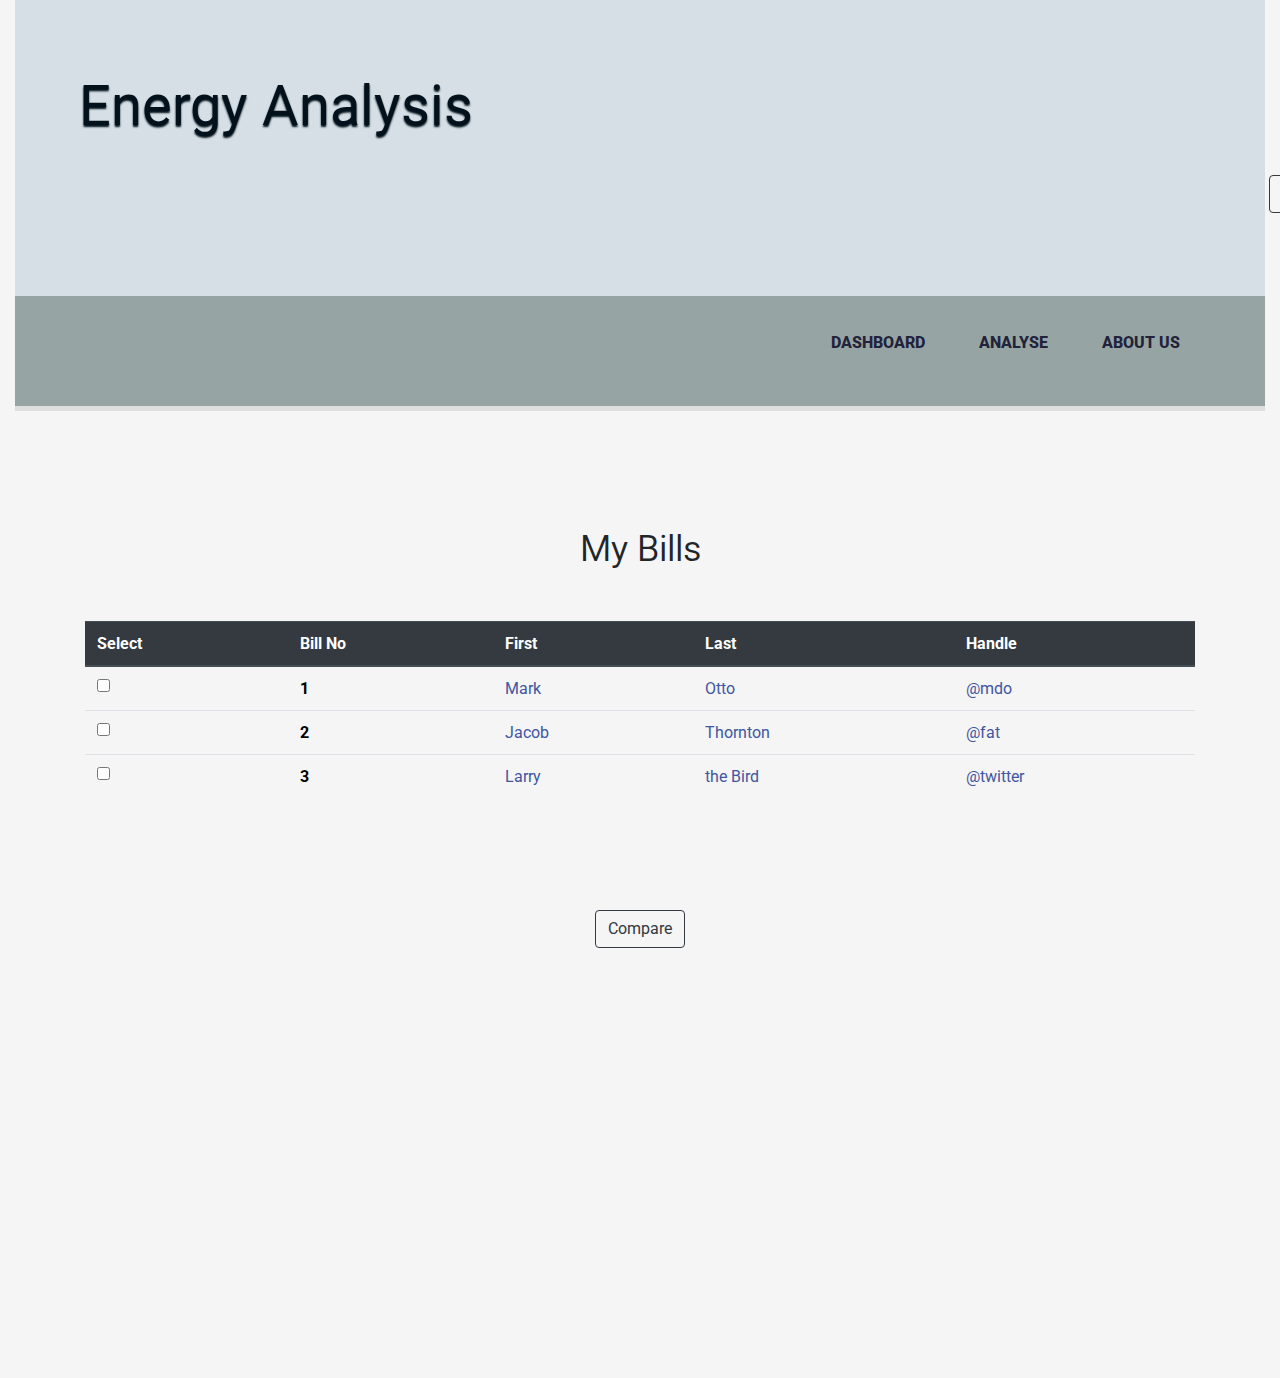
<file: index.html>
<html>
<head>
    <title>
        Energy Analysis
    </title>
    <meta charset="utf-8">
  <meta name="viewport" content="width=device-width, initial-scale=1">
  <link rel="stylesheet" href="https://maxcdn.bootstrapcdn.com/bootstrap/4.3.1/css/bootstrap.min.css">
  <link href='https://fonts.googleapis.com/css?family=Source+Sans+Pro:200,300,400,600,700,900,200italic,300italic,400italic,600italic,700italic,900italic' rel='stylesheet' type='text/css'>
  <script src="https://ajax.googleapis.com/ajax/libs/jquery/3.4.0/jquery.min.js"></script>
  <script src="https://cdnjs.cloudflare.com/ajax/libs/popper.js/1.14.7/umd/popper.min.js"></script>
  <script src="https://maxcdn.bootstrapcdn.com/bootstrap/4.3.1/js/bootstrap.min.js"></script>
  <meta http-equiv="Content-Type" content="text/html; charset=utf-8" />
                       

  <link href="css/Icomoon/style.css" rel="stylesheet" type="text/css" />
  <link href="css/main.css" rel="stylesheet" type="text/css"/>
     <link rel="stylesheet" href="css/style.css">
    <link href='https://fonts.googleapis.com/css?family=Roboto:500,900,100,300,700,400' rel='stylesheet' type='text/css'>
    
    

    <style type="text/css">
.bgimg{
	background-image:url("a.jpg");
	}
</style>

    
    </head>
    <body><div class="container-fluid">
        <div class="header-fluid"><span>Energy Analysis</span>
        <span id="logoutbtn">
            <a href="Signin.html"><button type="button" class="btn btn-outline-dark">Logout</button></a></span></div>
        
        
       <nav class="fill">
                <ul>
                  <li><a href="index.html">Dashboard</a></li>
                  <li><a href="analysis.html">Analyse</a></li>
                  <li><a href="Aboutus.html">About Us</a></li>
                </ul>
              </nav>
        </div>			  
	<br>
	<br>
	<br>

	

<!--  <div class="login-card">
    <font color="white"><h1>Log-in</h1></font>
  <form action="#" method="POST">
    <input type="text" name="username" placeholder="Username">
    <input type="password" name="pwd" placeholder="Password">
    <input type="submit" name="login" class="login login-submit" value="Login">
  </form>

  <div class="login-help">
   <center> <a href="register.html"><font color="white">Register</font></a></center>
  </div>
</div>
        
        
        
        
        
        
        
        
        
    <!--    <div class="wrapper-inner-tab">
                <div class="wrapper-inner-tab-backgrounds" style="width:500px;">
                        <div class="sim-button button16" style="background-color:black;text-align:center;font-size:25px;padding:8px 10px;height:70px"><span><b style="color:#ffffff;font-style:initial;font-family:Arial;font-size:30px">ANALYSE</b></span></div>
            </div></div>-->
        
        <section name="mybill">
        <span id="secheader"><h2>My Bills</h2></span>
            <div class="container"><table class="table">
  <thead class="thead-dark">
    <tr>
        <th scope="col">Select</th>
      <th scope="col">Bill No</th>
      <th scope="col">First</th>
      <th scope="col">Last</th>
      <th scope="col">Handle</th>
    </tr>
  </thead>
  <tbody>
    <tr><td><input type="checkbox" id ="b1"></td>
      <th scope="row">1</th>
      <td>Mark</td>
      <td>Otto</td>
      <td>@mdo</td>
    </tr>
    <tr><td><input type="checkbox" id ="b2"></td>
      <th scope="row">2</th>
      <td>Jacob</td>
      <td>Thornton</td>
      <td>@fat</td>
    </tr>
    <tr><td><input type="checkbox" id ="b3"></td>
      <th scope="row">3</th>
      <td>Larry</td>
      <td>the Bird</td>
      <td>@twitter</td>
    </tr>
  </tbody>
</table>
                <br>
                <br>
                <br>
                <br>
<center><button type="button" class="btn btn-outline-dark">Compare</button></center>
</div>
        </section>
        
    </body>
</html>
</file>
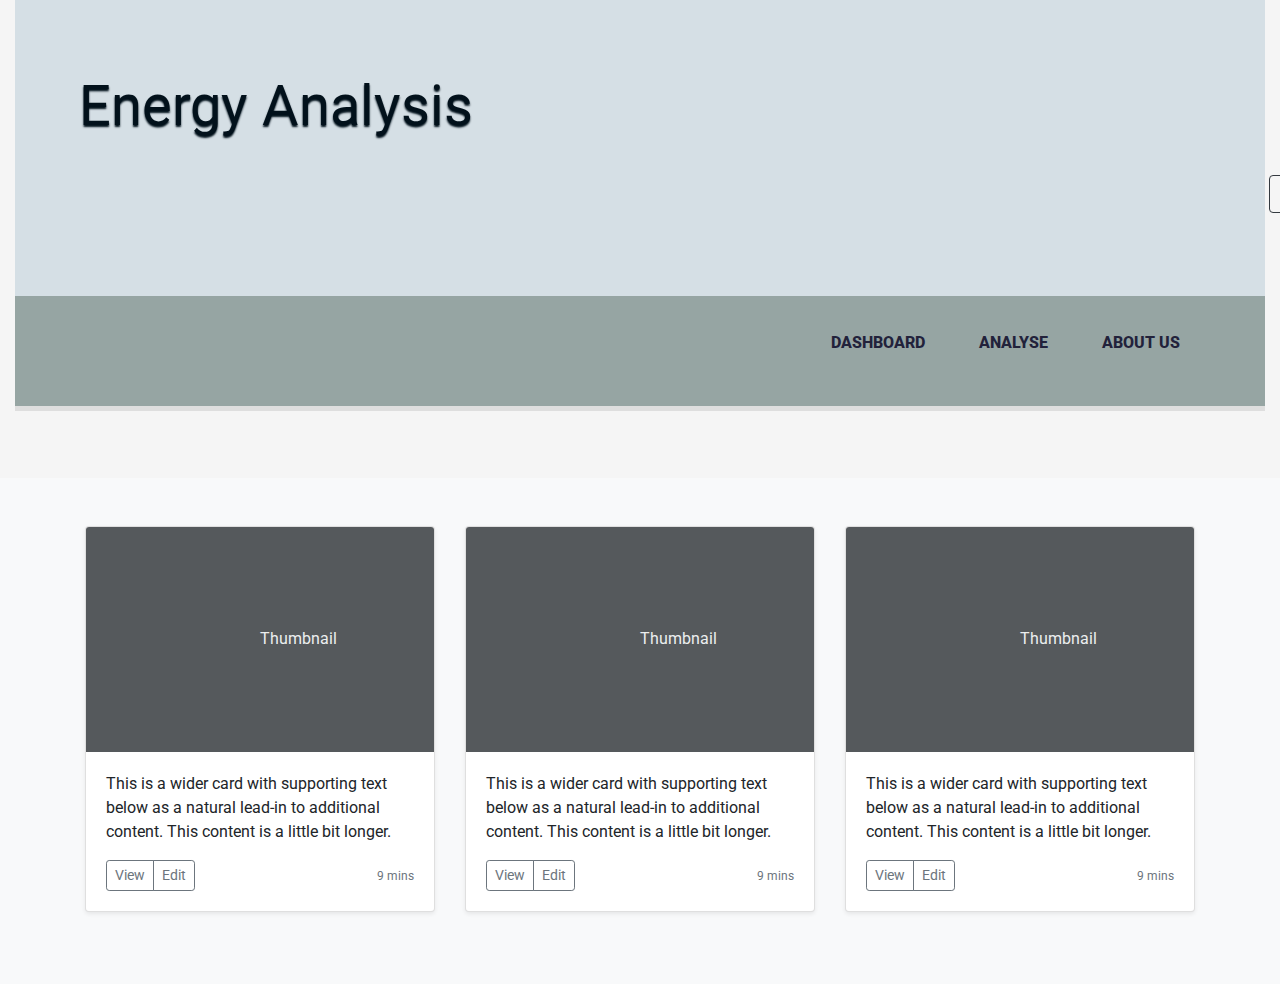
<file: Aboutus.html>
<html>
    <head>
         <title>
        Energy Analysis
    </title>
    <meta charset="utf-8">
  <meta name="viewport" content="width=device-width, initial-scale=1">
  <link rel="stylesheet" href="https://maxcdn.bootstrapcdn.com/bootstrap/4.3.1/css/bootstrap.min.css">
  <link href='https://fonts.googleapis.com/css?family=Source+Sans+Pro:200,300,400,600,700,900,200italic,300italic,400italic,600italic,700italic,900italic' rel='stylesheet' type='text/css'>
  <script src="https://ajax.googleapis.com/ajax/libs/jquery/3.4.0/jquery.min.js"></script>
  <script src="https://cdnjs.cloudflare.com/ajax/libs/popper.js/1.14.7/umd/popper.min.js"></script>
  <script src="https://maxcdn.bootstrapcdn.com/bootstrap/4.3.1/js/bootstrap.min.js"></script>
  <meta http-equiv="Content-Type" content="text/html; charset=utf-8" />
                       

  <link href="css/Icomoon/style.css" rel="stylesheet" type="text/css" />
  <link href="css/main.css" rel="stylesheet" type="text/css"/>
     <link rel="stylesheet" href="css/style.css">
    <link href='https://fonts.googleapis.com/css?family=Roboto:500,900,100,300,700,400' rel='stylesheet' type='text/css'>
    
    </head>
    
    <body>
        <div class="container-fluid">
        <div class="header-fluid"><span>Energy Analysis</span>
        <span id="logoutbtn">
            <a href="Signin.php"><button type="button" class="btn btn-outline-dark">Logout</button></a></span></div>
        
        
       <nav class="fill">
                <ul>
                  <li><a href="index.php">Dashboard</a></li>
                  <li><a href="analysis.html">Analyse</a></li>
                  <li><a href="#">About Us</a></li>
                </ul>
              </nav>
        </div>			  
	<br>
	<br>
	<br>

    <div class="album py-5 bg-light">
    <div class="container">

      <div class="row">
        <div class="col-md-4">
          <div class="card mb-4 shadow-sm">
            <svg class="bd-placeholder-img card-img-top" width="100%" height="225" xmlns="http://www.w3.org/2000/svg" preserveAspectRatio="xMidYMid slice" focusable="false" role="img" aria-label="Placeholder: Thumbnail"><title>Placeholder</title><rect width="100%" height="100%" fill="#55595c"/><text x="50%" y="50%" fill="#eceeef" dy=".3em">Thumbnail</text></svg>
            <div class="card-body">
              <p class="card-text">This is a wider card with supporting text below as a natural lead-in to additional content. This content is a little bit longer.</p>
              <div class="d-flex justify-content-between align-items-center">
                <div class="btn-group">
                  <button type="button" class="btn btn-sm btn-outline-secondary">View</button>
                  <button type="button" class="btn btn-sm btn-outline-secondary">Edit</button>
                </div>
                <small class="text-muted">9 mins</small>
              </div>
            </div>
          </div>
        </div>
        <div class="col-md-4">
          <div class="card mb-4 shadow-sm">
            <svg class="bd-placeholder-img card-img-top" width="100%" height="225" xmlns="http://www.w3.org/2000/svg" preserveAspectRatio="xMidYMid slice" focusable="false" role="img" aria-label="Placeholder: Thumbnail"><title>Placeholder</title><rect width="100%" height="100%" fill="#55595c"/><text x="50%" y="50%" fill="#eceeef" dy=".3em">Thumbnail</text></svg>
            <div class="card-body">
              <p class="card-text">This is a wider card with supporting text below as a natural lead-in to additional content. This content is a little bit longer.</p>
              <div class="d-flex justify-content-between align-items-center">
                <div class="btn-group">
                  <button type="button" class="btn btn-sm btn-outline-secondary">View</button>
                  <button type="button" class="btn btn-sm btn-outline-secondary">Edit</button>
                </div>
                <small class="text-muted">9 mins</small>
              </div>
            </div>
          </div>
        </div>
        <div class="col-md-4">
          <div class="card mb-4 shadow-sm">
            <svg class="bd-placeholder-img card-img-top" width="100%" height="225" xmlns="http://www.w3.org/2000/svg" preserveAspectRatio="xMidYMid slice" focusable="false" role="img" aria-label="Placeholder: Thumbnail"><title>Placeholder</title><rect width="100%" height="100%" fill="#55595c"/><text x="50%" y="50%" fill="#eceeef" dy=".3em">Thumbnail</text></svg>
            <div class="card-body">
              <p class="card-text">This is a wider card with supporting text below as a natural lead-in to additional content. This content is a little bit longer.</p>
              <div class="d-flex justify-content-between align-items-center">
                <div class="btn-group">
                  <button type="button" class="btn btn-sm btn-outline-secondary">View</button>
                  <button type="button" class="btn btn-sm btn-outline-secondary">Edit</button>
                </div>
                <small class="text-muted">9 mins</small>
              </div>
            </div>
          </div>
          </div></div></div></div></body></html>
</file>
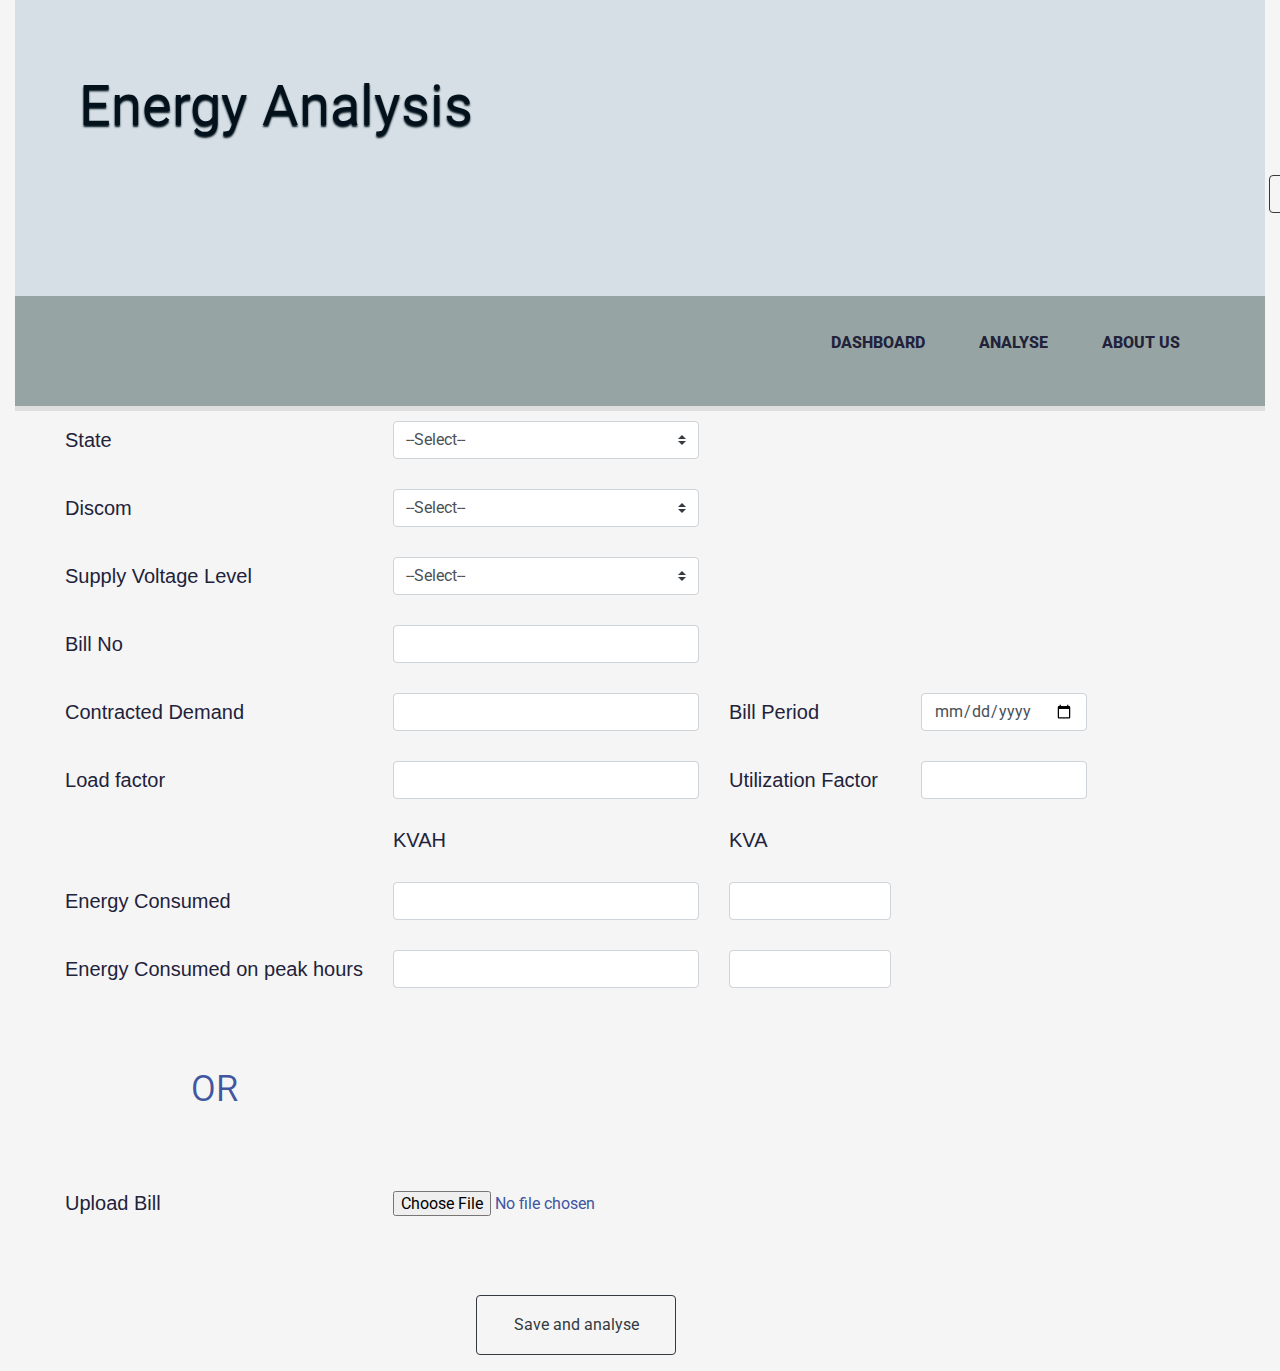
<file: analysis.html>
<html>
<head>
    <title>
        Energy Analysis
    </title>
    <meta charset="utf-8">
  <meta name="viewport" content="width=device-width, initial-scale=1">
  <link rel="stylesheet" href="https://maxcdn.bootstrapcdn.com/bootstrap/4.3.1/css/bootstrap.min.css">
  <link href='https://fonts.googleapis.com/css?family=Source+Sans+Pro:200,300,400,600,700,900,200italic,300italic,400italic,600italic,700italic,900italic' rel='stylesheet' type='text/css'>
  <script src="https://ajax.googleapis.com/ajax/libs/jquery/3.4.0/jquery.min.js"></script>
  <script src="https://cdnjs.cloudflare.com/ajax/libs/popper.js/1.14.7/umd/popper.min.js"></script>
  <script src="https://maxcdn.bootstrapcdn.com/bootstrap/4.3.1/js/bootstrap.min.js"></script>
  <meta http-equiv="Content-Type" content="text/html; charset=utf-8" />
                       
  <link href='https://fonts.googleapis.com/css?family=Source+Sans+Pro:200,300,400,600,700,900,200italic,300italic,400italic,600italic,700italic,900italic' rel='stylesheet' type='text/css'>

  <link href="css/Icomoon/style.css" rel="stylesheet" type="text/css" />
  <link href="css/main.css" rel="stylesheet" type="text/css"/>
  <script type="text/javascript" src="scripts/jquery-2.1.4.min.js"></script>
     <link rel="stylesheet" href="css/style.css">
    <link href='https://fonts.googleapis.com/css?family=Roboto:500,900,100,300,700,400' rel='stylesheet' type='text/css'>
    
    
    
    
    </head>
    <body>
      <div class="container-fluid">
        <div class="header-fluid"><span>Energy Analysis</span>
        <span id="logoutbtn">
            <a href="Signin.php"><button type="button" class="btn btn-outline-dark">Logout</button></a></span></div>
        
        
       <nav class="fill">
                <ul>
                  <li><a href="index.php">Dashboard</a></li>
                  <li><a href="analysis.html">Analyse</a></li>
                  <li><a href="Aboutus.html">About Us</a></li>
                </ul>
              </nav>
        </div>		
        
        
<div class="container-fluid" style="width:90%">
 <form name="myform" method="POST" action="php/data.php" >
<center>
<table cellspacing='10' cellpadding='15'>

<tr>
<td id="lab">State</td>
<td><select class="custom-select"name='State' id='State' onchange="populate(this.id,'DIsName')" required>
<option value='0'>--Select--</option>
<option value='Andhra Pradesh'>AndhraPradesh</option>
<option value='Assam'>Assam</option>
<option value='Bihar'>Bihar</option>
<option value='Chattisgarh'>Chattisgarh</option>
<option value='Delhi'>Delhi</option>
<option value='Gujarat'>Gujarat</option>
<option value='Goa'>Goa</option>
<option value='Himachal Pradesh'>HimachalPradesh</option>
<option value='Haryana'>Haryana</option>
<option value='Jammu and Kashmir'>Jammu and Kashmir</option>
<option value='Karnataka'>Karnataka</option>
<option value='Kerala'>Kerala</option>
<option value='Madhya Pradesh'>MadhyaPradesh</option>
<option value='Maharashtra'>Maharashtra</option>
<option value='Meghalaya'>Meghalaya</option>
<option value='Mizoram'>Mizoram</option>
<option value='Orissa'>Orissa</option>
<option value='Punjab'>Punjab</option>
<option value='Rajasthan'>Rajasthan</option>
<option value='Tripura'>Tripura</option>
<option value='Uttar Pradesh'>UttarPradesh</option>
    <option value='Uttarakhand'>Uttarakhand</option></select></td>
</tr>
<tr>
<td id="lab">Discom</td>
<td><select class="custom-select" name='DIsName' id='DIsName' required>
<option value='0'>--Select--</option>
</tr>
<tr>

<td id="lab">Supply Voltage Level</td>
<td>
<select class="custom-select" value='VoltageLevel' name="VoltageLevel"id='VoltageLevel' required>
<option value='0'>--Select--</option>
<option value='11'>11kV</option>
<option value='22'>22kV</option>
<option value='33'>33kV</option>
<option value='>=132'>>=132kv</option>
<option value='<110'>&lt 110kv</option>
<option value='>=110'>>=110kv</option>
<option value='500'>500</option>
<option value='>500'>>500</option>
<option value='>1000'>>1000</option>
<option value='<33'>&lt 33</option>
<option value='ALL'>ALL</option>
<option value='>20and<100'>>20and&lt 100</option>
<option value='>300'>>300</option>
<option value='220'>220</option>
<option value='400'>400</option>
<option value='upto 25kVA'>upto 25kVa</option>
<option value='>25kVA'>>25kVA</option>
<option value='upto 500'>upto 500</option>
<option value='upto 2500'>upto 2500kv</option>
<option value='>2500'>>2500</option>
<option value='upto 30000kVA'>upto 300000kVA</option>
<option value='>30000kVA'>>30000kVA</option>
<option value='<20'>&lt 20</option>
    <option value='66'>66</option></select>
</td>
</tr>
    <tr>
<td id="lab">Bill No</td>
        <td><input type="number" class="form-control" name='billno' maxlength='30' min="1" max="150000" required></td>
</tr>
<tr>
<td id="lab">Contracted Demand</td>
<td><input type="number" class="form-control" name='contractdemand' maxlength='30' min="1" max="150000"required></td>

<td id="lab">Bill Period</td>
<td><input type="date" class="form-control" name='billperiod' maxlength='30' placeholder="YYYY-MM-DD" required></td>
</tr>
<tr>
<td id="lab">Load factor</td>
<td><input type="number" class="form-control" name='loadfactor' maxlength='30' min="0" max="1" step="0.01"required></td>
<td id="lab">Utilization Factor</td>
<td><input type="number" class="form-control" name='utilisationfactor' maxlength='30' min="0" max="1" step="0.01"required></td>
</tr>
<tr>
<td></td>
<td id="lab">KVAH</td>
<td id="lab">KVA</td>
</tr>
<tr>
<td id="lab">Energy Consumed</td>
<td><input type="number" class="form-control" name='energyconsumedkvah' maxlength='30' min="1" max="1500000000" required></td>
<td><input type="number" class="form-control" name='energyconsumedkva' maxlength='30' min="1" max="15000000000"required></td>
</tr>
<tr>
<td id="lab">Energy Consumed on peak hours</td>
<td><input type="number" class="form-control" name='todkvah' maxlength='30' min="1" max="15000000"></td>
<td><input type="number" class="form-control" name='todkva' maxlength='30' min="1" max="15000000"></td>
</tr>
<tr>
<td><h2>OR</h2></td>
</tr>
<tr>
<td id="lab">Upload Bill</td>
<td><input type="file" class="form-control-file"name='upload' value='UPLOAD'></td>
</tr>

</table>
</center>
<br />
<br>
<p id="comuid"></p>



    <center>                                                 <a href=""><button type="submit"  id="formbtn" class="btn btn-outline-dark">Save and analyse</button></a></center>
    </form>
     </div>
    
       <script>
function populate(s1,s2){
	var s1 = document.getElementById(s1);
	var s2 = document.getElementById(s2);
	s2.innerHTML = "";
	if(s1.value == "Andhra Pradesh"){
		var optionArray = ["|--Select--","APEPDCL|APEPDCL","APSPDCL|APSPDCL"];
	} else if(s1.value == "Bihar"){
		var optionArray = ["|--Select--","NBPDCL|NBPDCL","SBPDCL|SBPDCL"];
	} else if(s1.value == "Chattisgarh"){
		var optionArray = ["|--Select--","CSPDCL|CSPDCL"];
	}
	else if(s1.value == "Assam"){
		var optionArray = ["|--Select--","APDCL|APDCL"];}
	else if(s1.value == "Delhi"){
		var optionArray = ["|--Select--","BRPL|BRPL","TPDDL|TPDDL"];}
	else if(s1.value == "Goa"){
		var optionArray = ["|--Select--","E.DEPT|E.DEPT"];}
		else if(s1.value == "Gujarat"){
		var optionArray = ["|--Select--","UGVCL|UGVCL","MGVCL|MGVCL","PGVCL|PGVCL"];}
		else if(s1.value == "Himachal Pradesh"){
		var optionArray = ["|--Select--","HPSEBL|HPSEBL"];}
		else if(s1.value == "Haryana"){
		var optionArray = ["|--Select--","DHBVN|DHBVN","UHBVN|UHBVN"];}
		else if(s1.value == "Jammu and Kashmir"){
		var optionArray = ["|--Select--","PDD|PDD"];}
		else if(s1.value == "Karnataka"){
		var optionArray = ["|--Select--","BESCOM|BESCOM","GESCOM|GESCOM","CESCL|CESCL"];}
		else if(s1.value == "Kerala"){
		var optionArray = ["|--Select--","KSEBL|KSEBL"];}
		else if(s1.value == "Madhya Pradesh"){
		var optionArray = ["|--Select--","MKVVCL|MKVVCL"];}
		else if(s1.value == "Maharashtra"){
		var optionArray = ["|--Select--","msedl|MSEDL"];}
		else if(s1.value == "Meghalaya"){
		var optionArray = ["|--Select--","MEDCL|MEDCL"];}
		else if(s1.value == "Mizoram"){
		var optionArray = ["|--Select--","P&E DEPT|P&E DEPT"];}
		else if(s1.value == "Orissa"){
		var optionArray = ["|--Select--","WESCO|WESCO"];}
		else if(s1.value == "Punjab"){
		var optionArray = ["|--Select--","PSPCL|PSPCL"];}
		else if(s1.value == "Rajasthan"){
		var optionArray = ["|--Select--","JVVNL|JVVNL","JDVVNL|JDVVNL","AVVNL|AVVNL"];}
		else if(s1.value == "Tripura"){
		var optionArray = ["|--Select--","TSECL|TSECL"];}
		else if(s1.value == "Uttar Pradesh"){
		var optionArray = ["|--Select--","PAVVNL|PAVVNL","PUVVNL|PUVVNL"];}
		else if(s1.value == "Uttarakhand"){
		var optionArray = ["|--Select--","UPCL|UPCL"];}
	for(var option in optionArray){
		var pair = optionArray[option].split("|");
		var newOption = document.createElement("option");
		newOption.value = pair[0];
		newOption.innerHTML = pair[1];
		s2.options.add(newOption);
	}
}
           
</script> 
        
    </body></html>
</file>
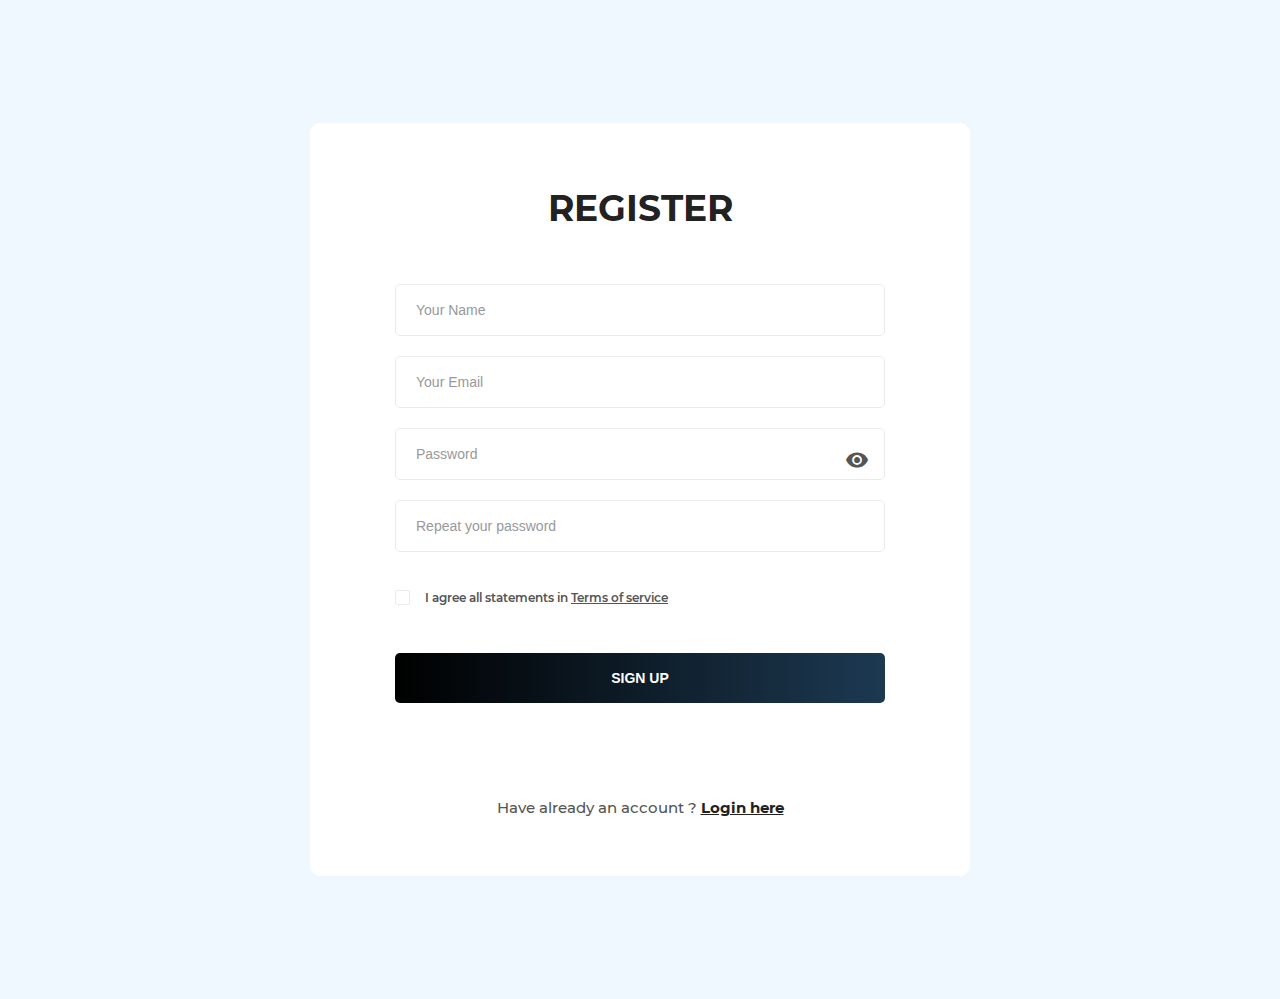
<file: register.html>
<!DOCTYPE html>
<html lang="en">
<head>
    <meta charset="UTF-8">
    <meta name="viewport" content="width=device-width, initial-scale=1.0">
    <meta http-equiv="X-UA-Compatible" content="ie=edge">
    <title>Sign Up</title>

    <!-- Font Icon -->
    <link rel="stylesheet" href="fonts/material-icon/css/material-design-iconic-font.min.css">

    <!-- Main css -->
    <link rel="stylesheet" href="css/stylere.css">
</head>
<body>

    <div class="main" >

        <section class="signup">
            <!-- <img src="images/signup-bg.jpg" alt=""> -->
            <div class="container">
                <div class="signup-content">
                    <form method="POST" id="signup-form" class="signup-form" action="php/signup.php">
                        <h2 class="form-title">Register</h2>
                        <div class="form-group">
                            <input type="text" class="form-input" name="name" id="name" placeholder="Your Name" required/>
                        </div>
                        <div class="form-group">
                            <input type="email" class="form-input" name="email" id="email" placeholder="Your Email" required/>
                        </div>
                        <div class="form-group">
                            <input type="password" class="form-input" name="password" id="password" placeholder="Password"required/>
                            <span toggle="#password" class="zmdi zmdi-eye field-icon toggle-password"></span>
                        </div>
                        <div class="form-group">
                            <input type="password" class="form-input" name="re_password" id="re_password" placeholder="Repeat your password"required/>
                        </div>
                        <div class="form-group">
                            <input type="checkbox" name="agree-term" id="agree-term" class="agree-term" required/>
                            <label for="agree-term" class="label-agree-term"><span><span></span></span>I agree all statements in  <a href="#" class="term-service">Terms of service</a></label>
                        </div>
                        <div class="form-group">
                            <input type="submit" name="submit" id="submit" class="form-submit" value="Sign up"/>
                        </div>
                    </form>
                    <p class="loginhere">
                        Have already an account ? <a href="Signin.php" class="loginhere-link">Login here</a>
                    </p>
                </div>
            </div>
        </section>

    </div>

    <!-- JS -->
    <script src="scripts/jquery/jquery.min.js"></script>
    <script src="scripts/main.js"></script>
</body><!-- This templates was made by Colorlib (https://colorlib.com) -->
</html>
</file>
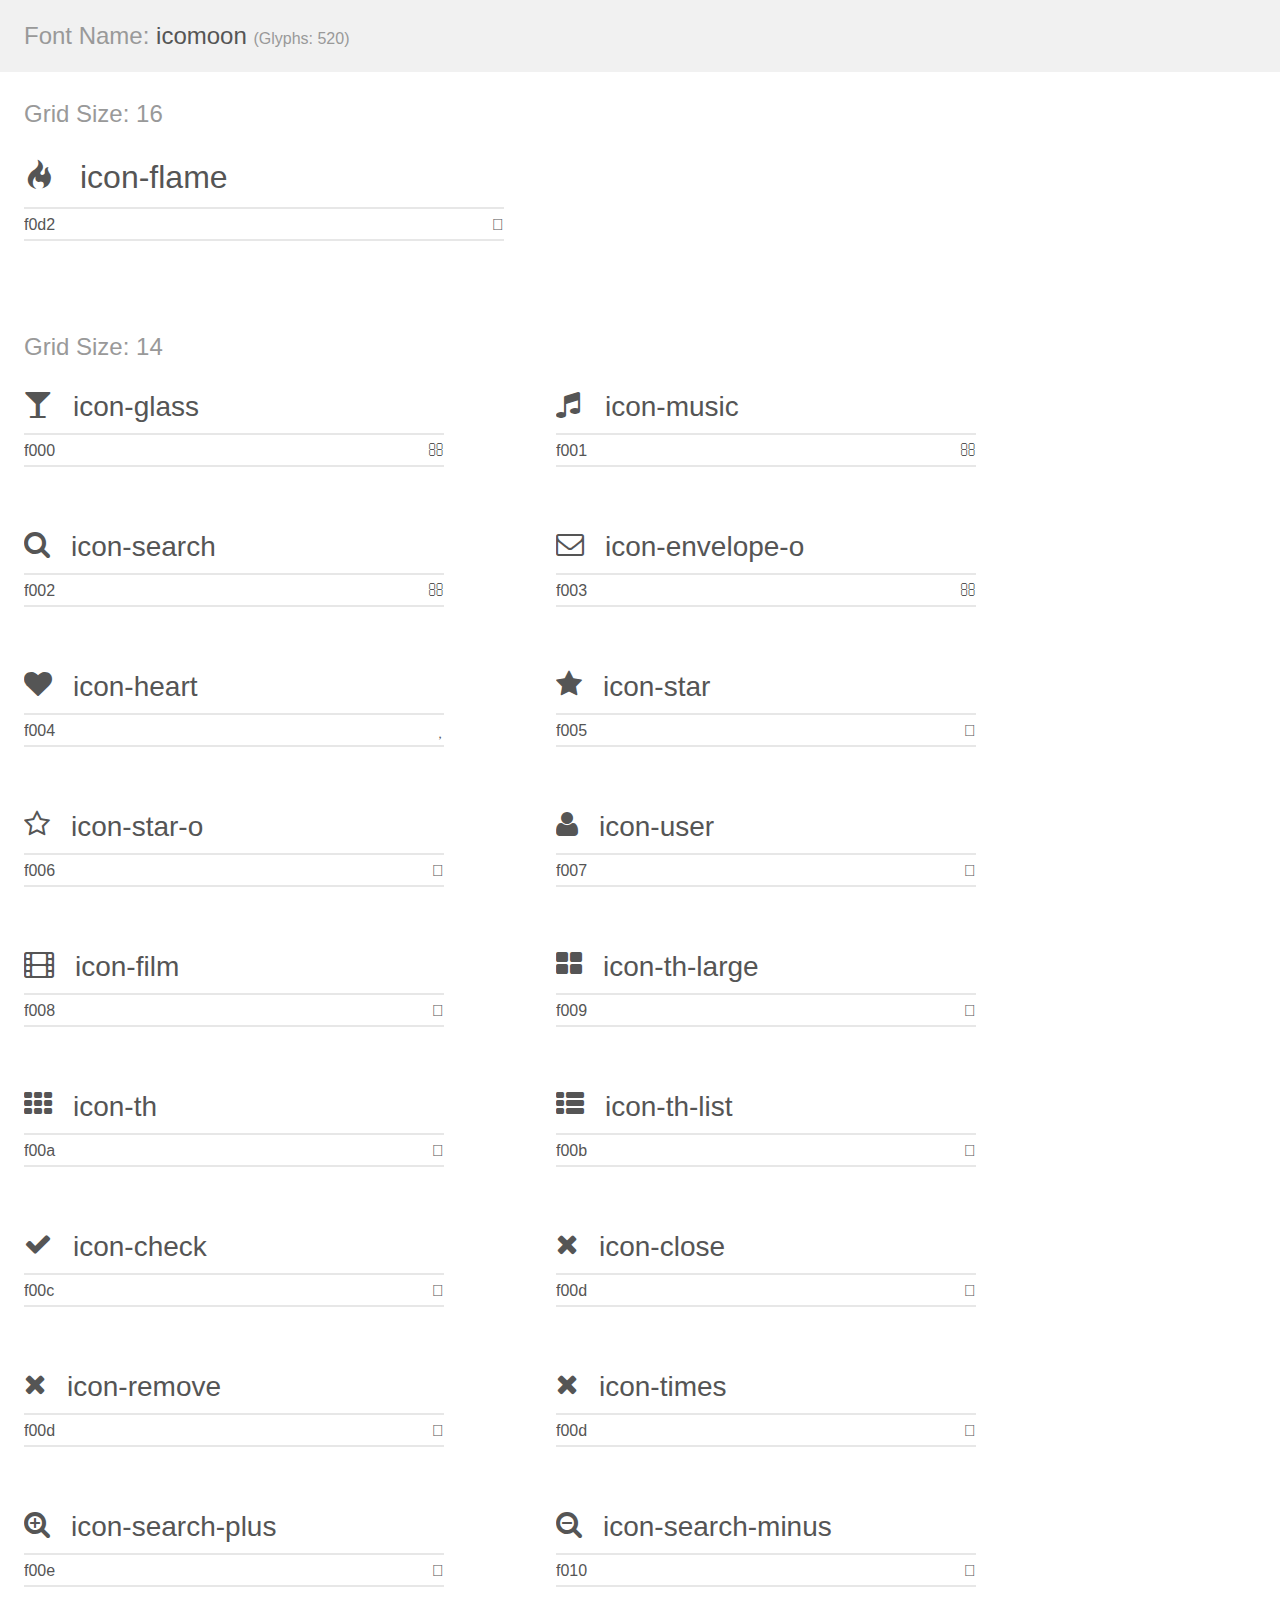
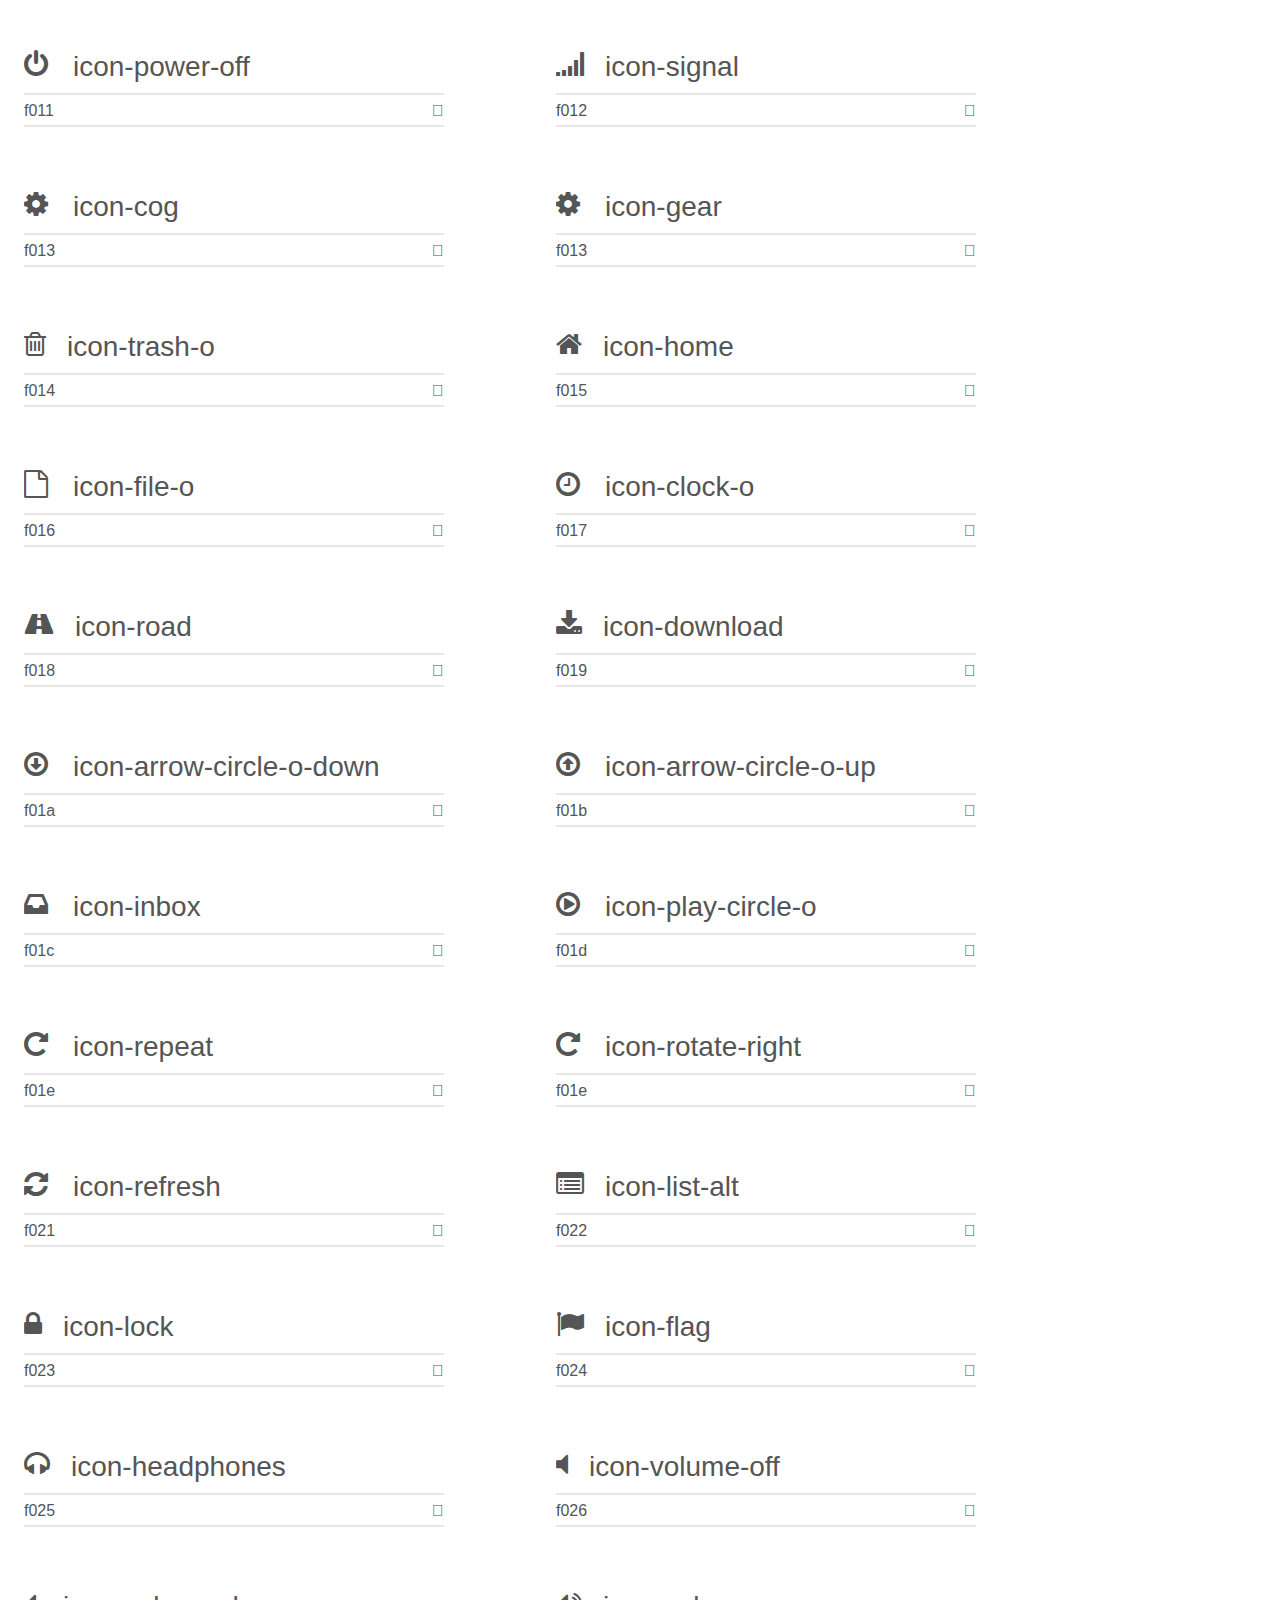
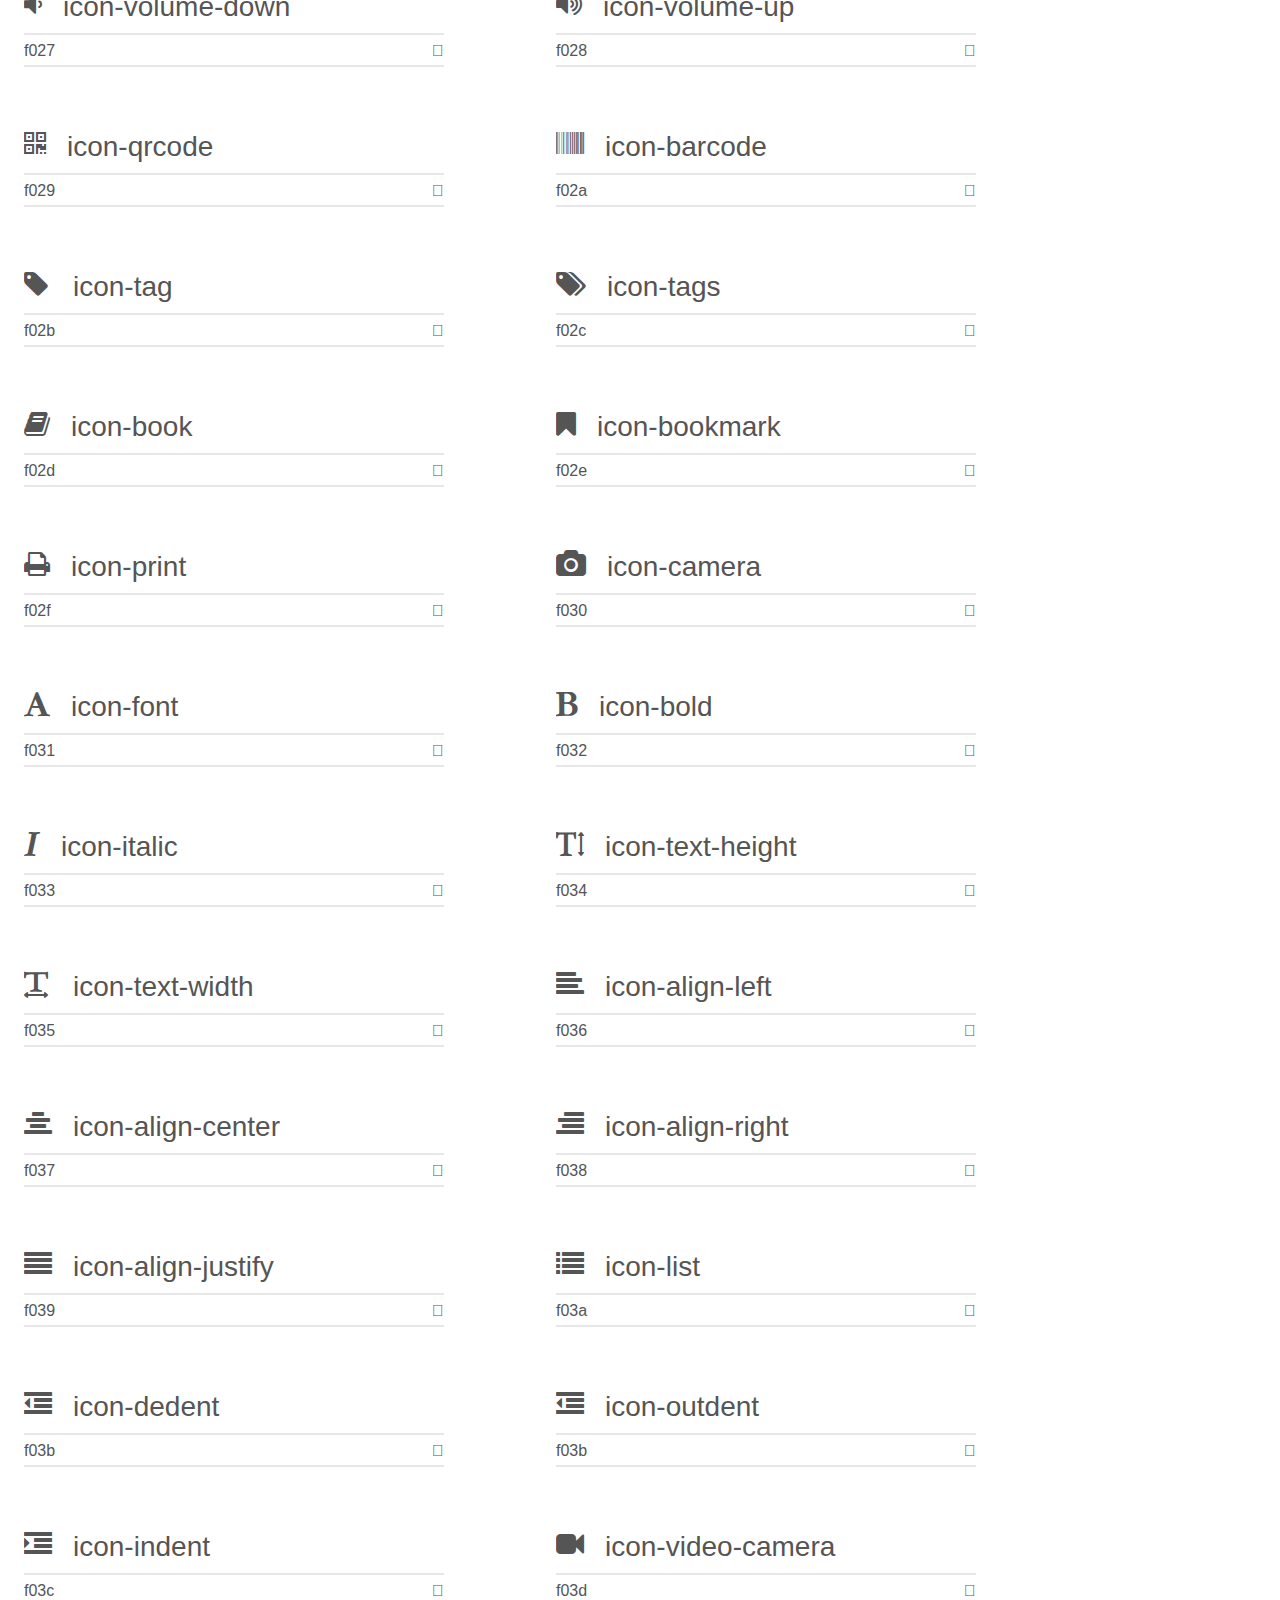
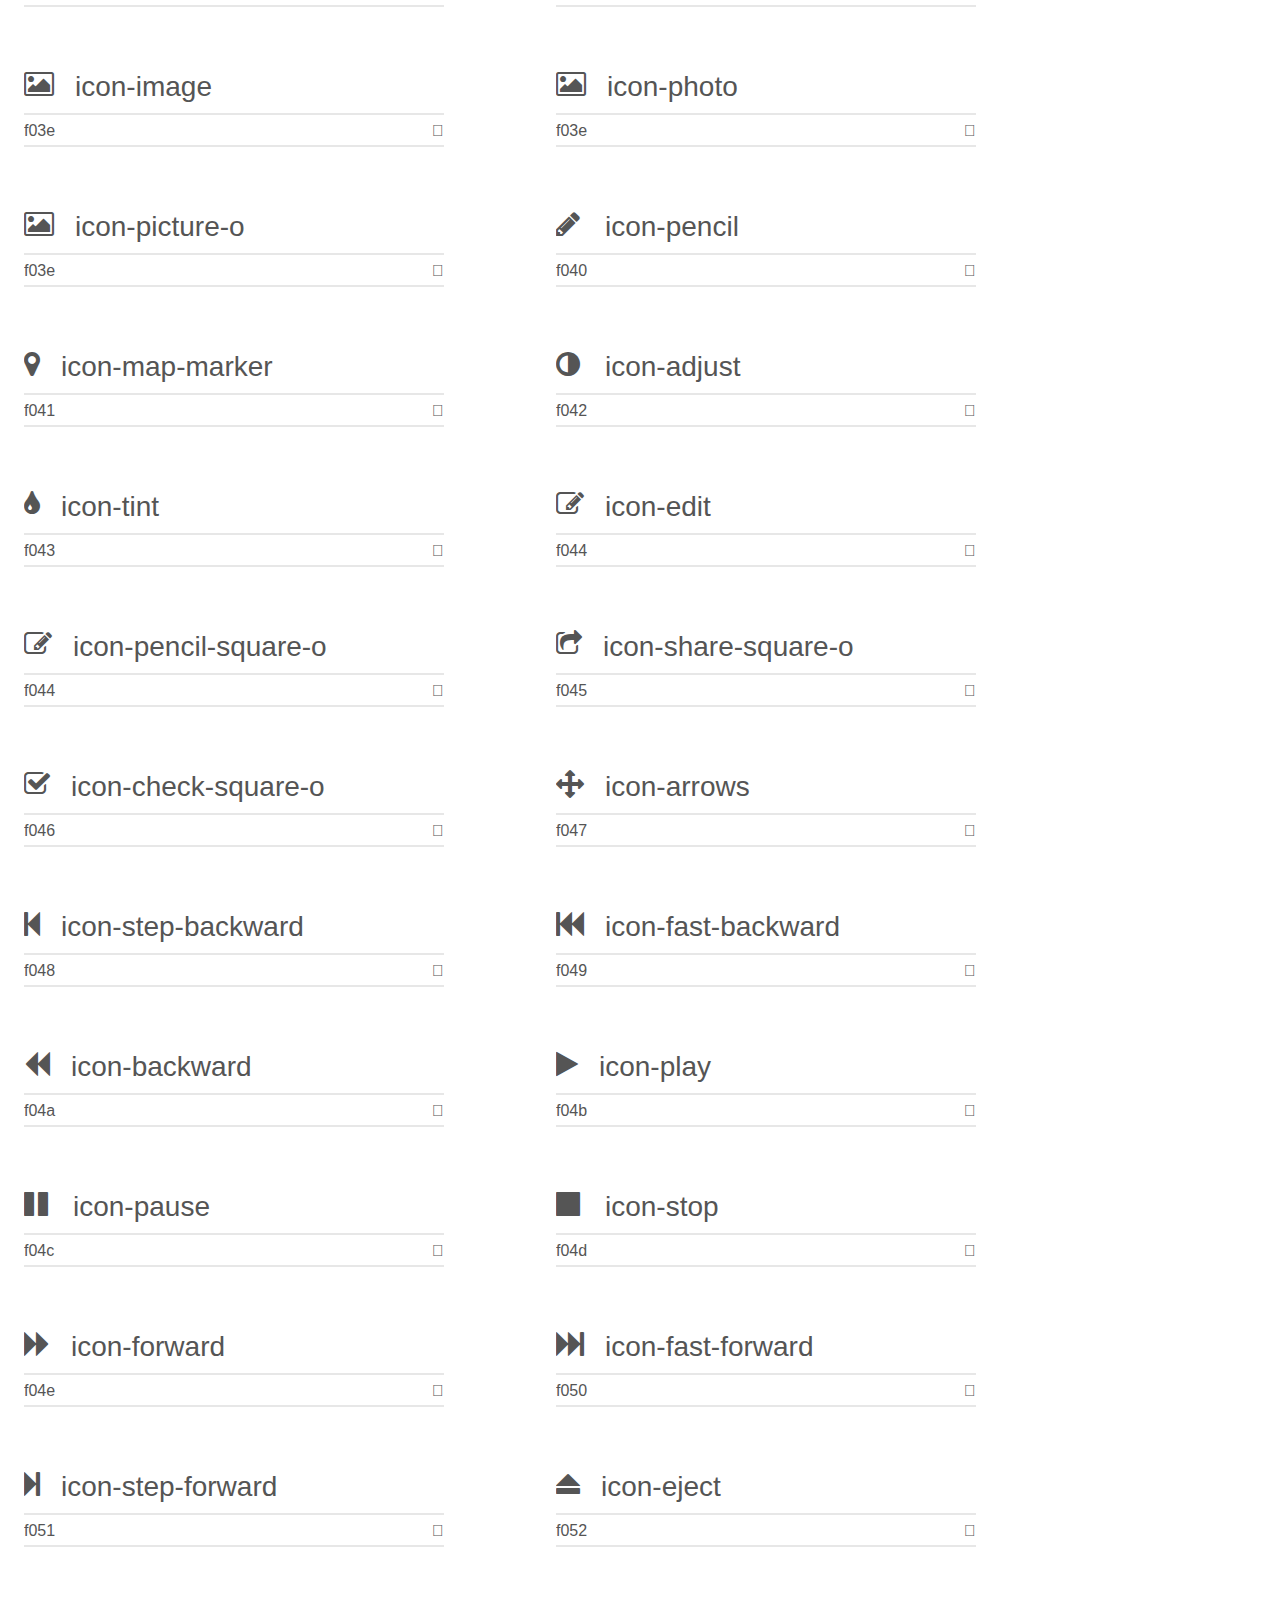
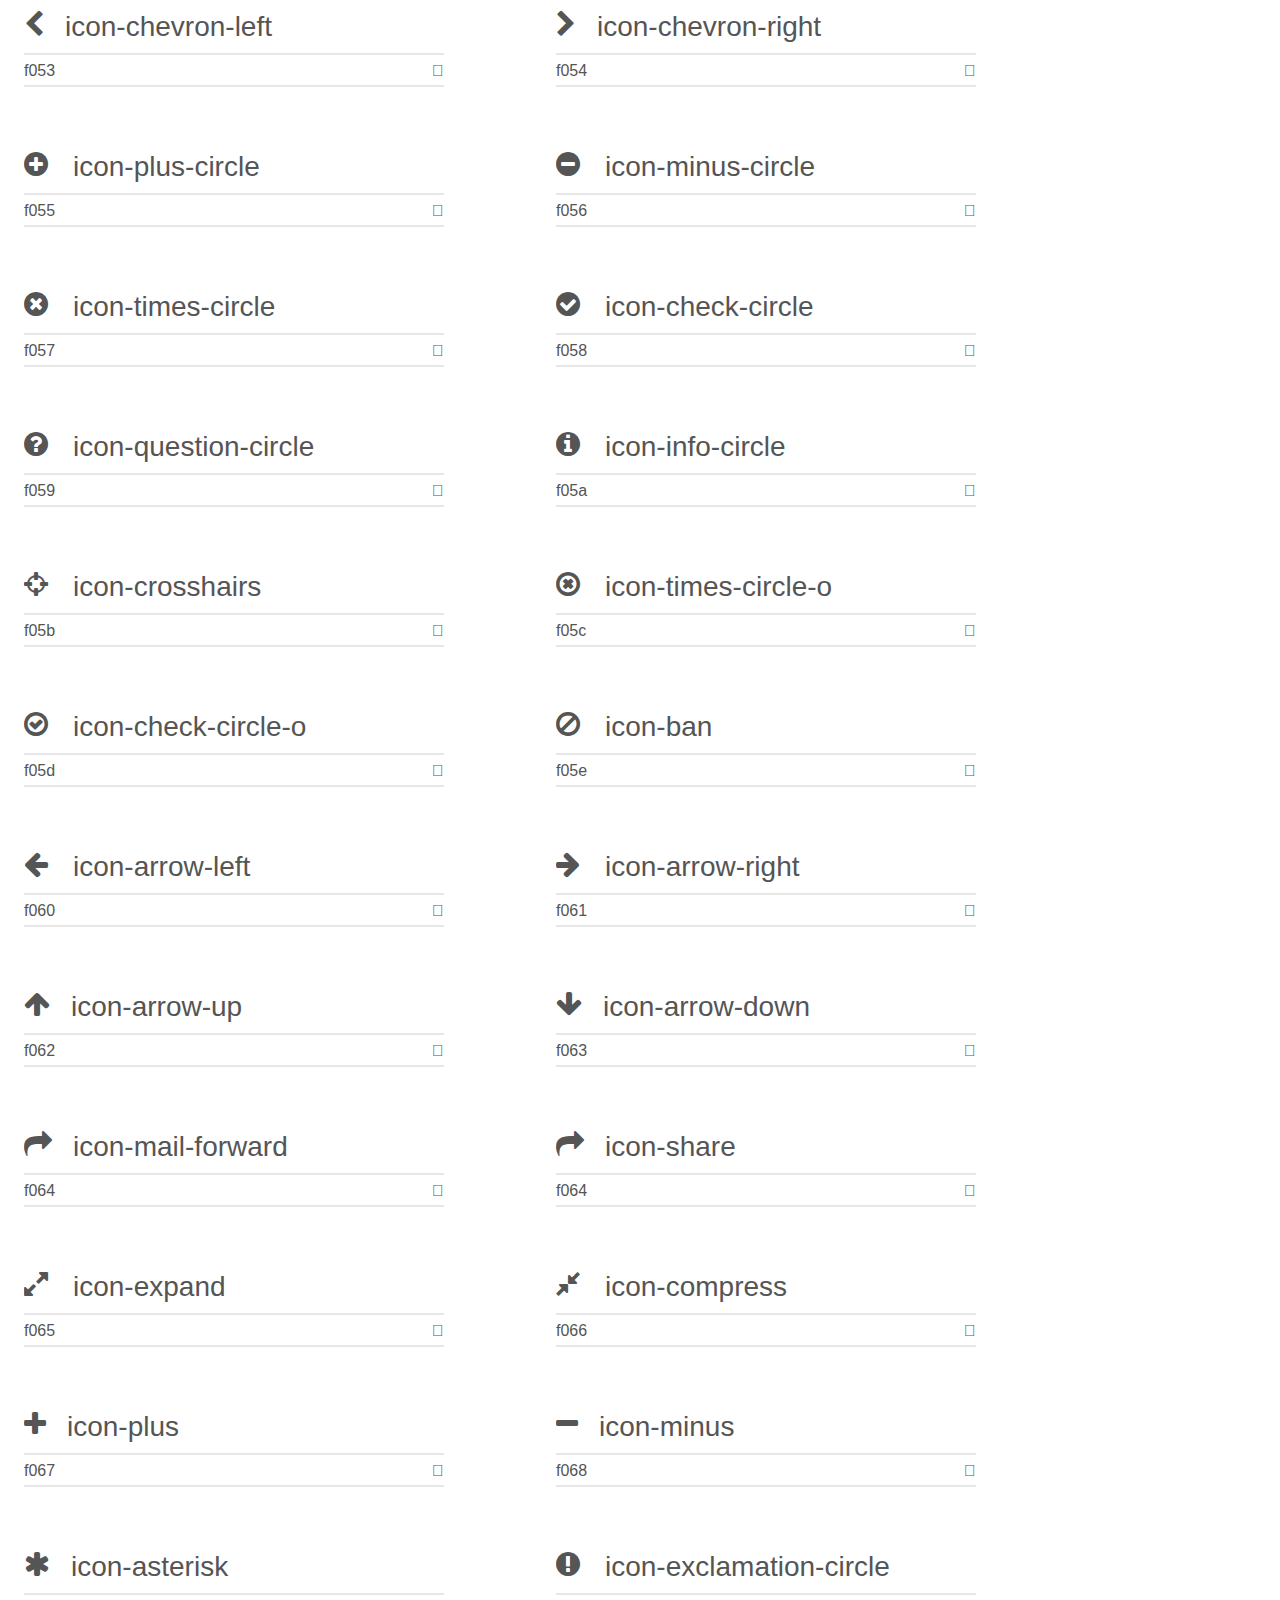
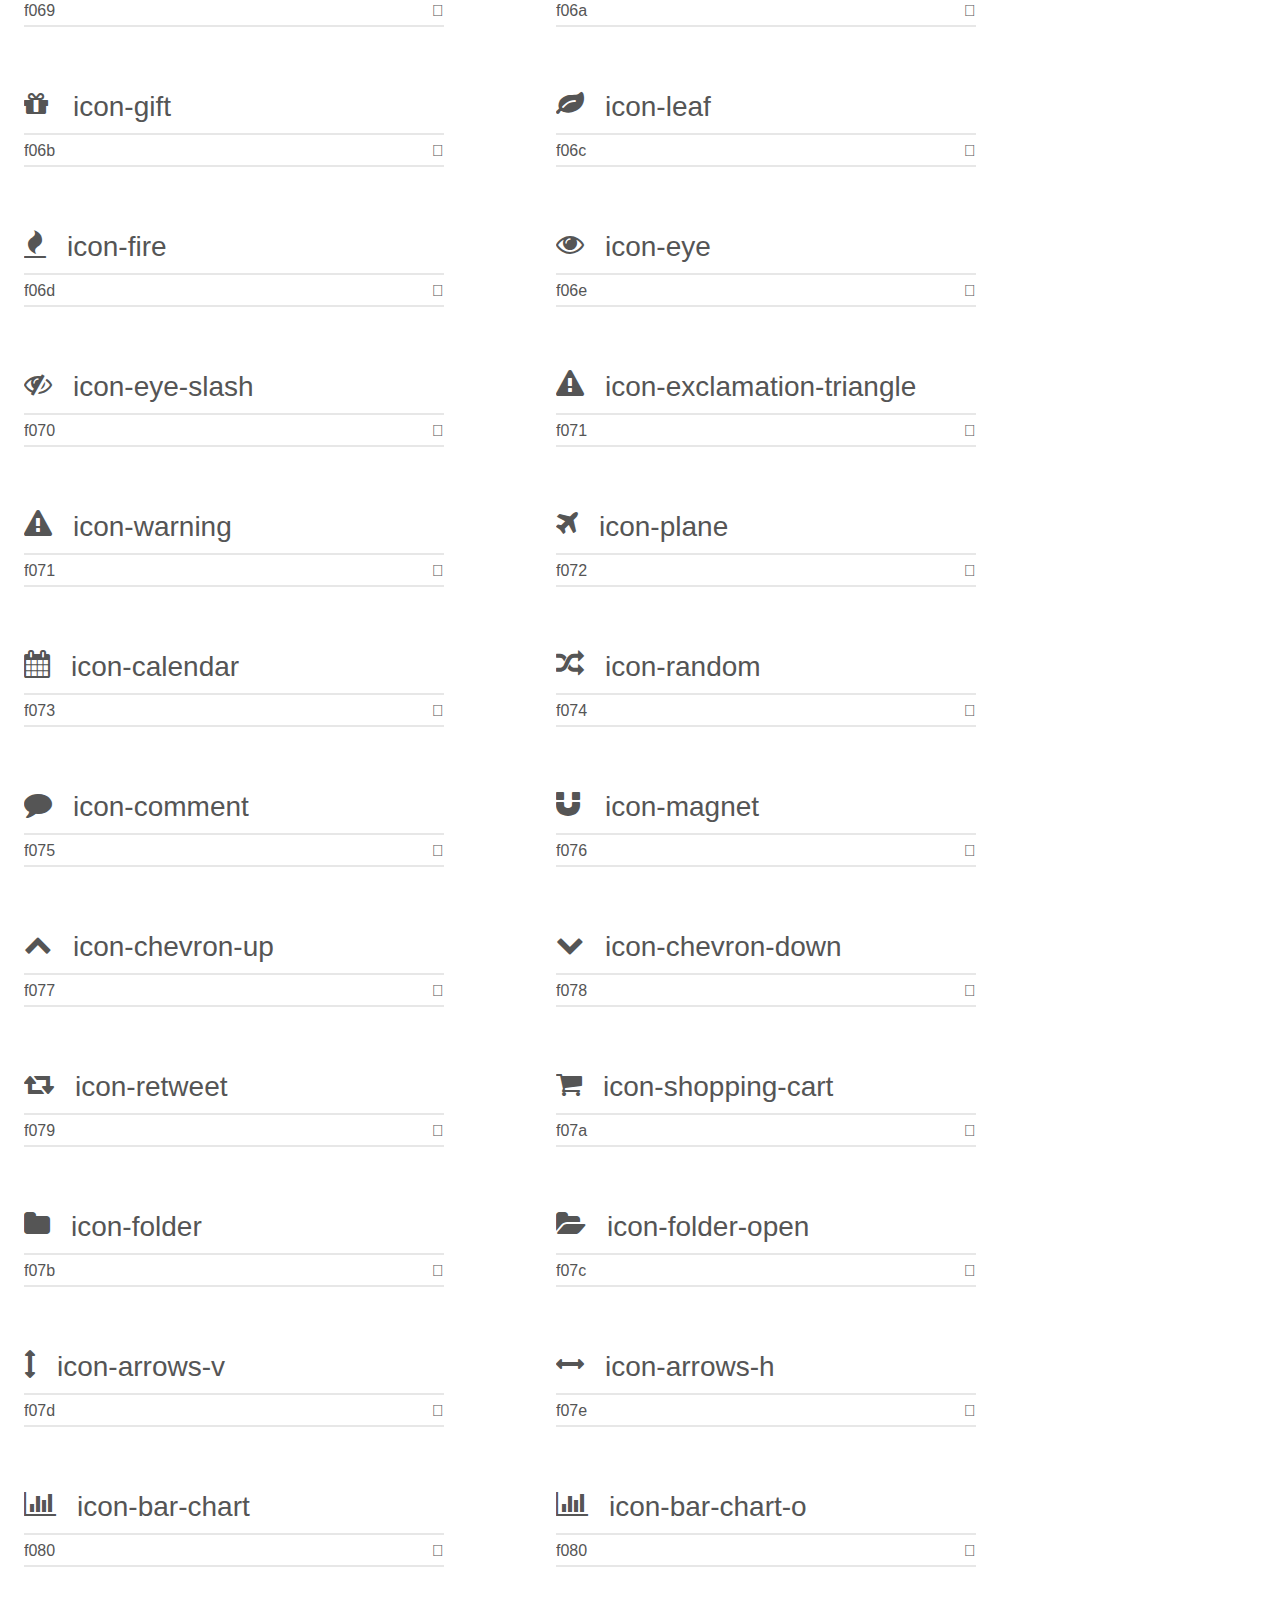
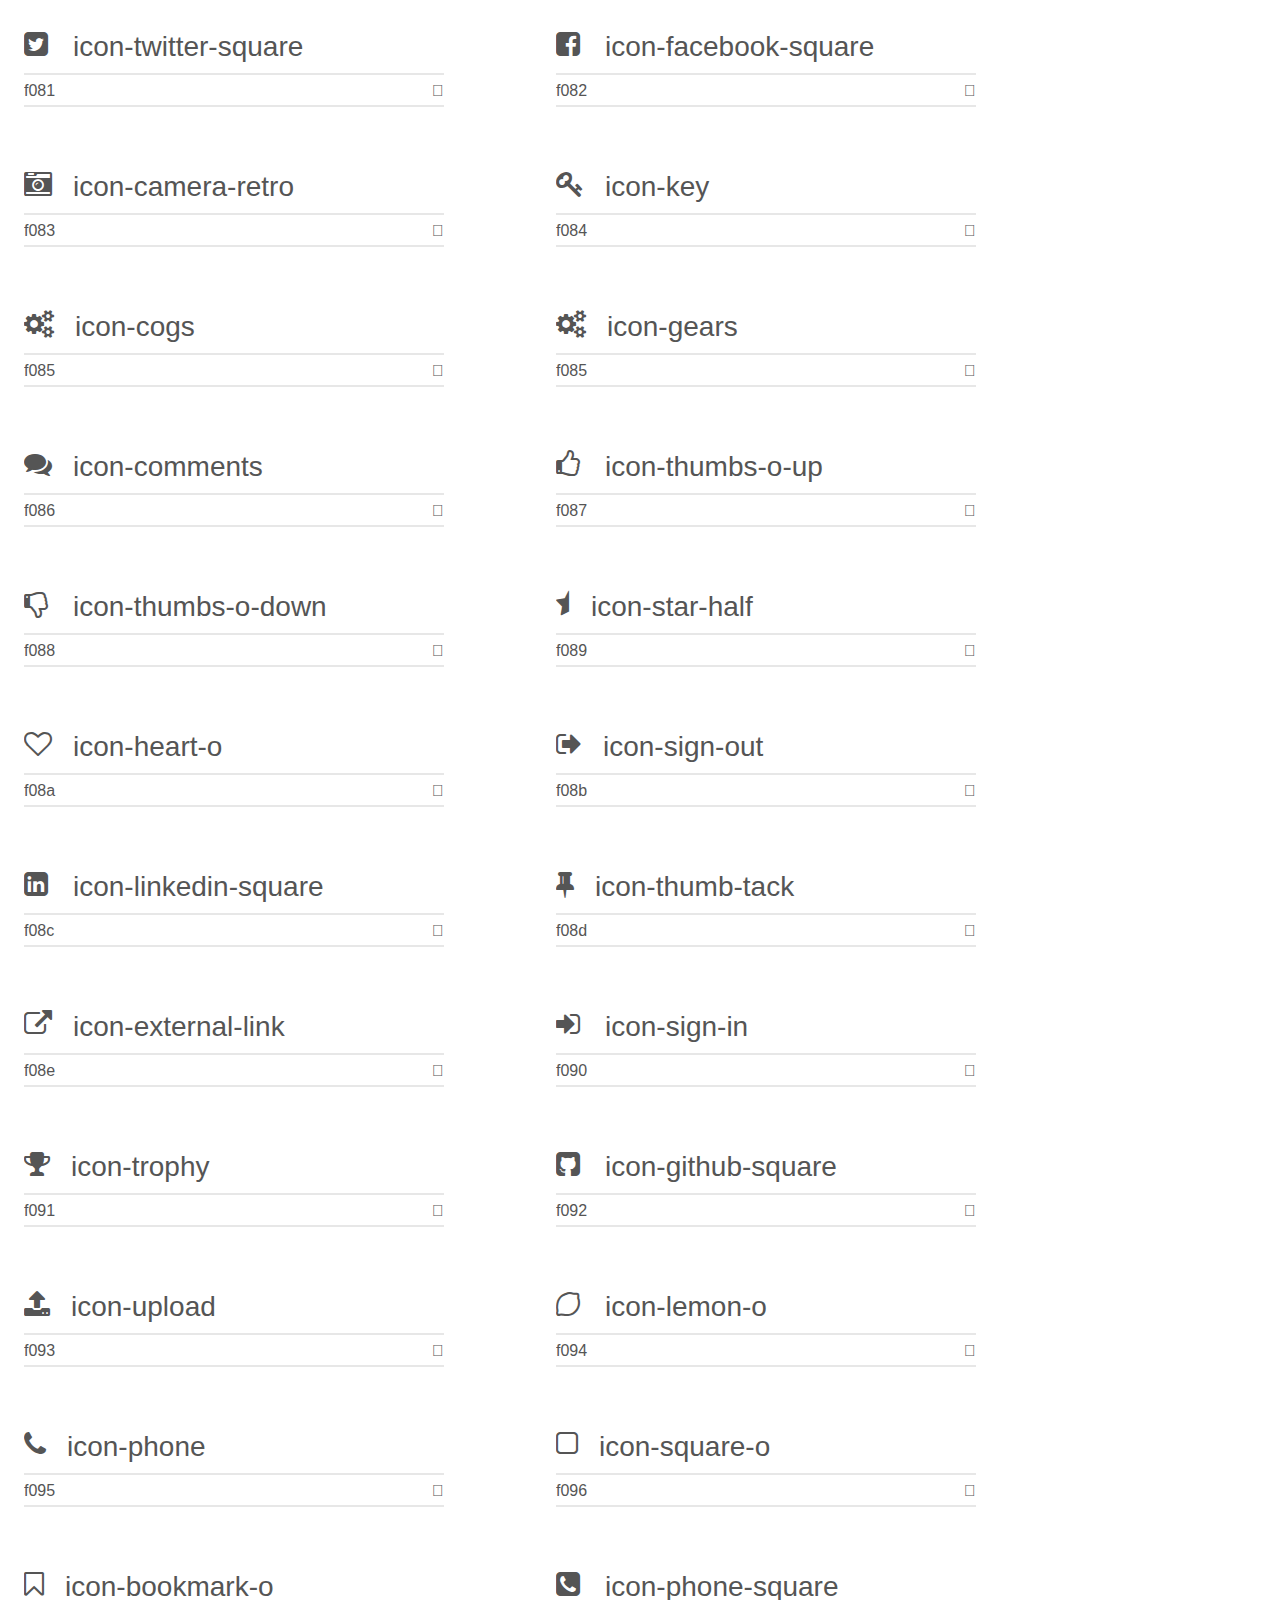
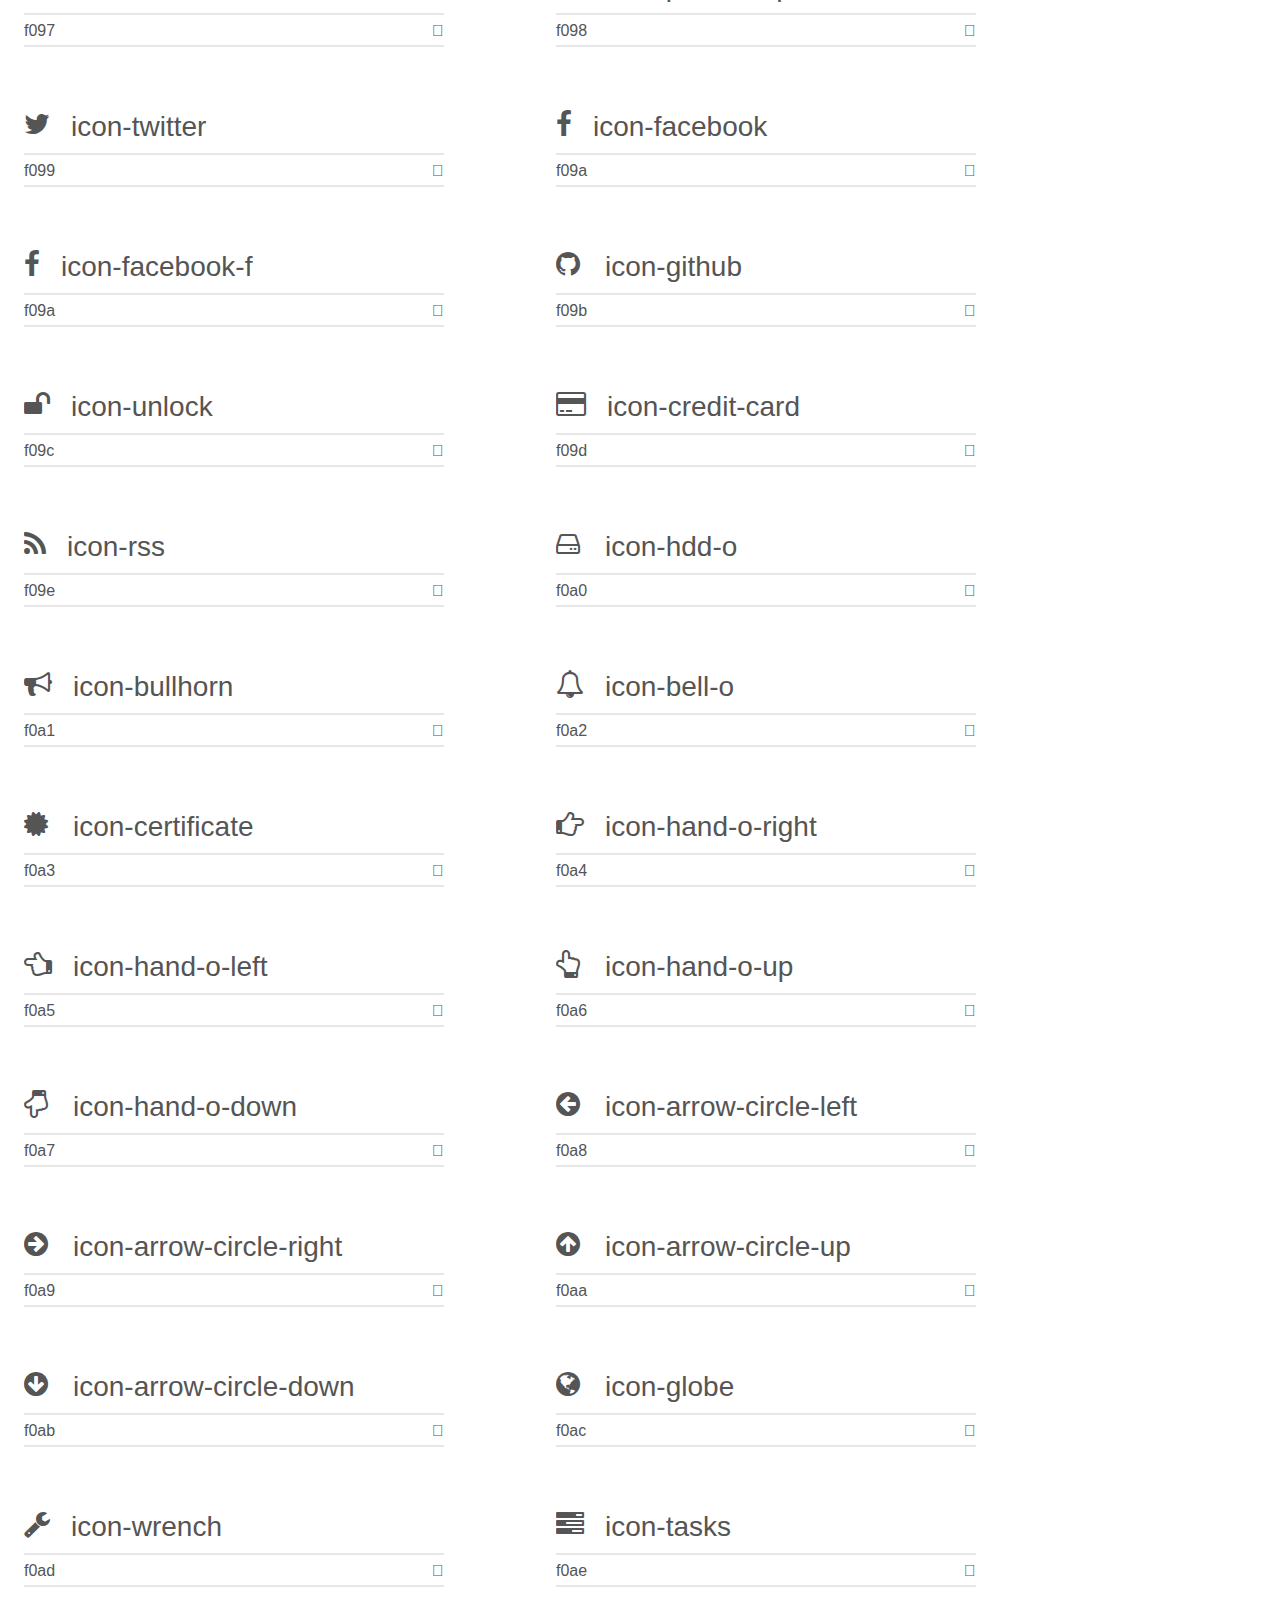
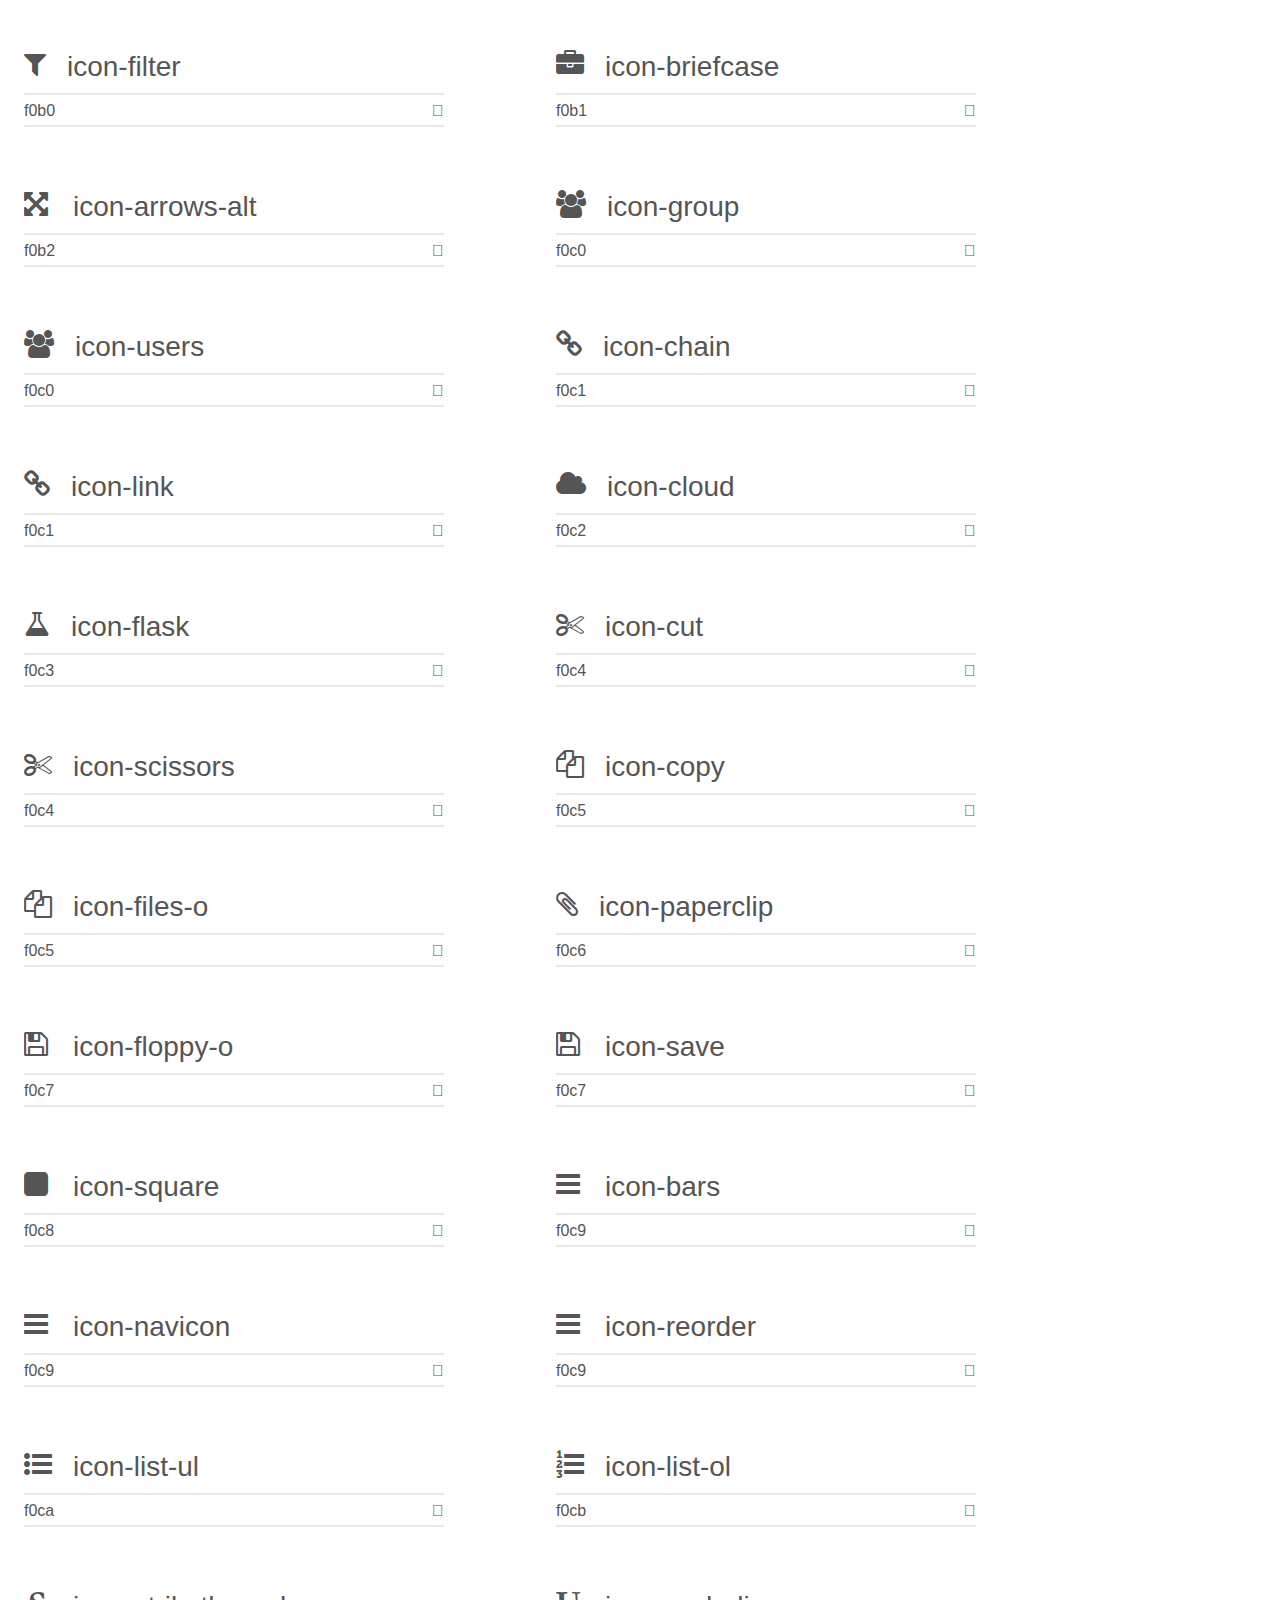
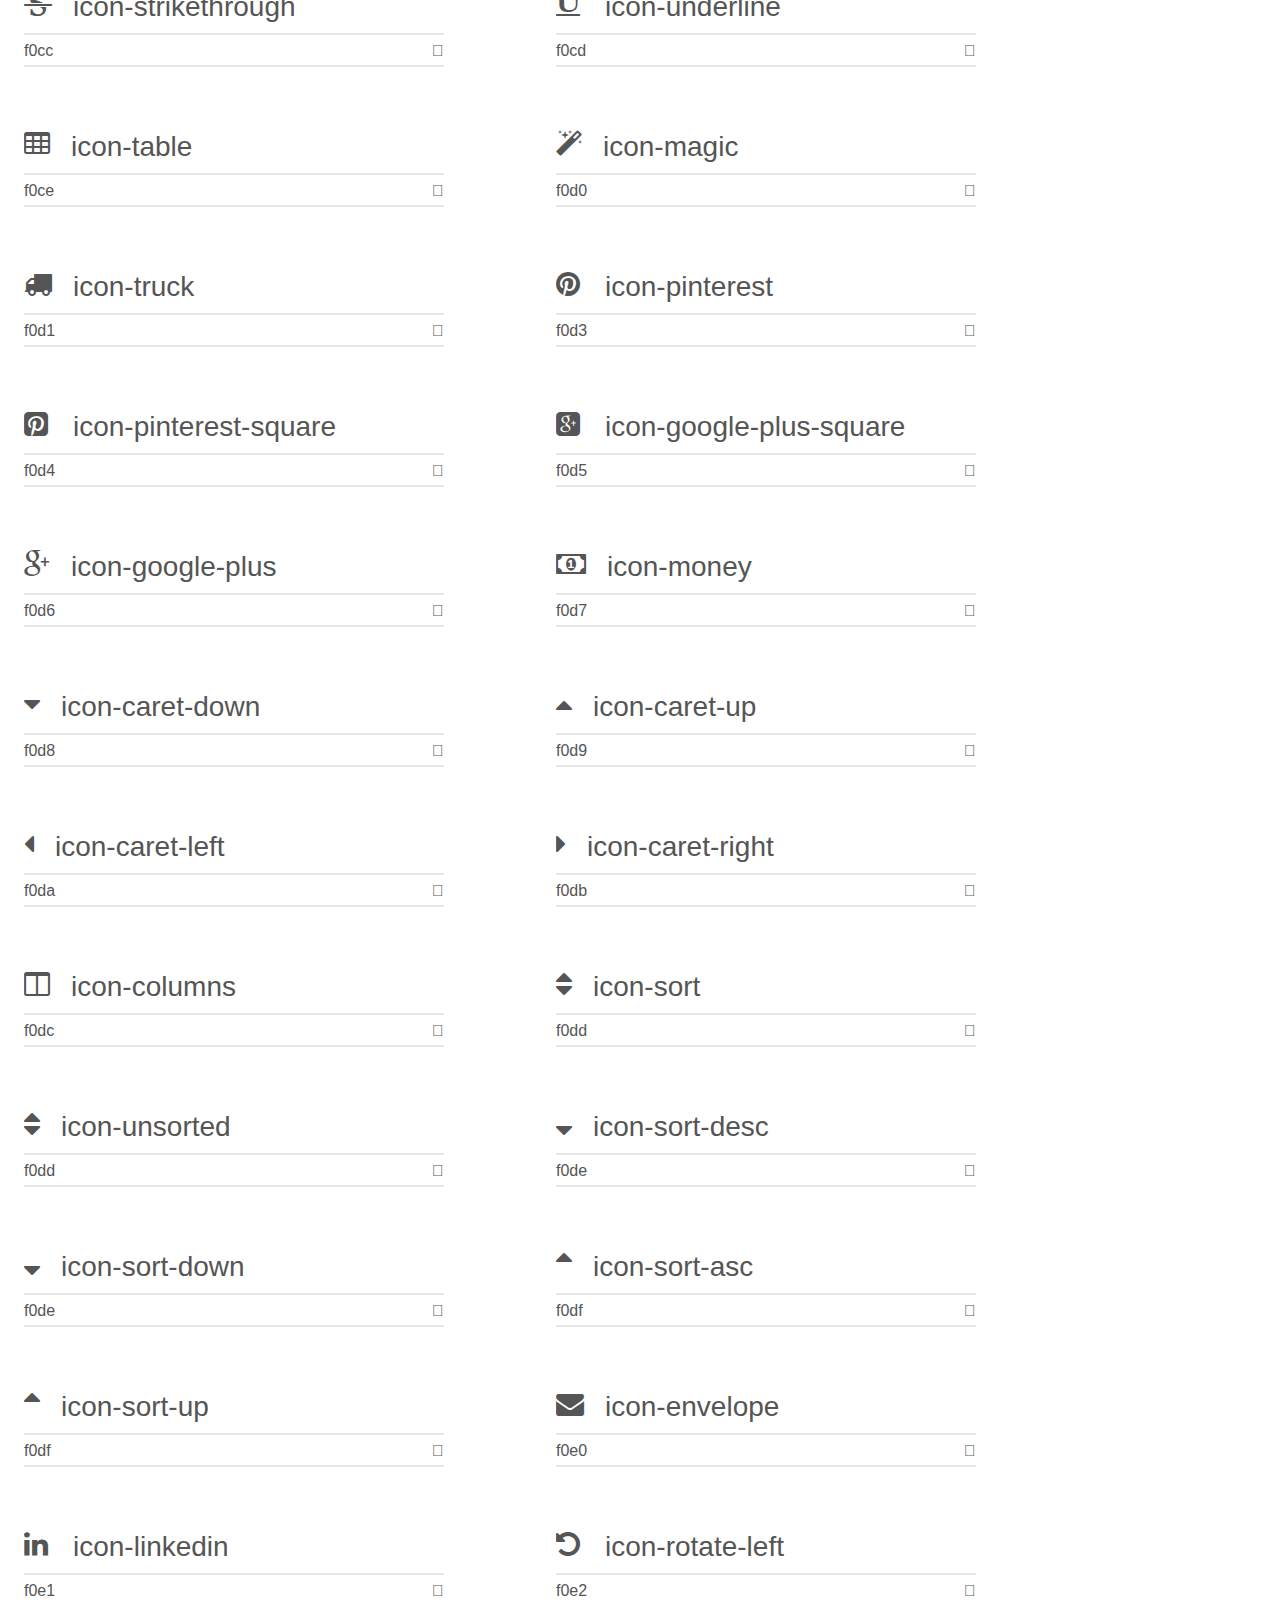
<file: css/Icomoon/demo.html>
<!doctype html>
<html>
<head>
	<meta charset="utf-8">
	<title>IcoMoon Demo</title>
	<meta name="description" content="An Icon Font Generated By IcoMoon.io">
	<meta name="viewport" content="width=device-width">
	<link rel="stylesheet" href="demo-files/demo.css">
	<link rel="stylesheet" href="style.css"></head>
<body>
	<div class="bgc1 clearfix">
		<h1 class="mhmm mvm"><span class="fgc1">Font Name:</span> icomoon <small class="fgc1">(Glyphs:&nbsp;520)</small></h1>
	</div>
	<div class="clearfix mhl ptl">
		<h1 class="mvm mtn fgc1">Grid Size: 16</h1>
		<div class="glyph fs1">
			<div class="clearfix bshadow0 pbs">
				<span class="icon-flame">
				
				</span>
				<span class="mls"> icon-flame</span>
			</div>
			<fieldset class="fs0 size1of1 clearfix hidden-false">
				<input type="text" readonly value="f0d2" class="unit size1of2" />
				<input type="text" maxlength="1" readonly value="&#xf0d2;" class="unitRight size1of2 talign-right" />
			</fieldset>
			<div class="fs0 bshadow0 clearfix hidden-true">
				<span class="unit pvs fgc1">liga: </span>
				<input type="text" readonly value="" class="liga unitRight" />
			</div>
		</div>
	</div>
	<div class="clearfix mhl ptl">
		<h1 class="mvm mtn fgc1">Grid Size: 14</h1>
		<div class="glyph fs2">
			<div class="clearfix bshadow0 pbs">
				<span class="icon-glass">
				
				</span>
				<span class="mls"> icon-glass</span>
			</div>
			<fieldset class="fs0 size1of1 clearfix hidden-false">
				<input type="text" readonly value="f000" class="unit size1of2" />
				<input type="text" maxlength="1" readonly value="&#xf000;" class="unitRight size1of2 talign-right" />
			</fieldset>
			<div class="fs0 bshadow0 clearfix hidden-true">
				<span class="unit pvs fgc1">liga: </span>
				<input type="text" readonly value="" class="liga unitRight" />
			</div>
		</div>
		<div class="glyph fs2">
			<div class="clearfix bshadow0 pbs">
				<span class="icon-music">
				
				</span>
				<span class="mls"> icon-music</span>
			</div>
			<fieldset class="fs0 size1of1 clearfix hidden-false">
				<input type="text" readonly value="f001" class="unit size1of2" />
				<input type="text" maxlength="1" readonly value="&#xf001;" class="unitRight size1of2 talign-right" />
			</fieldset>
			<div class="fs0 bshadow0 clearfix hidden-true">
				<span class="unit pvs fgc1">liga: </span>
				<input type="text" readonly value="" class="liga unitRight" />
			</div>
		</div>
		<div class="glyph fs2">
			<div class="clearfix bshadow0 pbs">
				<span class="icon-search">
				
				</span>
				<span class="mls"> icon-search</span>
			</div>
			<fieldset class="fs0 size1of1 clearfix hidden-false">
				<input type="text" readonly value="f002" class="unit size1of2" />
				<input type="text" maxlength="1" readonly value="&#xf002;" class="unitRight size1of2 talign-right" />
			</fieldset>
			<div class="fs0 bshadow0 clearfix hidden-true">
				<span class="unit pvs fgc1">liga: </span>
				<input type="text" readonly value="" class="liga unitRight" />
			</div>
		</div>
		<div class="glyph fs2">
			<div class="clearfix bshadow0 pbs">
				<span class="icon-envelope-o">
				
				</span>
				<span class="mls"> icon-envelope-o</span>
			</div>
			<fieldset class="fs0 size1of1 clearfix hidden-false">
				<input type="text" readonly value="f003" class="unit size1of2" />
				<input type="text" maxlength="1" readonly value="&#xf003;" class="unitRight size1of2 talign-right" />
			</fieldset>
			<div class="fs0 bshadow0 clearfix hidden-true">
				<span class="unit pvs fgc1">liga: </span>
				<input type="text" readonly value="" class="liga unitRight" />
			</div>
		</div>
		<div class="glyph fs2">
			<div class="clearfix bshadow0 pbs">
				<span class="icon-heart">
				
				</span>
				<span class="mls"> icon-heart</span>
			</div>
			<fieldset class="fs0 size1of1 clearfix hidden-false">
				<input type="text" readonly value="f004" class="unit size1of2" />
				<input type="text" maxlength="1" readonly value="&#xf004;" class="unitRight size1of2 talign-right" />
			</fieldset>
			<div class="fs0 bshadow0 clearfix hidden-true">
				<span class="unit pvs fgc1">liga: </span>
				<input type="text" readonly value="" class="liga unitRight" />
			</div>
		</div>
		<div class="glyph fs2">
			<div class="clearfix bshadow0 pbs">
				<span class="icon-star">
				
				</span>
				<span class="mls"> icon-star</span>
			</div>
			<fieldset class="fs0 size1of1 clearfix hidden-false">
				<input type="text" readonly value="f005" class="unit size1of2" />
				<input type="text" maxlength="1" readonly value="&#xf005;" class="unitRight size1of2 talign-right" />
			</fieldset>
			<div class="fs0 bshadow0 clearfix hidden-true">
				<span class="unit pvs fgc1">liga: </span>
				<input type="text" readonly value="" class="liga unitRight" />
			</div>
		</div>
		<div class="glyph fs2">
			<div class="clearfix bshadow0 pbs">
				<span class="icon-star-o">
				
				</span>
				<span class="mls"> icon-star-o</span>
			</div>
			<fieldset class="fs0 size1of1 clearfix hidden-false">
				<input type="text" readonly value="f006" class="unit size1of2" />
				<input type="text" maxlength="1" readonly value="&#xf006;" class="unitRight size1of2 talign-right" />
			</fieldset>
			<div class="fs0 bshadow0 clearfix hidden-true">
				<span class="unit pvs fgc1">liga: </span>
				<input type="text" readonly value="" class="liga unitRight" />
			</div>
		</div>
		<div class="glyph fs2">
			<div class="clearfix bshadow0 pbs">
				<span class="icon-user">
				
				</span>
				<span class="mls"> icon-user</span>
			</div>
			<fieldset class="fs0 size1of1 clearfix hidden-false">
				<input type="text" readonly value="f007" class="unit size1of2" />
				<input type="text" maxlength="1" readonly value="&#xf007;" class="unitRight size1of2 talign-right" />
			</fieldset>
			<div class="fs0 bshadow0 clearfix hidden-true">
				<span class="unit pvs fgc1">liga: </span>
				<input type="text" readonly value="" class="liga unitRight" />
			</div>
		</div>
		<div class="glyph fs2">
			<div class="clearfix bshadow0 pbs">
				<span class="icon-film">
				
				</span>
				<span class="mls"> icon-film</span>
			</div>
			<fieldset class="fs0 size1of1 clearfix hidden-false">
				<input type="text" readonly value="f008" class="unit size1of2" />
				<input type="text" maxlength="1" readonly value="&#xf008;" class="unitRight size1of2 talign-right" />
			</fieldset>
			<div class="fs0 bshadow0 clearfix hidden-true">
				<span class="unit pvs fgc1">liga: </span>
				<input type="text" readonly value="" class="liga unitRight" />
			</div>
		</div>
		<div class="glyph fs2">
			<div class="clearfix bshadow0 pbs">
				<span class="icon-th-large">
				
				</span>
				<span class="mls"> icon-th-large</span>
			</div>
			<fieldset class="fs0 size1of1 clearfix hidden-false">
				<input type="text" readonly value="f009" class="unit size1of2" />
				<input type="text" maxlength="1" readonly value="&#xf009;" class="unitRight size1of2 talign-right" />
			</fieldset>
			<div class="fs0 bshadow0 clearfix hidden-true">
				<span class="unit pvs fgc1">liga: </span>
				<input type="text" readonly value="" class="liga unitRight" />
			</div>
		</div>
		<div class="glyph fs2">
			<div class="clearfix bshadow0 pbs">
				<span class="icon-th">
				
				</span>
				<span class="mls"> icon-th</span>
			</div>
			<fieldset class="fs0 size1of1 clearfix hidden-false">
				<input type="text" readonly value="f00a" class="unit size1of2" />
				<input type="text" maxlength="1" readonly value="&#xf00a;" class="unitRight size1of2 talign-right" />
			</fieldset>
			<div class="fs0 bshadow0 clearfix hidden-true">
				<span class="unit pvs fgc1">liga: </span>
				<input type="text" readonly value="" class="liga unitRight" />
			</div>
		</div>
		<div class="glyph fs2">
			<div class="clearfix bshadow0 pbs">
				<span class="icon-th-list">
				
				</span>
				<span class="mls"> icon-th-list</span>
			</div>
			<fieldset class="fs0 size1of1 clearfix hidden-false">
				<input type="text" readonly value="f00b" class="unit size1of2" />
				<input type="text" maxlength="1" readonly value="&#xf00b;" class="unitRight size1of2 talign-right" />
			</fieldset>
			<div class="fs0 bshadow0 clearfix hidden-true">
				<span class="unit pvs fgc1">liga: </span>
				<input type="text" readonly value="" class="liga unitRight" />
			</div>
		</div>
		<div class="glyph fs2">
			<div class="clearfix bshadow0 pbs">
				<span class="icon-check">
				
				</span>
				<span class="mls"> icon-check</span>
			</div>
			<fieldset class="fs0 size1of1 clearfix hidden-false">
				<input type="text" readonly value="f00c" class="unit size1of2" />
				<input type="text" maxlength="1" readonly value="&#xf00c;" class="unitRight size1of2 talign-right" />
			</fieldset>
			<div class="fs0 bshadow0 clearfix hidden-true">
				<span class="unit pvs fgc1">liga: </span>
				<input type="text" readonly value="" class="liga unitRight" />
			</div>
		</div>
		<div class="glyph fs2">
			<div class="clearfix bshadow0 pbs">
				<span class="icon-close">
				
				</span>
				<span class="mls"> icon-close</span>
			</div>
			<fieldset class="fs0 size1of1 clearfix hidden-false">
				<input type="text" readonly value="f00d" class="unit size1of2" />
				<input type="text" maxlength="1" readonly value="&#xf00d;" class="unitRight size1of2 talign-right" />
			</fieldset>
			<div class="fs0 bshadow0 clearfix hidden-true">
				<span class="unit pvs fgc1">liga: </span>
				<input type="text" readonly value="" class="liga unitRight" />
			</div>
		</div>
		<div class="glyph fs2">
			<div class="clearfix bshadow0 pbs">
				<span class="icon-remove">
				
				</span>
				<span class="mls"> icon-remove</span>
			</div>
			<fieldset class="fs0 size1of1 clearfix hidden-false">
				<input type="text" readonly value="f00d" class="unit size1of2" />
				<input type="text" maxlength="1" readonly value="&#xf00d;" class="unitRight size1of2 talign-right" />
			</fieldset>
			<div class="fs0 bshadow0 clearfix hidden-true">
				<span class="unit pvs fgc1">liga: </span>
				<input type="text" readonly value="" class="liga unitRight" />
			</div>
		</div>
		<div class="glyph fs2">
			<div class="clearfix bshadow0 pbs">
				<span class="icon-times">
				
				</span>
				<span class="mls"> icon-times</span>
			</div>
			<fieldset class="fs0 size1of1 clearfix hidden-false">
				<input type="text" readonly value="f00d" class="unit size1of2" />
				<input type="text" maxlength="1" readonly value="&#xf00d;" class="unitRight size1of2 talign-right" />
			</fieldset>
			<div class="fs0 bshadow0 clearfix hidden-true">
				<span class="unit pvs fgc1">liga: </span>
				<input type="text" readonly value="" class="liga unitRight" />
			</div>
		</div>
		<div class="glyph fs2">
			<div class="clearfix bshadow0 pbs">
				<span class="icon-search-plus">
				
				</span>
				<span class="mls"> icon-search-plus</span>
			</div>
			<fieldset class="fs0 size1of1 clearfix hidden-false">
				<input type="text" readonly value="f00e" class="unit size1of2" />
				<input type="text" maxlength="1" readonly value="&#xf00e;" class="unitRight size1of2 talign-right" />
			</fieldset>
			<div class="fs0 bshadow0 clearfix hidden-true">
				<span class="unit pvs fgc1">liga: </span>
				<input type="text" readonly value="" class="liga unitRight" />
			</div>
		</div>
		<div class="glyph fs2">
			<div class="clearfix bshadow0 pbs">
				<span class="icon-search-minus">
				
				</span>
				<span class="mls"> icon-search-minus</span>
			</div>
			<fieldset class="fs0 size1of1 clearfix hidden-false">
				<input type="text" readonly value="f010" class="unit size1of2" />
				<input type="text" maxlength="1" readonly value="&#xf010;" class="unitRight size1of2 talign-right" />
			</fieldset>
			<div class="fs0 bshadow0 clearfix hidden-true">
				<span class="unit pvs fgc1">liga: </span>
				<input type="text" readonly value="" class="liga unitRight" />
			</div>
		</div>
		<div class="glyph fs2">
			<div class="clearfix bshadow0 pbs">
				<span class="icon-power-off">
				
				</span>
				<span class="mls"> icon-power-off</span>
			</div>
			<fieldset class="fs0 size1of1 clearfix hidden-false">
				<input type="text" readonly value="f011" class="unit size1of2" />
				<input type="text" maxlength="1" readonly value="&#xf011;" class="unitRight size1of2 talign-right" />
			</fieldset>
			<div class="fs0 bshadow0 clearfix hidden-true">
				<span class="unit pvs fgc1">liga: </span>
				<input type="text" readonly value="" class="liga unitRight" />
			</div>
		</div>
		<div class="glyph fs2">
			<div class="clearfix bshadow0 pbs">
				<span class="icon-signal">
				
				</span>
				<span class="mls"> icon-signal</span>
			</div>
			<fieldset class="fs0 size1of1 clearfix hidden-false">
				<input type="text" readonly value="f012" class="unit size1of2" />
				<input type="text" maxlength="1" readonly value="&#xf012;" class="unitRight size1of2 talign-right" />
			</fieldset>
			<div class="fs0 bshadow0 clearfix hidden-true">
				<span class="unit pvs fgc1">liga: </span>
				<input type="text" readonly value="" class="liga unitRight" />
			</div>
		</div>
		<div class="glyph fs2">
			<div class="clearfix bshadow0 pbs">
				<span class="icon-cog">
				
				</span>
				<span class="mls"> icon-cog</span>
			</div>
			<fieldset class="fs0 size1of1 clearfix hidden-false">
				<input type="text" readonly value="f013" class="unit size1of2" />
				<input type="text" maxlength="1" readonly value="&#xf013;" class="unitRight size1of2 talign-right" />
			</fieldset>
			<div class="fs0 bshadow0 clearfix hidden-true">
				<span class="unit pvs fgc1">liga: </span>
				<input type="text" readonly value="" class="liga unitRight" />
			</div>
		</div>
		<div class="glyph fs2">
			<div class="clearfix bshadow0 pbs">
				<span class="icon-gear">
				
				</span>
				<span class="mls"> icon-gear</span>
			</div>
			<fieldset class="fs0 size1of1 clearfix hidden-false">
				<input type="text" readonly value="f013" class="unit size1of2" />
				<input type="text" maxlength="1" readonly value="&#xf013;" class="unitRight size1of2 talign-right" />
			</fieldset>
			<div class="fs0 bshadow0 clearfix hidden-true">
				<span class="unit pvs fgc1">liga: </span>
				<input type="text" readonly value="" class="liga unitRight" />
			</div>
		</div>
		<div class="glyph fs2">
			<div class="clearfix bshadow0 pbs">
				<span class="icon-trash-o">
				
				</span>
				<span class="mls"> icon-trash-o</span>
			</div>
			<fieldset class="fs0 size1of1 clearfix hidden-false">
				<input type="text" readonly value="f014" class="unit size1of2" />
				<input type="text" maxlength="1" readonly value="&#xf014;" class="unitRight size1of2 talign-right" />
			</fieldset>
			<div class="fs0 bshadow0 clearfix hidden-true">
				<span class="unit pvs fgc1">liga: </span>
				<input type="text" readonly value="" class="liga unitRight" />
			</div>
		</div>
		<div class="glyph fs2">
			<div class="clearfix bshadow0 pbs">
				<span class="icon-home">
				
				</span>
				<span class="mls"> icon-home</span>
			</div>
			<fieldset class="fs0 size1of1 clearfix hidden-false">
				<input type="text" readonly value="f015" class="unit size1of2" />
				<input type="text" maxlength="1" readonly value="&#xf015;" class="unitRight size1of2 talign-right" />
			</fieldset>
			<div class="fs0 bshadow0 clearfix hidden-true">
				<span class="unit pvs fgc1">liga: </span>
				<input type="text" readonly value="" class="liga unitRight" />
			</div>
		</div>
		<div class="glyph fs2">
			<div class="clearfix bshadow0 pbs">
				<span class="icon-file-o">
				
				</span>
				<span class="mls"> icon-file-o</span>
			</div>
			<fieldset class="fs0 size1of1 clearfix hidden-false">
				<input type="text" readonly value="f016" class="unit size1of2" />
				<input type="text" maxlength="1" readonly value="&#xf016;" class="unitRight size1of2 talign-right" />
			</fieldset>
			<div class="fs0 bshadow0 clearfix hidden-true">
				<span class="unit pvs fgc1">liga: </span>
				<input type="text" readonly value="" class="liga unitRight" />
			</div>
		</div>
		<div class="glyph fs2">
			<div class="clearfix bshadow0 pbs">
				<span class="icon-clock-o">
				
				</span>
				<span class="mls"> icon-clock-o</span>
			</div>
			<fieldset class="fs0 size1of1 clearfix hidden-false">
				<input type="text" readonly value="f017" class="unit size1of2" />
				<input type="text" maxlength="1" readonly value="&#xf017;" class="unitRight size1of2 talign-right" />
			</fieldset>
			<div class="fs0 bshadow0 clearfix hidden-true">
				<span class="unit pvs fgc1">liga: </span>
				<input type="text" readonly value="" class="liga unitRight" />
			</div>
		</div>
		<div class="glyph fs2">
			<div class="clearfix bshadow0 pbs">
				<span class="icon-road">
				
				</span>
				<span class="mls"> icon-road</span>
			</div>
			<fieldset class="fs0 size1of1 clearfix hidden-false">
				<input type="text" readonly value="f018" class="unit size1of2" />
				<input type="text" maxlength="1" readonly value="&#xf018;" class="unitRight size1of2 talign-right" />
			</fieldset>
			<div class="fs0 bshadow0 clearfix hidden-true">
				<span class="unit pvs fgc1">liga: </span>
				<input type="text" readonly value="" class="liga unitRight" />
			</div>
		</div>
		<div class="glyph fs2">
			<div class="clearfix bshadow0 pbs">
				<span class="icon-download">
				
				</span>
				<span class="mls"> icon-download</span>
			</div>
			<fieldset class="fs0 size1of1 clearfix hidden-false">
				<input type="text" readonly value="f019" class="unit size1of2" />
				<input type="text" maxlength="1" readonly value="&#xf019;" class="unitRight size1of2 talign-right" />
			</fieldset>
			<div class="fs0 bshadow0 clearfix hidden-true">
				<span class="unit pvs fgc1">liga: </span>
				<input type="text" readonly value="" class="liga unitRight" />
			</div>
		</div>
		<div class="glyph fs2">
			<div class="clearfix bshadow0 pbs">
				<span class="icon-arrow-circle-o-down">
				
				</span>
				<span class="mls"> icon-arrow-circle-o-down</span>
			</div>
			<fieldset class="fs0 size1of1 clearfix hidden-false">
				<input type="text" readonly value="f01a" class="unit size1of2" />
				<input type="text" maxlength="1" readonly value="&#xf01a;" class="unitRight size1of2 talign-right" />
			</fieldset>
			<div class="fs0 bshadow0 clearfix hidden-true">
				<span class="unit pvs fgc1">liga: </span>
				<input type="text" readonly value="" class="liga unitRight" />
			</div>
		</div>
		<div class="glyph fs2">
			<div class="clearfix bshadow0 pbs">
				<span class="icon-arrow-circle-o-up">
				
				</span>
				<span class="mls"> icon-arrow-circle-o-up</span>
			</div>
			<fieldset class="fs0 size1of1 clearfix hidden-false">
				<input type="text" readonly value="f01b" class="unit size1of2" />
				<input type="text" maxlength="1" readonly value="&#xf01b;" class="unitRight size1of2 talign-right" />
			</fieldset>
			<div class="fs0 bshadow0 clearfix hidden-true">
				<span class="unit pvs fgc1">liga: </span>
				<input type="text" readonly value="" class="liga unitRight" />
			</div>
		</div>
		<div class="glyph fs2">
			<div class="clearfix bshadow0 pbs">
				<span class="icon-inbox">
				
				</span>
				<span class="mls"> icon-inbox</span>
			</div>
			<fieldset class="fs0 size1of1 clearfix hidden-false">
				<input type="text" readonly value="f01c" class="unit size1of2" />
				<input type="text" maxlength="1" readonly value="&#xf01c;" class="unitRight size1of2 talign-right" />
			</fieldset>
			<div class="fs0 bshadow0 clearfix hidden-true">
				<span class="unit pvs fgc1">liga: </span>
				<input type="text" readonly value="" class="liga unitRight" />
			</div>
		</div>
		<div class="glyph fs2">
			<div class="clearfix bshadow0 pbs">
				<span class="icon-play-circle-o">
				
				</span>
				<span class="mls"> icon-play-circle-o</span>
			</div>
			<fieldset class="fs0 size1of1 clearfix hidden-false">
				<input type="text" readonly value="f01d" class="unit size1of2" />
				<input type="text" maxlength="1" readonly value="&#xf01d;" class="unitRight size1of2 talign-right" />
			</fieldset>
			<div class="fs0 bshadow0 clearfix hidden-true">
				<span class="unit pvs fgc1">liga: </span>
				<input type="text" readonly value="" class="liga unitRight" />
			</div>
		</div>
		<div class="glyph fs2">
			<div class="clearfix bshadow0 pbs">
				<span class="icon-repeat">
				
				</span>
				<span class="mls"> icon-repeat</span>
			</div>
			<fieldset class="fs0 size1of1 clearfix hidden-false">
				<input type="text" readonly value="f01e" class="unit size1of2" />
				<input type="text" maxlength="1" readonly value="&#xf01e;" class="unitRight size1of2 talign-right" />
			</fieldset>
			<div class="fs0 bshadow0 clearfix hidden-true">
				<span class="unit pvs fgc1">liga: </span>
				<input type="text" readonly value="" class="liga unitRight" />
			</div>
		</div>
		<div class="glyph fs2">
			<div class="clearfix bshadow0 pbs">
				<span class="icon-rotate-right">
				
				</span>
				<span class="mls"> icon-rotate-right</span>
			</div>
			<fieldset class="fs0 size1of1 clearfix hidden-false">
				<input type="text" readonly value="f01e" class="unit size1of2" />
				<input type="text" maxlength="1" readonly value="&#xf01e;" class="unitRight size1of2 talign-right" />
			</fieldset>
			<div class="fs0 bshadow0 clearfix hidden-true">
				<span class="unit pvs fgc1">liga: </span>
				<input type="text" readonly value="" class="liga unitRight" />
			</div>
		</div>
		<div class="glyph fs2">
			<div class="clearfix bshadow0 pbs">
				<span class="icon-refresh">
				
				</span>
				<span class="mls"> icon-refresh</span>
			</div>
			<fieldset class="fs0 size1of1 clearfix hidden-false">
				<input type="text" readonly value="f021" class="unit size1of2" />
				<input type="text" maxlength="1" readonly value="&#xf021;" class="unitRight size1of2 talign-right" />
			</fieldset>
			<div class="fs0 bshadow0 clearfix hidden-true">
				<span class="unit pvs fgc1">liga: </span>
				<input type="text" readonly value="" class="liga unitRight" />
			</div>
		</div>
		<div class="glyph fs2">
			<div class="clearfix bshadow0 pbs">
				<span class="icon-list-alt">
				
				</span>
				<span class="mls"> icon-list-alt</span>
			</div>
			<fieldset class="fs0 size1of1 clearfix hidden-false">
				<input type="text" readonly value="f022" class="unit size1of2" />
				<input type="text" maxlength="1" readonly value="&#xf022;" class="unitRight size1of2 talign-right" />
			</fieldset>
			<div class="fs0 bshadow0 clearfix hidden-true">
				<span class="unit pvs fgc1">liga: </span>
				<input type="text" readonly value="" class="liga unitRight" />
			</div>
		</div>
		<div class="glyph fs2">
			<div class="clearfix bshadow0 pbs">
				<span class="icon-lock">
				
				</span>
				<span class="mls"> icon-lock</span>
			</div>
			<fieldset class="fs0 size1of1 clearfix hidden-false">
				<input type="text" readonly value="f023" class="unit size1of2" />
				<input type="text" maxlength="1" readonly value="&#xf023;" class="unitRight size1of2 talign-right" />
			</fieldset>
			<div class="fs0 bshadow0 clearfix hidden-true">
				<span class="unit pvs fgc1">liga: </span>
				<input type="text" readonly value="" class="liga unitRight" />
			</div>
		</div>
		<div class="glyph fs2">
			<div class="clearfix bshadow0 pbs">
				<span class="icon-flag">
				
				</span>
				<span class="mls"> icon-flag</span>
			</div>
			<fieldset class="fs0 size1of1 clearfix hidden-false">
				<input type="text" readonly value="f024" class="unit size1of2" />
				<input type="text" maxlength="1" readonly value="&#xf024;" class="unitRight size1of2 talign-right" />
			</fieldset>
			<div class="fs0 bshadow0 clearfix hidden-true">
				<span class="unit pvs fgc1">liga: </span>
				<input type="text" readonly value="" class="liga unitRight" />
			</div>
		</div>
		<div class="glyph fs2">
			<div class="clearfix bshadow0 pbs">
				<span class="icon-headphones">
				
				</span>
				<span class="mls"> icon-headphones</span>
			</div>
			<fieldset class="fs0 size1of1 clearfix hidden-false">
				<input type="text" readonly value="f025" class="unit size1of2" />
				<input type="text" maxlength="1" readonly value="&#xf025;" class="unitRight size1of2 talign-right" />
			</fieldset>
			<div class="fs0 bshadow0 clearfix hidden-true">
				<span class="unit pvs fgc1">liga: </span>
				<input type="text" readonly value="" class="liga unitRight" />
			</div>
		</div>
		<div class="glyph fs2">
			<div class="clearfix bshadow0 pbs">
				<span class="icon-volume-off">
				
				</span>
				<span class="mls"> icon-volume-off</span>
			</div>
			<fieldset class="fs0 size1of1 clearfix hidden-false">
				<input type="text" readonly value="f026" class="unit size1of2" />
				<input type="text" maxlength="1" readonly value="&#xf026;" class="unitRight size1of2 talign-right" />
			</fieldset>
			<div class="fs0 bshadow0 clearfix hidden-true">
				<span class="unit pvs fgc1">liga: </span>
				<input type="text" readonly value="" class="liga unitRight" />
			</div>
		</div>
		<div class="glyph fs2">
			<div class="clearfix bshadow0 pbs">
				<span class="icon-volume-down">
				
				</span>
				<span class="mls"> icon-volume-down</span>
			</div>
			<fieldset class="fs0 size1of1 clearfix hidden-false">
				<input type="text" readonly value="f027" class="unit size1of2" />
				<input type="text" maxlength="1" readonly value="&#xf027;" class="unitRight size1of2 talign-right" />
			</fieldset>
			<div class="fs0 bshadow0 clearfix hidden-true">
				<span class="unit pvs fgc1">liga: </span>
				<input type="text" readonly value="" class="liga unitRight" />
			</div>
		</div>
		<div class="glyph fs2">
			<div class="clearfix bshadow0 pbs">
				<span class="icon-volume-up">
				
				</span>
				<span class="mls"> icon-volume-up</span>
			</div>
			<fieldset class="fs0 size1of1 clearfix hidden-false">
				<input type="text" readonly value="f028" class="unit size1of2" />
				<input type="text" maxlength="1" readonly value="&#xf028;" class="unitRight size1of2 talign-right" />
			</fieldset>
			<div class="fs0 bshadow0 clearfix hidden-true">
				<span class="unit pvs fgc1">liga: </span>
				<input type="text" readonly value="" class="liga unitRight" />
			</div>
		</div>
		<div class="glyph fs2">
			<div class="clearfix bshadow0 pbs">
				<span class="icon-qrcode">
				
				</span>
				<span class="mls"> icon-qrcode</span>
			</div>
			<fieldset class="fs0 size1of1 clearfix hidden-false">
				<input type="text" readonly value="f029" class="unit size1of2" />
				<input type="text" maxlength="1" readonly value="&#xf029;" class="unitRight size1of2 talign-right" />
			</fieldset>
			<div class="fs0 bshadow0 clearfix hidden-true">
				<span class="unit pvs fgc1">liga: </span>
				<input type="text" readonly value="" class="liga unitRight" />
			</div>
		</div>
		<div class="glyph fs2">
			<div class="clearfix bshadow0 pbs">
				<span class="icon-barcode">
				
				</span>
				<span class="mls"> icon-barcode</span>
			</div>
			<fieldset class="fs0 size1of1 clearfix hidden-false">
				<input type="text" readonly value="f02a" class="unit size1of2" />
				<input type="text" maxlength="1" readonly value="&#xf02a;" class="unitRight size1of2 talign-right" />
			</fieldset>
			<div class="fs0 bshadow0 clearfix hidden-true">
				<span class="unit pvs fgc1">liga: </span>
				<input type="text" readonly value="" class="liga unitRight" />
			</div>
		</div>
		<div class="glyph fs2">
			<div class="clearfix bshadow0 pbs">
				<span class="icon-tag">
				
				</span>
				<span class="mls"> icon-tag</span>
			</div>
			<fieldset class="fs0 size1of1 clearfix hidden-false">
				<input type="text" readonly value="f02b" class="unit size1of2" />
				<input type="text" maxlength="1" readonly value="&#xf02b;" class="unitRight size1of2 talign-right" />
			</fieldset>
			<div class="fs0 bshadow0 clearfix hidden-true">
				<span class="unit pvs fgc1">liga: </span>
				<input type="text" readonly value="" class="liga unitRight" />
			</div>
		</div>
		<div class="glyph fs2">
			<div class="clearfix bshadow0 pbs">
				<span class="icon-tags">
				
				</span>
				<span class="mls"> icon-tags</span>
			</div>
			<fieldset class="fs0 size1of1 clearfix hidden-false">
				<input type="text" readonly value="f02c" class="unit size1of2" />
				<input type="text" maxlength="1" readonly value="&#xf02c;" class="unitRight size1of2 talign-right" />
			</fieldset>
			<div class="fs0 bshadow0 clearfix hidden-true">
				<span class="unit pvs fgc1">liga: </span>
				<input type="text" readonly value="" class="liga unitRight" />
			</div>
		</div>
		<div class="glyph fs2">
			<div class="clearfix bshadow0 pbs">
				<span class="icon-book">
				
				</span>
				<span class="mls"> icon-book</span>
			</div>
			<fieldset class="fs0 size1of1 clearfix hidden-false">
				<input type="text" readonly value="f02d" class="unit size1of2" />
				<input type="text" maxlength="1" readonly value="&#xf02d;" class="unitRight size1of2 talign-right" />
			</fieldset>
			<div class="fs0 bshadow0 clearfix hidden-true">
				<span class="unit pvs fgc1">liga: </span>
				<input type="text" readonly value="" class="liga unitRight" />
			</div>
		</div>
		<div class="glyph fs2">
			<div class="clearfix bshadow0 pbs">
				<span class="icon-bookmark">
				
				</span>
				<span class="mls"> icon-bookmark</span>
			</div>
			<fieldset class="fs0 size1of1 clearfix hidden-false">
				<input type="text" readonly value="f02e" class="unit size1of2" />
				<input type="text" maxlength="1" readonly value="&#xf02e;" class="unitRight size1of2 talign-right" />
			</fieldset>
			<div class="fs0 bshadow0 clearfix hidden-true">
				<span class="unit pvs fgc1">liga: </span>
				<input type="text" readonly value="" class="liga unitRight" />
			</div>
		</div>
		<div class="glyph fs2">
			<div class="clearfix bshadow0 pbs">
				<span class="icon-print">
				
				</span>
				<span class="mls"> icon-print</span>
			</div>
			<fieldset class="fs0 size1of1 clearfix hidden-false">
				<input type="text" readonly value="f02f" class="unit size1of2" />
				<input type="text" maxlength="1" readonly value="&#xf02f;" class="unitRight size1of2 talign-right" />
			</fieldset>
			<div class="fs0 bshadow0 clearfix hidden-true">
				<span class="unit pvs fgc1">liga: </span>
				<input type="text" readonly value="" class="liga unitRight" />
			</div>
		</div>
		<div class="glyph fs2">
			<div class="clearfix bshadow0 pbs">
				<span class="icon-camera">
				
				</span>
				<span class="mls"> icon-camera</span>
			</div>
			<fieldset class="fs0 size1of1 clearfix hidden-false">
				<input type="text" readonly value="f030" class="unit size1of2" />
				<input type="text" maxlength="1" readonly value="&#xf030;" class="unitRight size1of2 talign-right" />
			</fieldset>
			<div class="fs0 bshadow0 clearfix hidden-true">
				<span class="unit pvs fgc1">liga: </span>
				<input type="text" readonly value="" class="liga unitRight" />
			</div>
		</div>
		<div class="glyph fs2">
			<div class="clearfix bshadow0 pbs">
				<span class="icon-font">
				
				</span>
				<span class="mls"> icon-font</span>
			</div>
			<fieldset class="fs0 size1of1 clearfix hidden-false">
				<input type="text" readonly value="f031" class="unit size1of2" />
				<input type="text" maxlength="1" readonly value="&#xf031;" class="unitRight size1of2 talign-right" />
			</fieldset>
			<div class="fs0 bshadow0 clearfix hidden-true">
				<span class="unit pvs fgc1">liga: </span>
				<input type="text" readonly value="" class="liga unitRight" />
			</div>
		</div>
		<div class="glyph fs2">
			<div class="clearfix bshadow0 pbs">
				<span class="icon-bold">
				
				</span>
				<span class="mls"> icon-bold</span>
			</div>
			<fieldset class="fs0 size1of1 clearfix hidden-false">
				<input type="text" readonly value="f032" class="unit size1of2" />
				<input type="text" maxlength="1" readonly value="&#xf032;" class="unitRight size1of2 talign-right" />
			</fieldset>
			<div class="fs0 bshadow0 clearfix hidden-true">
				<span class="unit pvs fgc1">liga: </span>
				<input type="text" readonly value="" class="liga unitRight" />
			</div>
		</div>
		<div class="glyph fs2">
			<div class="clearfix bshadow0 pbs">
				<span class="icon-italic">
				
				</span>
				<span class="mls"> icon-italic</span>
			</div>
			<fieldset class="fs0 size1of1 clearfix hidden-false">
				<input type="text" readonly value="f033" class="unit size1of2" />
				<input type="text" maxlength="1" readonly value="&#xf033;" class="unitRight size1of2 talign-right" />
			</fieldset>
			<div class="fs0 bshadow0 clearfix hidden-true">
				<span class="unit pvs fgc1">liga: </span>
				<input type="text" readonly value="" class="liga unitRight" />
			</div>
		</div>
		<div class="glyph fs2">
			<div class="clearfix bshadow0 pbs">
				<span class="icon-text-height">
				
				</span>
				<span class="mls"> icon-text-height</span>
			</div>
			<fieldset class="fs0 size1of1 clearfix hidden-false">
				<input type="text" readonly value="f034" class="unit size1of2" />
				<input type="text" maxlength="1" readonly value="&#xf034;" class="unitRight size1of2 talign-right" />
			</fieldset>
			<div class="fs0 bshadow0 clearfix hidden-true">
				<span class="unit pvs fgc1">liga: </span>
				<input type="text" readonly value="" class="liga unitRight" />
			</div>
		</div>
		<div class="glyph fs2">
			<div class="clearfix bshadow0 pbs">
				<span class="icon-text-width">
				
				</span>
				<span class="mls"> icon-text-width</span>
			</div>
			<fieldset class="fs0 size1of1 clearfix hidden-false">
				<input type="text" readonly value="f035" class="unit size1of2" />
				<input type="text" maxlength="1" readonly value="&#xf035;" class="unitRight size1of2 talign-right" />
			</fieldset>
			<div class="fs0 bshadow0 clearfix hidden-true">
				<span class="unit pvs fgc1">liga: </span>
				<input type="text" readonly value="" class="liga unitRight" />
			</div>
		</div>
		<div class="glyph fs2">
			<div class="clearfix bshadow0 pbs">
				<span class="icon-align-left">
				
				</span>
				<span class="mls"> icon-align-left</span>
			</div>
			<fieldset class="fs0 size1of1 clearfix hidden-false">
				<input type="text" readonly value="f036" class="unit size1of2" />
				<input type="text" maxlength="1" readonly value="&#xf036;" class="unitRight size1of2 talign-right" />
			</fieldset>
			<div class="fs0 bshadow0 clearfix hidden-true">
				<span class="unit pvs fgc1">liga: </span>
				<input type="text" readonly value="" class="liga unitRight" />
			</div>
		</div>
		<div class="glyph fs2">
			<div class="clearfix bshadow0 pbs">
				<span class="icon-align-center">
				
				</span>
				<span class="mls"> icon-align-center</span>
			</div>
			<fieldset class="fs0 size1of1 clearfix hidden-false">
				<input type="text" readonly value="f037" class="unit size1of2" />
				<input type="text" maxlength="1" readonly value="&#xf037;" class="unitRight size1of2 talign-right" />
			</fieldset>
			<div class="fs0 bshadow0 clearfix hidden-true">
				<span class="unit pvs fgc1">liga: </span>
				<input type="text" readonly value="" class="liga unitRight" />
			</div>
		</div>
		<div class="glyph fs2">
			<div class="clearfix bshadow0 pbs">
				<span class="icon-align-right">
				
				</span>
				<span class="mls"> icon-align-right</span>
			</div>
			<fieldset class="fs0 size1of1 clearfix hidden-false">
				<input type="text" readonly value="f038" class="unit size1of2" />
				<input type="text" maxlength="1" readonly value="&#xf038;" class="unitRight size1of2 talign-right" />
			</fieldset>
			<div class="fs0 bshadow0 clearfix hidden-true">
				<span class="unit pvs fgc1">liga: </span>
				<input type="text" readonly value="" class="liga unitRight" />
			</div>
		</div>
		<div class="glyph fs2">
			<div class="clearfix bshadow0 pbs">
				<span class="icon-align-justify">
				
				</span>
				<span class="mls"> icon-align-justify</span>
			</div>
			<fieldset class="fs0 size1of1 clearfix hidden-false">
				<input type="text" readonly value="f039" class="unit size1of2" />
				<input type="text" maxlength="1" readonly value="&#xf039;" class="unitRight size1of2 talign-right" />
			</fieldset>
			<div class="fs0 bshadow0 clearfix hidden-true">
				<span class="unit pvs fgc1">liga: </span>
				<input type="text" readonly value="" class="liga unitRight" />
			</div>
		</div>
		<div class="glyph fs2">
			<div class="clearfix bshadow0 pbs">
				<span class="icon-list">
				
				</span>
				<span class="mls"> icon-list</span>
			</div>
			<fieldset class="fs0 size1of1 clearfix hidden-false">
				<input type="text" readonly value="f03a" class="unit size1of2" />
				<input type="text" maxlength="1" readonly value="&#xf03a;" class="unitRight size1of2 talign-right" />
			</fieldset>
			<div class="fs0 bshadow0 clearfix hidden-true">
				<span class="unit pvs fgc1">liga: </span>
				<input type="text" readonly value="" class="liga unitRight" />
			</div>
		</div>
		<div class="glyph fs2">
			<div class="clearfix bshadow0 pbs">
				<span class="icon-dedent">
				
				</span>
				<span class="mls"> icon-dedent</span>
			</div>
			<fieldset class="fs0 size1of1 clearfix hidden-false">
				<input type="text" readonly value="f03b" class="unit size1of2" />
				<input type="text" maxlength="1" readonly value="&#xf03b;" class="unitRight size1of2 talign-right" />
			</fieldset>
			<div class="fs0 bshadow0 clearfix hidden-true">
				<span class="unit pvs fgc1">liga: </span>
				<input type="text" readonly value="" class="liga unitRight" />
			</div>
		</div>
		<div class="glyph fs2">
			<div class="clearfix bshadow0 pbs">
				<span class="icon-outdent">
				
				</span>
				<span class="mls"> icon-outdent</span>
			</div>
			<fieldset class="fs0 size1of1 clearfix hidden-false">
				<input type="text" readonly value="f03b" class="unit size1of2" />
				<input type="text" maxlength="1" readonly value="&#xf03b;" class="unitRight size1of2 talign-right" />
			</fieldset>
			<div class="fs0 bshadow0 clearfix hidden-true">
				<span class="unit pvs fgc1">liga: </span>
				<input type="text" readonly value="" class="liga unitRight" />
			</div>
		</div>
		<div class="glyph fs2">
			<div class="clearfix bshadow0 pbs">
				<span class="icon-indent">
				
				</span>
				<span class="mls"> icon-indent</span>
			</div>
			<fieldset class="fs0 size1of1 clearfix hidden-false">
				<input type="text" readonly value="f03c" class="unit size1of2" />
				<input type="text" maxlength="1" readonly value="&#xf03c;" class="unitRight size1of2 talign-right" />
			</fieldset>
			<div class="fs0 bshadow0 clearfix hidden-true">
				<span class="unit pvs fgc1">liga: </span>
				<input type="text" readonly value="" class="liga unitRight" />
			</div>
		</div>
		<div class="glyph fs2">
			<div class="clearfix bshadow0 pbs">
				<span class="icon-video-camera">
				
				</span>
				<span class="mls"> icon-video-camera</span>
			</div>
			<fieldset class="fs0 size1of1 clearfix hidden-false">
				<input type="text" readonly value="f03d" class="unit size1of2" />
				<input type="text" maxlength="1" readonly value="&#xf03d;" class="unitRight size1of2 talign-right" />
			</fieldset>
			<div class="fs0 bshadow0 clearfix hidden-true">
				<span class="unit pvs fgc1">liga: </span>
				<input type="text" readonly value="" class="liga unitRight" />
			</div>
		</div>
		<div class="glyph fs2">
			<div class="clearfix bshadow0 pbs">
				<span class="icon-image">
				
				</span>
				<span class="mls"> icon-image</span>
			</div>
			<fieldset class="fs0 size1of1 clearfix hidden-false">
				<input type="text" readonly value="f03e" class="unit size1of2" />
				<input type="text" maxlength="1" readonly value="&#xf03e;" class="unitRight size1of2 talign-right" />
			</fieldset>
			<div class="fs0 bshadow0 clearfix hidden-true">
				<span class="unit pvs fgc1">liga: </span>
				<input type="text" readonly value="" class="liga unitRight" />
			</div>
		</div>
		<div class="glyph fs2">
			<div class="clearfix bshadow0 pbs">
				<span class="icon-photo">
				
				</span>
				<span class="mls"> icon-photo</span>
			</div>
			<fieldset class="fs0 size1of1 clearfix hidden-false">
				<input type="text" readonly value="f03e" class="unit size1of2" />
				<input type="text" maxlength="1" readonly value="&#xf03e;" class="unitRight size1of2 talign-right" />
			</fieldset>
			<div class="fs0 bshadow0 clearfix hidden-true">
				<span class="unit pvs fgc1">liga: </span>
				<input type="text" readonly value="" class="liga unitRight" />
			</div>
		</div>
		<div class="glyph fs2">
			<div class="clearfix bshadow0 pbs">
				<span class="icon-picture-o">
				
				</span>
				<span class="mls"> icon-picture-o</span>
			</div>
			<fieldset class="fs0 size1of1 clearfix hidden-false">
				<input type="text" readonly value="f03e" class="unit size1of2" />
				<input type="text" maxlength="1" readonly value="&#xf03e;" class="unitRight size1of2 talign-right" />
			</fieldset>
			<div class="fs0 bshadow0 clearfix hidden-true">
				<span class="unit pvs fgc1">liga: </span>
				<input type="text" readonly value="" class="liga unitRight" />
			</div>
		</div>
		<div class="glyph fs2">
			<div class="clearfix bshadow0 pbs">
				<span class="icon-pencil">
				
				</span>
				<span class="mls"> icon-pencil</span>
			</div>
			<fieldset class="fs0 size1of1 clearfix hidden-false">
				<input type="text" readonly value="f040" class="unit size1of2" />
				<input type="text" maxlength="1" readonly value="&#xf040;" class="unitRight size1of2 talign-right" />
			</fieldset>
			<div class="fs0 bshadow0 clearfix hidden-true">
				<span class="unit pvs fgc1">liga: </span>
				<input type="text" readonly value="" class="liga unitRight" />
			</div>
		</div>
		<div class="glyph fs2">
			<div class="clearfix bshadow0 pbs">
				<span class="icon-map-marker">
				
				</span>
				<span class="mls"> icon-map-marker</span>
			</div>
			<fieldset class="fs0 size1of1 clearfix hidden-false">
				<input type="text" readonly value="f041" class="unit size1of2" />
				<input type="text" maxlength="1" readonly value="&#xf041;" class="unitRight size1of2 talign-right" />
			</fieldset>
			<div class="fs0 bshadow0 clearfix hidden-true">
				<span class="unit pvs fgc1">liga: </span>
				<input type="text" readonly value="" class="liga unitRight" />
			</div>
		</div>
		<div class="glyph fs2">
			<div class="clearfix bshadow0 pbs">
				<span class="icon-adjust">
				
				</span>
				<span class="mls"> icon-adjust</span>
			</div>
			<fieldset class="fs0 size1of1 clearfix hidden-false">
				<input type="text" readonly value="f042" class="unit size1of2" />
				<input type="text" maxlength="1" readonly value="&#xf042;" class="unitRight size1of2 talign-right" />
			</fieldset>
			<div class="fs0 bshadow0 clearfix hidden-true">
				<span class="unit pvs fgc1">liga: </span>
				<input type="text" readonly value="" class="liga unitRight" />
			</div>
		</div>
		<div class="glyph fs2">
			<div class="clearfix bshadow0 pbs">
				<span class="icon-tint">
				
				</span>
				<span class="mls"> icon-tint</span>
			</div>
			<fieldset class="fs0 size1of1 clearfix hidden-false">
				<input type="text" readonly value="f043" class="unit size1of2" />
				<input type="text" maxlength="1" readonly value="&#xf043;" class="unitRight size1of2 talign-right" />
			</fieldset>
			<div class="fs0 bshadow0 clearfix hidden-true">
				<span class="unit pvs fgc1">liga: </span>
				<input type="text" readonly value="" class="liga unitRight" />
			</div>
		</div>
		<div class="glyph fs2">
			<div class="clearfix bshadow0 pbs">
				<span class="icon-edit">
				
				</span>
				<span class="mls"> icon-edit</span>
			</div>
			<fieldset class="fs0 size1of1 clearfix hidden-false">
				<input type="text" readonly value="f044" class="unit size1of2" />
				<input type="text" maxlength="1" readonly value="&#xf044;" class="unitRight size1of2 talign-right" />
			</fieldset>
			<div class="fs0 bshadow0 clearfix hidden-true">
				<span class="unit pvs fgc1">liga: </span>
				<input type="text" readonly value="" class="liga unitRight" />
			</div>
		</div>
		<div class="glyph fs2">
			<div class="clearfix bshadow0 pbs">
				<span class="icon-pencil-square-o">
				
				</span>
				<span class="mls"> icon-pencil-square-o</span>
			</div>
			<fieldset class="fs0 size1of1 clearfix hidden-false">
				<input type="text" readonly value="f044" class="unit size1of2" />
				<input type="text" maxlength="1" readonly value="&#xf044;" class="unitRight size1of2 talign-right" />
			</fieldset>
			<div class="fs0 bshadow0 clearfix hidden-true">
				<span class="unit pvs fgc1">liga: </span>
				<input type="text" readonly value="" class="liga unitRight" />
			</div>
		</div>
		<div class="glyph fs2">
			<div class="clearfix bshadow0 pbs">
				<span class="icon-share-square-o">
				
				</span>
				<span class="mls"> icon-share-square-o</span>
			</div>
			<fieldset class="fs0 size1of1 clearfix hidden-false">
				<input type="text" readonly value="f045" class="unit size1of2" />
				<input type="text" maxlength="1" readonly value="&#xf045;" class="unitRight size1of2 talign-right" />
			</fieldset>
			<div class="fs0 bshadow0 clearfix hidden-true">
				<span class="unit pvs fgc1">liga: </span>
				<input type="text" readonly value="" class="liga unitRight" />
			</div>
		</div>
		<div class="glyph fs2">
			<div class="clearfix bshadow0 pbs">
				<span class="icon-check-square-o">
				
				</span>
				<span class="mls"> icon-check-square-o</span>
			</div>
			<fieldset class="fs0 size1of1 clearfix hidden-false">
				<input type="text" readonly value="f046" class="unit size1of2" />
				<input type="text" maxlength="1" readonly value="&#xf046;" class="unitRight size1of2 talign-right" />
			</fieldset>
			<div class="fs0 bshadow0 clearfix hidden-true">
				<span class="unit pvs fgc1">liga: </span>
				<input type="text" readonly value="" class="liga unitRight" />
			</div>
		</div>
		<div class="glyph fs2">
			<div class="clearfix bshadow0 pbs">
				<span class="icon-arrows">
				
				</span>
				<span class="mls"> icon-arrows</span>
			</div>
			<fieldset class="fs0 size1of1 clearfix hidden-false">
				<input type="text" readonly value="f047" class="unit size1of2" />
				<input type="text" maxlength="1" readonly value="&#xf047;" class="unitRight size1of2 talign-right" />
			</fieldset>
			<div class="fs0 bshadow0 clearfix hidden-true">
				<span class="unit pvs fgc1">liga: </span>
				<input type="text" readonly value="" class="liga unitRight" />
			</div>
		</div>
		<div class="glyph fs2">
			<div class="clearfix bshadow0 pbs">
				<span class="icon-step-backward">
				
				</span>
				<span class="mls"> icon-step-backward</span>
			</div>
			<fieldset class="fs0 size1of1 clearfix hidden-false">
				<input type="text" readonly value="f048" class="unit size1of2" />
				<input type="text" maxlength="1" readonly value="&#xf048;" class="unitRight size1of2 talign-right" />
			</fieldset>
			<div class="fs0 bshadow0 clearfix hidden-true">
				<span class="unit pvs fgc1">liga: </span>
				<input type="text" readonly value="" class="liga unitRight" />
			</div>
		</div>
		<div class="glyph fs2">
			<div class="clearfix bshadow0 pbs">
				<span class="icon-fast-backward">
				
				</span>
				<span class="mls"> icon-fast-backward</span>
			</div>
			<fieldset class="fs0 size1of1 clearfix hidden-false">
				<input type="text" readonly value="f049" class="unit size1of2" />
				<input type="text" maxlength="1" readonly value="&#xf049;" class="unitRight size1of2 talign-right" />
			</fieldset>
			<div class="fs0 bshadow0 clearfix hidden-true">
				<span class="unit pvs fgc1">liga: </span>
				<input type="text" readonly value="" class="liga unitRight" />
			</div>
		</div>
		<div class="glyph fs2">
			<div class="clearfix bshadow0 pbs">
				<span class="icon-backward">
				
				</span>
				<span class="mls"> icon-backward</span>
			</div>
			<fieldset class="fs0 size1of1 clearfix hidden-false">
				<input type="text" readonly value="f04a" class="unit size1of2" />
				<input type="text" maxlength="1" readonly value="&#xf04a;" class="unitRight size1of2 talign-right" />
			</fieldset>
			<div class="fs0 bshadow0 clearfix hidden-true">
				<span class="unit pvs fgc1">liga: </span>
				<input type="text" readonly value="" class="liga unitRight" />
			</div>
		</div>
		<div class="glyph fs2">
			<div class="clearfix bshadow0 pbs">
				<span class="icon-play">
				
				</span>
				<span class="mls"> icon-play</span>
			</div>
			<fieldset class="fs0 size1of1 clearfix hidden-false">
				<input type="text" readonly value="f04b" class="unit size1of2" />
				<input type="text" maxlength="1" readonly value="&#xf04b;" class="unitRight size1of2 talign-right" />
			</fieldset>
			<div class="fs0 bshadow0 clearfix hidden-true">
				<span class="unit pvs fgc1">liga: </span>
				<input type="text" readonly value="" class="liga unitRight" />
			</div>
		</div>
		<div class="glyph fs2">
			<div class="clearfix bshadow0 pbs">
				<span class="icon-pause">
				
				</span>
				<span class="mls"> icon-pause</span>
			</div>
			<fieldset class="fs0 size1of1 clearfix hidden-false">
				<input type="text" readonly value="f04c" class="unit size1of2" />
				<input type="text" maxlength="1" readonly value="&#xf04c;" class="unitRight size1of2 talign-right" />
			</fieldset>
			<div class="fs0 bshadow0 clearfix hidden-true">
				<span class="unit pvs fgc1">liga: </span>
				<input type="text" readonly value="" class="liga unitRight" />
			</div>
		</div>
		<div class="glyph fs2">
			<div class="clearfix bshadow0 pbs">
				<span class="icon-stop">
				
				</span>
				<span class="mls"> icon-stop</span>
			</div>
			<fieldset class="fs0 size1of1 clearfix hidden-false">
				<input type="text" readonly value="f04d" class="unit size1of2" />
				<input type="text" maxlength="1" readonly value="&#xf04d;" class="unitRight size1of2 talign-right" />
			</fieldset>
			<div class="fs0 bshadow0 clearfix hidden-true">
				<span class="unit pvs fgc1">liga: </span>
				<input type="text" readonly value="" class="liga unitRight" />
			</div>
		</div>
		<div class="glyph fs2">
			<div class="clearfix bshadow0 pbs">
				<span class="icon-forward">
				
				</span>
				<span class="mls"> icon-forward</span>
			</div>
			<fieldset class="fs0 size1of1 clearfix hidden-false">
				<input type="text" readonly value="f04e" class="unit size1of2" />
				<input type="text" maxlength="1" readonly value="&#xf04e;" class="unitRight size1of2 talign-right" />
			</fieldset>
			<div class="fs0 bshadow0 clearfix hidden-true">
				<span class="unit pvs fgc1">liga: </span>
				<input type="text" readonly value="" class="liga unitRight" />
			</div>
		</div>
		<div class="glyph fs2">
			<div class="clearfix bshadow0 pbs">
				<span class="icon-fast-forward">
				
				</span>
				<span class="mls"> icon-fast-forward</span>
			</div>
			<fieldset class="fs0 size1of1 clearfix hidden-false">
				<input type="text" readonly value="f050" class="unit size1of2" />
				<input type="text" maxlength="1" readonly value="&#xf050;" class="unitRight size1of2 talign-right" />
			</fieldset>
			<div class="fs0 bshadow0 clearfix hidden-true">
				<span class="unit pvs fgc1">liga: </span>
				<input type="text" readonly value="" class="liga unitRight" />
			</div>
		</div>
		<div class="glyph fs2">
			<div class="clearfix bshadow0 pbs">
				<span class="icon-step-forward">
				
				</span>
				<span class="mls"> icon-step-forward</span>
			</div>
			<fieldset class="fs0 size1of1 clearfix hidden-false">
				<input type="text" readonly value="f051" class="unit size1of2" />
				<input type="text" maxlength="1" readonly value="&#xf051;" class="unitRight size1of2 talign-right" />
			</fieldset>
			<div class="fs0 bshadow0 clearfix hidden-true">
				<span class="unit pvs fgc1">liga: </span>
				<input type="text" readonly value="" class="liga unitRight" />
			</div>
		</div>
		<div class="glyph fs2">
			<div class="clearfix bshadow0 pbs">
				<span class="icon-eject">
				
				</span>
				<span class="mls"> icon-eject</span>
			</div>
			<fieldset class="fs0 size1of1 clearfix hidden-false">
				<input type="text" readonly value="f052" class="unit size1of2" />
				<input type="text" maxlength="1" readonly value="&#xf052;" class="unitRight size1of2 talign-right" />
			</fieldset>
			<div class="fs0 bshadow0 clearfix hidden-true">
				<span class="unit pvs fgc1">liga: </span>
				<input type="text" readonly value="" class="liga unitRight" />
			</div>
		</div>
		<div class="glyph fs2">
			<div class="clearfix bshadow0 pbs">
				<span class="icon-chevron-left">
				
				</span>
				<span class="mls"> icon-chevron-left</span>
			</div>
			<fieldset class="fs0 size1of1 clearfix hidden-false">
				<input type="text" readonly value="f053" class="unit size1of2" />
				<input type="text" maxlength="1" readonly value="&#xf053;" class="unitRight size1of2 talign-right" />
			</fieldset>
			<div class="fs0 bshadow0 clearfix hidden-true">
				<span class="unit pvs fgc1">liga: </span>
				<input type="text" readonly value="" class="liga unitRight" />
			</div>
		</div>
		<div class="glyph fs2">
			<div class="clearfix bshadow0 pbs">
				<span class="icon-chevron-right">
				
				</span>
				<span class="mls"> icon-chevron-right</span>
			</div>
			<fieldset class="fs0 size1of1 clearfix hidden-false">
				<input type="text" readonly value="f054" class="unit size1of2" />
				<input type="text" maxlength="1" readonly value="&#xf054;" class="unitRight size1of2 talign-right" />
			</fieldset>
			<div class="fs0 bshadow0 clearfix hidden-true">
				<span class="unit pvs fgc1">liga: </span>
				<input type="text" readonly value="" class="liga unitRight" />
			</div>
		</div>
		<div class="glyph fs2">
			<div class="clearfix bshadow0 pbs">
				<span class="icon-plus-circle">
				
				</span>
				<span class="mls"> icon-plus-circle</span>
			</div>
			<fieldset class="fs0 size1of1 clearfix hidden-false">
				<input type="text" readonly value="f055" class="unit size1of2" />
				<input type="text" maxlength="1" readonly value="&#xf055;" class="unitRight size1of2 talign-right" />
			</fieldset>
			<div class="fs0 bshadow0 clearfix hidden-true">
				<span class="unit pvs fgc1">liga: </span>
				<input type="text" readonly value="" class="liga unitRight" />
			</div>
		</div>
		<div class="glyph fs2">
			<div class="clearfix bshadow0 pbs">
				<span class="icon-minus-circle">
				
				</span>
				<span class="mls"> icon-minus-circle</span>
			</div>
			<fieldset class="fs0 size1of1 clearfix hidden-false">
				<input type="text" readonly value="f056" class="unit size1of2" />
				<input type="text" maxlength="1" readonly value="&#xf056;" class="unitRight size1of2 talign-right" />
			</fieldset>
			<div class="fs0 bshadow0 clearfix hidden-true">
				<span class="unit pvs fgc1">liga: </span>
				<input type="text" readonly value="" class="liga unitRight" />
			</div>
		</div>
		<div class="glyph fs2">
			<div class="clearfix bshadow0 pbs">
				<span class="icon-times-circle">
				
				</span>
				<span class="mls"> icon-times-circle</span>
			</div>
			<fieldset class="fs0 size1of1 clearfix hidden-false">
				<input type="text" readonly value="f057" class="unit size1of2" />
				<input type="text" maxlength="1" readonly value="&#xf057;" class="unitRight size1of2 talign-right" />
			</fieldset>
			<div class="fs0 bshadow0 clearfix hidden-true">
				<span class="unit pvs fgc1">liga: </span>
				<input type="text" readonly value="" class="liga unitRight" />
			</div>
		</div>
		<div class="glyph fs2">
			<div class="clearfix bshadow0 pbs">
				<span class="icon-check-circle">
				
				</span>
				<span class="mls"> icon-check-circle</span>
			</div>
			<fieldset class="fs0 size1of1 clearfix hidden-false">
				<input type="text" readonly value="f058" class="unit size1of2" />
				<input type="text" maxlength="1" readonly value="&#xf058;" class="unitRight size1of2 talign-right" />
			</fieldset>
			<div class="fs0 bshadow0 clearfix hidden-true">
				<span class="unit pvs fgc1">liga: </span>
				<input type="text" readonly value="" class="liga unitRight" />
			</div>
		</div>
		<div class="glyph fs2">
			<div class="clearfix bshadow0 pbs">
				<span class="icon-question-circle">
				
				</span>
				<span class="mls"> icon-question-circle</span>
			</div>
			<fieldset class="fs0 size1of1 clearfix hidden-false">
				<input type="text" readonly value="f059" class="unit size1of2" />
				<input type="text" maxlength="1" readonly value="&#xf059;" class="unitRight size1of2 talign-right" />
			</fieldset>
			<div class="fs0 bshadow0 clearfix hidden-true">
				<span class="unit pvs fgc1">liga: </span>
				<input type="text" readonly value="" class="liga unitRight" />
			</div>
		</div>
		<div class="glyph fs2">
			<div class="clearfix bshadow0 pbs">
				<span class="icon-info-circle">
				
				</span>
				<span class="mls"> icon-info-circle</span>
			</div>
			<fieldset class="fs0 size1of1 clearfix hidden-false">
				<input type="text" readonly value="f05a" class="unit size1of2" />
				<input type="text" maxlength="1" readonly value="&#xf05a;" class="unitRight size1of2 talign-right" />
			</fieldset>
			<div class="fs0 bshadow0 clearfix hidden-true">
				<span class="unit pvs fgc1">liga: </span>
				<input type="text" readonly value="" class="liga unitRight" />
			</div>
		</div>
		<div class="glyph fs2">
			<div class="clearfix bshadow0 pbs">
				<span class="icon-crosshairs">
				
				</span>
				<span class="mls"> icon-crosshairs</span>
			</div>
			<fieldset class="fs0 size1of1 clearfix hidden-false">
				<input type="text" readonly value="f05b" class="unit size1of2" />
				<input type="text" maxlength="1" readonly value="&#xf05b;" class="unitRight size1of2 talign-right" />
			</fieldset>
			<div class="fs0 bshadow0 clearfix hidden-true">
				<span class="unit pvs fgc1">liga: </span>
				<input type="text" readonly value="" class="liga unitRight" />
			</div>
		</div>
		<div class="glyph fs2">
			<div class="clearfix bshadow0 pbs">
				<span class="icon-times-circle-o">
				
				</span>
				<span class="mls"> icon-times-circle-o</span>
			</div>
			<fieldset class="fs0 size1of1 clearfix hidden-false">
				<input type="text" readonly value="f05c" class="unit size1of2" />
				<input type="text" maxlength="1" readonly value="&#xf05c;" class="unitRight size1of2 talign-right" />
			</fieldset>
			<div class="fs0 bshadow0 clearfix hidden-true">
				<span class="unit pvs fgc1">liga: </span>
				<input type="text" readonly value="" class="liga unitRight" />
			</div>
		</div>
		<div class="glyph fs2">
			<div class="clearfix bshadow0 pbs">
				<span class="icon-check-circle-o">
				
				</span>
				<span class="mls"> icon-check-circle-o</span>
			</div>
			<fieldset class="fs0 size1of1 clearfix hidden-false">
				<input type="text" readonly value="f05d" class="unit size1of2" />
				<input type="text" maxlength="1" readonly value="&#xf05d;" class="unitRight size1of2 talign-right" />
			</fieldset>
			<div class="fs0 bshadow0 clearfix hidden-true">
				<span class="unit pvs fgc1">liga: </span>
				<input type="text" readonly value="" class="liga unitRight" />
			</div>
		</div>
		<div class="glyph fs2">
			<div class="clearfix bshadow0 pbs">
				<span class="icon-ban">
				
				</span>
				<span class="mls"> icon-ban</span>
			</div>
			<fieldset class="fs0 size1of1 clearfix hidden-false">
				<input type="text" readonly value="f05e" class="unit size1of2" />
				<input type="text" maxlength="1" readonly value="&#xf05e;" class="unitRight size1of2 talign-right" />
			</fieldset>
			<div class="fs0 bshadow0 clearfix hidden-true">
				<span class="unit pvs fgc1">liga: </span>
				<input type="text" readonly value="" class="liga unitRight" />
			</div>
		</div>
		<div class="glyph fs2">
			<div class="clearfix bshadow0 pbs">
				<span class="icon-arrow-left">
				
				</span>
				<span class="mls"> icon-arrow-left</span>
			</div>
			<fieldset class="fs0 size1of1 clearfix hidden-false">
				<input type="text" readonly value="f060" class="unit size1of2" />
				<input type="text" maxlength="1" readonly value="&#xf060;" class="unitRight size1of2 talign-right" />
			</fieldset>
			<div class="fs0 bshadow0 clearfix hidden-true">
				<span class="unit pvs fgc1">liga: </span>
				<input type="text" readonly value="" class="liga unitRight" />
			</div>
		</div>
		<div class="glyph fs2">
			<div class="clearfix bshadow0 pbs">
				<span class="icon-arrow-right">
				
				</span>
				<span class="mls"> icon-arrow-right</span>
			</div>
			<fieldset class="fs0 size1of1 clearfix hidden-false">
				<input type="text" readonly value="f061" class="unit size1of2" />
				<input type="text" maxlength="1" readonly value="&#xf061;" class="unitRight size1of2 talign-right" />
			</fieldset>
			<div class="fs0 bshadow0 clearfix hidden-true">
				<span class="unit pvs fgc1">liga: </span>
				<input type="text" readonly value="" class="liga unitRight" />
			</div>
		</div>
		<div class="glyph fs2">
			<div class="clearfix bshadow0 pbs">
				<span class="icon-arrow-up">
				
				</span>
				<span class="mls"> icon-arrow-up</span>
			</div>
			<fieldset class="fs0 size1of1 clearfix hidden-false">
				<input type="text" readonly value="f062" class="unit size1of2" />
				<input type="text" maxlength="1" readonly value="&#xf062;" class="unitRight size1of2 talign-right" />
			</fieldset>
			<div class="fs0 bshadow0 clearfix hidden-true">
				<span class="unit pvs fgc1">liga: </span>
				<input type="text" readonly value="" class="liga unitRight" />
			</div>
		</div>
		<div class="glyph fs2">
			<div class="clearfix bshadow0 pbs">
				<span class="icon-arrow-down">
				
				</span>
				<span class="mls"> icon-arrow-down</span>
			</div>
			<fieldset class="fs0 size1of1 clearfix hidden-false">
				<input type="text" readonly value="f063" class="unit size1of2" />
				<input type="text" maxlength="1" readonly value="&#xf063;" class="unitRight size1of2 talign-right" />
			</fieldset>
			<div class="fs0 bshadow0 clearfix hidden-true">
				<span class="unit pvs fgc1">liga: </span>
				<input type="text" readonly value="" class="liga unitRight" />
			</div>
		</div>
		<div class="glyph fs2">
			<div class="clearfix bshadow0 pbs">
				<span class="icon-mail-forward">
				
				</span>
				<span class="mls"> icon-mail-forward</span>
			</div>
			<fieldset class="fs0 size1of1 clearfix hidden-false">
				<input type="text" readonly value="f064" class="unit size1of2" />
				<input type="text" maxlength="1" readonly value="&#xf064;" class="unitRight size1of2 talign-right" />
			</fieldset>
			<div class="fs0 bshadow0 clearfix hidden-true">
				<span class="unit pvs fgc1">liga: </span>
				<input type="text" readonly value="" class="liga unitRight" />
			</div>
		</div>
		<div class="glyph fs2">
			<div class="clearfix bshadow0 pbs">
				<span class="icon-share">
				
				</span>
				<span class="mls"> icon-share</span>
			</div>
			<fieldset class="fs0 size1of1 clearfix hidden-false">
				<input type="text" readonly value="f064" class="unit size1of2" />
				<input type="text" maxlength="1" readonly value="&#xf064;" class="unitRight size1of2 talign-right" />
			</fieldset>
			<div class="fs0 bshadow0 clearfix hidden-true">
				<span class="unit pvs fgc1">liga: </span>
				<input type="text" readonly value="" class="liga unitRight" />
			</div>
		</div>
		<div class="glyph fs2">
			<div class="clearfix bshadow0 pbs">
				<span class="icon-expand">
				
				</span>
				<span class="mls"> icon-expand</span>
			</div>
			<fieldset class="fs0 size1of1 clearfix hidden-false">
				<input type="text" readonly value="f065" class="unit size1of2" />
				<input type="text" maxlength="1" readonly value="&#xf065;" class="unitRight size1of2 talign-right" />
			</fieldset>
			<div class="fs0 bshadow0 clearfix hidden-true">
				<span class="unit pvs fgc1">liga: </span>
				<input type="text" readonly value="" class="liga unitRight" />
			</div>
		</div>
		<div class="glyph fs2">
			<div class="clearfix bshadow0 pbs">
				<span class="icon-compress">
				
				</span>
				<span class="mls"> icon-compress</span>
			</div>
			<fieldset class="fs0 size1of1 clearfix hidden-false">
				<input type="text" readonly value="f066" class="unit size1of2" />
				<input type="text" maxlength="1" readonly value="&#xf066;" class="unitRight size1of2 talign-right" />
			</fieldset>
			<div class="fs0 bshadow0 clearfix hidden-true">
				<span class="unit pvs fgc1">liga: </span>
				<input type="text" readonly value="" class="liga unitRight" />
			</div>
		</div>
		<div class="glyph fs2">
			<div class="clearfix bshadow0 pbs">
				<span class="icon-plus">
				
				</span>
				<span class="mls"> icon-plus</span>
			</div>
			<fieldset class="fs0 size1of1 clearfix hidden-false">
				<input type="text" readonly value="f067" class="unit size1of2" />
				<input type="text" maxlength="1" readonly value="&#xf067;" class="unitRight size1of2 talign-right" />
			</fieldset>
			<div class="fs0 bshadow0 clearfix hidden-true">
				<span class="unit pvs fgc1">liga: </span>
				<input type="text" readonly value="" class="liga unitRight" />
			</div>
		</div>
		<div class="glyph fs2">
			<div class="clearfix bshadow0 pbs">
				<span class="icon-minus">
				
				</span>
				<span class="mls"> icon-minus</span>
			</div>
			<fieldset class="fs0 size1of1 clearfix hidden-false">
				<input type="text" readonly value="f068" class="unit size1of2" />
				<input type="text" maxlength="1" readonly value="&#xf068;" class="unitRight size1of2 talign-right" />
			</fieldset>
			<div class="fs0 bshadow0 clearfix hidden-true">
				<span class="unit pvs fgc1">liga: </span>
				<input type="text" readonly value="" class="liga unitRight" />
			</div>
		</div>
		<div class="glyph fs2">
			<div class="clearfix bshadow0 pbs">
				<span class="icon-asterisk">
				
				</span>
				<span class="mls"> icon-asterisk</span>
			</div>
			<fieldset class="fs0 size1of1 clearfix hidden-false">
				<input type="text" readonly value="f069" class="unit size1of2" />
				<input type="text" maxlength="1" readonly value="&#xf069;" class="unitRight size1of2 talign-right" />
			</fieldset>
			<div class="fs0 bshadow0 clearfix hidden-true">
				<span class="unit pvs fgc1">liga: </span>
				<input type="text" readonly value="" class="liga unitRight" />
			</div>
		</div>
		<div class="glyph fs2">
			<div class="clearfix bshadow0 pbs">
				<span class="icon-exclamation-circle">
				
				</span>
				<span class="mls"> icon-exclamation-circle</span>
			</div>
			<fieldset class="fs0 size1of1 clearfix hidden-false">
				<input type="text" readonly value="f06a" class="unit size1of2" />
				<input type="text" maxlength="1" readonly value="&#xf06a;" class="unitRight size1of2 talign-right" />
			</fieldset>
			<div class="fs0 bshadow0 clearfix hidden-true">
				<span class="unit pvs fgc1">liga: </span>
				<input type="text" readonly value="" class="liga unitRight" />
			</div>
		</div>
		<div class="glyph fs2">
			<div class="clearfix bshadow0 pbs">
				<span class="icon-gift">
				
				</span>
				<span class="mls"> icon-gift</span>
			</div>
			<fieldset class="fs0 size1of1 clearfix hidden-false">
				<input type="text" readonly value="f06b" class="unit size1of2" />
				<input type="text" maxlength="1" readonly value="&#xf06b;" class="unitRight size1of2 talign-right" />
			</fieldset>
			<div class="fs0 bshadow0 clearfix hidden-true">
				<span class="unit pvs fgc1">liga: </span>
				<input type="text" readonly value="" class="liga unitRight" />
			</div>
		</div>
		<div class="glyph fs2">
			<div class="clearfix bshadow0 pbs">
				<span class="icon-leaf">
				
				</span>
				<span class="mls"> icon-leaf</span>
			</div>
			<fieldset class="fs0 size1of1 clearfix hidden-false">
				<input type="text" readonly value="f06c" class="unit size1of2" />
				<input type="text" maxlength="1" readonly value="&#xf06c;" class="unitRight size1of2 talign-right" />
			</fieldset>
			<div class="fs0 bshadow0 clearfix hidden-true">
				<span class="unit pvs fgc1">liga: </span>
				<input type="text" readonly value="" class="liga unitRight" />
			</div>
		</div>
		<div class="glyph fs2">
			<div class="clearfix bshadow0 pbs">
				<span class="icon-fire">
				
				</span>
				<span class="mls"> icon-fire</span>
			</div>
			<fieldset class="fs0 size1of1 clearfix hidden-false">
				<input type="text" readonly value="f06d" class="unit size1of2" />
				<input type="text" maxlength="1" readonly value="&#xf06d;" class="unitRight size1of2 talign-right" />
			</fieldset>
			<div class="fs0 bshadow0 clearfix hidden-true">
				<span class="unit pvs fgc1">liga: </span>
				<input type="text" readonly value="" class="liga unitRight" />
			</div>
		</div>
		<div class="glyph fs2">
			<div class="clearfix bshadow0 pbs">
				<span class="icon-eye">
				
				</span>
				<span class="mls"> icon-eye</span>
			</div>
			<fieldset class="fs0 size1of1 clearfix hidden-false">
				<input type="text" readonly value="f06e" class="unit size1of2" />
				<input type="text" maxlength="1" readonly value="&#xf06e;" class="unitRight size1of2 talign-right" />
			</fieldset>
			<div class="fs0 bshadow0 clearfix hidden-true">
				<span class="unit pvs fgc1">liga: </span>
				<input type="text" readonly value="" class="liga unitRight" />
			</div>
		</div>
		<div class="glyph fs2">
			<div class="clearfix bshadow0 pbs">
				<span class="icon-eye-slash">
				
				</span>
				<span class="mls"> icon-eye-slash</span>
			</div>
			<fieldset class="fs0 size1of1 clearfix hidden-false">
				<input type="text" readonly value="f070" class="unit size1of2" />
				<input type="text" maxlength="1" readonly value="&#xf070;" class="unitRight size1of2 talign-right" />
			</fieldset>
			<div class="fs0 bshadow0 clearfix hidden-true">
				<span class="unit pvs fgc1">liga: </span>
				<input type="text" readonly value="" class="liga unitRight" />
			</div>
		</div>
		<div class="glyph fs2">
			<div class="clearfix bshadow0 pbs">
				<span class="icon-exclamation-triangle">
				
				</span>
				<span class="mls"> icon-exclamation-triangle</span>
			</div>
			<fieldset class="fs0 size1of1 clearfix hidden-false">
				<input type="text" readonly value="f071" class="unit size1of2" />
				<input type="text" maxlength="1" readonly value="&#xf071;" class="unitRight size1of2 talign-right" />
			</fieldset>
			<div class="fs0 bshadow0 clearfix hidden-true">
				<span class="unit pvs fgc1">liga: </span>
				<input type="text" readonly value="" class="liga unitRight" />
			</div>
		</div>
		<div class="glyph fs2">
			<div class="clearfix bshadow0 pbs">
				<span class="icon-warning">
				
				</span>
				<span class="mls"> icon-warning</span>
			</div>
			<fieldset class="fs0 size1of1 clearfix hidden-false">
				<input type="text" readonly value="f071" class="unit size1of2" />
				<input type="text" maxlength="1" readonly value="&#xf071;" class="unitRight size1of2 talign-right" />
			</fieldset>
			<div class="fs0 bshadow0 clearfix hidden-true">
				<span class="unit pvs fgc1">liga: </span>
				<input type="text" readonly value="" class="liga unitRight" />
			</div>
		</div>
		<div class="glyph fs2">
			<div class="clearfix bshadow0 pbs">
				<span class="icon-plane">
				
				</span>
				<span class="mls"> icon-plane</span>
			</div>
			<fieldset class="fs0 size1of1 clearfix hidden-false">
				<input type="text" readonly value="f072" class="unit size1of2" />
				<input type="text" maxlength="1" readonly value="&#xf072;" class="unitRight size1of2 talign-right" />
			</fieldset>
			<div class="fs0 bshadow0 clearfix hidden-true">
				<span class="unit pvs fgc1">liga: </span>
				<input type="text" readonly value="" class="liga unitRight" />
			</div>
		</div>
		<div class="glyph fs2">
			<div class="clearfix bshadow0 pbs">
				<span class="icon-calendar">
				
				</span>
				<span class="mls"> icon-calendar</span>
			</div>
			<fieldset class="fs0 size1of1 clearfix hidden-false">
				<input type="text" readonly value="f073" class="unit size1of2" />
				<input type="text" maxlength="1" readonly value="&#xf073;" class="unitRight size1of2 talign-right" />
			</fieldset>
			<div class="fs0 bshadow0 clearfix hidden-true">
				<span class="unit pvs fgc1">liga: </span>
				<input type="text" readonly value="" class="liga unitRight" />
			</div>
		</div>
		<div class="glyph fs2">
			<div class="clearfix bshadow0 pbs">
				<span class="icon-random">
				
				</span>
				<span class="mls"> icon-random</span>
			</div>
			<fieldset class="fs0 size1of1 clearfix hidden-false">
				<input type="text" readonly value="f074" class="unit size1of2" />
				<input type="text" maxlength="1" readonly value="&#xf074;" class="unitRight size1of2 talign-right" />
			</fieldset>
			<div class="fs0 bshadow0 clearfix hidden-true">
				<span class="unit pvs fgc1">liga: </span>
				<input type="text" readonly value="" class="liga unitRight" />
			</div>
		</div>
		<div class="glyph fs2">
			<div class="clearfix bshadow0 pbs">
				<span class="icon-comment">
				
				</span>
				<span class="mls"> icon-comment</span>
			</div>
			<fieldset class="fs0 size1of1 clearfix hidden-false">
				<input type="text" readonly value="f075" class="unit size1of2" />
				<input type="text" maxlength="1" readonly value="&#xf075;" class="unitRight size1of2 talign-right" />
			</fieldset>
			<div class="fs0 bshadow0 clearfix hidden-true">
				<span class="unit pvs fgc1">liga: </span>
				<input type="text" readonly value="" class="liga unitRight" />
			</div>
		</div>
		<div class="glyph fs2">
			<div class="clearfix bshadow0 pbs">
				<span class="icon-magnet">
				
				</span>
				<span class="mls"> icon-magnet</span>
			</div>
			<fieldset class="fs0 size1of1 clearfix hidden-false">
				<input type="text" readonly value="f076" class="unit size1of2" />
				<input type="text" maxlength="1" readonly value="&#xf076;" class="unitRight size1of2 talign-right" />
			</fieldset>
			<div class="fs0 bshadow0 clearfix hidden-true">
				<span class="unit pvs fgc1">liga: </span>
				<input type="text" readonly value="" class="liga unitRight" />
			</div>
		</div>
		<div class="glyph fs2">
			<div class="clearfix bshadow0 pbs">
				<span class="icon-chevron-up">
				
				</span>
				<span class="mls"> icon-chevron-up</span>
			</div>
			<fieldset class="fs0 size1of1 clearfix hidden-false">
				<input type="text" readonly value="f077" class="unit size1of2" />
				<input type="text" maxlength="1" readonly value="&#xf077;" class="unitRight size1of2 talign-right" />
			</fieldset>
			<div class="fs0 bshadow0 clearfix hidden-true">
				<span class="unit pvs fgc1">liga: </span>
				<input type="text" readonly value="" class="liga unitRight" />
			</div>
		</div>
		<div class="glyph fs2">
			<div class="clearfix bshadow0 pbs">
				<span class="icon-chevron-down">
				
				</span>
				<span class="mls"> icon-chevron-down</span>
			</div>
			<fieldset class="fs0 size1of1 clearfix hidden-false">
				<input type="text" readonly value="f078" class="unit size1of2" />
				<input type="text" maxlength="1" readonly value="&#xf078;" class="unitRight size1of2 talign-right" />
			</fieldset>
			<div class="fs0 bshadow0 clearfix hidden-true">
				<span class="unit pvs fgc1">liga: </span>
				<input type="text" readonly value="" class="liga unitRight" />
			</div>
		</div>
		<div class="glyph fs2">
			<div class="clearfix bshadow0 pbs">
				<span class="icon-retweet">
				
				</span>
				<span class="mls"> icon-retweet</span>
			</div>
			<fieldset class="fs0 size1of1 clearfix hidden-false">
				<input type="text" readonly value="f079" class="unit size1of2" />
				<input type="text" maxlength="1" readonly value="&#xf079;" class="unitRight size1of2 talign-right" />
			</fieldset>
			<div class="fs0 bshadow0 clearfix hidden-true">
				<span class="unit pvs fgc1">liga: </span>
				<input type="text" readonly value="" class="liga unitRight" />
			</div>
		</div>
		<div class="glyph fs2">
			<div class="clearfix bshadow0 pbs">
				<span class="icon-shopping-cart">
				
				</span>
				<span class="mls"> icon-shopping-cart</span>
			</div>
			<fieldset class="fs0 size1of1 clearfix hidden-false">
				<input type="text" readonly value="f07a" class="unit size1of2" />
				<input type="text" maxlength="1" readonly value="&#xf07a;" class="unitRight size1of2 talign-right" />
			</fieldset>
			<div class="fs0 bshadow0 clearfix hidden-true">
				<span class="unit pvs fgc1">liga: </span>
				<input type="text" readonly value="" class="liga unitRight" />
			</div>
		</div>
		<div class="glyph fs2">
			<div class="clearfix bshadow0 pbs">
				<span class="icon-folder">
				
				</span>
				<span class="mls"> icon-folder</span>
			</div>
			<fieldset class="fs0 size1of1 clearfix hidden-false">
				<input type="text" readonly value="f07b" class="unit size1of2" />
				<input type="text" maxlength="1" readonly value="&#xf07b;" class="unitRight size1of2 talign-right" />
			</fieldset>
			<div class="fs0 bshadow0 clearfix hidden-true">
				<span class="unit pvs fgc1">liga: </span>
				<input type="text" readonly value="" class="liga unitRight" />
			</div>
		</div>
		<div class="glyph fs2">
			<div class="clearfix bshadow0 pbs">
				<span class="icon-folder-open">
				
				</span>
				<span class="mls"> icon-folder-open</span>
			</div>
			<fieldset class="fs0 size1of1 clearfix hidden-false">
				<input type="text" readonly value="f07c" class="unit size1of2" />
				<input type="text" maxlength="1" readonly value="&#xf07c;" class="unitRight size1of2 talign-right" />
			</fieldset>
			<div class="fs0 bshadow0 clearfix hidden-true">
				<span class="unit pvs fgc1">liga: </span>
				<input type="text" readonly value="" class="liga unitRight" />
			</div>
		</div>
		<div class="glyph fs2">
			<div class="clearfix bshadow0 pbs">
				<span class="icon-arrows-v">
				
				</span>
				<span class="mls"> icon-arrows-v</span>
			</div>
			<fieldset class="fs0 size1of1 clearfix hidden-false">
				<input type="text" readonly value="f07d" class="unit size1of2" />
				<input type="text" maxlength="1" readonly value="&#xf07d;" class="unitRight size1of2 talign-right" />
			</fieldset>
			<div class="fs0 bshadow0 clearfix hidden-true">
				<span class="unit pvs fgc1">liga: </span>
				<input type="text" readonly value="" class="liga unitRight" />
			</div>
		</div>
		<div class="glyph fs2">
			<div class="clearfix bshadow0 pbs">
				<span class="icon-arrows-h">
				
				</span>
				<span class="mls"> icon-arrows-h</span>
			</div>
			<fieldset class="fs0 size1of1 clearfix hidden-false">
				<input type="text" readonly value="f07e" class="unit size1of2" />
				<input type="text" maxlength="1" readonly value="&#xf07e;" class="unitRight size1of2 talign-right" />
			</fieldset>
			<div class="fs0 bshadow0 clearfix hidden-true">
				<span class="unit pvs fgc1">liga: </span>
				<input type="text" readonly value="" class="liga unitRight" />
			</div>
		</div>
		<div class="glyph fs2">
			<div class="clearfix bshadow0 pbs">
				<span class="icon-bar-chart">
				
				</span>
				<span class="mls"> icon-bar-chart</span>
			</div>
			<fieldset class="fs0 size1of1 clearfix hidden-false">
				<input type="text" readonly value="f080" class="unit size1of2" />
				<input type="text" maxlength="1" readonly value="&#xf080;" class="unitRight size1of2 talign-right" />
			</fieldset>
			<div class="fs0 bshadow0 clearfix hidden-true">
				<span class="unit pvs fgc1">liga: </span>
				<input type="text" readonly value="" class="liga unitRight" />
			</div>
		</div>
		<div class="glyph fs2">
			<div class="clearfix bshadow0 pbs">
				<span class="icon-bar-chart-o">
				
				</span>
				<span class="mls"> icon-bar-chart-o</span>
			</div>
			<fieldset class="fs0 size1of1 clearfix hidden-false">
				<input type="text" readonly value="f080" class="unit size1of2" />
				<input type="text" maxlength="1" readonly value="&#xf080;" class="unitRight size1of2 talign-right" />
			</fieldset>
			<div class="fs0 bshadow0 clearfix hidden-true">
				<span class="unit pvs fgc1">liga: </span>
				<input type="text" readonly value="" class="liga unitRight" />
			</div>
		</div>
		<div class="glyph fs2">
			<div class="clearfix bshadow0 pbs">
				<span class="icon-twitter-square">
				
				</span>
				<span class="mls"> icon-twitter-square</span>
			</div>
			<fieldset class="fs0 size1of1 clearfix hidden-false">
				<input type="text" readonly value="f081" class="unit size1of2" />
				<input type="text" maxlength="1" readonly value="&#xf081;" class="unitRight size1of2 talign-right" />
			</fieldset>
			<div class="fs0 bshadow0 clearfix hidden-true">
				<span class="unit pvs fgc1">liga: </span>
				<input type="text" readonly value="" class="liga unitRight" />
			</div>
		</div>
		<div class="glyph fs2">
			<div class="clearfix bshadow0 pbs">
				<span class="icon-facebook-square">
				
				</span>
				<span class="mls"> icon-facebook-square</span>
			</div>
			<fieldset class="fs0 size1of1 clearfix hidden-false">
				<input type="text" readonly value="f082" class="unit size1of2" />
				<input type="text" maxlength="1" readonly value="&#xf082;" class="unitRight size1of2 talign-right" />
			</fieldset>
			<div class="fs0 bshadow0 clearfix hidden-true">
				<span class="unit pvs fgc1">liga: </span>
				<input type="text" readonly value="" class="liga unitRight" />
			</div>
		</div>
		<div class="glyph fs2">
			<div class="clearfix bshadow0 pbs">
				<span class="icon-camera-retro">
				
				</span>
				<span class="mls"> icon-camera-retro</span>
			</div>
			<fieldset class="fs0 size1of1 clearfix hidden-false">
				<input type="text" readonly value="f083" class="unit size1of2" />
				<input type="text" maxlength="1" readonly value="&#xf083;" class="unitRight size1of2 talign-right" />
			</fieldset>
			<div class="fs0 bshadow0 clearfix hidden-true">
				<span class="unit pvs fgc1">liga: </span>
				<input type="text" readonly value="" class="liga unitRight" />
			</div>
		</div>
		<div class="glyph fs2">
			<div class="clearfix bshadow0 pbs">
				<span class="icon-key">
				
				</span>
				<span class="mls"> icon-key</span>
			</div>
			<fieldset class="fs0 size1of1 clearfix hidden-false">
				<input type="text" readonly value="f084" class="unit size1of2" />
				<input type="text" maxlength="1" readonly value="&#xf084;" class="unitRight size1of2 talign-right" />
			</fieldset>
			<div class="fs0 bshadow0 clearfix hidden-true">
				<span class="unit pvs fgc1">liga: </span>
				<input type="text" readonly value="" class="liga unitRight" />
			</div>
		</div>
		<div class="glyph fs2">
			<div class="clearfix bshadow0 pbs">
				<span class="icon-cogs">
				
				</span>
				<span class="mls"> icon-cogs</span>
			</div>
			<fieldset class="fs0 size1of1 clearfix hidden-false">
				<input type="text" readonly value="f085" class="unit size1of2" />
				<input type="text" maxlength="1" readonly value="&#xf085;" class="unitRight size1of2 talign-right" />
			</fieldset>
			<div class="fs0 bshadow0 clearfix hidden-true">
				<span class="unit pvs fgc1">liga: </span>
				<input type="text" readonly value="" class="liga unitRight" />
			</div>
		</div>
		<div class="glyph fs2">
			<div class="clearfix bshadow0 pbs">
				<span class="icon-gears">
				
				</span>
				<span class="mls"> icon-gears</span>
			</div>
			<fieldset class="fs0 size1of1 clearfix hidden-false">
				<input type="text" readonly value="f085" class="unit size1of2" />
				<input type="text" maxlength="1" readonly value="&#xf085;" class="unitRight size1of2 talign-right" />
			</fieldset>
			<div class="fs0 bshadow0 clearfix hidden-true">
				<span class="unit pvs fgc1">liga: </span>
				<input type="text" readonly value="" class="liga unitRight" />
			</div>
		</div>
		<div class="glyph fs2">
			<div class="clearfix bshadow0 pbs">
				<span class="icon-comments">
				
				</span>
				<span class="mls"> icon-comments</span>
			</div>
			<fieldset class="fs0 size1of1 clearfix hidden-false">
				<input type="text" readonly value="f086" class="unit size1of2" />
				<input type="text" maxlength="1" readonly value="&#xf086;" class="unitRight size1of2 talign-right" />
			</fieldset>
			<div class="fs0 bshadow0 clearfix hidden-true">
				<span class="unit pvs fgc1">liga: </span>
				<input type="text" readonly value="" class="liga unitRight" />
			</div>
		</div>
		<div class="glyph fs2">
			<div class="clearfix bshadow0 pbs">
				<span class="icon-thumbs-o-up">
				
				</span>
				<span class="mls"> icon-thumbs-o-up</span>
			</div>
			<fieldset class="fs0 size1of1 clearfix hidden-false">
				<input type="text" readonly value="f087" class="unit size1of2" />
				<input type="text" maxlength="1" readonly value="&#xf087;" class="unitRight size1of2 talign-right" />
			</fieldset>
			<div class="fs0 bshadow0 clearfix hidden-true">
				<span class="unit pvs fgc1">liga: </span>
				<input type="text" readonly value="" class="liga unitRight" />
			</div>
		</div>
		<div class="glyph fs2">
			<div class="clearfix bshadow0 pbs">
				<span class="icon-thumbs-o-down">
				
				</span>
				<span class="mls"> icon-thumbs-o-down</span>
			</div>
			<fieldset class="fs0 size1of1 clearfix hidden-false">
				<input type="text" readonly value="f088" class="unit size1of2" />
				<input type="text" maxlength="1" readonly value="&#xf088;" class="unitRight size1of2 talign-right" />
			</fieldset>
			<div class="fs0 bshadow0 clearfix hidden-true">
				<span class="unit pvs fgc1">liga: </span>
				<input type="text" readonly value="" class="liga unitRight" />
			</div>
		</div>
		<div class="glyph fs2">
			<div class="clearfix bshadow0 pbs">
				<span class="icon-star-half">
				
				</span>
				<span class="mls"> icon-star-half</span>
			</div>
			<fieldset class="fs0 size1of1 clearfix hidden-false">
				<input type="text" readonly value="f089" class="unit size1of2" />
				<input type="text" maxlength="1" readonly value="&#xf089;" class="unitRight size1of2 talign-right" />
			</fieldset>
			<div class="fs0 bshadow0 clearfix hidden-true">
				<span class="unit pvs fgc1">liga: </span>
				<input type="text" readonly value="" class="liga unitRight" />
			</div>
		</div>
		<div class="glyph fs2">
			<div class="clearfix bshadow0 pbs">
				<span class="icon-heart-o">
				
				</span>
				<span class="mls"> icon-heart-o</span>
			</div>
			<fieldset class="fs0 size1of1 clearfix hidden-false">
				<input type="text" readonly value="f08a" class="unit size1of2" />
				<input type="text" maxlength="1" readonly value="&#xf08a;" class="unitRight size1of2 talign-right" />
			</fieldset>
			<div class="fs0 bshadow0 clearfix hidden-true">
				<span class="unit pvs fgc1">liga: </span>
				<input type="text" readonly value="" class="liga unitRight" />
			</div>
		</div>
		<div class="glyph fs2">
			<div class="clearfix bshadow0 pbs">
				<span class="icon-sign-out">
				
				</span>
				<span class="mls"> icon-sign-out</span>
			</div>
			<fieldset class="fs0 size1of1 clearfix hidden-false">
				<input type="text" readonly value="f08b" class="unit size1of2" />
				<input type="text" maxlength="1" readonly value="&#xf08b;" class="unitRight size1of2 talign-right" />
			</fieldset>
			<div class="fs0 bshadow0 clearfix hidden-true">
				<span class="unit pvs fgc1">liga: </span>
				<input type="text" readonly value="" class="liga unitRight" />
			</div>
		</div>
		<div class="glyph fs2">
			<div class="clearfix bshadow0 pbs">
				<span class="icon-linkedin-square">
				
				</span>
				<span class="mls"> icon-linkedin-square</span>
			</div>
			<fieldset class="fs0 size1of1 clearfix hidden-false">
				<input type="text" readonly value="f08c" class="unit size1of2" />
				<input type="text" maxlength="1" readonly value="&#xf08c;" class="unitRight size1of2 talign-right" />
			</fieldset>
			<div class="fs0 bshadow0 clearfix hidden-true">
				<span class="unit pvs fgc1">liga: </span>
				<input type="text" readonly value="" class="liga unitRight" />
			</div>
		</div>
		<div class="glyph fs2">
			<div class="clearfix bshadow0 pbs">
				<span class="icon-thumb-tack">
				
				</span>
				<span class="mls"> icon-thumb-tack</span>
			</div>
			<fieldset class="fs0 size1of1 clearfix hidden-false">
				<input type="text" readonly value="f08d" class="unit size1of2" />
				<input type="text" maxlength="1" readonly value="&#xf08d;" class="unitRight size1of2 talign-right" />
			</fieldset>
			<div class="fs0 bshadow0 clearfix hidden-true">
				<span class="unit pvs fgc1">liga: </span>
				<input type="text" readonly value="" class="liga unitRight" />
			</div>
		</div>
		<div class="glyph fs2">
			<div class="clearfix bshadow0 pbs">
				<span class="icon-external-link">
				
				</span>
				<span class="mls"> icon-external-link</span>
			</div>
			<fieldset class="fs0 size1of1 clearfix hidden-false">
				<input type="text" readonly value="f08e" class="unit size1of2" />
				<input type="text" maxlength="1" readonly value="&#xf08e;" class="unitRight size1of2 talign-right" />
			</fieldset>
			<div class="fs0 bshadow0 clearfix hidden-true">
				<span class="unit pvs fgc1">liga: </span>
				<input type="text" readonly value="" class="liga unitRight" />
			</div>
		</div>
		<div class="glyph fs2">
			<div class="clearfix bshadow0 pbs">
				<span class="icon-sign-in">
				
				</span>
				<span class="mls"> icon-sign-in</span>
			</div>
			<fieldset class="fs0 size1of1 clearfix hidden-false">
				<input type="text" readonly value="f090" class="unit size1of2" />
				<input type="text" maxlength="1" readonly value="&#xf090;" class="unitRight size1of2 talign-right" />
			</fieldset>
			<div class="fs0 bshadow0 clearfix hidden-true">
				<span class="unit pvs fgc1">liga: </span>
				<input type="text" readonly value="" class="liga unitRight" />
			</div>
		</div>
		<div class="glyph fs2">
			<div class="clearfix bshadow0 pbs">
				<span class="icon-trophy">
				
				</span>
				<span class="mls"> icon-trophy</span>
			</div>
			<fieldset class="fs0 size1of1 clearfix hidden-false">
				<input type="text" readonly value="f091" class="unit size1of2" />
				<input type="text" maxlength="1" readonly value="&#xf091;" class="unitRight size1of2 talign-right" />
			</fieldset>
			<div class="fs0 bshadow0 clearfix hidden-true">
				<span class="unit pvs fgc1">liga: </span>
				<input type="text" readonly value="" class="liga unitRight" />
			</div>
		</div>
		<div class="glyph fs2">
			<div class="clearfix bshadow0 pbs">
				<span class="icon-github-square">
				
				</span>
				<span class="mls"> icon-github-square</span>
			</div>
			<fieldset class="fs0 size1of1 clearfix hidden-false">
				<input type="text" readonly value="f092" class="unit size1of2" />
				<input type="text" maxlength="1" readonly value="&#xf092;" class="unitRight size1of2 talign-right" />
			</fieldset>
			<div class="fs0 bshadow0 clearfix hidden-true">
				<span class="unit pvs fgc1">liga: </span>
				<input type="text" readonly value="" class="liga unitRight" />
			</div>
		</div>
		<div class="glyph fs2">
			<div class="clearfix bshadow0 pbs">
				<span class="icon-upload">
				
				</span>
				<span class="mls"> icon-upload</span>
			</div>
			<fieldset class="fs0 size1of1 clearfix hidden-false">
				<input type="text" readonly value="f093" class="unit size1of2" />
				<input type="text" maxlength="1" readonly value="&#xf093;" class="unitRight size1of2 talign-right" />
			</fieldset>
			<div class="fs0 bshadow0 clearfix hidden-true">
				<span class="unit pvs fgc1">liga: </span>
				<input type="text" readonly value="" class="liga unitRight" />
			</div>
		</div>
		<div class="glyph fs2">
			<div class="clearfix bshadow0 pbs">
				<span class="icon-lemon-o">
				
				</span>
				<span class="mls"> icon-lemon-o</span>
			</div>
			<fieldset class="fs0 size1of1 clearfix hidden-false">
				<input type="text" readonly value="f094" class="unit size1of2" />
				<input type="text" maxlength="1" readonly value="&#xf094;" class="unitRight size1of2 talign-right" />
			</fieldset>
			<div class="fs0 bshadow0 clearfix hidden-true">
				<span class="unit pvs fgc1">liga: </span>
				<input type="text" readonly value="" class="liga unitRight" />
			</div>
		</div>
		<div class="glyph fs2">
			<div class="clearfix bshadow0 pbs">
				<span class="icon-phone">
				
				</span>
				<span class="mls"> icon-phone</span>
			</div>
			<fieldset class="fs0 size1of1 clearfix hidden-false">
				<input type="text" readonly value="f095" class="unit size1of2" />
				<input type="text" maxlength="1" readonly value="&#xf095;" class="unitRight size1of2 talign-right" />
			</fieldset>
			<div class="fs0 bshadow0 clearfix hidden-true">
				<span class="unit pvs fgc1">liga: </span>
				<input type="text" readonly value="" class="liga unitRight" />
			</div>
		</div>
		<div class="glyph fs2">
			<div class="clearfix bshadow0 pbs">
				<span class="icon-square-o">
				
				</span>
				<span class="mls"> icon-square-o</span>
			</div>
			<fieldset class="fs0 size1of1 clearfix hidden-false">
				<input type="text" readonly value="f096" class="unit size1of2" />
				<input type="text" maxlength="1" readonly value="&#xf096;" class="unitRight size1of2 talign-right" />
			</fieldset>
			<div class="fs0 bshadow0 clearfix hidden-true">
				<span class="unit pvs fgc1">liga: </span>
				<input type="text" readonly value="" class="liga unitRight" />
			</div>
		</div>
		<div class="glyph fs2">
			<div class="clearfix bshadow0 pbs">
				<span class="icon-bookmark-o">
				
				</span>
				<span class="mls"> icon-bookmark-o</span>
			</div>
			<fieldset class="fs0 size1of1 clearfix hidden-false">
				<input type="text" readonly value="f097" class="unit size1of2" />
				<input type="text" maxlength="1" readonly value="&#xf097;" class="unitRight size1of2 talign-right" />
			</fieldset>
			<div class="fs0 bshadow0 clearfix hidden-true">
				<span class="unit pvs fgc1">liga: </span>
				<input type="text" readonly value="" class="liga unitRight" />
			</div>
		</div>
		<div class="glyph fs2">
			<div class="clearfix bshadow0 pbs">
				<span class="icon-phone-square">
				
				</span>
				<span class="mls"> icon-phone-square</span>
			</div>
			<fieldset class="fs0 size1of1 clearfix hidden-false">
				<input type="text" readonly value="f098" class="unit size1of2" />
				<input type="text" maxlength="1" readonly value="&#xf098;" class="unitRight size1of2 talign-right" />
			</fieldset>
			<div class="fs0 bshadow0 clearfix hidden-true">
				<span class="unit pvs fgc1">liga: </span>
				<input type="text" readonly value="" class="liga unitRight" />
			</div>
		</div>
		<div class="glyph fs2">
			<div class="clearfix bshadow0 pbs">
				<span class="icon-twitter">
				
				</span>
				<span class="mls"> icon-twitter</span>
			</div>
			<fieldset class="fs0 size1of1 clearfix hidden-false">
				<input type="text" readonly value="f099" class="unit size1of2" />
				<input type="text" maxlength="1" readonly value="&#xf099;" class="unitRight size1of2 talign-right" />
			</fieldset>
			<div class="fs0 bshadow0 clearfix hidden-true">
				<span class="unit pvs fgc1">liga: </span>
				<input type="text" readonly value="" class="liga unitRight" />
			</div>
		</div>
		<div class="glyph fs2">
			<div class="clearfix bshadow0 pbs">
				<span class="icon-facebook">
				
				</span>
				<span class="mls"> icon-facebook</span>
			</div>
			<fieldset class="fs0 size1of1 clearfix hidden-false">
				<input type="text" readonly value="f09a" class="unit size1of2" />
				<input type="text" maxlength="1" readonly value="&#xf09a;" class="unitRight size1of2 talign-right" />
			</fieldset>
			<div class="fs0 bshadow0 clearfix hidden-true">
				<span class="unit pvs fgc1">liga: </span>
				<input type="text" readonly value="" class="liga unitRight" />
			</div>
		</div>
		<div class="glyph fs2">
			<div class="clearfix bshadow0 pbs">
				<span class="icon-facebook-f">
				
				</span>
				<span class="mls"> icon-facebook-f</span>
			</div>
			<fieldset class="fs0 size1of1 clearfix hidden-false">
				<input type="text" readonly value="f09a" class="unit size1of2" />
				<input type="text" maxlength="1" readonly value="&#xf09a;" class="unitRight size1of2 talign-right" />
			</fieldset>
			<div class="fs0 bshadow0 clearfix hidden-true">
				<span class="unit pvs fgc1">liga: </span>
				<input type="text" readonly value="" class="liga unitRight" />
			</div>
		</div>
		<div class="glyph fs2">
			<div class="clearfix bshadow0 pbs">
				<span class="icon-github">
				
				</span>
				<span class="mls"> icon-github</span>
			</div>
			<fieldset class="fs0 size1of1 clearfix hidden-false">
				<input type="text" readonly value="f09b" class="unit size1of2" />
				<input type="text" maxlength="1" readonly value="&#xf09b;" class="unitRight size1of2 talign-right" />
			</fieldset>
			<div class="fs0 bshadow0 clearfix hidden-true">
				<span class="unit pvs fgc1">liga: </span>
				<input type="text" readonly value="" class="liga unitRight" />
			</div>
		</div>
		<div class="glyph fs2">
			<div class="clearfix bshadow0 pbs">
				<span class="icon-unlock">
				
				</span>
				<span class="mls"> icon-unlock</span>
			</div>
			<fieldset class="fs0 size1of1 clearfix hidden-false">
				<input type="text" readonly value="f09c" class="unit size1of2" />
				<input type="text" maxlength="1" readonly value="&#xf09c;" class="unitRight size1of2 talign-right" />
			</fieldset>
			<div class="fs0 bshadow0 clearfix hidden-true">
				<span class="unit pvs fgc1">liga: </span>
				<input type="text" readonly value="" class="liga unitRight" />
			</div>
		</div>
		<div class="glyph fs2">
			<div class="clearfix bshadow0 pbs">
				<span class="icon-credit-card">
				
				</span>
				<span class="mls"> icon-credit-card</span>
			</div>
			<fieldset class="fs0 size1of1 clearfix hidden-false">
				<input type="text" readonly value="f09d" class="unit size1of2" />
				<input type="text" maxlength="1" readonly value="&#xf09d;" class="unitRight size1of2 talign-right" />
			</fieldset>
			<div class="fs0 bshadow0 clearfix hidden-true">
				<span class="unit pvs fgc1">liga: </span>
				<input type="text" readonly value="" class="liga unitRight" />
			</div>
		</div>
		<div class="glyph fs2">
			<div class="clearfix bshadow0 pbs">
				<span class="icon-rss">
				
				</span>
				<span class="mls"> icon-rss</span>
			</div>
			<fieldset class="fs0 size1of1 clearfix hidden-false">
				<input type="text" readonly value="f09e" class="unit size1of2" />
				<input type="text" maxlength="1" readonly value="&#xf09e;" class="unitRight size1of2 talign-right" />
			</fieldset>
			<div class="fs0 bshadow0 clearfix hidden-true">
				<span class="unit pvs fgc1">liga: </span>
				<input type="text" readonly value="" class="liga unitRight" />
			</div>
		</div>
		<div class="glyph fs2">
			<div class="clearfix bshadow0 pbs">
				<span class="icon-hdd-o">
				
				</span>
				<span class="mls"> icon-hdd-o</span>
			</div>
			<fieldset class="fs0 size1of1 clearfix hidden-false">
				<input type="text" readonly value="f0a0" class="unit size1of2" />
				<input type="text" maxlength="1" readonly value="&#xf0a0;" class="unitRight size1of2 talign-right" />
			</fieldset>
			<div class="fs0 bshadow0 clearfix hidden-true">
				<span class="unit pvs fgc1">liga: </span>
				<input type="text" readonly value="" class="liga unitRight" />
			</div>
		</div>
		<div class="glyph fs2">
			<div class="clearfix bshadow0 pbs">
				<span class="icon-bullhorn">
				
				</span>
				<span class="mls"> icon-bullhorn</span>
			</div>
			<fieldset class="fs0 size1of1 clearfix hidden-false">
				<input type="text" readonly value="f0a1" class="unit size1of2" />
				<input type="text" maxlength="1" readonly value="&#xf0a1;" class="unitRight size1of2 talign-right" />
			</fieldset>
			<div class="fs0 bshadow0 clearfix hidden-true">
				<span class="unit pvs fgc1">liga: </span>
				<input type="text" readonly value="" class="liga unitRight" />
			</div>
		</div>
		<div class="glyph fs2">
			<div class="clearfix bshadow0 pbs">
				<span class="icon-bell-o">
				
				</span>
				<span class="mls"> icon-bell-o</span>
			</div>
			<fieldset class="fs0 size1of1 clearfix hidden-false">
				<input type="text" readonly value="f0a2" class="unit size1of2" />
				<input type="text" maxlength="1" readonly value="&#xf0a2;" class="unitRight size1of2 talign-right" />
			</fieldset>
			<div class="fs0 bshadow0 clearfix hidden-true">
				<span class="unit pvs fgc1">liga: </span>
				<input type="text" readonly value="" class="liga unitRight" />
			</div>
		</div>
		<div class="glyph fs2">
			<div class="clearfix bshadow0 pbs">
				<span class="icon-certificate">
				
				</span>
				<span class="mls"> icon-certificate</span>
			</div>
			<fieldset class="fs0 size1of1 clearfix hidden-false">
				<input type="text" readonly value="f0a3" class="unit size1of2" />
				<input type="text" maxlength="1" readonly value="&#xf0a3;" class="unitRight size1of2 talign-right" />
			</fieldset>
			<div class="fs0 bshadow0 clearfix hidden-true">
				<span class="unit pvs fgc1">liga: </span>
				<input type="text" readonly value="" class="liga unitRight" />
			</div>
		</div>
		<div class="glyph fs2">
			<div class="clearfix bshadow0 pbs">
				<span class="icon-hand-o-right">
				
				</span>
				<span class="mls"> icon-hand-o-right</span>
			</div>
			<fieldset class="fs0 size1of1 clearfix hidden-false">
				<input type="text" readonly value="f0a4" class="unit size1of2" />
				<input type="text" maxlength="1" readonly value="&#xf0a4;" class="unitRight size1of2 talign-right" />
			</fieldset>
			<div class="fs0 bshadow0 clearfix hidden-true">
				<span class="unit pvs fgc1">liga: </span>
				<input type="text" readonly value="" class="liga unitRight" />
			</div>
		</div>
		<div class="glyph fs2">
			<div class="clearfix bshadow0 pbs">
				<span class="icon-hand-o-left">
				
				</span>
				<span class="mls"> icon-hand-o-left</span>
			</div>
			<fieldset class="fs0 size1of1 clearfix hidden-false">
				<input type="text" readonly value="f0a5" class="unit size1of2" />
				<input type="text" maxlength="1" readonly value="&#xf0a5;" class="unitRight size1of2 talign-right" />
			</fieldset>
			<div class="fs0 bshadow0 clearfix hidden-true">
				<span class="unit pvs fgc1">liga: </span>
				<input type="text" readonly value="" class="liga unitRight" />
			</div>
		</div>
		<div class="glyph fs2">
			<div class="clearfix bshadow0 pbs">
				<span class="icon-hand-o-up">
				
				</span>
				<span class="mls"> icon-hand-o-up</span>
			</div>
			<fieldset class="fs0 size1of1 clearfix hidden-false">
				<input type="text" readonly value="f0a6" class="unit size1of2" />
				<input type="text" maxlength="1" readonly value="&#xf0a6;" class="unitRight size1of2 talign-right" />
			</fieldset>
			<div class="fs0 bshadow0 clearfix hidden-true">
				<span class="unit pvs fgc1">liga: </span>
				<input type="text" readonly value="" class="liga unitRight" />
			</div>
		</div>
		<div class="glyph fs2">
			<div class="clearfix bshadow0 pbs">
				<span class="icon-hand-o-down">
				
				</span>
				<span class="mls"> icon-hand-o-down</span>
			</div>
			<fieldset class="fs0 size1of1 clearfix hidden-false">
				<input type="text" readonly value="f0a7" class="unit size1of2" />
				<input type="text" maxlength="1" readonly value="&#xf0a7;" class="unitRight size1of2 talign-right" />
			</fieldset>
			<div class="fs0 bshadow0 clearfix hidden-true">
				<span class="unit pvs fgc1">liga: </span>
				<input type="text" readonly value="" class="liga unitRight" />
			</div>
		</div>
		<div class="glyph fs2">
			<div class="clearfix bshadow0 pbs">
				<span class="icon-arrow-circle-left">
				
				</span>
				<span class="mls"> icon-arrow-circle-left</span>
			</div>
			<fieldset class="fs0 size1of1 clearfix hidden-false">
				<input type="text" readonly value="f0a8" class="unit size1of2" />
				<input type="text" maxlength="1" readonly value="&#xf0a8;" class="unitRight size1of2 talign-right" />
			</fieldset>
			<div class="fs0 bshadow0 clearfix hidden-true">
				<span class="unit pvs fgc1">liga: </span>
				<input type="text" readonly value="" class="liga unitRight" />
			</div>
		</div>
		<div class="glyph fs2">
			<div class="clearfix bshadow0 pbs">
				<span class="icon-arrow-circle-right">
				
				</span>
				<span class="mls"> icon-arrow-circle-right</span>
			</div>
			<fieldset class="fs0 size1of1 clearfix hidden-false">
				<input type="text" readonly value="f0a9" class="unit size1of2" />
				<input type="text" maxlength="1" readonly value="&#xf0a9;" class="unitRight size1of2 talign-right" />
			</fieldset>
			<div class="fs0 bshadow0 clearfix hidden-true">
				<span class="unit pvs fgc1">liga: </span>
				<input type="text" readonly value="" class="liga unitRight" />
			</div>
		</div>
		<div class="glyph fs2">
			<div class="clearfix bshadow0 pbs">
				<span class="icon-arrow-circle-up">
				
				</span>
				<span class="mls"> icon-arrow-circle-up</span>
			</div>
			<fieldset class="fs0 size1of1 clearfix hidden-false">
				<input type="text" readonly value="f0aa" class="unit size1of2" />
				<input type="text" maxlength="1" readonly value="&#xf0aa;" class="unitRight size1of2 talign-right" />
			</fieldset>
			<div class="fs0 bshadow0 clearfix hidden-true">
				<span class="unit pvs fgc1">liga: </span>
				<input type="text" readonly value="" class="liga unitRight" />
			</div>
		</div>
		<div class="glyph fs2">
			<div class="clearfix bshadow0 pbs">
				<span class="icon-arrow-circle-down">
				
				</span>
				<span class="mls"> icon-arrow-circle-down</span>
			</div>
			<fieldset class="fs0 size1of1 clearfix hidden-false">
				<input type="text" readonly value="f0ab" class="unit size1of2" />
				<input type="text" maxlength="1" readonly value="&#xf0ab;" class="unitRight size1of2 talign-right" />
			</fieldset>
			<div class="fs0 bshadow0 clearfix hidden-true">
				<span class="unit pvs fgc1">liga: </span>
				<input type="text" readonly value="" class="liga unitRight" />
			</div>
		</div>
		<div class="glyph fs2">
			<div class="clearfix bshadow0 pbs">
				<span class="icon-globe">
				
				</span>
				<span class="mls"> icon-globe</span>
			</div>
			<fieldset class="fs0 size1of1 clearfix hidden-false">
				<input type="text" readonly value="f0ac" class="unit size1of2" />
				<input type="text" maxlength="1" readonly value="&#xf0ac;" class="unitRight size1of2 talign-right" />
			</fieldset>
			<div class="fs0 bshadow0 clearfix hidden-true">
				<span class="unit pvs fgc1">liga: </span>
				<input type="text" readonly value="" class="liga unitRight" />
			</div>
		</div>
		<div class="glyph fs2">
			<div class="clearfix bshadow0 pbs">
				<span class="icon-wrench">
				
				</span>
				<span class="mls"> icon-wrench</span>
			</div>
			<fieldset class="fs0 size1of1 clearfix hidden-false">
				<input type="text" readonly value="f0ad" class="unit size1of2" />
				<input type="text" maxlength="1" readonly value="&#xf0ad;" class="unitRight size1of2 talign-right" />
			</fieldset>
			<div class="fs0 bshadow0 clearfix hidden-true">
				<span class="unit pvs fgc1">liga: </span>
				<input type="text" readonly value="" class="liga unitRight" />
			</div>
		</div>
		<div class="glyph fs2">
			<div class="clearfix bshadow0 pbs">
				<span class="icon-tasks">
				
				</span>
				<span class="mls"> icon-tasks</span>
			</div>
			<fieldset class="fs0 size1of1 clearfix hidden-false">
				<input type="text" readonly value="f0ae" class="unit size1of2" />
				<input type="text" maxlength="1" readonly value="&#xf0ae;" class="unitRight size1of2 talign-right" />
			</fieldset>
			<div class="fs0 bshadow0 clearfix hidden-true">
				<span class="unit pvs fgc1">liga: </span>
				<input type="text" readonly value="" class="liga unitRight" />
			</div>
		</div>
		<div class="glyph fs2">
			<div class="clearfix bshadow0 pbs">
				<span class="icon-filter">
				
				</span>
				<span class="mls"> icon-filter</span>
			</div>
			<fieldset class="fs0 size1of1 clearfix hidden-false">
				<input type="text" readonly value="f0b0" class="unit size1of2" />
				<input type="text" maxlength="1" readonly value="&#xf0b0;" class="unitRight size1of2 talign-right" />
			</fieldset>
			<div class="fs0 bshadow0 clearfix hidden-true">
				<span class="unit pvs fgc1">liga: </span>
				<input type="text" readonly value="" class="liga unitRight" />
			</div>
		</div>
		<div class="glyph fs2">
			<div class="clearfix bshadow0 pbs">
				<span class="icon-briefcase">
				
				</span>
				<span class="mls"> icon-briefcase</span>
			</div>
			<fieldset class="fs0 size1of1 clearfix hidden-false">
				<input type="text" readonly value="f0b1" class="unit size1of2" />
				<input type="text" maxlength="1" readonly value="&#xf0b1;" class="unitRight size1of2 talign-right" />
			</fieldset>
			<div class="fs0 bshadow0 clearfix hidden-true">
				<span class="unit pvs fgc1">liga: </span>
				<input type="text" readonly value="" class="liga unitRight" />
			</div>
		</div>
		<div class="glyph fs2">
			<div class="clearfix bshadow0 pbs">
				<span class="icon-arrows-alt">
				
				</span>
				<span class="mls"> icon-arrows-alt</span>
			</div>
			<fieldset class="fs0 size1of1 clearfix hidden-false">
				<input type="text" readonly value="f0b2" class="unit size1of2" />
				<input type="text" maxlength="1" readonly value="&#xf0b2;" class="unitRight size1of2 talign-right" />
			</fieldset>
			<div class="fs0 bshadow0 clearfix hidden-true">
				<span class="unit pvs fgc1">liga: </span>
				<input type="text" readonly value="" class="liga unitRight" />
			</div>
		</div>
		<div class="glyph fs2">
			<div class="clearfix bshadow0 pbs">
				<span class="icon-group">
				
				</span>
				<span class="mls"> icon-group</span>
			</div>
			<fieldset class="fs0 size1of1 clearfix hidden-false">
				<input type="text" readonly value="f0c0" class="unit size1of2" />
				<input type="text" maxlength="1" readonly value="&#xf0c0;" class="unitRight size1of2 talign-right" />
			</fieldset>
			<div class="fs0 bshadow0 clearfix hidden-true">
				<span class="unit pvs fgc1">liga: </span>
				<input type="text" readonly value="" class="liga unitRight" />
			</div>
		</div>
		<div class="glyph fs2">
			<div class="clearfix bshadow0 pbs">
				<span class="icon-users">
				
				</span>
				<span class="mls"> icon-users</span>
			</div>
			<fieldset class="fs0 size1of1 clearfix hidden-false">
				<input type="text" readonly value="f0c0" class="unit size1of2" />
				<input type="text" maxlength="1" readonly value="&#xf0c0;" class="unitRight size1of2 talign-right" />
			</fieldset>
			<div class="fs0 bshadow0 clearfix hidden-true">
				<span class="unit pvs fgc1">liga: </span>
				<input type="text" readonly value="" class="liga unitRight" />
			</div>
		</div>
		<div class="glyph fs2">
			<div class="clearfix bshadow0 pbs">
				<span class="icon-chain">
				
				</span>
				<span class="mls"> icon-chain</span>
			</div>
			<fieldset class="fs0 size1of1 clearfix hidden-false">
				<input type="text" readonly value="f0c1" class="unit size1of2" />
				<input type="text" maxlength="1" readonly value="&#xf0c1;" class="unitRight size1of2 talign-right" />
			</fieldset>
			<div class="fs0 bshadow0 clearfix hidden-true">
				<span class="unit pvs fgc1">liga: </span>
				<input type="text" readonly value="" class="liga unitRight" />
			</div>
		</div>
		<div class="glyph fs2">
			<div class="clearfix bshadow0 pbs">
				<span class="icon-link">
				
				</span>
				<span class="mls"> icon-link</span>
			</div>
			<fieldset class="fs0 size1of1 clearfix hidden-false">
				<input type="text" readonly value="f0c1" class="unit size1of2" />
				<input type="text" maxlength="1" readonly value="&#xf0c1;" class="unitRight size1of2 talign-right" />
			</fieldset>
			<div class="fs0 bshadow0 clearfix hidden-true">
				<span class="unit pvs fgc1">liga: </span>
				<input type="text" readonly value="" class="liga unitRight" />
			</div>
		</div>
		<div class="glyph fs2">
			<div class="clearfix bshadow0 pbs">
				<span class="icon-cloud">
				
				</span>
				<span class="mls"> icon-cloud</span>
			</div>
			<fieldset class="fs0 size1of1 clearfix hidden-false">
				<input type="text" readonly value="f0c2" class="unit size1of2" />
				<input type="text" maxlength="1" readonly value="&#xf0c2;" class="unitRight size1of2 talign-right" />
			</fieldset>
			<div class="fs0 bshadow0 clearfix hidden-true">
				<span class="unit pvs fgc1">liga: </span>
				<input type="text" readonly value="" class="liga unitRight" />
			</div>
		</div>
		<div class="glyph fs2">
			<div class="clearfix bshadow0 pbs">
				<span class="icon-flask">
				
				</span>
				<span class="mls"> icon-flask</span>
			</div>
			<fieldset class="fs0 size1of1 clearfix hidden-false">
				<input type="text" readonly value="f0c3" class="unit size1of2" />
				<input type="text" maxlength="1" readonly value="&#xf0c3;" class="unitRight size1of2 talign-right" />
			</fieldset>
			<div class="fs0 bshadow0 clearfix hidden-true">
				<span class="unit pvs fgc1">liga: </span>
				<input type="text" readonly value="" class="liga unitRight" />
			</div>
		</div>
		<div class="glyph fs2">
			<div class="clearfix bshadow0 pbs">
				<span class="icon-cut">
				
				</span>
				<span class="mls"> icon-cut</span>
			</div>
			<fieldset class="fs0 size1of1 clearfix hidden-false">
				<input type="text" readonly value="f0c4" class="unit size1of2" />
				<input type="text" maxlength="1" readonly value="&#xf0c4;" class="unitRight size1of2 talign-right" />
			</fieldset>
			<div class="fs0 bshadow0 clearfix hidden-true">
				<span class="unit pvs fgc1">liga: </span>
				<input type="text" readonly value="" class="liga unitRight" />
			</div>
		</div>
		<div class="glyph fs2">
			<div class="clearfix bshadow0 pbs">
				<span class="icon-scissors">
				
				</span>
				<span class="mls"> icon-scissors</span>
			</div>
			<fieldset class="fs0 size1of1 clearfix hidden-false">
				<input type="text" readonly value="f0c4" class="unit size1of2" />
				<input type="text" maxlength="1" readonly value="&#xf0c4;" class="unitRight size1of2 talign-right" />
			</fieldset>
			<div class="fs0 bshadow0 clearfix hidden-true">
				<span class="unit pvs fgc1">liga: </span>
				<input type="text" readonly value="" class="liga unitRight" />
			</div>
		</div>
		<div class="glyph fs2">
			<div class="clearfix bshadow0 pbs">
				<span class="icon-copy">
				
				</span>
				<span class="mls"> icon-copy</span>
			</div>
			<fieldset class="fs0 size1of1 clearfix hidden-false">
				<input type="text" readonly value="f0c5" class="unit size1of2" />
				<input type="text" maxlength="1" readonly value="&#xf0c5;" class="unitRight size1of2 talign-right" />
			</fieldset>
			<div class="fs0 bshadow0 clearfix hidden-true">
				<span class="unit pvs fgc1">liga: </span>
				<input type="text" readonly value="" class="liga unitRight" />
			</div>
		</div>
		<div class="glyph fs2">
			<div class="clearfix bshadow0 pbs">
				<span class="icon-files-o">
				
				</span>
				<span class="mls"> icon-files-o</span>
			</div>
			<fieldset class="fs0 size1of1 clearfix hidden-false">
				<input type="text" readonly value="f0c5" class="unit size1of2" />
				<input type="text" maxlength="1" readonly value="&#xf0c5;" class="unitRight size1of2 talign-right" />
			</fieldset>
			<div class="fs0 bshadow0 clearfix hidden-true">
				<span class="unit pvs fgc1">liga: </span>
				<input type="text" readonly value="" class="liga unitRight" />
			</div>
		</div>
		<div class="glyph fs2">
			<div class="clearfix bshadow0 pbs">
				<span class="icon-paperclip">
				
				</span>
				<span class="mls"> icon-paperclip</span>
			</div>
			<fieldset class="fs0 size1of1 clearfix hidden-false">
				<input type="text" readonly value="f0c6" class="unit size1of2" />
				<input type="text" maxlength="1" readonly value="&#xf0c6;" class="unitRight size1of2 talign-right" />
			</fieldset>
			<div class="fs0 bshadow0 clearfix hidden-true">
				<span class="unit pvs fgc1">liga: </span>
				<input type="text" readonly value="" class="liga unitRight" />
			</div>
		</div>
		<div class="glyph fs2">
			<div class="clearfix bshadow0 pbs">
				<span class="icon-floppy-o">
				
				</span>
				<span class="mls"> icon-floppy-o</span>
			</div>
			<fieldset class="fs0 size1of1 clearfix hidden-false">
				<input type="text" readonly value="f0c7" class="unit size1of2" />
				<input type="text" maxlength="1" readonly value="&#xf0c7;" class="unitRight size1of2 talign-right" />
			</fieldset>
			<div class="fs0 bshadow0 clearfix hidden-true">
				<span class="unit pvs fgc1">liga: </span>
				<input type="text" readonly value="" class="liga unitRight" />
			</div>
		</div>
		<div class="glyph fs2">
			<div class="clearfix bshadow0 pbs">
				<span class="icon-save">
				
				</span>
				<span class="mls"> icon-save</span>
			</div>
			<fieldset class="fs0 size1of1 clearfix hidden-false">
				<input type="text" readonly value="f0c7" class="unit size1of2" />
				<input type="text" maxlength="1" readonly value="&#xf0c7;" class="unitRight size1of2 talign-right" />
			</fieldset>
			<div class="fs0 bshadow0 clearfix hidden-true">
				<span class="unit pvs fgc1">liga: </span>
				<input type="text" readonly value="" class="liga unitRight" />
			</div>
		</div>
		<div class="glyph fs2">
			<div class="clearfix bshadow0 pbs">
				<span class="icon-square">
				
				</span>
				<span class="mls"> icon-square</span>
			</div>
			<fieldset class="fs0 size1of1 clearfix hidden-false">
				<input type="text" readonly value="f0c8" class="unit size1of2" />
				<input type="text" maxlength="1" readonly value="&#xf0c8;" class="unitRight size1of2 talign-right" />
			</fieldset>
			<div class="fs0 bshadow0 clearfix hidden-true">
				<span class="unit pvs fgc1">liga: </span>
				<input type="text" readonly value="" class="liga unitRight" />
			</div>
		</div>
		<div class="glyph fs2">
			<div class="clearfix bshadow0 pbs">
				<span class="icon-bars">
				
				</span>
				<span class="mls"> icon-bars</span>
			</div>
			<fieldset class="fs0 size1of1 clearfix hidden-false">
				<input type="text" readonly value="f0c9" class="unit size1of2" />
				<input type="text" maxlength="1" readonly value="&#xf0c9;" class="unitRight size1of2 talign-right" />
			</fieldset>
			<div class="fs0 bshadow0 clearfix hidden-true">
				<span class="unit pvs fgc1">liga: </span>
				<input type="text" readonly value="" class="liga unitRight" />
			</div>
		</div>
		<div class="glyph fs2">
			<div class="clearfix bshadow0 pbs">
				<span class="icon-navicon">
				
				</span>
				<span class="mls"> icon-navicon</span>
			</div>
			<fieldset class="fs0 size1of1 clearfix hidden-false">
				<input type="text" readonly value="f0c9" class="unit size1of2" />
				<input type="text" maxlength="1" readonly value="&#xf0c9;" class="unitRight size1of2 talign-right" />
			</fieldset>
			<div class="fs0 bshadow0 clearfix hidden-true">
				<span class="unit pvs fgc1">liga: </span>
				<input type="text" readonly value="" class="liga unitRight" />
			</div>
		</div>
		<div class="glyph fs2">
			<div class="clearfix bshadow0 pbs">
				<span class="icon-reorder">
				
				</span>
				<span class="mls"> icon-reorder</span>
			</div>
			<fieldset class="fs0 size1of1 clearfix hidden-false">
				<input type="text" readonly value="f0c9" class="unit size1of2" />
				<input type="text" maxlength="1" readonly value="&#xf0c9;" class="unitRight size1of2 talign-right" />
			</fieldset>
			<div class="fs0 bshadow0 clearfix hidden-true">
				<span class="unit pvs fgc1">liga: </span>
				<input type="text" readonly value="" class="liga unitRight" />
			</div>
		</div>
		<div class="glyph fs2">
			<div class="clearfix bshadow0 pbs">
				<span class="icon-list-ul">
				
				</span>
				<span class="mls"> icon-list-ul</span>
			</div>
			<fieldset class="fs0 size1of1 clearfix hidden-false">
				<input type="text" readonly value="f0ca" class="unit size1of2" />
				<input type="text" maxlength="1" readonly value="&#xf0ca;" class="unitRight size1of2 talign-right" />
			</fieldset>
			<div class="fs0 bshadow0 clearfix hidden-true">
				<span class="unit pvs fgc1">liga: </span>
				<input type="text" readonly value="" class="liga unitRight" />
			</div>
		</div>
		<div class="glyph fs2">
			<div class="clearfix bshadow0 pbs">
				<span class="icon-list-ol">
				
				</span>
				<span class="mls"> icon-list-ol</span>
			</div>
			<fieldset class="fs0 size1of1 clearfix hidden-false">
				<input type="text" readonly value="f0cb" class="unit size1of2" />
				<input type="text" maxlength="1" readonly value="&#xf0cb;" class="unitRight size1of2 talign-right" />
			</fieldset>
			<div class="fs0 bshadow0 clearfix hidden-true">
				<span class="unit pvs fgc1">liga: </span>
				<input type="text" readonly value="" class="liga unitRight" />
			</div>
		</div>
		<div class="glyph fs2">
			<div class="clearfix bshadow0 pbs">
				<span class="icon-strikethrough">
				
				</span>
				<span class="mls"> icon-strikethrough</span>
			</div>
			<fieldset class="fs0 size1of1 clearfix hidden-false">
				<input type="text" readonly value="f0cc" class="unit size1of2" />
				<input type="text" maxlength="1" readonly value="&#xf0cc;" class="unitRight size1of2 talign-right" />
			</fieldset>
			<div class="fs0 bshadow0 clearfix hidden-true">
				<span class="unit pvs fgc1">liga: </span>
				<input type="text" readonly value="" class="liga unitRight" />
			</div>
		</div>
		<div class="glyph fs2">
			<div class="clearfix bshadow0 pbs">
				<span class="icon-underline">
				
				</span>
				<span class="mls"> icon-underline</span>
			</div>
			<fieldset class="fs0 size1of1 clearfix hidden-false">
				<input type="text" readonly value="f0cd" class="unit size1of2" />
				<input type="text" maxlength="1" readonly value="&#xf0cd;" class="unitRight size1of2 talign-right" />
			</fieldset>
			<div class="fs0 bshadow0 clearfix hidden-true">
				<span class="unit pvs fgc1">liga: </span>
				<input type="text" readonly value="" class="liga unitRight" />
			</div>
		</div>
		<div class="glyph fs2">
			<div class="clearfix bshadow0 pbs">
				<span class="icon-table">
				
				</span>
				<span class="mls"> icon-table</span>
			</div>
			<fieldset class="fs0 size1of1 clearfix hidden-false">
				<input type="text" readonly value="f0ce" class="unit size1of2" />
				<input type="text" maxlength="1" readonly value="&#xf0ce;" class="unitRight size1of2 talign-right" />
			</fieldset>
			<div class="fs0 bshadow0 clearfix hidden-true">
				<span class="unit pvs fgc1">liga: </span>
				<input type="text" readonly value="" class="liga unitRight" />
			</div>
		</div>
		<div class="glyph fs2">
			<div class="clearfix bshadow0 pbs">
				<span class="icon-magic">
				
				</span>
				<span class="mls"> icon-magic</span>
			</div>
			<fieldset class="fs0 size1of1 clearfix hidden-false">
				<input type="text" readonly value="f0d0" class="unit size1of2" />
				<input type="text" maxlength="1" readonly value="&#xf0d0;" class="unitRight size1of2 talign-right" />
			</fieldset>
			<div class="fs0 bshadow0 clearfix hidden-true">
				<span class="unit pvs fgc1">liga: </span>
				<input type="text" readonly value="" class="liga unitRight" />
			</div>
		</div>
		<div class="glyph fs2">
			<div class="clearfix bshadow0 pbs">
				<span class="icon-truck">
				
				</span>
				<span class="mls"> icon-truck</span>
			</div>
			<fieldset class="fs0 size1of1 clearfix hidden-false">
				<input type="text" readonly value="f0d1" class="unit size1of2" />
				<input type="text" maxlength="1" readonly value="&#xf0d1;" class="unitRight size1of2 talign-right" />
			</fieldset>
			<div class="fs0 bshadow0 clearfix hidden-true">
				<span class="unit pvs fgc1">liga: </span>
				<input type="text" readonly value="" class="liga unitRight" />
			</div>
		</div>
		<div class="glyph fs2">
			<div class="clearfix bshadow0 pbs">
				<span class="icon-pinterest">
				
				</span>
				<span class="mls"> icon-pinterest</span>
			</div>
			<fieldset class="fs0 size1of1 clearfix hidden-false">
				<input type="text" readonly value="f0d3" class="unit size1of2" />
				<input type="text" maxlength="1" readonly value="&#xf0d3;" class="unitRight size1of2 talign-right" />
			</fieldset>
			<div class="fs0 bshadow0 clearfix hidden-true">
				<span class="unit pvs fgc1">liga: </span>
				<input type="text" readonly value="" class="liga unitRight" />
			</div>
		</div>
		<div class="glyph fs2">
			<div class="clearfix bshadow0 pbs">
				<span class="icon-pinterest-square">
				
				</span>
				<span class="mls"> icon-pinterest-square</span>
			</div>
			<fieldset class="fs0 size1of1 clearfix hidden-false">
				<input type="text" readonly value="f0d4" class="unit size1of2" />
				<input type="text" maxlength="1" readonly value="&#xf0d4;" class="unitRight size1of2 talign-right" />
			</fieldset>
			<div class="fs0 bshadow0 clearfix hidden-true">
				<span class="unit pvs fgc1">liga: </span>
				<input type="text" readonly value="" class="liga unitRight" />
			</div>
		</div>
		<div class="glyph fs2">
			<div class="clearfix bshadow0 pbs">
				<span class="icon-google-plus-square">
				
				</span>
				<span class="mls"> icon-google-plus-square</span>
			</div>
			<fieldset class="fs0 size1of1 clearfix hidden-false">
				<input type="text" readonly value="f0d5" class="unit size1of2" />
				<input type="text" maxlength="1" readonly value="&#xf0d5;" class="unitRight size1of2 talign-right" />
			</fieldset>
			<div class="fs0 bshadow0 clearfix hidden-true">
				<span class="unit pvs fgc1">liga: </span>
				<input type="text" readonly value="" class="liga unitRight" />
			</div>
		</div>
		<div class="glyph fs2">
			<div class="clearfix bshadow0 pbs">
				<span class="icon-google-plus">
				
				</span>
				<span class="mls"> icon-google-plus</span>
			</div>
			<fieldset class="fs0 size1of1 clearfix hidden-false">
				<input type="text" readonly value="f0d6" class="unit size1of2" />
				<input type="text" maxlength="1" readonly value="&#xf0d6;" class="unitRight size1of2 talign-right" />
			</fieldset>
			<div class="fs0 bshadow0 clearfix hidden-true">
				<span class="unit pvs fgc1">liga: </span>
				<input type="text" readonly value="" class="liga unitRight" />
			</div>
		</div>
		<div class="glyph fs2">
			<div class="clearfix bshadow0 pbs">
				<span class="icon-money">
				
				</span>
				<span class="mls"> icon-money</span>
			</div>
			<fieldset class="fs0 size1of1 clearfix hidden-false">
				<input type="text" readonly value="f0d7" class="unit size1of2" />
				<input type="text" maxlength="1" readonly value="&#xf0d7;" class="unitRight size1of2 talign-right" />
			</fieldset>
			<div class="fs0 bshadow0 clearfix hidden-true">
				<span class="unit pvs fgc1">liga: </span>
				<input type="text" readonly value="" class="liga unitRight" />
			</div>
		</div>
		<div class="glyph fs2">
			<div class="clearfix bshadow0 pbs">
				<span class="icon-caret-down">
				
				</span>
				<span class="mls"> icon-caret-down</span>
			</div>
			<fieldset class="fs0 size1of1 clearfix hidden-false">
				<input type="text" readonly value="f0d8" class="unit size1of2" />
				<input type="text" maxlength="1" readonly value="&#xf0d8;" class="unitRight size1of2 talign-right" />
			</fieldset>
			<div class="fs0 bshadow0 clearfix hidden-true">
				<span class="unit pvs fgc1">liga: </span>
				<input type="text" readonly value="" class="liga unitRight" />
			</div>
		</div>
		<div class="glyph fs2">
			<div class="clearfix bshadow0 pbs">
				<span class="icon-caret-up">
				
				</span>
				<span class="mls"> icon-caret-up</span>
			</div>
			<fieldset class="fs0 size1of1 clearfix hidden-false">
				<input type="text" readonly value="f0d9" class="unit size1of2" />
				<input type="text" maxlength="1" readonly value="&#xf0d9;" class="unitRight size1of2 talign-right" />
			</fieldset>
			<div class="fs0 bshadow0 clearfix hidden-true">
				<span class="unit pvs fgc1">liga: </span>
				<input type="text" readonly value="" class="liga unitRight" />
			</div>
		</div>
		<div class="glyph fs2">
			<div class="clearfix bshadow0 pbs">
				<span class="icon-caret-left">
				
				</span>
				<span class="mls"> icon-caret-left</span>
			</div>
			<fieldset class="fs0 size1of1 clearfix hidden-false">
				<input type="text" readonly value="f0da" class="unit size1of2" />
				<input type="text" maxlength="1" readonly value="&#xf0da;" class="unitRight size1of2 talign-right" />
			</fieldset>
			<div class="fs0 bshadow0 clearfix hidden-true">
				<span class="unit pvs fgc1">liga: </span>
				<input type="text" readonly value="" class="liga unitRight" />
			</div>
		</div>
		<div class="glyph fs2">
			<div class="clearfix bshadow0 pbs">
				<span class="icon-caret-right">
				
				</span>
				<span class="mls"> icon-caret-right</span>
			</div>
			<fieldset class="fs0 size1of1 clearfix hidden-false">
				<input type="text" readonly value="f0db" class="unit size1of2" />
				<input type="text" maxlength="1" readonly value="&#xf0db;" class="unitRight size1of2 talign-right" />
			</fieldset>
			<div class="fs0 bshadow0 clearfix hidden-true">
				<span class="unit pvs fgc1">liga: </span>
				<input type="text" readonly value="" class="liga unitRight" />
			</div>
		</div>
		<div class="glyph fs2">
			<div class="clearfix bshadow0 pbs">
				<span class="icon-columns">
				
				</span>
				<span class="mls"> icon-columns</span>
			</div>
			<fieldset class="fs0 size1of1 clearfix hidden-false">
				<input type="text" readonly value="f0dc" class="unit size1of2" />
				<input type="text" maxlength="1" readonly value="&#xf0dc;" class="unitRight size1of2 talign-right" />
			</fieldset>
			<div class="fs0 bshadow0 clearfix hidden-true">
				<span class="unit pvs fgc1">liga: </span>
				<input type="text" readonly value="" class="liga unitRight" />
			</div>
		</div>
		<div class="glyph fs2">
			<div class="clearfix bshadow0 pbs">
				<span class="icon-sort">
				
				</span>
				<span class="mls"> icon-sort</span>
			</div>
			<fieldset class="fs0 size1of1 clearfix hidden-false">
				<input type="text" readonly value="f0dd" class="unit size1of2" />
				<input type="text" maxlength="1" readonly value="&#xf0dd;" class="unitRight size1of2 talign-right" />
			</fieldset>
			<div class="fs0 bshadow0 clearfix hidden-true">
				<span class="unit pvs fgc1">liga: </span>
				<input type="text" readonly value="" class="liga unitRight" />
			</div>
		</div>
		<div class="glyph fs2">
			<div class="clearfix bshadow0 pbs">
				<span class="icon-unsorted">
				
				</span>
				<span class="mls"> icon-unsorted</span>
			</div>
			<fieldset class="fs0 size1of1 clearfix hidden-false">
				<input type="text" readonly value="f0dd" class="unit size1of2" />
				<input type="text" maxlength="1" readonly value="&#xf0dd;" class="unitRight size1of2 talign-right" />
			</fieldset>
			<div class="fs0 bshadow0 clearfix hidden-true">
				<span class="unit pvs fgc1">liga: </span>
				<input type="text" readonly value="" class="liga unitRight" />
			</div>
		</div>
		<div class="glyph fs2">
			<div class="clearfix bshadow0 pbs">
				<span class="icon-sort-desc">
				
				</span>
				<span class="mls"> icon-sort-desc</span>
			</div>
			<fieldset class="fs0 size1of1 clearfix hidden-false">
				<input type="text" readonly value="f0de" class="unit size1of2" />
				<input type="text" maxlength="1" readonly value="&#xf0de;" class="unitRight size1of2 talign-right" />
			</fieldset>
			<div class="fs0 bshadow0 clearfix hidden-true">
				<span class="unit pvs fgc1">liga: </span>
				<input type="text" readonly value="" class="liga unitRight" />
			</div>
		</div>
		<div class="glyph fs2">
			<div class="clearfix bshadow0 pbs">
				<span class="icon-sort-down">
				
				</span>
				<span class="mls"> icon-sort-down</span>
			</div>
			<fieldset class="fs0 size1of1 clearfix hidden-false">
				<input type="text" readonly value="f0de" class="unit size1of2" />
				<input type="text" maxlength="1" readonly value="&#xf0de;" class="unitRight size1of2 talign-right" />
			</fieldset>
			<div class="fs0 bshadow0 clearfix hidden-true">
				<span class="unit pvs fgc1">liga: </span>
				<input type="text" readonly value="" class="liga unitRight" />
			</div>
		</div>
		<div class="glyph fs2">
			<div class="clearfix bshadow0 pbs">
				<span class="icon-sort-asc">
				
				</span>
				<span class="mls"> icon-sort-asc</span>
			</div>
			<fieldset class="fs0 size1of1 clearfix hidden-false">
				<input type="text" readonly value="f0df" class="unit size1of2" />
				<input type="text" maxlength="1" readonly value="&#xf0df;" class="unitRight size1of2 talign-right" />
			</fieldset>
			<div class="fs0 bshadow0 clearfix hidden-true">
				<span class="unit pvs fgc1">liga: </span>
				<input type="text" readonly value="" class="liga unitRight" />
			</div>
		</div>
		<div class="glyph fs2">
			<div class="clearfix bshadow0 pbs">
				<span class="icon-sort-up">
				
				</span>
				<span class="mls"> icon-sort-up</span>
			</div>
			<fieldset class="fs0 size1of1 clearfix hidden-false">
				<input type="text" readonly value="f0df" class="unit size1of2" />
				<input type="text" maxlength="1" readonly value="&#xf0df;" class="unitRight size1of2 talign-right" />
			</fieldset>
			<div class="fs0 bshadow0 clearfix hidden-true">
				<span class="unit pvs fgc1">liga: </span>
				<input type="text" readonly value="" class="liga unitRight" />
			</div>
		</div>
		<div class="glyph fs2">
			<div class="clearfix bshadow0 pbs">
				<span class="icon-envelope">
				
				</span>
				<span class="mls"> icon-envelope</span>
			</div>
			<fieldset class="fs0 size1of1 clearfix hidden-false">
				<input type="text" readonly value="f0e0" class="unit size1of2" />
				<input type="text" maxlength="1" readonly value="&#xf0e0;" class="unitRight size1of2 talign-right" />
			</fieldset>
			<div class="fs0 bshadow0 clearfix hidden-true">
				<span class="unit pvs fgc1">liga: </span>
				<input type="text" readonly value="" class="liga unitRight" />
			</div>
		</div>
		<div class="glyph fs2">
			<div class="clearfix bshadow0 pbs">
				<span class="icon-linkedin">
				
				</span>
				<span class="mls"> icon-linkedin</span>
			</div>
			<fieldset class="fs0 size1of1 clearfix hidden-false">
				<input type="text" readonly value="f0e1" class="unit size1of2" />
				<input type="text" maxlength="1" readonly value="&#xf0e1;" class="unitRight size1of2 talign-right" />
			</fieldset>
			<div class="fs0 bshadow0 clearfix hidden-true">
				<span class="unit pvs fgc1">liga: </span>
				<input type="text" readonly value="" class="liga unitRight" />
			</div>
		</div>
		<div class="glyph fs2">
			<div class="clearfix bshadow0 pbs">
				<span class="icon-rotate-left">
				
				</span>
				<span class="mls"> icon-rotate-left</span>
			</div>
			<fieldset class="fs0 size1of1 clearfix hidden-false">
				<input type="text" readonly value="f0e2" class="unit size1of2" />
				<input type="text" maxlength="1" readonly value="&#xf0e2;" class="unitRight size1of2 talign-right" />
			</fieldset>
			<div class="fs0 bshadow0 clearfix hidden-true">
				<span class="unit pvs fgc1">liga: </span>
				<input type="text" readonly value="" class="liga unitRight" />
			</div>
		</div>
		<div class="glyph fs2">
			<div class="clearfix bshadow0 pbs">
				<span class="icon-undo">
				
				</span>
				<span class="mls"> icon-undo</span>
			</div>
			<fieldset class="fs0 size1of1 clearfix hidden-false">
				<input type="text" readonly value="f0e2" class="unit size1of2" />
				<input type="text" maxlength="1" readonly value="&#xf0e2;" class="unitRight size1of2 talign-right" />
			</fieldset>
			<div class="fs0 bshadow0 clearfix hidden-true">
				<span class="unit pvs fgc1">liga: </span>
				<input type="text" readonly value="" class="liga unitRight" />
			</div>
		</div>
		<div class="glyph fs2">
			<div class="clearfix bshadow0 pbs">
				<span class="icon-gavel">
				
				</span>
				<span class="mls"> icon-gavel</span>
			</div>
			<fieldset class="fs0 size1of1 clearfix hidden-false">
				<input type="text" readonly value="f0e3" class="unit size1of2" />
				<input type="text" maxlength="1" readonly value="&#xf0e3;" class="unitRight size1of2 talign-right" />
			</fieldset>
			<div class="fs0 bshadow0 clearfix hidden-true">
				<span class="unit pvs fgc1">liga: </span>
				<input type="text" readonly value="" class="liga unitRight" />
			</div>
		</div>
		<div class="glyph fs2">
			<div class="clearfix bshadow0 pbs">
				<span class="icon-legal">
				
				</span>
				<span class="mls"> icon-legal</span>
			</div>
			<fieldset class="fs0 size1of1 clearfix hidden-false">
				<input type="text" readonly value="f0e3" class="unit size1of2" />
				<input type="text" maxlength="1" readonly value="&#xf0e3;" class="unitRight size1of2 talign-right" />
			</fieldset>
			<div class="fs0 bshadow0 clearfix hidden-true">
				<span class="unit pvs fgc1">liga: </span>
				<input type="text" readonly value="" class="liga unitRight" />
			</div>
		</div>
		<div class="glyph fs2">
			<div class="clearfix bshadow0 pbs">
				<span class="icon-dashboard">
				
				</span>
				<span class="mls"> icon-dashboard</span>
			</div>
			<fieldset class="fs0 size1of1 clearfix hidden-false">
				<input type="text" readonly value="f0e4" class="unit size1of2" />
				<input type="text" maxlength="1" readonly value="&#xf0e4;" class="unitRight size1of2 talign-right" />
			</fieldset>
			<div class="fs0 bshadow0 clearfix hidden-true">
				<span class="unit pvs fgc1">liga: </span>
				<input type="text" readonly value="" class="liga unitRight" />
			</div>
		</div>
		<div class="glyph fs2">
			<div class="clearfix bshadow0 pbs">
				<span class="icon-tachometer">
				
				</span>
				<span class="mls"> icon-tachometer</span>
			</div>
			<fieldset class="fs0 size1of1 clearfix hidden-false">
				<input type="text" readonly value="f0e4" class="unit size1of2" />
				<input type="text" maxlength="1" readonly value="&#xf0e4;" class="unitRight size1of2 talign-right" />
			</fieldset>
			<div class="fs0 bshadow0 clearfix hidden-true">
				<span class="unit pvs fgc1">liga: </span>
				<input type="text" readonly value="" class="liga unitRight" />
			</div>
		</div>
		<div class="glyph fs2">
			<div class="clearfix bshadow0 pbs">
				<span class="icon-comment-o">
				
				</span>
				<span class="mls"> icon-comment-o</span>
			</div>
			<fieldset class="fs0 size1of1 clearfix hidden-false">
				<input type="text" readonly value="f0e5" class="unit size1of2" />
				<input type="text" maxlength="1" readonly value="&#xf0e5;" class="unitRight size1of2 talign-right" />
			</fieldset>
			<div class="fs0 bshadow0 clearfix hidden-true">
				<span class="unit pvs fgc1">liga: </span>
				<input type="text" readonly value="" class="liga unitRight" />
			</div>
		</div>
		<div class="glyph fs2">
			<div class="clearfix bshadow0 pbs">
				<span class="icon-comments-o">
				
				</span>
				<span class="mls"> icon-comments-o</span>
			</div>
			<fieldset class="fs0 size1of1 clearfix hidden-false">
				<input type="text" readonly value="f0e6" class="unit size1of2" />
				<input type="text" maxlength="1" readonly value="&#xf0e6;" class="unitRight size1of2 talign-right" />
			</fieldset>
			<div class="fs0 bshadow0 clearfix hidden-true">
				<span class="unit pvs fgc1">liga: </span>
				<input type="text" readonly value="" class="liga unitRight" />
			</div>
		</div>
		<div class="glyph fs2">
			<div class="clearfix bshadow0 pbs">
				<span class="icon-bolt">
				
				</span>
				<span class="mls"> icon-bolt</span>
			</div>
			<fieldset class="fs0 size1of1 clearfix hidden-false">
				<input type="text" readonly value="f0e7" class="unit size1of2" />
				<input type="text" maxlength="1" readonly value="&#xf0e7;" class="unitRight size1of2 talign-right" />
			</fieldset>
			<div class="fs0 bshadow0 clearfix hidden-true">
				<span class="unit pvs fgc1">liga: </span>
				<input type="text" readonly value="" class="liga unitRight" />
			</div>
		</div>
		<div class="glyph fs2">
			<div class="clearfix bshadow0 pbs">
				<span class="icon-flash">
				
				</span>
				<span class="mls"> icon-flash</span>
			</div>
			<fieldset class="fs0 size1of1 clearfix hidden-false">
				<input type="text" readonly value="f0e7" class="unit size1of2" />
				<input type="text" maxlength="1" readonly value="&#xf0e7;" class="unitRight size1of2 talign-right" />
			</fieldset>
			<div class="fs0 bshadow0 clearfix hidden-true">
				<span class="unit pvs fgc1">liga: </span>
				<input type="text" readonly value="" class="liga unitRight" />
			</div>
		</div>
		<div class="glyph fs2">
			<div class="clearfix bshadow0 pbs">
				<span class="icon-sitemap">
				
				</span>
				<span class="mls"> icon-sitemap</span>
			</div>
			<fieldset class="fs0 size1of1 clearfix hidden-false">
				<input type="text" readonly value="f0e8" class="unit size1of2" />
				<input type="text" maxlength="1" readonly value="&#xf0e8;" class="unitRight size1of2 talign-right" />
			</fieldset>
			<div class="fs0 bshadow0 clearfix hidden-true">
				<span class="unit pvs fgc1">liga: </span>
				<input type="text" readonly value="" class="liga unitRight" />
			</div>
		</div>
		<div class="glyph fs2">
			<div class="clearfix bshadow0 pbs">
				<span class="icon-umbrella">
				
				</span>
				<span class="mls"> icon-umbrella</span>
			</div>
			<fieldset class="fs0 size1of1 clearfix hidden-false">
				<input type="text" readonly value="f0e9" class="unit size1of2" />
				<input type="text" maxlength="1" readonly value="&#xf0e9;" class="unitRight size1of2 talign-right" />
			</fieldset>
			<div class="fs0 bshadow0 clearfix hidden-true">
				<span class="unit pvs fgc1">liga: </span>
				<input type="text" readonly value="" class="liga unitRight" />
			</div>
		</div>
		<div class="glyph fs2">
			<div class="clearfix bshadow0 pbs">
				<span class="icon-clipboard">
				
				</span>
				<span class="mls"> icon-clipboard</span>
			</div>
			<fieldset class="fs0 size1of1 clearfix hidden-false">
				<input type="text" readonly value="f0ea" class="unit size1of2" />
				<input type="text" maxlength="1" readonly value="&#xf0ea;" class="unitRight size1of2 talign-right" />
			</fieldset>
			<div class="fs0 bshadow0 clearfix hidden-true">
				<span class="unit pvs fgc1">liga: </span>
				<input type="text" readonly value="" class="liga unitRight" />
			</div>
		</div>
		<div class="glyph fs2">
			<div class="clearfix bshadow0 pbs">
				<span class="icon-paste">
				
				</span>
				<span class="mls"> icon-paste</span>
			</div>
			<fieldset class="fs0 size1of1 clearfix hidden-false">
				<input type="text" readonly value="f0ea" class="unit size1of2" />
				<input type="text" maxlength="1" readonly value="&#xf0ea;" class="unitRight size1of2 talign-right" />
			</fieldset>
			<div class="fs0 bshadow0 clearfix hidden-true">
				<span class="unit pvs fgc1">liga: </span>
				<input type="text" readonly value="" class="liga unitRight" />
			</div>
		</div>
		<div class="glyph fs2">
			<div class="clearfix bshadow0 pbs">
				<span class="icon-lightbulb-o">
				
				</span>
				<span class="mls"> icon-lightbulb-o</span>
			</div>
			<fieldset class="fs0 size1of1 clearfix hidden-false">
				<input type="text" readonly value="f0eb" class="unit size1of2" />
				<input type="text" maxlength="1" readonly value="&#xf0eb;" class="unitRight size1of2 talign-right" />
			</fieldset>
			<div class="fs0 bshadow0 clearfix hidden-true">
				<span class="unit pvs fgc1">liga: </span>
				<input type="text" readonly value="" class="liga unitRight" />
			</div>
		</div>
		<div class="glyph fs2">
			<div class="clearfix bshadow0 pbs">
				<span class="icon-exchange">
				
				</span>
				<span class="mls"> icon-exchange</span>
			</div>
			<fieldset class="fs0 size1of1 clearfix hidden-false">
				<input type="text" readonly value="f0ec" class="unit size1of2" />
				<input type="text" maxlength="1" readonly value="&#xf0ec;" class="unitRight size1of2 talign-right" />
			</fieldset>
			<div class="fs0 bshadow0 clearfix hidden-true">
				<span class="unit pvs fgc1">liga: </span>
				<input type="text" readonly value="" class="liga unitRight" />
			</div>
		</div>
		<div class="glyph fs2">
			<div class="clearfix bshadow0 pbs">
				<span class="icon-cloud-download">
				
				</span>
				<span class="mls"> icon-cloud-download</span>
			</div>
			<fieldset class="fs0 size1of1 clearfix hidden-false">
				<input type="text" readonly value="f0ed" class="unit size1of2" />
				<input type="text" maxlength="1" readonly value="&#xf0ed;" class="unitRight size1of2 talign-right" />
			</fieldset>
			<div class="fs0 bshadow0 clearfix hidden-true">
				<span class="unit pvs fgc1">liga: </span>
				<input type="text" readonly value="" class="liga unitRight" />
			</div>
		</div>
		<div class="glyph fs2">
			<div class="clearfix bshadow0 pbs">
				<span class="icon-cloud-upload">
				
				</span>
				<span class="mls"> icon-cloud-upload</span>
			</div>
			<fieldset class="fs0 size1of1 clearfix hidden-false">
				<input type="text" readonly value="f0ee" class="unit size1of2" />
				<input type="text" maxlength="1" readonly value="&#xf0ee;" class="unitRight size1of2 talign-right" />
			</fieldset>
			<div class="fs0 bshadow0 clearfix hidden-true">
				<span class="unit pvs fgc1">liga: </span>
				<input type="text" readonly value="" class="liga unitRight" />
			</div>
		</div>
		<div class="glyph fs2">
			<div class="clearfix bshadow0 pbs">
				<span class="icon-user-md">
				
				</span>
				<span class="mls"> icon-user-md</span>
			</div>
			<fieldset class="fs0 size1of1 clearfix hidden-false">
				<input type="text" readonly value="f0f0" class="unit size1of2" />
				<input type="text" maxlength="1" readonly value="&#xf0f0;" class="unitRight size1of2 talign-right" />
			</fieldset>
			<div class="fs0 bshadow0 clearfix hidden-true">
				<span class="unit pvs fgc1">liga: </span>
				<input type="text" readonly value="" class="liga unitRight" />
			</div>
		</div>
		<div class="glyph fs2">
			<div class="clearfix bshadow0 pbs">
				<span class="icon-stethoscope">
				
				</span>
				<span class="mls"> icon-stethoscope</span>
			</div>
			<fieldset class="fs0 size1of1 clearfix hidden-false">
				<input type="text" readonly value="f0f1" class="unit size1of2" />
				<input type="text" maxlength="1" readonly value="&#xf0f1;" class="unitRight size1of2 talign-right" />
			</fieldset>
			<div class="fs0 bshadow0 clearfix hidden-true">
				<span class="unit pvs fgc1">liga: </span>
				<input type="text" readonly value="" class="liga unitRight" />
			</div>
		</div>
		<div class="glyph fs2">
			<div class="clearfix bshadow0 pbs">
				<span class="icon-suitcase">
				
				</span>
				<span class="mls"> icon-suitcase</span>
			</div>
			<fieldset class="fs0 size1of1 clearfix hidden-false">
				<input type="text" readonly value="f0f2" class="unit size1of2" />
				<input type="text" maxlength="1" readonly value="&#xf0f2;" class="unitRight size1of2 talign-right" />
			</fieldset>
			<div class="fs0 bshadow0 clearfix hidden-true">
				<span class="unit pvs fgc1">liga: </span>
				<input type="text" readonly value="" class="liga unitRight" />
			</div>
		</div>
		<div class="glyph fs2">
			<div class="clearfix bshadow0 pbs">
				<span class="icon-bell">
				
				</span>
				<span class="mls"> icon-bell</span>
			</div>
			<fieldset class="fs0 size1of1 clearfix hidden-false">
				<input type="text" readonly value="f0f3" class="unit size1of2" />
				<input type="text" maxlength="1" readonly value="&#xf0f3;" class="unitRight size1of2 talign-right" />
			</fieldset>
			<div class="fs0 bshadow0 clearfix hidden-true">
				<span class="unit pvs fgc1">liga: </span>
				<input type="text" readonly value="" class="liga unitRight" />
			</div>
		</div>
		<div class="glyph fs2">
			<div class="clearfix bshadow0 pbs">
				<span class="icon-coffee">
				
				</span>
				<span class="mls"> icon-coffee</span>
			</div>
			<fieldset class="fs0 size1of1 clearfix hidden-false">
				<input type="text" readonly value="f0f4" class="unit size1of2" />
				<input type="text" maxlength="1" readonly value="&#xf0f4;" class="unitRight size1of2 talign-right" />
			</fieldset>
			<div class="fs0 bshadow0 clearfix hidden-true">
				<span class="unit pvs fgc1">liga: </span>
				<input type="text" readonly value="" class="liga unitRight" />
			</div>
		</div>
		<div class="glyph fs2">
			<div class="clearfix bshadow0 pbs">
				<span class="icon-cutlery">
				
				</span>
				<span class="mls"> icon-cutlery</span>
			</div>
			<fieldset class="fs0 size1of1 clearfix hidden-false">
				<input type="text" readonly value="f0f5" class="unit size1of2" />
				<input type="text" maxlength="1" readonly value="&#xf0f5;" class="unitRight size1of2 talign-right" />
			</fieldset>
			<div class="fs0 bshadow0 clearfix hidden-true">
				<span class="unit pvs fgc1">liga: </span>
				<input type="text" readonly value="" class="liga unitRight" />
			</div>
		</div>
		<div class="glyph fs2">
			<div class="clearfix bshadow0 pbs">
				<span class="icon-file-text-o">
				
				</span>
				<span class="mls"> icon-file-text-o</span>
			</div>
			<fieldset class="fs0 size1of1 clearfix hidden-false">
				<input type="text" readonly value="f0f6" class="unit size1of2" />
				<input type="text" maxlength="1" readonly value="&#xf0f6;" class="unitRight size1of2 talign-right" />
			</fieldset>
			<div class="fs0 bshadow0 clearfix hidden-true">
				<span class="unit pvs fgc1">liga: </span>
				<input type="text" readonly value="" class="liga unitRight" />
			</div>
		</div>
		<div class="glyph fs2">
			<div class="clearfix bshadow0 pbs">
				<span class="icon-building-o">
				
				</span>
				<span class="mls"> icon-building-o</span>
			</div>
			<fieldset class="fs0 size1of1 clearfix hidden-false">
				<input type="text" readonly value="f0f7" class="unit size1of2" />
				<input type="text" maxlength="1" readonly value="&#xf0f7;" class="unitRight size1of2 talign-right" />
			</fieldset>
			<div class="fs0 bshadow0 clearfix hidden-true">
				<span class="unit pvs fgc1">liga: </span>
				<input type="text" readonly value="" class="liga unitRight" />
			</div>
		</div>
		<div class="glyph fs2">
			<div class="clearfix bshadow0 pbs">
				<span class="icon-hospital-o">
				
				</span>
				<span class="mls"> icon-hospital-o</span>
			</div>
			<fieldset class="fs0 size1of1 clearfix hidden-false">
				<input type="text" readonly value="f0f8" class="unit size1of2" />
				<input type="text" maxlength="1" readonly value="&#xf0f8;" class="unitRight size1of2 talign-right" />
			</fieldset>
			<div class="fs0 bshadow0 clearfix hidden-true">
				<span class="unit pvs fgc1">liga: </span>
				<input type="text" readonly value="" class="liga unitRight" />
			</div>
		</div>
		<div class="glyph fs2">
			<div class="clearfix bshadow0 pbs">
				<span class="icon-ambulance">
				
				</span>
				<span class="mls"> icon-ambulance</span>
			</div>
			<fieldset class="fs0 size1of1 clearfix hidden-false">
				<input type="text" readonly value="f0f9" class="unit size1of2" />
				<input type="text" maxlength="1" readonly value="&#xf0f9;" class="unitRight size1of2 talign-right" />
			</fieldset>
			<div class="fs0 bshadow0 clearfix hidden-true">
				<span class="unit pvs fgc1">liga: </span>
				<input type="text" readonly value="" class="liga unitRight" />
			</div>
		</div>
		<div class="glyph fs2">
			<div class="clearfix bshadow0 pbs">
				<span class="icon-medkit">
				
				</span>
				<span class="mls"> icon-medkit</span>
			</div>
			<fieldset class="fs0 size1of1 clearfix hidden-false">
				<input type="text" readonly value="f0fa" class="unit size1of2" />
				<input type="text" maxlength="1" readonly value="&#xf0fa;" class="unitRight size1of2 talign-right" />
			</fieldset>
			<div class="fs0 bshadow0 clearfix hidden-true">
				<span class="unit pvs fgc1">liga: </span>
				<input type="text" readonly value="" class="liga unitRight" />
			</div>
		</div>
		<div class="glyph fs2">
			<div class="clearfix bshadow0 pbs">
				<span class="icon-fighter-jet">
				
				</span>
				<span class="mls"> icon-fighter-jet</span>
			</div>
			<fieldset class="fs0 size1of1 clearfix hidden-false">
				<input type="text" readonly value="f0fb" class="unit size1of2" />
				<input type="text" maxlength="1" readonly value="&#xf0fb;" class="unitRight size1of2 talign-right" />
			</fieldset>
			<div class="fs0 bshadow0 clearfix hidden-true">
				<span class="unit pvs fgc1">liga: </span>
				<input type="text" readonly value="" class="liga unitRight" />
			</div>
		</div>
		<div class="glyph fs2">
			<div class="clearfix bshadow0 pbs">
				<span class="icon-beer">
				
				</span>
				<span class="mls"> icon-beer</span>
			</div>
			<fieldset class="fs0 size1of1 clearfix hidden-false">
				<input type="text" readonly value="f0fc" class="unit size1of2" />
				<input type="text" maxlength="1" readonly value="&#xf0fc;" class="unitRight size1of2 talign-right" />
			</fieldset>
			<div class="fs0 bshadow0 clearfix hidden-true">
				<span class="unit pvs fgc1">liga: </span>
				<input type="text" readonly value="" class="liga unitRight" />
			</div>
		</div>
		<div class="glyph fs2">
			<div class="clearfix bshadow0 pbs">
				<span class="icon-h-square">
				
				</span>
				<span class="mls"> icon-h-square</span>
			</div>
			<fieldset class="fs0 size1of1 clearfix hidden-false">
				<input type="text" readonly value="f0fd" class="unit size1of2" />
				<input type="text" maxlength="1" readonly value="&#xf0fd;" class="unitRight size1of2 talign-right" />
			</fieldset>
			<div class="fs0 bshadow0 clearfix hidden-true">
				<span class="unit pvs fgc1">liga: </span>
				<input type="text" readonly value="" class="liga unitRight" />
			</div>
		</div>
		<div class="glyph fs2">
			<div class="clearfix bshadow0 pbs">
				<span class="icon-plus-square">
				
				</span>
				<span class="mls"> icon-plus-square</span>
			</div>
			<fieldset class="fs0 size1of1 clearfix hidden-false">
				<input type="text" readonly value="f0fe" class="unit size1of2" />
				<input type="text" maxlength="1" readonly value="&#xf0fe;" class="unitRight size1of2 talign-right" />
			</fieldset>
			<div class="fs0 bshadow0 clearfix hidden-true">
				<span class="unit pvs fgc1">liga: </span>
				<input type="text" readonly value="" class="liga unitRight" />
			</div>
		</div>
		<div class="glyph fs2">
			<div class="clearfix bshadow0 pbs">
				<span class="icon-angle-double-left">
				
				</span>
				<span class="mls"> icon-angle-double-left</span>
			</div>
			<fieldset class="fs0 size1of1 clearfix hidden-false">
				<input type="text" readonly value="f100" class="unit size1of2" />
				<input type="text" maxlength="1" readonly value="&#xf100;" class="unitRight size1of2 talign-right" />
			</fieldset>
			<div class="fs0 bshadow0 clearfix hidden-true">
				<span class="unit pvs fgc1">liga: </span>
				<input type="text" readonly value="" class="liga unitRight" />
			</div>
		</div>
		<div class="glyph fs2">
			<div class="clearfix bshadow0 pbs">
				<span class="icon-angle-double-right">
				
				</span>
				<span class="mls"> icon-angle-double-right</span>
			</div>
			<fieldset class="fs0 size1of1 clearfix hidden-false">
				<input type="text" readonly value="f101" class="unit size1of2" />
				<input type="text" maxlength="1" readonly value="&#xf101;" class="unitRight size1of2 talign-right" />
			</fieldset>
			<div class="fs0 bshadow0 clearfix hidden-true">
				<span class="unit pvs fgc1">liga: </span>
				<input type="text" readonly value="" class="liga unitRight" />
			</div>
		</div>
		<div class="glyph fs2">
			<div class="clearfix bshadow0 pbs">
				<span class="icon-angle-double-up">
				
				</span>
				<span class="mls"> icon-angle-double-up</span>
			</div>
			<fieldset class="fs0 size1of1 clearfix hidden-false">
				<input type="text" readonly value="f102" class="unit size1of2" />
				<input type="text" maxlength="1" readonly value="&#xf102;" class="unitRight size1of2 talign-right" />
			</fieldset>
			<div class="fs0 bshadow0 clearfix hidden-true">
				<span class="unit pvs fgc1">liga: </span>
				<input type="text" readonly value="" class="liga unitRight" />
			</div>
		</div>
		<div class="glyph fs2">
			<div class="clearfix bshadow0 pbs">
				<span class="icon-angle-double-down">
				
				</span>
				<span class="mls"> icon-angle-double-down</span>
			</div>
			<fieldset class="fs0 size1of1 clearfix hidden-false">
				<input type="text" readonly value="f103" class="unit size1of2" />
				<input type="text" maxlength="1" readonly value="&#xf103;" class="unitRight size1of2 talign-right" />
			</fieldset>
			<div class="fs0 bshadow0 clearfix hidden-true">
				<span class="unit pvs fgc1">liga: </span>
				<input type="text" readonly value="" class="liga unitRight" />
			</div>
		</div>
		<div class="glyph fs2">
			<div class="clearfix bshadow0 pbs">
				<span class="icon-angle-left">
				
				</span>
				<span class="mls"> icon-angle-left</span>
			</div>
			<fieldset class="fs0 size1of1 clearfix hidden-false">
				<input type="text" readonly value="f104" class="unit size1of2" />
				<input type="text" maxlength="1" readonly value="&#xf104;" class="unitRight size1of2 talign-right" />
			</fieldset>
			<div class="fs0 bshadow0 clearfix hidden-true">
				<span class="unit pvs fgc1">liga: </span>
				<input type="text" readonly value="" class="liga unitRight" />
			</div>
		</div>
		<div class="glyph fs2">
			<div class="clearfix bshadow0 pbs">
				<span class="icon-angle-right">
				
				</span>
				<span class="mls"> icon-angle-right</span>
			</div>
			<fieldset class="fs0 size1of1 clearfix hidden-false">
				<input type="text" readonly value="f105" class="unit size1of2" />
				<input type="text" maxlength="1" readonly value="&#xf105;" class="unitRight size1of2 talign-right" />
			</fieldset>
			<div class="fs0 bshadow0 clearfix hidden-true">
				<span class="unit pvs fgc1">liga: </span>
				<input type="text" readonly value="" class="liga unitRight" />
			</div>
		</div>
		<div class="glyph fs2">
			<div class="clearfix bshadow0 pbs">
				<span class="icon-angle-up">
				
				</span>
				<span class="mls"> icon-angle-up</span>
			</div>
			<fieldset class="fs0 size1of1 clearfix hidden-false">
				<input type="text" readonly value="f106" class="unit size1of2" />
				<input type="text" maxlength="1" readonly value="&#xf106;" class="unitRight size1of2 talign-right" />
			</fieldset>
			<div class="fs0 bshadow0 clearfix hidden-true">
				<span class="unit pvs fgc1">liga: </span>
				<input type="text" readonly value="" class="liga unitRight" />
			</div>
		</div>
		<div class="glyph fs2">
			<div class="clearfix bshadow0 pbs">
				<span class="icon-angle-down">
				
				</span>
				<span class="mls"> icon-angle-down</span>
			</div>
			<fieldset class="fs0 size1of1 clearfix hidden-false">
				<input type="text" readonly value="f107" class="unit size1of2" />
				<input type="text" maxlength="1" readonly value="&#xf107;" class="unitRight size1of2 talign-right" />
			</fieldset>
			<div class="fs0 bshadow0 clearfix hidden-true">
				<span class="unit pvs fgc1">liga: </span>
				<input type="text" readonly value="" class="liga unitRight" />
			</div>
		</div>
		<div class="glyph fs2">
			<div class="clearfix bshadow0 pbs">
				<span class="icon-desktop">
				
				</span>
				<span class="mls"> icon-desktop</span>
			</div>
			<fieldset class="fs0 size1of1 clearfix hidden-false">
				<input type="text" readonly value="f108" class="unit size1of2" />
				<input type="text" maxlength="1" readonly value="&#xf108;" class="unitRight size1of2 talign-right" />
			</fieldset>
			<div class="fs0 bshadow0 clearfix hidden-true">
				<span class="unit pvs fgc1">liga: </span>
				<input type="text" readonly value="" class="liga unitRight" />
			</div>
		</div>
		<div class="glyph fs2">
			<div class="clearfix bshadow0 pbs">
				<span class="icon-laptop">
				
				</span>
				<span class="mls"> icon-laptop</span>
			</div>
			<fieldset class="fs0 size1of1 clearfix hidden-false">
				<input type="text" readonly value="f109" class="unit size1of2" />
				<input type="text" maxlength="1" readonly value="&#xf109;" class="unitRight size1of2 talign-right" />
			</fieldset>
			<div class="fs0 bshadow0 clearfix hidden-true">
				<span class="unit pvs fgc1">liga: </span>
				<input type="text" readonly value="" class="liga unitRight" />
			</div>
		</div>
		<div class="glyph fs2">
			<div class="clearfix bshadow0 pbs">
				<span class="icon-tablet">
				
				</span>
				<span class="mls"> icon-tablet</span>
			</div>
			<fieldset class="fs0 size1of1 clearfix hidden-false">
				<input type="text" readonly value="f10a" class="unit size1of2" />
				<input type="text" maxlength="1" readonly value="&#xf10a;" class="unitRight size1of2 talign-right" />
			</fieldset>
			<div class="fs0 bshadow0 clearfix hidden-true">
				<span class="unit pvs fgc1">liga: </span>
				<input type="text" readonly value="" class="liga unitRight" />
			</div>
		</div>
		<div class="glyph fs2">
			<div class="clearfix bshadow0 pbs">
				<span class="icon-mobile">
				
				</span>
				<span class="mls"> icon-mobile</span>
			</div>
			<fieldset class="fs0 size1of1 clearfix hidden-false">
				<input type="text" readonly value="f10b" class="unit size1of2" />
				<input type="text" maxlength="1" readonly value="&#xf10b;" class="unitRight size1of2 talign-right" />
			</fieldset>
			<div class="fs0 bshadow0 clearfix hidden-true">
				<span class="unit pvs fgc1">liga: </span>
				<input type="text" readonly value="" class="liga unitRight" />
			</div>
		</div>
		<div class="glyph fs2">
			<div class="clearfix bshadow0 pbs">
				<span class="icon-mobile-phone">
				
				</span>
				<span class="mls"> icon-mobile-phone</span>
			</div>
			<fieldset class="fs0 size1of1 clearfix hidden-false">
				<input type="text" readonly value="f10b" class="unit size1of2" />
				<input type="text" maxlength="1" readonly value="&#xf10b;" class="unitRight size1of2 talign-right" />
			</fieldset>
			<div class="fs0 bshadow0 clearfix hidden-true">
				<span class="unit pvs fgc1">liga: </span>
				<input type="text" readonly value="" class="liga unitRight" />
			</div>
		</div>
		<div class="glyph fs2">
			<div class="clearfix bshadow0 pbs">
				<span class="icon-circle-o">
				
				</span>
				<span class="mls"> icon-circle-o</span>
			</div>
			<fieldset class="fs0 size1of1 clearfix hidden-false">
				<input type="text" readonly value="f10c" class="unit size1of2" />
				<input type="text" maxlength="1" readonly value="&#xf10c;" class="unitRight size1of2 talign-right" />
			</fieldset>
			<div class="fs0 bshadow0 clearfix hidden-true">
				<span class="unit pvs fgc1">liga: </span>
				<input type="text" readonly value="" class="liga unitRight" />
			</div>
		</div>
		<div class="glyph fs2">
			<div class="clearfix bshadow0 pbs">
				<span class="icon-quote-left">
				
				</span>
				<span class="mls"> icon-quote-left</span>
			</div>
			<fieldset class="fs0 size1of1 clearfix hidden-false">
				<input type="text" readonly value="f10d" class="unit size1of2" />
				<input type="text" maxlength="1" readonly value="&#xf10d;" class="unitRight size1of2 talign-right" />
			</fieldset>
			<div class="fs0 bshadow0 clearfix hidden-true">
				<span class="unit pvs fgc1">liga: </span>
				<input type="text" readonly value="" class="liga unitRight" />
			</div>
		</div>
		<div class="glyph fs2">
			<div class="clearfix bshadow0 pbs">
				<span class="icon-quote-right">
				
				</span>
				<span class="mls"> icon-quote-right</span>
			</div>
			<fieldset class="fs0 size1of1 clearfix hidden-false">
				<input type="text" readonly value="f10e" class="unit size1of2" />
				<input type="text" maxlength="1" readonly value="&#xf10e;" class="unitRight size1of2 talign-right" />
			</fieldset>
			<div class="fs0 bshadow0 clearfix hidden-true">
				<span class="unit pvs fgc1">liga: </span>
				<input type="text" readonly value="" class="liga unitRight" />
			</div>
		</div>
		<div class="glyph fs2">
			<div class="clearfix bshadow0 pbs">
				<span class="icon-spinner">
				
				</span>
				<span class="mls"> icon-spinner</span>
			</div>
			<fieldset class="fs0 size1of1 clearfix hidden-false">
				<input type="text" readonly value="f110" class="unit size1of2" />
				<input type="text" maxlength="1" readonly value="&#xf110;" class="unitRight size1of2 talign-right" />
			</fieldset>
			<div class="fs0 bshadow0 clearfix hidden-true">
				<span class="unit pvs fgc1">liga: </span>
				<input type="text" readonly value="" class="liga unitRight" />
			</div>
		</div>
		<div class="glyph fs2">
			<div class="clearfix bshadow0 pbs">
				<span class="icon-circle">
				
				</span>
				<span class="mls"> icon-circle</span>
			</div>
			<fieldset class="fs0 size1of1 clearfix hidden-false">
				<input type="text" readonly value="f111" class="unit size1of2" />
				<input type="text" maxlength="1" readonly value="&#xf111;" class="unitRight size1of2 talign-right" />
			</fieldset>
			<div class="fs0 bshadow0 clearfix hidden-true">
				<span class="unit pvs fgc1">liga: </span>
				<input type="text" readonly value="" class="liga unitRight" />
			</div>
		</div>
		<div class="glyph fs2">
			<div class="clearfix bshadow0 pbs">
				<span class="icon-mail-reply">
				
				</span>
				<span class="mls"> icon-mail-reply</span>
			</div>
			<fieldset class="fs0 size1of1 clearfix hidden-false">
				<input type="text" readonly value="f112" class="unit size1of2" />
				<input type="text" maxlength="1" readonly value="&#xf112;" class="unitRight size1of2 talign-right" />
			</fieldset>
			<div class="fs0 bshadow0 clearfix hidden-true">
				<span class="unit pvs fgc1">liga: </span>
				<input type="text" readonly value="" class="liga unitRight" />
			</div>
		</div>
		<div class="glyph fs2">
			<div class="clearfix bshadow0 pbs">
				<span class="icon-reply">
				
				</span>
				<span class="mls"> icon-reply</span>
			</div>
			<fieldset class="fs0 size1of1 clearfix hidden-false">
				<input type="text" readonly value="f112" class="unit size1of2" />
				<input type="text" maxlength="1" readonly value="&#xf112;" class="unitRight size1of2 talign-right" />
			</fieldset>
			<div class="fs0 bshadow0 clearfix hidden-true">
				<span class="unit pvs fgc1">liga: </span>
				<input type="text" readonly value="" class="liga unitRight" />
			</div>
		</div>
		<div class="glyph fs2">
			<div class="clearfix bshadow0 pbs">
				<span class="icon-github-alt">
				
				</span>
				<span class="mls"> icon-github-alt</span>
			</div>
			<fieldset class="fs0 size1of1 clearfix hidden-false">
				<input type="text" readonly value="f113" class="unit size1of2" />
				<input type="text" maxlength="1" readonly value="&#xf113;" class="unitRight size1of2 talign-right" />
			</fieldset>
			<div class="fs0 bshadow0 clearfix hidden-true">
				<span class="unit pvs fgc1">liga: </span>
				<input type="text" readonly value="" class="liga unitRight" />
			</div>
		</div>
		<div class="glyph fs2">
			<div class="clearfix bshadow0 pbs">
				<span class="icon-folder-o">
				
				</span>
				<span class="mls"> icon-folder-o</span>
			</div>
			<fieldset class="fs0 size1of1 clearfix hidden-false">
				<input type="text" readonly value="f114" class="unit size1of2" />
				<input type="text" maxlength="1" readonly value="&#xf114;" class="unitRight size1of2 talign-right" />
			</fieldset>
			<div class="fs0 bshadow0 clearfix hidden-true">
				<span class="unit pvs fgc1">liga: </span>
				<input type="text" readonly value="" class="liga unitRight" />
			</div>
		</div>
		<div class="glyph fs2">
			<div class="clearfix bshadow0 pbs">
				<span class="icon-folder-open-o">
				
				</span>
				<span class="mls"> icon-folder-open-o</span>
			</div>
			<fieldset class="fs0 size1of1 clearfix hidden-false">
				<input type="text" readonly value="f115" class="unit size1of2" />
				<input type="text" maxlength="1" readonly value="&#xf115;" class="unitRight size1of2 talign-right" />
			</fieldset>
			<div class="fs0 bshadow0 clearfix hidden-true">
				<span class="unit pvs fgc1">liga: </span>
				<input type="text" readonly value="" class="liga unitRight" />
			</div>
		</div>
		<div class="glyph fs2">
			<div class="clearfix bshadow0 pbs">
				<span class="icon-smile-o">
				
				</span>
				<span class="mls"> icon-smile-o</span>
			</div>
			<fieldset class="fs0 size1of1 clearfix hidden-false">
				<input type="text" readonly value="f118" class="unit size1of2" />
				<input type="text" maxlength="1" readonly value="&#xf118;" class="unitRight size1of2 talign-right" />
			</fieldset>
			<div class="fs0 bshadow0 clearfix hidden-true">
				<span class="unit pvs fgc1">liga: </span>
				<input type="text" readonly value="" class="liga unitRight" />
			</div>
		</div>
		<div class="glyph fs2">
			<div class="clearfix bshadow0 pbs">
				<span class="icon-frown-o">
				
				</span>
				<span class="mls"> icon-frown-o</span>
			</div>
			<fieldset class="fs0 size1of1 clearfix hidden-false">
				<input type="text" readonly value="f119" class="unit size1of2" />
				<input type="text" maxlength="1" readonly value="&#xf119;" class="unitRight size1of2 talign-right" />
			</fieldset>
			<div class="fs0 bshadow0 clearfix hidden-true">
				<span class="unit pvs fgc1">liga: </span>
				<input type="text" readonly value="" class="liga unitRight" />
			</div>
		</div>
		<div class="glyph fs2">
			<div class="clearfix bshadow0 pbs">
				<span class="icon-meh-o">
				
				</span>
				<span class="mls"> icon-meh-o</span>
			</div>
			<fieldset class="fs0 size1of1 clearfix hidden-false">
				<input type="text" readonly value="f11a" class="unit size1of2" />
				<input type="text" maxlength="1" readonly value="&#xf11a;" class="unitRight size1of2 talign-right" />
			</fieldset>
			<div class="fs0 bshadow0 clearfix hidden-true">
				<span class="unit pvs fgc1">liga: </span>
				<input type="text" readonly value="" class="liga unitRight" />
			</div>
		</div>
		<div class="glyph fs2">
			<div class="clearfix bshadow0 pbs">
				<span class="icon-gamepad">
				
				</span>
				<span class="mls"> icon-gamepad</span>
			</div>
			<fieldset class="fs0 size1of1 clearfix hidden-false">
				<input type="text" readonly value="f11b" class="unit size1of2" />
				<input type="text" maxlength="1" readonly value="&#xf11b;" class="unitRight size1of2 talign-right" />
			</fieldset>
			<div class="fs0 bshadow0 clearfix hidden-true">
				<span class="unit pvs fgc1">liga: </span>
				<input type="text" readonly value="" class="liga unitRight" />
			</div>
		</div>
		<div class="glyph fs2">
			<div class="clearfix bshadow0 pbs">
				<span class="icon-keyboard-o">
				
				</span>
				<span class="mls"> icon-keyboard-o</span>
			</div>
			<fieldset class="fs0 size1of1 clearfix hidden-false">
				<input type="text" readonly value="f11c" class="unit size1of2" />
				<input type="text" maxlength="1" readonly value="&#xf11c;" class="unitRight size1of2 talign-right" />
			</fieldset>
			<div class="fs0 bshadow0 clearfix hidden-true">
				<span class="unit pvs fgc1">liga: </span>
				<input type="text" readonly value="" class="liga unitRight" />
			</div>
		</div>
		<div class="glyph fs2">
			<div class="clearfix bshadow0 pbs">
				<span class="icon-flag-o">
				
				</span>
				<span class="mls"> icon-flag-o</span>
			</div>
			<fieldset class="fs0 size1of1 clearfix hidden-false">
				<input type="text" readonly value="f11d" class="unit size1of2" />
				<input type="text" maxlength="1" readonly value="&#xf11d;" class="unitRight size1of2 talign-right" />
			</fieldset>
			<div class="fs0 bshadow0 clearfix hidden-true">
				<span class="unit pvs fgc1">liga: </span>
				<input type="text" readonly value="" class="liga unitRight" />
			</div>
		</div>
		<div class="glyph fs2">
			<div class="clearfix bshadow0 pbs">
				<span class="icon-flag-checkered">
				
				</span>
				<span class="mls"> icon-flag-checkered</span>
			</div>
			<fieldset class="fs0 size1of1 clearfix hidden-false">
				<input type="text" readonly value="f11e" class="unit size1of2" />
				<input type="text" maxlength="1" readonly value="&#xf11e;" class="unitRight size1of2 talign-right" />
			</fieldset>
			<div class="fs0 bshadow0 clearfix hidden-true">
				<span class="unit pvs fgc1">liga: </span>
				<input type="text" readonly value="" class="liga unitRight" />
			</div>
		</div>
		<div class="glyph fs2">
			<div class="clearfix bshadow0 pbs">
				<span class="icon-terminal">
				
				</span>
				<span class="mls"> icon-terminal</span>
			</div>
			<fieldset class="fs0 size1of1 clearfix hidden-false">
				<input type="text" readonly value="f120" class="unit size1of2" />
				<input type="text" maxlength="1" readonly value="&#xf120;" class="unitRight size1of2 talign-right" />
			</fieldset>
			<div class="fs0 bshadow0 clearfix hidden-true">
				<span class="unit pvs fgc1">liga: </span>
				<input type="text" readonly value="" class="liga unitRight" />
			</div>
		</div>
		<div class="glyph fs2">
			<div class="clearfix bshadow0 pbs">
				<span class="icon-code">
				
				</span>
				<span class="mls"> icon-code</span>
			</div>
			<fieldset class="fs0 size1of1 clearfix hidden-false">
				<input type="text" readonly value="f121" class="unit size1of2" />
				<input type="text" maxlength="1" readonly value="&#xf121;" class="unitRight size1of2 talign-right" />
			</fieldset>
			<div class="fs0 bshadow0 clearfix hidden-true">
				<span class="unit pvs fgc1">liga: </span>
				<input type="text" readonly value="" class="liga unitRight" />
			</div>
		</div>
		<div class="glyph fs2">
			<div class="clearfix bshadow0 pbs">
				<span class="icon-mail-reply-all">
				
				</span>
				<span class="mls"> icon-mail-reply-all</span>
			</div>
			<fieldset class="fs0 size1of1 clearfix hidden-false">
				<input type="text" readonly value="f122" class="unit size1of2" />
				<input type="text" maxlength="1" readonly value="&#xf122;" class="unitRight size1of2 talign-right" />
			</fieldset>
			<div class="fs0 bshadow0 clearfix hidden-true">
				<span class="unit pvs fgc1">liga: </span>
				<input type="text" readonly value="" class="liga unitRight" />
			</div>
		</div>
		<div class="glyph fs2">
			<div class="clearfix bshadow0 pbs">
				<span class="icon-reply-all">
				
				</span>
				<span class="mls"> icon-reply-all</span>
			</div>
			<fieldset class="fs0 size1of1 clearfix hidden-false">
				<input type="text" readonly value="f122" class="unit size1of2" />
				<input type="text" maxlength="1" readonly value="&#xf122;" class="unitRight size1of2 talign-right" />
			</fieldset>
			<div class="fs0 bshadow0 clearfix hidden-true">
				<span class="unit pvs fgc1">liga: </span>
				<input type="text" readonly value="" class="liga unitRight" />
			</div>
		</div>
		<div class="glyph fs2">
			<div class="clearfix bshadow0 pbs">
				<span class="icon-star-half-empty">
				
				</span>
				<span class="mls"> icon-star-half-empty</span>
			</div>
			<fieldset class="fs0 size1of1 clearfix hidden-false">
				<input type="text" readonly value="f123" class="unit size1of2" />
				<input type="text" maxlength="1" readonly value="&#xf123;" class="unitRight size1of2 talign-right" />
			</fieldset>
			<div class="fs0 bshadow0 clearfix hidden-true">
				<span class="unit pvs fgc1">liga: </span>
				<input type="text" readonly value="" class="liga unitRight" />
			</div>
		</div>
		<div class="glyph fs2">
			<div class="clearfix bshadow0 pbs">
				<span class="icon-star-half-full">
				
				</span>
				<span class="mls"> icon-star-half-full</span>
			</div>
			<fieldset class="fs0 size1of1 clearfix hidden-false">
				<input type="text" readonly value="f123" class="unit size1of2" />
				<input type="text" maxlength="1" readonly value="&#xf123;" class="unitRight size1of2 talign-right" />
			</fieldset>
			<div class="fs0 bshadow0 clearfix hidden-true">
				<span class="unit pvs fgc1">liga: </span>
				<input type="text" readonly value="" class="liga unitRight" />
			</div>
		</div>
		<div class="glyph fs2">
			<div class="clearfix bshadow0 pbs">
				<span class="icon-star-half-o">
				
				</span>
				<span class="mls"> icon-star-half-o</span>
			</div>
			<fieldset class="fs0 size1of1 clearfix hidden-false">
				<input type="text" readonly value="f123" class="unit size1of2" />
				<input type="text" maxlength="1" readonly value="&#xf123;" class="unitRight size1of2 talign-right" />
			</fieldset>
			<div class="fs0 bshadow0 clearfix hidden-true">
				<span class="unit pvs fgc1">liga: </span>
				<input type="text" readonly value="" class="liga unitRight" />
			</div>
		</div>
		<div class="glyph fs2">
			<div class="clearfix bshadow0 pbs">
				<span class="icon-location-arrow">
				
				</span>
				<span class="mls"> icon-location-arrow</span>
			</div>
			<fieldset class="fs0 size1of1 clearfix hidden-false">
				<input type="text" readonly value="f124" class="unit size1of2" />
				<input type="text" maxlength="1" readonly value="&#xf124;" class="unitRight size1of2 talign-right" />
			</fieldset>
			<div class="fs0 bshadow0 clearfix hidden-true">
				<span class="unit pvs fgc1">liga: </span>
				<input type="text" readonly value="" class="liga unitRight" />
			</div>
		</div>
		<div class="glyph fs2">
			<div class="clearfix bshadow0 pbs">
				<span class="icon-crop">
				
				</span>
				<span class="mls"> icon-crop</span>
			</div>
			<fieldset class="fs0 size1of1 clearfix hidden-false">
				<input type="text" readonly value="f125" class="unit size1of2" />
				<input type="text" maxlength="1" readonly value="&#xf125;" class="unitRight size1of2 talign-right" />
			</fieldset>
			<div class="fs0 bshadow0 clearfix hidden-true">
				<span class="unit pvs fgc1">liga: </span>
				<input type="text" readonly value="" class="liga unitRight" />
			</div>
		</div>
		<div class="glyph fs2">
			<div class="clearfix bshadow0 pbs">
				<span class="icon-code-fork">
				
				</span>
				<span class="mls"> icon-code-fork</span>
			</div>
			<fieldset class="fs0 size1of1 clearfix hidden-false">
				<input type="text" readonly value="f126" class="unit size1of2" />
				<input type="text" maxlength="1" readonly value="&#xf126;" class="unitRight size1of2 talign-right" />
			</fieldset>
			<div class="fs0 bshadow0 clearfix hidden-true">
				<span class="unit pvs fgc1">liga: </span>
				<input type="text" readonly value="" class="liga unitRight" />
			</div>
		</div>
		<div class="glyph fs2">
			<div class="clearfix bshadow0 pbs">
				<span class="icon-chain-broken">
				
				</span>
				<span class="mls"> icon-chain-broken</span>
			</div>
			<fieldset class="fs0 size1of1 clearfix hidden-false">
				<input type="text" readonly value="f127" class="unit size1of2" />
				<input type="text" maxlength="1" readonly value="&#xf127;" class="unitRight size1of2 talign-right" />
			</fieldset>
			<div class="fs0 bshadow0 clearfix hidden-true">
				<span class="unit pvs fgc1">liga: </span>
				<input type="text" readonly value="" class="liga unitRight" />
			</div>
		</div>
		<div class="glyph fs2">
			<div class="clearfix bshadow0 pbs">
				<span class="icon-unlink">
				
				</span>
				<span class="mls"> icon-unlink</span>
			</div>
			<fieldset class="fs0 size1of1 clearfix hidden-false">
				<input type="text" readonly value="f127" class="unit size1of2" />
				<input type="text" maxlength="1" readonly value="&#xf127;" class="unitRight size1of2 talign-right" />
			</fieldset>
			<div class="fs0 bshadow0 clearfix hidden-true">
				<span class="unit pvs fgc1">liga: </span>
				<input type="text" readonly value="" class="liga unitRight" />
			</div>
		</div>
		<div class="glyph fs2">
			<div class="clearfix bshadow0 pbs">
				<span class="icon-question">
				
				</span>
				<span class="mls"> icon-question</span>
			</div>
			<fieldset class="fs0 size1of1 clearfix hidden-false">
				<input type="text" readonly value="f128" class="unit size1of2" />
				<input type="text" maxlength="1" readonly value="&#xf128;" class="unitRight size1of2 talign-right" />
			</fieldset>
			<div class="fs0 bshadow0 clearfix hidden-true">
				<span class="unit pvs fgc1">liga: </span>
				<input type="text" readonly value="" class="liga unitRight" />
			</div>
		</div>
		<div class="glyph fs2">
			<div class="clearfix bshadow0 pbs">
				<span class="icon-info">
				
				</span>
				<span class="mls"> icon-info</span>
			</div>
			<fieldset class="fs0 size1of1 clearfix hidden-false">
				<input type="text" readonly value="f129" class="unit size1of2" />
				<input type="text" maxlength="1" readonly value="&#xf129;" class="unitRight size1of2 talign-right" />
			</fieldset>
			<div class="fs0 bshadow0 clearfix hidden-true">
				<span class="unit pvs fgc1">liga: </span>
				<input type="text" readonly value="" class="liga unitRight" />
			</div>
		</div>
		<div class="glyph fs2">
			<div class="clearfix bshadow0 pbs">
				<span class="icon-exclamation">
				
				</span>
				<span class="mls"> icon-exclamation</span>
			</div>
			<fieldset class="fs0 size1of1 clearfix hidden-false">
				<input type="text" readonly value="f12a" class="unit size1of2" />
				<input type="text" maxlength="1" readonly value="&#xf12a;" class="unitRight size1of2 talign-right" />
			</fieldset>
			<div class="fs0 bshadow0 clearfix hidden-true">
				<span class="unit pvs fgc1">liga: </span>
				<input type="text" readonly value="" class="liga unitRight" />
			</div>
		</div>
		<div class="glyph fs2">
			<div class="clearfix bshadow0 pbs">
				<span class="icon-superscript">
				
				</span>
				<span class="mls"> icon-superscript</span>
			</div>
			<fieldset class="fs0 size1of1 clearfix hidden-false">
				<input type="text" readonly value="f12b" class="unit size1of2" />
				<input type="text" maxlength="1" readonly value="&#xf12b;" class="unitRight size1of2 talign-right" />
			</fieldset>
			<div class="fs0 bshadow0 clearfix hidden-true">
				<span class="unit pvs fgc1">liga: </span>
				<input type="text" readonly value="" class="liga unitRight" />
			</div>
		</div>
		<div class="glyph fs2">
			<div class="clearfix bshadow0 pbs">
				<span class="icon-subscript">
				
				</span>
				<span class="mls"> icon-subscript</span>
			</div>
			<fieldset class="fs0 size1of1 clearfix hidden-false">
				<input type="text" readonly value="f12c" class="unit size1of2" />
				<input type="text" maxlength="1" readonly value="&#xf12c;" class="unitRight size1of2 talign-right" />
			</fieldset>
			<div class="fs0 bshadow0 clearfix hidden-true">
				<span class="unit pvs fgc1">liga: </span>
				<input type="text" readonly value="" class="liga unitRight" />
			</div>
		</div>
		<div class="glyph fs2">
			<div class="clearfix bshadow0 pbs">
				<span class="icon-eraser">
				
				</span>
				<span class="mls"> icon-eraser</span>
			</div>
			<fieldset class="fs0 size1of1 clearfix hidden-false">
				<input type="text" readonly value="f12d" class="unit size1of2" />
				<input type="text" maxlength="1" readonly value="&#xf12d;" class="unitRight size1of2 talign-right" />
			</fieldset>
			<div class="fs0 bshadow0 clearfix hidden-true">
				<span class="unit pvs fgc1">liga: </span>
				<input type="text" readonly value="" class="liga unitRight" />
			</div>
		</div>
		<div class="glyph fs2">
			<div class="clearfix bshadow0 pbs">
				<span class="icon-puzzle-piece">
				
				</span>
				<span class="mls"> icon-puzzle-piece</span>
			</div>
			<fieldset class="fs0 size1of1 clearfix hidden-false">
				<input type="text" readonly value="f12e" class="unit size1of2" />
				<input type="text" maxlength="1" readonly value="&#xf12e;" class="unitRight size1of2 talign-right" />
			</fieldset>
			<div class="fs0 bshadow0 clearfix hidden-true">
				<span class="unit pvs fgc1">liga: </span>
				<input type="text" readonly value="" class="liga unitRight" />
			</div>
		</div>
		<div class="glyph fs2">
			<div class="clearfix bshadow0 pbs">
				<span class="icon-microphone">
				
				</span>
				<span class="mls"> icon-microphone</span>
			</div>
			<fieldset class="fs0 size1of1 clearfix hidden-false">
				<input type="text" readonly value="f130" class="unit size1of2" />
				<input type="text" maxlength="1" readonly value="&#xf130;" class="unitRight size1of2 talign-right" />
			</fieldset>
			<div class="fs0 bshadow0 clearfix hidden-true">
				<span class="unit pvs fgc1">liga: </span>
				<input type="text" readonly value="" class="liga unitRight" />
			</div>
		</div>
		<div class="glyph fs2">
			<div class="clearfix bshadow0 pbs">
				<span class="icon-microphone-slash">
				
				</span>
				<span class="mls"> icon-microphone-slash</span>
			</div>
			<fieldset class="fs0 size1of1 clearfix hidden-false">
				<input type="text" readonly value="f131" class="unit size1of2" />
				<input type="text" maxlength="1" readonly value="&#xf131;" class="unitRight size1of2 talign-right" />
			</fieldset>
			<div class="fs0 bshadow0 clearfix hidden-true">
				<span class="unit pvs fgc1">liga: </span>
				<input type="text" readonly value="" class="liga unitRight" />
			</div>
		</div>
		<div class="glyph fs2">
			<div class="clearfix bshadow0 pbs">
				<span class="icon-shield">
				
				</span>
				<span class="mls"> icon-shield</span>
			</div>
			<fieldset class="fs0 size1of1 clearfix hidden-false">
				<input type="text" readonly value="f132" class="unit size1of2" />
				<input type="text" maxlength="1" readonly value="&#xf132;" class="unitRight size1of2 talign-right" />
			</fieldset>
			<div class="fs0 bshadow0 clearfix hidden-true">
				<span class="unit pvs fgc1">liga: </span>
				<input type="text" readonly value="" class="liga unitRight" />
			</div>
		</div>
		<div class="glyph fs2">
			<div class="clearfix bshadow0 pbs">
				<span class="icon-calendar-o">
				
				</span>
				<span class="mls"> icon-calendar-o</span>
			</div>
			<fieldset class="fs0 size1of1 clearfix hidden-false">
				<input type="text" readonly value="f133" class="unit size1of2" />
				<input type="text" maxlength="1" readonly value="&#xf133;" class="unitRight size1of2 talign-right" />
			</fieldset>
			<div class="fs0 bshadow0 clearfix hidden-true">
				<span class="unit pvs fgc1">liga: </span>
				<input type="text" readonly value="" class="liga unitRight" />
			</div>
		</div>
		<div class="glyph fs2">
			<div class="clearfix bshadow0 pbs">
				<span class="icon-fire-extinguisher">
				
				</span>
				<span class="mls"> icon-fire-extinguisher</span>
			</div>
			<fieldset class="fs0 size1of1 clearfix hidden-false">
				<input type="text" readonly value="f134" class="unit size1of2" />
				<input type="text" maxlength="1" readonly value="&#xf134;" class="unitRight size1of2 talign-right" />
			</fieldset>
			<div class="fs0 bshadow0 clearfix hidden-true">
				<span class="unit pvs fgc1">liga: </span>
				<input type="text" readonly value="" class="liga unitRight" />
			</div>
		</div>
		<div class="glyph fs2">
			<div class="clearfix bshadow0 pbs">
				<span class="icon-rocket">
				
				</span>
				<span class="mls"> icon-rocket</span>
			</div>
			<fieldset class="fs0 size1of1 clearfix hidden-false">
				<input type="text" readonly value="f135" class="unit size1of2" />
				<input type="text" maxlength="1" readonly value="&#xf135;" class="unitRight size1of2 talign-right" />
			</fieldset>
			<div class="fs0 bshadow0 clearfix hidden-true">
				<span class="unit pvs fgc1">liga: </span>
				<input type="text" readonly value="" class="liga unitRight" />
			</div>
		</div>
		<div class="glyph fs2">
			<div class="clearfix bshadow0 pbs">
				<span class="icon-maxcdn">
				
				</span>
				<span class="mls"> icon-maxcdn</span>
			</div>
			<fieldset class="fs0 size1of1 clearfix hidden-false">
				<input type="text" readonly value="f136" class="unit size1of2" />
				<input type="text" maxlength="1" readonly value="&#xf136;" class="unitRight size1of2 talign-right" />
			</fieldset>
			<div class="fs0 bshadow0 clearfix hidden-true">
				<span class="unit pvs fgc1">liga: </span>
				<input type="text" readonly value="" class="liga unitRight" />
			</div>
		</div>
		<div class="glyph fs2">
			<div class="clearfix bshadow0 pbs">
				<span class="icon-chevron-circle-left">
				
				</span>
				<span class="mls"> icon-chevron-circle-left</span>
			</div>
			<fieldset class="fs0 size1of1 clearfix hidden-false">
				<input type="text" readonly value="f137" class="unit size1of2" />
				<input type="text" maxlength="1" readonly value="&#xf137;" class="unitRight size1of2 talign-right" />
			</fieldset>
			<div class="fs0 bshadow0 clearfix hidden-true">
				<span class="unit pvs fgc1">liga: </span>
				<input type="text" readonly value="" class="liga unitRight" />
			</div>
		</div>
		<div class="glyph fs2">
			<div class="clearfix bshadow0 pbs">
				<span class="icon-chevron-circle-right">
				
				</span>
				<span class="mls"> icon-chevron-circle-right</span>
			</div>
			<fieldset class="fs0 size1of1 clearfix hidden-false">
				<input type="text" readonly value="f138" class="unit size1of2" />
				<input type="text" maxlength="1" readonly value="&#xf138;" class="unitRight size1of2 talign-right" />
			</fieldset>
			<div class="fs0 bshadow0 clearfix hidden-true">
				<span class="unit pvs fgc1">liga: </span>
				<input type="text" readonly value="" class="liga unitRight" />
			</div>
		</div>
		<div class="glyph fs2">
			<div class="clearfix bshadow0 pbs">
				<span class="icon-chevron-circle-up">
				
				</span>
				<span class="mls"> icon-chevron-circle-up</span>
			</div>
			<fieldset class="fs0 size1of1 clearfix hidden-false">
				<input type="text" readonly value="f139" class="unit size1of2" />
				<input type="text" maxlength="1" readonly value="&#xf139;" class="unitRight size1of2 talign-right" />
			</fieldset>
			<div class="fs0 bshadow0 clearfix hidden-true">
				<span class="unit pvs fgc1">liga: </span>
				<input type="text" readonly value="" class="liga unitRight" />
			</div>
		</div>
		<div class="glyph fs2">
			<div class="clearfix bshadow0 pbs">
				<span class="icon-chevron-circle-down">
				
				</span>
				<span class="mls"> icon-chevron-circle-down</span>
			</div>
			<fieldset class="fs0 size1of1 clearfix hidden-false">
				<input type="text" readonly value="f13a" class="unit size1of2" />
				<input type="text" maxlength="1" readonly value="&#xf13a;" class="unitRight size1of2 talign-right" />
			</fieldset>
			<div class="fs0 bshadow0 clearfix hidden-true">
				<span class="unit pvs fgc1">liga: </span>
				<input type="text" readonly value="" class="liga unitRight" />
			</div>
		</div>
		<div class="glyph fs2">
			<div class="clearfix bshadow0 pbs">
				<span class="icon-html5">
				
				</span>
				<span class="mls"> icon-html5</span>
			</div>
			<fieldset class="fs0 size1of1 clearfix hidden-false">
				<input type="text" readonly value="f13b" class="unit size1of2" />
				<input type="text" maxlength="1" readonly value="&#xf13b;" class="unitRight size1of2 talign-right" />
			</fieldset>
			<div class="fs0 bshadow0 clearfix hidden-true">
				<span class="unit pvs fgc1">liga: </span>
				<input type="text" readonly value="" class="liga unitRight" />
			</div>
		</div>
		<div class="glyph fs2">
			<div class="clearfix bshadow0 pbs">
				<span class="icon-css3">
				
				</span>
				<span class="mls"> icon-css3</span>
			</div>
			<fieldset class="fs0 size1of1 clearfix hidden-false">
				<input type="text" readonly value="f13c" class="unit size1of2" />
				<input type="text" maxlength="1" readonly value="&#xf13c;" class="unitRight size1of2 talign-right" />
			</fieldset>
			<div class="fs0 bshadow0 clearfix hidden-true">
				<span class="unit pvs fgc1">liga: </span>
				<input type="text" readonly value="" class="liga unitRight" />
			</div>
		</div>
		<div class="glyph fs2">
			<div class="clearfix bshadow0 pbs">
				<span class="icon-anchor">
				
				</span>
				<span class="mls"> icon-anchor</span>
			</div>
			<fieldset class="fs0 size1of1 clearfix hidden-false">
				<input type="text" readonly value="f13d" class="unit size1of2" />
				<input type="text" maxlength="1" readonly value="&#xf13d;" class="unitRight size1of2 talign-right" />
			</fieldset>
			<div class="fs0 bshadow0 clearfix hidden-true">
				<span class="unit pvs fgc1">liga: </span>
				<input type="text" readonly value="" class="liga unitRight" />
			</div>
		</div>
		<div class="glyph fs2">
			<div class="clearfix bshadow0 pbs">
				<span class="icon-unlock-alt">
				
				</span>
				<span class="mls"> icon-unlock-alt</span>
			</div>
			<fieldset class="fs0 size1of1 clearfix hidden-false">
				<input type="text" readonly value="f13e" class="unit size1of2" />
				<input type="text" maxlength="1" readonly value="&#xf13e;" class="unitRight size1of2 talign-right" />
			</fieldset>
			<div class="fs0 bshadow0 clearfix hidden-true">
				<span class="unit pvs fgc1">liga: </span>
				<input type="text" readonly value="" class="liga unitRight" />
			</div>
		</div>
		<div class="glyph fs2">
			<div class="clearfix bshadow0 pbs">
				<span class="icon-bullseye">
				
				</span>
				<span class="mls"> icon-bullseye</span>
			</div>
			<fieldset class="fs0 size1of1 clearfix hidden-false">
				<input type="text" readonly value="f140" class="unit size1of2" />
				<input type="text" maxlength="1" readonly value="&#xf140;" class="unitRight size1of2 talign-right" />
			</fieldset>
			<div class="fs0 bshadow0 clearfix hidden-true">
				<span class="unit pvs fgc1">liga: </span>
				<input type="text" readonly value="" class="liga unitRight" />
			</div>
		</div>
		<div class="glyph fs2">
			<div class="clearfix bshadow0 pbs">
				<span class="icon-ellipsis-h">
				
				</span>
				<span class="mls"> icon-ellipsis-h</span>
			</div>
			<fieldset class="fs0 size1of1 clearfix hidden-false">
				<input type="text" readonly value="f141" class="unit size1of2" />
				<input type="text" maxlength="1" readonly value="&#xf141;" class="unitRight size1of2 talign-right" />
			</fieldset>
			<div class="fs0 bshadow0 clearfix hidden-true">
				<span class="unit pvs fgc1">liga: </span>
				<input type="text" readonly value="" class="liga unitRight" />
			</div>
		</div>
		<div class="glyph fs2">
			<div class="clearfix bshadow0 pbs">
				<span class="icon-ellipsis-v">
				
				</span>
				<span class="mls"> icon-ellipsis-v</span>
			</div>
			<fieldset class="fs0 size1of1 clearfix hidden-false">
				<input type="text" readonly value="f142" class="unit size1of2" />
				<input type="text" maxlength="1" readonly value="&#xf142;" class="unitRight size1of2 talign-right" />
			</fieldset>
			<div class="fs0 bshadow0 clearfix hidden-true">
				<span class="unit pvs fgc1">liga: </span>
				<input type="text" readonly value="" class="liga unitRight" />
			</div>
		</div>
		<div class="glyph fs2">
			<div class="clearfix bshadow0 pbs">
				<span class="icon-rss-square">
				
				</span>
				<span class="mls"> icon-rss-square</span>
			</div>
			<fieldset class="fs0 size1of1 clearfix hidden-false">
				<input type="text" readonly value="f143" class="unit size1of2" />
				<input type="text" maxlength="1" readonly value="&#xf143;" class="unitRight size1of2 talign-right" />
			</fieldset>
			<div class="fs0 bshadow0 clearfix hidden-true">
				<span class="unit pvs fgc1">liga: </span>
				<input type="text" readonly value="" class="liga unitRight" />
			</div>
		</div>
		<div class="glyph fs2">
			<div class="clearfix bshadow0 pbs">
				<span class="icon-play-circle">
				
				</span>
				<span class="mls"> icon-play-circle</span>
			</div>
			<fieldset class="fs0 size1of1 clearfix hidden-false">
				<input type="text" readonly value="f144" class="unit size1of2" />
				<input type="text" maxlength="1" readonly value="&#xf144;" class="unitRight size1of2 talign-right" />
			</fieldset>
			<div class="fs0 bshadow0 clearfix hidden-true">
				<span class="unit pvs fgc1">liga: </span>
				<input type="text" readonly value="" class="liga unitRight" />
			</div>
		</div>
		<div class="glyph fs2">
			<div class="clearfix bshadow0 pbs">
				<span class="icon-ticket">
				
				</span>
				<span class="mls"> icon-ticket</span>
			</div>
			<fieldset class="fs0 size1of1 clearfix hidden-false">
				<input type="text" readonly value="f145" class="unit size1of2" />
				<input type="text" maxlength="1" readonly value="&#xf145;" class="unitRight size1of2 talign-right" />
			</fieldset>
			<div class="fs0 bshadow0 clearfix hidden-true">
				<span class="unit pvs fgc1">liga: </span>
				<input type="text" readonly value="" class="liga unitRight" />
			</div>
		</div>
		<div class="glyph fs2">
			<div class="clearfix bshadow0 pbs">
				<span class="icon-minus-square">
				
				</span>
				<span class="mls"> icon-minus-square</span>
			</div>
			<fieldset class="fs0 size1of1 clearfix hidden-false">
				<input type="text" readonly value="f146" class="unit size1of2" />
				<input type="text" maxlength="1" readonly value="&#xf146;" class="unitRight size1of2 talign-right" />
			</fieldset>
			<div class="fs0 bshadow0 clearfix hidden-true">
				<span class="unit pvs fgc1">liga: </span>
				<input type="text" readonly value="" class="liga unitRight" />
			</div>
		</div>
		<div class="glyph fs2">
			<div class="clearfix bshadow0 pbs">
				<span class="icon-minus-square-o">
				
				</span>
				<span class="mls"> icon-minus-square-o</span>
			</div>
			<fieldset class="fs0 size1of1 clearfix hidden-false">
				<input type="text" readonly value="f147" class="unit size1of2" />
				<input type="text" maxlength="1" readonly value="&#xf147;" class="unitRight size1of2 talign-right" />
			</fieldset>
			<div class="fs0 bshadow0 clearfix hidden-true">
				<span class="unit pvs fgc1">liga: </span>
				<input type="text" readonly value="" class="liga unitRight" />
			</div>
		</div>
		<div class="glyph fs2">
			<div class="clearfix bshadow0 pbs">
				<span class="icon-level-up">
				
				</span>
				<span class="mls"> icon-level-up</span>
			</div>
			<fieldset class="fs0 size1of1 clearfix hidden-false">
				<input type="text" readonly value="f148" class="unit size1of2" />
				<input type="text" maxlength="1" readonly value="&#xf148;" class="unitRight size1of2 talign-right" />
			</fieldset>
			<div class="fs0 bshadow0 clearfix hidden-true">
				<span class="unit pvs fgc1">liga: </span>
				<input type="text" readonly value="" class="liga unitRight" />
			</div>
		</div>
		<div class="glyph fs2">
			<div class="clearfix bshadow0 pbs">
				<span class="icon-level-down">
				
				</span>
				<span class="mls"> icon-level-down</span>
			</div>
			<fieldset class="fs0 size1of1 clearfix hidden-false">
				<input type="text" readonly value="f149" class="unit size1of2" />
				<input type="text" maxlength="1" readonly value="&#xf149;" class="unitRight size1of2 talign-right" />
			</fieldset>
			<div class="fs0 bshadow0 clearfix hidden-true">
				<span class="unit pvs fgc1">liga: </span>
				<input type="text" readonly value="" class="liga unitRight" />
			</div>
		</div>
		<div class="glyph fs2">
			<div class="clearfix bshadow0 pbs">
				<span class="icon-check-square">
				
				</span>
				<span class="mls"> icon-check-square</span>
			</div>
			<fieldset class="fs0 size1of1 clearfix hidden-false">
				<input type="text" readonly value="f14a" class="unit size1of2" />
				<input type="text" maxlength="1" readonly value="&#xf14a;" class="unitRight size1of2 talign-right" />
			</fieldset>
			<div class="fs0 bshadow0 clearfix hidden-true">
				<span class="unit pvs fgc1">liga: </span>
				<input type="text" readonly value="" class="liga unitRight" />
			</div>
		</div>
		<div class="glyph fs2">
			<div class="clearfix bshadow0 pbs">
				<span class="icon-pencil-square">
				
				</span>
				<span class="mls"> icon-pencil-square</span>
			</div>
			<fieldset class="fs0 size1of1 clearfix hidden-false">
				<input type="text" readonly value="f14b" class="unit size1of2" />
				<input type="text" maxlength="1" readonly value="&#xf14b;" class="unitRight size1of2 talign-right" />
			</fieldset>
			<div class="fs0 bshadow0 clearfix hidden-true">
				<span class="unit pvs fgc1">liga: </span>
				<input type="text" readonly value="" class="liga unitRight" />
			</div>
		</div>
		<div class="glyph fs2">
			<div class="clearfix bshadow0 pbs">
				<span class="icon-external-link-square">
				
				</span>
				<span class="mls"> icon-external-link-square</span>
			</div>
			<fieldset class="fs0 size1of1 clearfix hidden-false">
				<input type="text" readonly value="f14c" class="unit size1of2" />
				<input type="text" maxlength="1" readonly value="&#xf14c;" class="unitRight size1of2 talign-right" />
			</fieldset>
			<div class="fs0 bshadow0 clearfix hidden-true">
				<span class="unit pvs fgc1">liga: </span>
				<input type="text" readonly value="" class="liga unitRight" />
			</div>
		</div>
		<div class="glyph fs2">
			<div class="clearfix bshadow0 pbs">
				<span class="icon-share-square">
				
				</span>
				<span class="mls"> icon-share-square</span>
			</div>
			<fieldset class="fs0 size1of1 clearfix hidden-false">
				<input type="text" readonly value="f14d" class="unit size1of2" />
				<input type="text" maxlength="1" readonly value="&#xf14d;" class="unitRight size1of2 talign-right" />
			</fieldset>
			<div class="fs0 bshadow0 clearfix hidden-true">
				<span class="unit pvs fgc1">liga: </span>
				<input type="text" readonly value="" class="liga unitRight" />
			</div>
		</div>
		<div class="glyph fs2">
			<div class="clearfix bshadow0 pbs">
				<span class="icon-compass">
				
				</span>
				<span class="mls"> icon-compass</span>
			</div>
			<fieldset class="fs0 size1of1 clearfix hidden-false">
				<input type="text" readonly value="f14e" class="unit size1of2" />
				<input type="text" maxlength="1" readonly value="&#xf14e;" class="unitRight size1of2 talign-right" />
			</fieldset>
			<div class="fs0 bshadow0 clearfix hidden-true">
				<span class="unit pvs fgc1">liga: </span>
				<input type="text" readonly value="" class="liga unitRight" />
			</div>
		</div>
		<div class="glyph fs2">
			<div class="clearfix bshadow0 pbs">
				<span class="icon-caret-square-o-down">
				
				</span>
				<span class="mls"> icon-caret-square-o-down</span>
			</div>
			<fieldset class="fs0 size1of1 clearfix hidden-false">
				<input type="text" readonly value="f150" class="unit size1of2" />
				<input type="text" maxlength="1" readonly value="&#xf150;" class="unitRight size1of2 talign-right" />
			</fieldset>
			<div class="fs0 bshadow0 clearfix hidden-true">
				<span class="unit pvs fgc1">liga: </span>
				<input type="text" readonly value="" class="liga unitRight" />
			</div>
		</div>
		<div class="glyph fs2">
			<div class="clearfix bshadow0 pbs">
				<span class="icon-toggle-down">
				
				</span>
				<span class="mls"> icon-toggle-down</span>
			</div>
			<fieldset class="fs0 size1of1 clearfix hidden-false">
				<input type="text" readonly value="f150" class="unit size1of2" />
				<input type="text" maxlength="1" readonly value="&#xf150;" class="unitRight size1of2 talign-right" />
			</fieldset>
			<div class="fs0 bshadow0 clearfix hidden-true">
				<span class="unit pvs fgc1">liga: </span>
				<input type="text" readonly value="" class="liga unitRight" />
			</div>
		</div>
		<div class="glyph fs2">
			<div class="clearfix bshadow0 pbs">
				<span class="icon-caret-square-o-up">
				
				</span>
				<span class="mls"> icon-caret-square-o-up</span>
			</div>
			<fieldset class="fs0 size1of1 clearfix hidden-false">
				<input type="text" readonly value="f151" class="unit size1of2" />
				<input type="text" maxlength="1" readonly value="&#xf151;" class="unitRight size1of2 talign-right" />
			</fieldset>
			<div class="fs0 bshadow0 clearfix hidden-true">
				<span class="unit pvs fgc1">liga: </span>
				<input type="text" readonly value="" class="liga unitRight" />
			</div>
		</div>
		<div class="glyph fs2">
			<div class="clearfix bshadow0 pbs">
				<span class="icon-toggle-up">
				
				</span>
				<span class="mls"> icon-toggle-up</span>
			</div>
			<fieldset class="fs0 size1of1 clearfix hidden-false">
				<input type="text" readonly value="f151" class="unit size1of2" />
				<input type="text" maxlength="1" readonly value="&#xf151;" class="unitRight size1of2 talign-right" />
			</fieldset>
			<div class="fs0 bshadow0 clearfix hidden-true">
				<span class="unit pvs fgc1">liga: </span>
				<input type="text" readonly value="" class="liga unitRight" />
			</div>
		</div>
		<div class="glyph fs2">
			<div class="clearfix bshadow0 pbs">
				<span class="icon-caret-square-o-right">
				
				</span>
				<span class="mls"> icon-caret-square-o-right</span>
			</div>
			<fieldset class="fs0 size1of1 clearfix hidden-false">
				<input type="text" readonly value="f152" class="unit size1of2" />
				<input type="text" maxlength="1" readonly value="&#xf152;" class="unitRight size1of2 talign-right" />
			</fieldset>
			<div class="fs0 bshadow0 clearfix hidden-true">
				<span class="unit pvs fgc1">liga: </span>
				<input type="text" readonly value="" class="liga unitRight" />
			</div>
		</div>
		<div class="glyph fs2">
			<div class="clearfix bshadow0 pbs">
				<span class="icon-toggle-right">
				
				</span>
				<span class="mls"> icon-toggle-right</span>
			</div>
			<fieldset class="fs0 size1of1 clearfix hidden-false">
				<input type="text" readonly value="f152" class="unit size1of2" />
				<input type="text" maxlength="1" readonly value="&#xf152;" class="unitRight size1of2 talign-right" />
			</fieldset>
			<div class="fs0 bshadow0 clearfix hidden-true">
				<span class="unit pvs fgc1">liga: </span>
				<input type="text" readonly value="" class="liga unitRight" />
			</div>
		</div>
		<div class="glyph fs2">
			<div class="clearfix bshadow0 pbs">
				<span class="icon-eur">
				
				</span>
				<span class="mls"> icon-eur</span>
			</div>
			<fieldset class="fs0 size1of1 clearfix hidden-false">
				<input type="text" readonly value="f153" class="unit size1of2" />
				<input type="text" maxlength="1" readonly value="&#xf153;" class="unitRight size1of2 talign-right" />
			</fieldset>
			<div class="fs0 bshadow0 clearfix hidden-true">
				<span class="unit pvs fgc1">liga: </span>
				<input type="text" readonly value="" class="liga unitRight" />
			</div>
		</div>
		<div class="glyph fs2">
			<div class="clearfix bshadow0 pbs">
				<span class="icon-euro">
				
				</span>
				<span class="mls"> icon-euro</span>
			</div>
			<fieldset class="fs0 size1of1 clearfix hidden-false">
				<input type="text" readonly value="f153" class="unit size1of2" />
				<input type="text" maxlength="1" readonly value="&#xf153;" class="unitRight size1of2 talign-right" />
			</fieldset>
			<div class="fs0 bshadow0 clearfix hidden-true">
				<span class="unit pvs fgc1">liga: </span>
				<input type="text" readonly value="" class="liga unitRight" />
			</div>
		</div>
		<div class="glyph fs2">
			<div class="clearfix bshadow0 pbs">
				<span class="icon-gbp">
				
				</span>
				<span class="mls"> icon-gbp</span>
			</div>
			<fieldset class="fs0 size1of1 clearfix hidden-false">
				<input type="text" readonly value="f154" class="unit size1of2" />
				<input type="text" maxlength="1" readonly value="&#xf154;" class="unitRight size1of2 talign-right" />
			</fieldset>
			<div class="fs0 bshadow0 clearfix hidden-true">
				<span class="unit pvs fgc1">liga: </span>
				<input type="text" readonly value="" class="liga unitRight" />
			</div>
		</div>
		<div class="glyph fs2">
			<div class="clearfix bshadow0 pbs">
				<span class="icon-dollar">
				
				</span>
				<span class="mls"> icon-dollar</span>
			</div>
			<fieldset class="fs0 size1of1 clearfix hidden-false">
				<input type="text" readonly value="f155" class="unit size1of2" />
				<input type="text" maxlength="1" readonly value="&#xf155;" class="unitRight size1of2 talign-right" />
			</fieldset>
			<div class="fs0 bshadow0 clearfix hidden-true">
				<span class="unit pvs fgc1">liga: </span>
				<input type="text" readonly value="" class="liga unitRight" />
			</div>
		</div>
		<div class="glyph fs2">
			<div class="clearfix bshadow0 pbs">
				<span class="icon-usd">
				
				</span>
				<span class="mls"> icon-usd</span>
			</div>
			<fieldset class="fs0 size1of1 clearfix hidden-false">
				<input type="text" readonly value="f155" class="unit size1of2" />
				<input type="text" maxlength="1" readonly value="&#xf155;" class="unitRight size1of2 talign-right" />
			</fieldset>
			<div class="fs0 bshadow0 clearfix hidden-true">
				<span class="unit pvs fgc1">liga: </span>
				<input type="text" readonly value="" class="liga unitRight" />
			</div>
		</div>
		<div class="glyph fs2">
			<div class="clearfix bshadow0 pbs">
				<span class="icon-inr">
				
				</span>
				<span class="mls"> icon-inr</span>
			</div>
			<fieldset class="fs0 size1of1 clearfix hidden-false">
				<input type="text" readonly value="f156" class="unit size1of2" />
				<input type="text" maxlength="1" readonly value="&#xf156;" class="unitRight size1of2 talign-right" />
			</fieldset>
			<div class="fs0 bshadow0 clearfix hidden-true">
				<span class="unit pvs fgc1">liga: </span>
				<input type="text" readonly value="" class="liga unitRight" />
			</div>
		</div>
		<div class="glyph fs2">
			<div class="clearfix bshadow0 pbs">
				<span class="icon-rupee">
				
				</span>
				<span class="mls"> icon-rupee</span>
			</div>
			<fieldset class="fs0 size1of1 clearfix hidden-false">
				<input type="text" readonly value="f156" class="unit size1of2" />
				<input type="text" maxlength="1" readonly value="&#xf156;" class="unitRight size1of2 talign-right" />
			</fieldset>
			<div class="fs0 bshadow0 clearfix hidden-true">
				<span class="unit pvs fgc1">liga: </span>
				<input type="text" readonly value="" class="liga unitRight" />
			</div>
		</div>
		<div class="glyph fs2">
			<div class="clearfix bshadow0 pbs">
				<span class="icon-cny">
				
				</span>
				<span class="mls"> icon-cny</span>
			</div>
			<fieldset class="fs0 size1of1 clearfix hidden-false">
				<input type="text" readonly value="f157" class="unit size1of2" />
				<input type="text" maxlength="1" readonly value="&#xf157;" class="unitRight size1of2 talign-right" />
			</fieldset>
			<div class="fs0 bshadow0 clearfix hidden-true">
				<span class="unit pvs fgc1">liga: </span>
				<input type="text" readonly value="" class="liga unitRight" />
			</div>
		</div>
		<div class="glyph fs2">
			<div class="clearfix bshadow0 pbs">
				<span class="icon-jpy">
				
				</span>
				<span class="mls"> icon-jpy</span>
			</div>
			<fieldset class="fs0 size1of1 clearfix hidden-false">
				<input type="text" readonly value="f157" class="unit size1of2" />
				<input type="text" maxlength="1" readonly value="&#xf157;" class="unitRight size1of2 talign-right" />
			</fieldset>
			<div class="fs0 bshadow0 clearfix hidden-true">
				<span class="unit pvs fgc1">liga: </span>
				<input type="text" readonly value="" class="liga unitRight" />
			</div>
		</div>
		<div class="glyph fs2">
			<div class="clearfix bshadow0 pbs">
				<span class="icon-rmb">
				
				</span>
				<span class="mls"> icon-rmb</span>
			</div>
			<fieldset class="fs0 size1of1 clearfix hidden-false">
				<input type="text" readonly value="f157" class="unit size1of2" />
				<input type="text" maxlength="1" readonly value="&#xf157;" class="unitRight size1of2 talign-right" />
			</fieldset>
			<div class="fs0 bshadow0 clearfix hidden-true">
				<span class="unit pvs fgc1">liga: </span>
				<input type="text" readonly value="" class="liga unitRight" />
			</div>
		</div>
		<div class="glyph fs2">
			<div class="clearfix bshadow0 pbs">
				<span class="icon-yen">
				
				</span>
				<span class="mls"> icon-yen</span>
			</div>
			<fieldset class="fs0 size1of1 clearfix hidden-false">
				<input type="text" readonly value="f157" class="unit size1of2" />
				<input type="text" maxlength="1" readonly value="&#xf157;" class="unitRight size1of2 talign-right" />
			</fieldset>
			<div class="fs0 bshadow0 clearfix hidden-true">
				<span class="unit pvs fgc1">liga: </span>
				<input type="text" readonly value="" class="liga unitRight" />
			</div>
		</div>
		<div class="glyph fs2">
			<div class="clearfix bshadow0 pbs">
				<span class="icon-rouble">
				
				</span>
				<span class="mls"> icon-rouble</span>
			</div>
			<fieldset class="fs0 size1of1 clearfix hidden-false">
				<input type="text" readonly value="f158" class="unit size1of2" />
				<input type="text" maxlength="1" readonly value="&#xf158;" class="unitRight size1of2 talign-right" />
			</fieldset>
			<div class="fs0 bshadow0 clearfix hidden-true">
				<span class="unit pvs fgc1">liga: </span>
				<input type="text" readonly value="" class="liga unitRight" />
			</div>
		</div>
		<div class="glyph fs2">
			<div class="clearfix bshadow0 pbs">
				<span class="icon-rub">
				
				</span>
				<span class="mls"> icon-rub</span>
			</div>
			<fieldset class="fs0 size1of1 clearfix hidden-false">
				<input type="text" readonly value="f158" class="unit size1of2" />
				<input type="text" maxlength="1" readonly value="&#xf158;" class="unitRight size1of2 talign-right" />
			</fieldset>
			<div class="fs0 bshadow0 clearfix hidden-true">
				<span class="unit pvs fgc1">liga: </span>
				<input type="text" readonly value="" class="liga unitRight" />
			</div>
		</div>
		<div class="glyph fs2">
			<div class="clearfix bshadow0 pbs">
				<span class="icon-ruble">
				
				</span>
				<span class="mls"> icon-ruble</span>
			</div>
			<fieldset class="fs0 size1of1 clearfix hidden-false">
				<input type="text" readonly value="f158" class="unit size1of2" />
				<input type="text" maxlength="1" readonly value="&#xf158;" class="unitRight size1of2 talign-right" />
			</fieldset>
			<div class="fs0 bshadow0 clearfix hidden-true">
				<span class="unit pvs fgc1">liga: </span>
				<input type="text" readonly value="" class="liga unitRight" />
			</div>
		</div>
		<div class="glyph fs2">
			<div class="clearfix bshadow0 pbs">
				<span class="icon-krw">
				
				</span>
				<span class="mls"> icon-krw</span>
			</div>
			<fieldset class="fs0 size1of1 clearfix hidden-false">
				<input type="text" readonly value="f159" class="unit size1of2" />
				<input type="text" maxlength="1" readonly value="&#xf159;" class="unitRight size1of2 talign-right" />
			</fieldset>
			<div class="fs0 bshadow0 clearfix hidden-true">
				<span class="unit pvs fgc1">liga: </span>
				<input type="text" readonly value="" class="liga unitRight" />
			</div>
		</div>
		<div class="glyph fs2">
			<div class="clearfix bshadow0 pbs">
				<span class="icon-won">
				
				</span>
				<span class="mls"> icon-won</span>
			</div>
			<fieldset class="fs0 size1of1 clearfix hidden-false">
				<input type="text" readonly value="f159" class="unit size1of2" />
				<input type="text" maxlength="1" readonly value="&#xf159;" class="unitRight size1of2 talign-right" />
			</fieldset>
			<div class="fs0 bshadow0 clearfix hidden-true">
				<span class="unit pvs fgc1">liga: </span>
				<input type="text" readonly value="" class="liga unitRight" />
			</div>
		</div>
		<div class="glyph fs2">
			<div class="clearfix bshadow0 pbs">
				<span class="icon-bitcoin">
				
				</span>
				<span class="mls"> icon-bitcoin</span>
			</div>
			<fieldset class="fs0 size1of1 clearfix hidden-false">
				<input type="text" readonly value="f15a" class="unit size1of2" />
				<input type="text" maxlength="1" readonly value="&#xf15a;" class="unitRight size1of2 talign-right" />
			</fieldset>
			<div class="fs0 bshadow0 clearfix hidden-true">
				<span class="unit pvs fgc1">liga: </span>
				<input type="text" readonly value="" class="liga unitRight" />
			</div>
		</div>
		<div class="glyph fs2">
			<div class="clearfix bshadow0 pbs">
				<span class="icon-btc">
				
				</span>
				<span class="mls"> icon-btc</span>
			</div>
			<fieldset class="fs0 size1of1 clearfix hidden-false">
				<input type="text" readonly value="f15a" class="unit size1of2" />
				<input type="text" maxlength="1" readonly value="&#xf15a;" class="unitRight size1of2 talign-right" />
			</fieldset>
			<div class="fs0 bshadow0 clearfix hidden-true">
				<span class="unit pvs fgc1">liga: </span>
				<input type="text" readonly value="" class="liga unitRight" />
			</div>
		</div>
		<div class="glyph fs2">
			<div class="clearfix bshadow0 pbs">
				<span class="icon-file">
				
				</span>
				<span class="mls"> icon-file</span>
			</div>
			<fieldset class="fs0 size1of1 clearfix hidden-false">
				<input type="text" readonly value="f15b" class="unit size1of2" />
				<input type="text" maxlength="1" readonly value="&#xf15b;" class="unitRight size1of2 talign-right" />
			</fieldset>
			<div class="fs0 bshadow0 clearfix hidden-true">
				<span class="unit pvs fgc1">liga: </span>
				<input type="text" readonly value="" class="liga unitRight" />
			</div>
		</div>
		<div class="glyph fs2">
			<div class="clearfix bshadow0 pbs">
				<span class="icon-file-text">
				
				</span>
				<span class="mls"> icon-file-text</span>
			</div>
			<fieldset class="fs0 size1of1 clearfix hidden-false">
				<input type="text" readonly value="f15c" class="unit size1of2" />
				<input type="text" maxlength="1" readonly value="&#xf15c;" class="unitRight size1of2 talign-right" />
			</fieldset>
			<div class="fs0 bshadow0 clearfix hidden-true">
				<span class="unit pvs fgc1">liga: </span>
				<input type="text" readonly value="" class="liga unitRight" />
			</div>
		</div>
		<div class="glyph fs2">
			<div class="clearfix bshadow0 pbs">
				<span class="icon-sort-alpha-asc">
				
				</span>
				<span class="mls"> icon-sort-alpha-asc</span>
			</div>
			<fieldset class="fs0 size1of1 clearfix hidden-false">
				<input type="text" readonly value="f15d" class="unit size1of2" />
				<input type="text" maxlength="1" readonly value="&#xf15d;" class="unitRight size1of2 talign-right" />
			</fieldset>
			<div class="fs0 bshadow0 clearfix hidden-true">
				<span class="unit pvs fgc1">liga: </span>
				<input type="text" readonly value="" class="liga unitRight" />
			</div>
		</div>
		<div class="glyph fs2">
			<div class="clearfix bshadow0 pbs">
				<span class="icon-sort-alpha-desc">
				
				</span>
				<span class="mls"> icon-sort-alpha-desc</span>
			</div>
			<fieldset class="fs0 size1of1 clearfix hidden-false">
				<input type="text" readonly value="f15e" class="unit size1of2" />
				<input type="text" maxlength="1" readonly value="&#xf15e;" class="unitRight size1of2 talign-right" />
			</fieldset>
			<div class="fs0 bshadow0 clearfix hidden-true">
				<span class="unit pvs fgc1">liga: </span>
				<input type="text" readonly value="" class="liga unitRight" />
			</div>
		</div>
		<div class="glyph fs2">
			<div class="clearfix bshadow0 pbs">
				<span class="icon-sort-amount-asc">
				
				</span>
				<span class="mls"> icon-sort-amount-asc</span>
			</div>
			<fieldset class="fs0 size1of1 clearfix hidden-false">
				<input type="text" readonly value="f160" class="unit size1of2" />
				<input type="text" maxlength="1" readonly value="&#xf160;" class="unitRight size1of2 talign-right" />
			</fieldset>
			<div class="fs0 bshadow0 clearfix hidden-true">
				<span class="unit pvs fgc1">liga: </span>
				<input type="text" readonly value="" class="liga unitRight" />
			</div>
		</div>
		<div class="glyph fs2">
			<div class="clearfix bshadow0 pbs">
				<span class="icon-sort-amount-desc">
				
				</span>
				<span class="mls"> icon-sort-amount-desc</span>
			</div>
			<fieldset class="fs0 size1of1 clearfix hidden-false">
				<input type="text" readonly value="f161" class="unit size1of2" />
				<input type="text" maxlength="1" readonly value="&#xf161;" class="unitRight size1of2 talign-right" />
			</fieldset>
			<div class="fs0 bshadow0 clearfix hidden-true">
				<span class="unit pvs fgc1">liga: </span>
				<input type="text" readonly value="" class="liga unitRight" />
			</div>
		</div>
		<div class="glyph fs2">
			<div class="clearfix bshadow0 pbs">
				<span class="icon-sort-numeric-asc">
				
				</span>
				<span class="mls"> icon-sort-numeric-asc</span>
			</div>
			<fieldset class="fs0 size1of1 clearfix hidden-false">
				<input type="text" readonly value="f162" class="unit size1of2" />
				<input type="text" maxlength="1" readonly value="&#xf162;" class="unitRight size1of2 talign-right" />
			</fieldset>
			<div class="fs0 bshadow0 clearfix hidden-true">
				<span class="unit pvs fgc1">liga: </span>
				<input type="text" readonly value="" class="liga unitRight" />
			</div>
		</div>
		<div class="glyph fs2">
			<div class="clearfix bshadow0 pbs">
				<span class="icon-sort-numeric-desc">
				
				</span>
				<span class="mls"> icon-sort-numeric-desc</span>
			</div>
			<fieldset class="fs0 size1of1 clearfix hidden-false">
				<input type="text" readonly value="f163" class="unit size1of2" />
				<input type="text" maxlength="1" readonly value="&#xf163;" class="unitRight size1of2 talign-right" />
			</fieldset>
			<div class="fs0 bshadow0 clearfix hidden-true">
				<span class="unit pvs fgc1">liga: </span>
				<input type="text" readonly value="" class="liga unitRight" />
			</div>
		</div>
		<div class="glyph fs2">
			<div class="clearfix bshadow0 pbs">
				<span class="icon-thumbs-up">
				
				</span>
				<span class="mls"> icon-thumbs-up</span>
			</div>
			<fieldset class="fs0 size1of1 clearfix hidden-false">
				<input type="text" readonly value="f164" class="unit size1of2" />
				<input type="text" maxlength="1" readonly value="&#xf164;" class="unitRight size1of2 talign-right" />
			</fieldset>
			<div class="fs0 bshadow0 clearfix hidden-true">
				<span class="unit pvs fgc1">liga: </span>
				<input type="text" readonly value="" class="liga unitRight" />
			</div>
		</div>
		<div class="glyph fs2">
			<div class="clearfix bshadow0 pbs">
				<span class="icon-thumbs-down">
				
				</span>
				<span class="mls"> icon-thumbs-down</span>
			</div>
			<fieldset class="fs0 size1of1 clearfix hidden-false">
				<input type="text" readonly value="f165" class="unit size1of2" />
				<input type="text" maxlength="1" readonly value="&#xf165;" class="unitRight size1of2 talign-right" />
			</fieldset>
			<div class="fs0 bshadow0 clearfix hidden-true">
				<span class="unit pvs fgc1">liga: </span>
				<input type="text" readonly value="" class="liga unitRight" />
			</div>
		</div>
		<div class="glyph fs2">
			<div class="clearfix bshadow0 pbs">
				<span class="icon-youtube-square">
				
				</span>
				<span class="mls"> icon-youtube-square</span>
			</div>
			<fieldset class="fs0 size1of1 clearfix hidden-false">
				<input type="text" readonly value="f166" class="unit size1of2" />
				<input type="text" maxlength="1" readonly value="&#xf166;" class="unitRight size1of2 talign-right" />
			</fieldset>
			<div class="fs0 bshadow0 clearfix hidden-true">
				<span class="unit pvs fgc1">liga: </span>
				<input type="text" readonly value="" class="liga unitRight" />
			</div>
		</div>
		<div class="glyph fs2">
			<div class="clearfix bshadow0 pbs">
				<span class="icon-youtube">
				
				</span>
				<span class="mls"> icon-youtube</span>
			</div>
			<fieldset class="fs0 size1of1 clearfix hidden-false">
				<input type="text" readonly value="f167" class="unit size1of2" />
				<input type="text" maxlength="1" readonly value="&#xf167;" class="unitRight size1of2 talign-right" />
			</fieldset>
			<div class="fs0 bshadow0 clearfix hidden-true">
				<span class="unit pvs fgc1">liga: </span>
				<input type="text" readonly value="" class="liga unitRight" />
			</div>
		</div>
		<div class="glyph fs2">
			<div class="clearfix bshadow0 pbs">
				<span class="icon-xing">
				
				</span>
				<span class="mls"> icon-xing</span>
			</div>
			<fieldset class="fs0 size1of1 clearfix hidden-false">
				<input type="text" readonly value="f168" class="unit size1of2" />
				<input type="text" maxlength="1" readonly value="&#xf168;" class="unitRight size1of2 talign-right" />
			</fieldset>
			<div class="fs0 bshadow0 clearfix hidden-true">
				<span class="unit pvs fgc1">liga: </span>
				<input type="text" readonly value="" class="liga unitRight" />
			</div>
		</div>
		<div class="glyph fs2">
			<div class="clearfix bshadow0 pbs">
				<span class="icon-xing-square">
				
				</span>
				<span class="mls"> icon-xing-square</span>
			</div>
			<fieldset class="fs0 size1of1 clearfix hidden-false">
				<input type="text" readonly value="f169" class="unit size1of2" />
				<input type="text" maxlength="1" readonly value="&#xf169;" class="unitRight size1of2 talign-right" />
			</fieldset>
			<div class="fs0 bshadow0 clearfix hidden-true">
				<span class="unit pvs fgc1">liga: </span>
				<input type="text" readonly value="" class="liga unitRight" />
			</div>
		</div>
		<div class="glyph fs2">
			<div class="clearfix bshadow0 pbs">
				<span class="icon-youtube-play">
				
				</span>
				<span class="mls"> icon-youtube-play</span>
			</div>
			<fieldset class="fs0 size1of1 clearfix hidden-false">
				<input type="text" readonly value="f16a" class="unit size1of2" />
				<input type="text" maxlength="1" readonly value="&#xf16a;" class="unitRight size1of2 talign-right" />
			</fieldset>
			<div class="fs0 bshadow0 clearfix hidden-true">
				<span class="unit pvs fgc1">liga: </span>
				<input type="text" readonly value="" class="liga unitRight" />
			</div>
		</div>
		<div class="glyph fs2">
			<div class="clearfix bshadow0 pbs">
				<span class="icon-dropbox">
				
				</span>
				<span class="mls"> icon-dropbox</span>
			</div>
			<fieldset class="fs0 size1of1 clearfix hidden-false">
				<input type="text" readonly value="f16b" class="unit size1of2" />
				<input type="text" maxlength="1" readonly value="&#xf16b;" class="unitRight size1of2 talign-right" />
			</fieldset>
			<div class="fs0 bshadow0 clearfix hidden-true">
				<span class="unit pvs fgc1">liga: </span>
				<input type="text" readonly value="" class="liga unitRight" />
			</div>
		</div>
		<div class="glyph fs2">
			<div class="clearfix bshadow0 pbs">
				<span class="icon-stack-overflow">
				
				</span>
				<span class="mls"> icon-stack-overflow</span>
			</div>
			<fieldset class="fs0 size1of1 clearfix hidden-false">
				<input type="text" readonly value="f16c" class="unit size1of2" />
				<input type="text" maxlength="1" readonly value="&#xf16c;" class="unitRight size1of2 talign-right" />
			</fieldset>
			<div class="fs0 bshadow0 clearfix hidden-true">
				<span class="unit pvs fgc1">liga: </span>
				<input type="text" readonly value="" class="liga unitRight" />
			</div>
		</div>
		<div class="glyph fs2">
			<div class="clearfix bshadow0 pbs">
				<span class="icon-instagram">
				
				</span>
				<span class="mls"> icon-instagram</span>
			</div>
			<fieldset class="fs0 size1of1 clearfix hidden-false">
				<input type="text" readonly value="f16d" class="unit size1of2" />
				<input type="text" maxlength="1" readonly value="&#xf16d;" class="unitRight size1of2 talign-right" />
			</fieldset>
			<div class="fs0 bshadow0 clearfix hidden-true">
				<span class="unit pvs fgc1">liga: </span>
				<input type="text" readonly value="" class="liga unitRight" />
			</div>
		</div>
		<div class="glyph fs2">
			<div class="clearfix bshadow0 pbs">
				<span class="icon-flickr">
				
				</span>
				<span class="mls"> icon-flickr</span>
			</div>
			<fieldset class="fs0 size1of1 clearfix hidden-false">
				<input type="text" readonly value="f16e" class="unit size1of2" />
				<input type="text" maxlength="1" readonly value="&#xf16e;" class="unitRight size1of2 talign-right" />
			</fieldset>
			<div class="fs0 bshadow0 clearfix hidden-true">
				<span class="unit pvs fgc1">liga: </span>
				<input type="text" readonly value="" class="liga unitRight" />
			</div>
		</div>
		<div class="glyph fs2">
			<div class="clearfix bshadow0 pbs">
				<span class="icon-adn">
				
				</span>
				<span class="mls"> icon-adn</span>
			</div>
			<fieldset class="fs0 size1of1 clearfix hidden-false">
				<input type="text" readonly value="f170" class="unit size1of2" />
				<input type="text" maxlength="1" readonly value="&#xf170;" class="unitRight size1of2 talign-right" />
			</fieldset>
			<div class="fs0 bshadow0 clearfix hidden-true">
				<span class="unit pvs fgc1">liga: </span>
				<input type="text" readonly value="" class="liga unitRight" />
			</div>
		</div>
		<div class="glyph fs2">
			<div class="clearfix bshadow0 pbs">
				<span class="icon-bitbucket">
				
				</span>
				<span class="mls"> icon-bitbucket</span>
			</div>
			<fieldset class="fs0 size1of1 clearfix hidden-false">
				<input type="text" readonly value="f171" class="unit size1of2" />
				<input type="text" maxlength="1" readonly value="&#xf171;" class="unitRight size1of2 talign-right" />
			</fieldset>
			<div class="fs0 bshadow0 clearfix hidden-true">
				<span class="unit pvs fgc1">liga: </span>
				<input type="text" readonly value="" class="liga unitRight" />
			</div>
		</div>
		<div class="glyph fs2">
			<div class="clearfix bshadow0 pbs">
				<span class="icon-bitbucket-square">
				
				</span>
				<span class="mls"> icon-bitbucket-square</span>
			</div>
			<fieldset class="fs0 size1of1 clearfix hidden-false">
				<input type="text" readonly value="f172" class="unit size1of2" />
				<input type="text" maxlength="1" readonly value="&#xf172;" class="unitRight size1of2 talign-right" />
			</fieldset>
			<div class="fs0 bshadow0 clearfix hidden-true">
				<span class="unit pvs fgc1">liga: </span>
				<input type="text" readonly value="" class="liga unitRight" />
			</div>
		</div>
		<div class="glyph fs2">
			<div class="clearfix bshadow0 pbs">
				<span class="icon-tumblr">
				
				</span>
				<span class="mls"> icon-tumblr</span>
			</div>
			<fieldset class="fs0 size1of1 clearfix hidden-false">
				<input type="text" readonly value="f173" class="unit size1of2" />
				<input type="text" maxlength="1" readonly value="&#xf173;" class="unitRight size1of2 talign-right" />
			</fieldset>
			<div class="fs0 bshadow0 clearfix hidden-true">
				<span class="unit pvs fgc1">liga: </span>
				<input type="text" readonly value="" class="liga unitRight" />
			</div>
		</div>
		<div class="glyph fs2">
			<div class="clearfix bshadow0 pbs">
				<span class="icon-tumblr-square">
				
				</span>
				<span class="mls"> icon-tumblr-square</span>
			</div>
			<fieldset class="fs0 size1of1 clearfix hidden-false">
				<input type="text" readonly value="f174" class="unit size1of2" />
				<input type="text" maxlength="1" readonly value="&#xf174;" class="unitRight size1of2 talign-right" />
			</fieldset>
			<div class="fs0 bshadow0 clearfix hidden-true">
				<span class="unit pvs fgc1">liga: </span>
				<input type="text" readonly value="" class="liga unitRight" />
			</div>
		</div>
		<div class="glyph fs2">
			<div class="clearfix bshadow0 pbs">
				<span class="icon-long-arrow-down">
				
				</span>
				<span class="mls"> icon-long-arrow-down</span>
			</div>
			<fieldset class="fs0 size1of1 clearfix hidden-false">
				<input type="text" readonly value="f175" class="unit size1of2" />
				<input type="text" maxlength="1" readonly value="&#xf175;" class="unitRight size1of2 talign-right" />
			</fieldset>
			<div class="fs0 bshadow0 clearfix hidden-true">
				<span class="unit pvs fgc1">liga: </span>
				<input type="text" readonly value="" class="liga unitRight" />
			</div>
		</div>
		<div class="glyph fs2">
			<div class="clearfix bshadow0 pbs">
				<span class="icon-long-arrow-up">
				
				</span>
				<span class="mls"> icon-long-arrow-up</span>
			</div>
			<fieldset class="fs0 size1of1 clearfix hidden-false">
				<input type="text" readonly value="f176" class="unit size1of2" />
				<input type="text" maxlength="1" readonly value="&#xf176;" class="unitRight size1of2 talign-right" />
			</fieldset>
			<div class="fs0 bshadow0 clearfix hidden-true">
				<span class="unit pvs fgc1">liga: </span>
				<input type="text" readonly value="" class="liga unitRight" />
			</div>
		</div>
		<div class="glyph fs2">
			<div class="clearfix bshadow0 pbs">
				<span class="icon-long-arrow-left">
				
				</span>
				<span class="mls"> icon-long-arrow-left</span>
			</div>
			<fieldset class="fs0 size1of1 clearfix hidden-false">
				<input type="text" readonly value="f177" class="unit size1of2" />
				<input type="text" maxlength="1" readonly value="&#xf177;" class="unitRight size1of2 talign-right" />
			</fieldset>
			<div class="fs0 bshadow0 clearfix hidden-true">
				<span class="unit pvs fgc1">liga: </span>
				<input type="text" readonly value="" class="liga unitRight" />
			</div>
		</div>
		<div class="glyph fs2">
			<div class="clearfix bshadow0 pbs">
				<span class="icon-long-arrow-right">
				
				</span>
				<span class="mls"> icon-long-arrow-right</span>
			</div>
			<fieldset class="fs0 size1of1 clearfix hidden-false">
				<input type="text" readonly value="f178" class="unit size1of2" />
				<input type="text" maxlength="1" readonly value="&#xf178;" class="unitRight size1of2 talign-right" />
			</fieldset>
			<div class="fs0 bshadow0 clearfix hidden-true">
				<span class="unit pvs fgc1">liga: </span>
				<input type="text" readonly value="" class="liga unitRight" />
			</div>
		</div>
		<div class="glyph fs2">
			<div class="clearfix bshadow0 pbs">
				<span class="icon-apple">
				
				</span>
				<span class="mls"> icon-apple</span>
			</div>
			<fieldset class="fs0 size1of1 clearfix hidden-false">
				<input type="text" readonly value="f179" class="unit size1of2" />
				<input type="text" maxlength="1" readonly value="&#xf179;" class="unitRight size1of2 talign-right" />
			</fieldset>
			<div class="fs0 bshadow0 clearfix hidden-true">
				<span class="unit pvs fgc1">liga: </span>
				<input type="text" readonly value="" class="liga unitRight" />
			</div>
		</div>
		<div class="glyph fs2">
			<div class="clearfix bshadow0 pbs">
				<span class="icon-windows">
				
				</span>
				<span class="mls"> icon-windows</span>
			</div>
			<fieldset class="fs0 size1of1 clearfix hidden-false">
				<input type="text" readonly value="f17a" class="unit size1of2" />
				<input type="text" maxlength="1" readonly value="&#xf17a;" class="unitRight size1of2 talign-right" />
			</fieldset>
			<div class="fs0 bshadow0 clearfix hidden-true">
				<span class="unit pvs fgc1">liga: </span>
				<input type="text" readonly value="" class="liga unitRight" />
			</div>
		</div>
		<div class="glyph fs2">
			<div class="clearfix bshadow0 pbs">
				<span class="icon-android">
				
				</span>
				<span class="mls"> icon-android</span>
			</div>
			<fieldset class="fs0 size1of1 clearfix hidden-false">
				<input type="text" readonly value="f17b" class="unit size1of2" />
				<input type="text" maxlength="1" readonly value="&#xf17b;" class="unitRight size1of2 talign-right" />
			</fieldset>
			<div class="fs0 bshadow0 clearfix hidden-true">
				<span class="unit pvs fgc1">liga: </span>
				<input type="text" readonly value="" class="liga unitRight" />
			</div>
		</div>
		<div class="glyph fs2">
			<div class="clearfix bshadow0 pbs">
				<span class="icon-linux">
				
				</span>
				<span class="mls"> icon-linux</span>
			</div>
			<fieldset class="fs0 size1of1 clearfix hidden-false">
				<input type="text" readonly value="f17c" class="unit size1of2" />
				<input type="text" maxlength="1" readonly value="&#xf17c;" class="unitRight size1of2 talign-right" />
			</fieldset>
			<div class="fs0 bshadow0 clearfix hidden-true">
				<span class="unit pvs fgc1">liga: </span>
				<input type="text" readonly value="" class="liga unitRight" />
			</div>
		</div>
		<div class="glyph fs2">
			<div class="clearfix bshadow0 pbs">
				<span class="icon-dribbble">
				
				</span>
				<span class="mls"> icon-dribbble</span>
			</div>
			<fieldset class="fs0 size1of1 clearfix hidden-false">
				<input type="text" readonly value="f17d" class="unit size1of2" />
				<input type="text" maxlength="1" readonly value="&#xf17d;" class="unitRight size1of2 talign-right" />
			</fieldset>
			<div class="fs0 bshadow0 clearfix hidden-true">
				<span class="unit pvs fgc1">liga: </span>
				<input type="text" readonly value="" class="liga unitRight" />
			</div>
		</div>
		<div class="glyph fs2">
			<div class="clearfix bshadow0 pbs">
				<span class="icon-skype">
				
				</span>
				<span class="mls"> icon-skype</span>
			</div>
			<fieldset class="fs0 size1of1 clearfix hidden-false">
				<input type="text" readonly value="f17e" class="unit size1of2" />
				<input type="text" maxlength="1" readonly value="&#xf17e;" class="unitRight size1of2 talign-right" />
			</fieldset>
			<div class="fs0 bshadow0 clearfix hidden-true">
				<span class="unit pvs fgc1">liga: </span>
				<input type="text" readonly value="" class="liga unitRight" />
			</div>
		</div>
		<div class="glyph fs2">
			<div class="clearfix bshadow0 pbs">
				<span class="icon-foursquare">
				
				</span>
				<span class="mls"> icon-foursquare</span>
			</div>
			<fieldset class="fs0 size1of1 clearfix hidden-false">
				<input type="text" readonly value="f180" class="unit size1of2" />
				<input type="text" maxlength="1" readonly value="&#xf180;" class="unitRight size1of2 talign-right" />
			</fieldset>
			<div class="fs0 bshadow0 clearfix hidden-true">
				<span class="unit pvs fgc1">liga: </span>
				<input type="text" readonly value="" class="liga unitRight" />
			</div>
		</div>
		<div class="glyph fs2">
			<div class="clearfix bshadow0 pbs">
				<span class="icon-trello">
				
				</span>
				<span class="mls"> icon-trello</span>
			</div>
			<fieldset class="fs0 size1of1 clearfix hidden-false">
				<input type="text" readonly value="f181" class="unit size1of2" />
				<input type="text" maxlength="1" readonly value="&#xf181;" class="unitRight size1of2 talign-right" />
			</fieldset>
			<div class="fs0 bshadow0 clearfix hidden-true">
				<span class="unit pvs fgc1">liga: </span>
				<input type="text" readonly value="" class="liga unitRight" />
			</div>
		</div>
		<div class="glyph fs2">
			<div class="clearfix bshadow0 pbs">
				<span class="icon-female">
				
				</span>
				<span class="mls"> icon-female</span>
			</div>
			<fieldset class="fs0 size1of1 clearfix hidden-false">
				<input type="text" readonly value="f182" class="unit size1of2" />
				<input type="text" maxlength="1" readonly value="&#xf182;" class="unitRight size1of2 talign-right" />
			</fieldset>
			<div class="fs0 bshadow0 clearfix hidden-true">
				<span class="unit pvs fgc1">liga: </span>
				<input type="text" readonly value="" class="liga unitRight" />
			</div>
		</div>
		<div class="glyph fs2">
			<div class="clearfix bshadow0 pbs">
				<span class="icon-male">
				
				</span>
				<span class="mls"> icon-male</span>
			</div>
			<fieldset class="fs0 size1of1 clearfix hidden-false">
				<input type="text" readonly value="f183" class="unit size1of2" />
				<input type="text" maxlength="1" readonly value="&#xf183;" class="unitRight size1of2 talign-right" />
			</fieldset>
			<div class="fs0 bshadow0 clearfix hidden-true">
				<span class="unit pvs fgc1">liga: </span>
				<input type="text" readonly value="" class="liga unitRight" />
			</div>
		</div>
		<div class="glyph fs2">
			<div class="clearfix bshadow0 pbs">
				<span class="icon-gittip">
				
				</span>
				<span class="mls"> icon-gittip</span>
			</div>
			<fieldset class="fs0 size1of1 clearfix hidden-false">
				<input type="text" readonly value="f184" class="unit size1of2" />
				<input type="text" maxlength="1" readonly value="&#xf184;" class="unitRight size1of2 talign-right" />
			</fieldset>
			<div class="fs0 bshadow0 clearfix hidden-true">
				<span class="unit pvs fgc1">liga: </span>
				<input type="text" readonly value="" class="liga unitRight" />
			</div>
		</div>
		<div class="glyph fs2">
			<div class="clearfix bshadow0 pbs">
				<span class="icon-gratipay">
				
				</span>
				<span class="mls"> icon-gratipay</span>
			</div>
			<fieldset class="fs0 size1of1 clearfix hidden-false">
				<input type="text" readonly value="f184" class="unit size1of2" />
				<input type="text" maxlength="1" readonly value="&#xf184;" class="unitRight size1of2 talign-right" />
			</fieldset>
			<div class="fs0 bshadow0 clearfix hidden-true">
				<span class="unit pvs fgc1">liga: </span>
				<input type="text" readonly value="" class="liga unitRight" />
			</div>
		</div>
		<div class="glyph fs2">
			<div class="clearfix bshadow0 pbs">
				<span class="icon-sun-o">
				
				</span>
				<span class="mls"> icon-sun-o</span>
			</div>
			<fieldset class="fs0 size1of1 clearfix hidden-false">
				<input type="text" readonly value="f185" class="unit size1of2" />
				<input type="text" maxlength="1" readonly value="&#xf185;" class="unitRight size1of2 talign-right" />
			</fieldset>
			<div class="fs0 bshadow0 clearfix hidden-true">
				<span class="unit pvs fgc1">liga: </span>
				<input type="text" readonly value="" class="liga unitRight" />
			</div>
		</div>
		<div class="glyph fs2">
			<div class="clearfix bshadow0 pbs">
				<span class="icon-moon-o">
				
				</span>
				<span class="mls"> icon-moon-o</span>
			</div>
			<fieldset class="fs0 size1of1 clearfix hidden-false">
				<input type="text" readonly value="f186" class="unit size1of2" />
				<input type="text" maxlength="1" readonly value="&#xf186;" class="unitRight size1of2 talign-right" />
			</fieldset>
			<div class="fs0 bshadow0 clearfix hidden-true">
				<span class="unit pvs fgc1">liga: </span>
				<input type="text" readonly value="" class="liga unitRight" />
			</div>
		</div>
		<div class="glyph fs2">
			<div class="clearfix bshadow0 pbs">
				<span class="icon-archive">
				
				</span>
				<span class="mls"> icon-archive</span>
			</div>
			<fieldset class="fs0 size1of1 clearfix hidden-false">
				<input type="text" readonly value="f187" class="unit size1of2" />
				<input type="text" maxlength="1" readonly value="&#xf187;" class="unitRight size1of2 talign-right" />
			</fieldset>
			<div class="fs0 bshadow0 clearfix hidden-true">
				<span class="unit pvs fgc1">liga: </span>
				<input type="text" readonly value="" class="liga unitRight" />
			</div>
		</div>
		<div class="glyph fs2">
			<div class="clearfix bshadow0 pbs">
				<span class="icon-bug">
				
				</span>
				<span class="mls"> icon-bug</span>
			</div>
			<fieldset class="fs0 size1of1 clearfix hidden-false">
				<input type="text" readonly value="f188" class="unit size1of2" />
				<input type="text" maxlength="1" readonly value="&#xf188;" class="unitRight size1of2 talign-right" />
			</fieldset>
			<div class="fs0 bshadow0 clearfix hidden-true">
				<span class="unit pvs fgc1">liga: </span>
				<input type="text" readonly value="" class="liga unitRight" />
			</div>
		</div>
		<div class="glyph fs2">
			<div class="clearfix bshadow0 pbs">
				<span class="icon-vk">
				
				</span>
				<span class="mls"> icon-vk</span>
			</div>
			<fieldset class="fs0 size1of1 clearfix hidden-false">
				<input type="text" readonly value="f189" class="unit size1of2" />
				<input type="text" maxlength="1" readonly value="&#xf189;" class="unitRight size1of2 talign-right" />
			</fieldset>
			<div class="fs0 bshadow0 clearfix hidden-true">
				<span class="unit pvs fgc1">liga: </span>
				<input type="text" readonly value="" class="liga unitRight" />
			</div>
		</div>
		<div class="glyph fs2">
			<div class="clearfix bshadow0 pbs">
				<span class="icon-weibo">
				
				</span>
				<span class="mls"> icon-weibo</span>
			</div>
			<fieldset class="fs0 size1of1 clearfix hidden-false">
				<input type="text" readonly value="f18a" class="unit size1of2" />
				<input type="text" maxlength="1" readonly value="&#xf18a;" class="unitRight size1of2 talign-right" />
			</fieldset>
			<div class="fs0 bshadow0 clearfix hidden-true">
				<span class="unit pvs fgc1">liga: </span>
				<input type="text" readonly value="" class="liga unitRight" />
			</div>
		</div>
		<div class="glyph fs2">
			<div class="clearfix bshadow0 pbs">
				<span class="icon-renren">
				
				</span>
				<span class="mls"> icon-renren</span>
			</div>
			<fieldset class="fs0 size1of1 clearfix hidden-false">
				<input type="text" readonly value="f18b" class="unit size1of2" />
				<input type="text" maxlength="1" readonly value="&#xf18b;" class="unitRight size1of2 talign-right" />
			</fieldset>
			<div class="fs0 bshadow0 clearfix hidden-true">
				<span class="unit pvs fgc1">liga: </span>
				<input type="text" readonly value="" class="liga unitRight" />
			</div>
		</div>
		<div class="glyph fs2">
			<div class="clearfix bshadow0 pbs">
				<span class="icon-pagelines">
				
				</span>
				<span class="mls"> icon-pagelines</span>
			</div>
			<fieldset class="fs0 size1of1 clearfix hidden-false">
				<input type="text" readonly value="f18c" class="unit size1of2" />
				<input type="text" maxlength="1" readonly value="&#xf18c;" class="unitRight size1of2 talign-right" />
			</fieldset>
			<div class="fs0 bshadow0 clearfix hidden-true">
				<span class="unit pvs fgc1">liga: </span>
				<input type="text" readonly value="" class="liga unitRight" />
			</div>
		</div>
		<div class="glyph fs2">
			<div class="clearfix bshadow0 pbs">
				<span class="icon-stack-exchange">
				
				</span>
				<span class="mls"> icon-stack-exchange</span>
			</div>
			<fieldset class="fs0 size1of1 clearfix hidden-false">
				<input type="text" readonly value="f18d" class="unit size1of2" />
				<input type="text" maxlength="1" readonly value="&#xf18d;" class="unitRight size1of2 talign-right" />
			</fieldset>
			<div class="fs0 bshadow0 clearfix hidden-true">
				<span class="unit pvs fgc1">liga: </span>
				<input type="text" readonly value="" class="liga unitRight" />
			</div>
		</div>
		<div class="glyph fs2">
			<div class="clearfix bshadow0 pbs">
				<span class="icon-arrow-circle-o-right">
				
				</span>
				<span class="mls"> icon-arrow-circle-o-right</span>
			</div>
			<fieldset class="fs0 size1of1 clearfix hidden-false">
				<input type="text" readonly value="f18e" class="unit size1of2" />
				<input type="text" maxlength="1" readonly value="&#xf18e;" class="unitRight size1of2 talign-right" />
			</fieldset>
			<div class="fs0 bshadow0 clearfix hidden-true">
				<span class="unit pvs fgc1">liga: </span>
				<input type="text" readonly value="" class="liga unitRight" />
			</div>
		</div>
		<div class="glyph fs2">
			<div class="clearfix bshadow0 pbs">
				<span class="icon-arrow-circle-o-left">
				
				</span>
				<span class="mls"> icon-arrow-circle-o-left</span>
			</div>
			<fieldset class="fs0 size1of1 clearfix hidden-false">
				<input type="text" readonly value="f190" class="unit size1of2" />
				<input type="text" maxlength="1" readonly value="&#xf190;" class="unitRight size1of2 talign-right" />
			</fieldset>
			<div class="fs0 bshadow0 clearfix hidden-true">
				<span class="unit pvs fgc1">liga: </span>
				<input type="text" readonly value="" class="liga unitRight" />
			</div>
		</div>
		<div class="glyph fs2">
			<div class="clearfix bshadow0 pbs">
				<span class="icon-caret-square-o-left">
				
				</span>
				<span class="mls"> icon-caret-square-o-left</span>
			</div>
			<fieldset class="fs0 size1of1 clearfix hidden-false">
				<input type="text" readonly value="f191" class="unit size1of2" />
				<input type="text" maxlength="1" readonly value="&#xf191;" class="unitRight size1of2 talign-right" />
			</fieldset>
			<div class="fs0 bshadow0 clearfix hidden-true">
				<span class="unit pvs fgc1">liga: </span>
				<input type="text" readonly value="" class="liga unitRight" />
			</div>
		</div>
		<div class="glyph fs2">
			<div class="clearfix bshadow0 pbs">
				<span class="icon-toggle-left">
				
				</span>
				<span class="mls"> icon-toggle-left</span>
			</div>
			<fieldset class="fs0 size1of1 clearfix hidden-false">
				<input type="text" readonly value="f191" class="unit size1of2" />
				<input type="text" maxlength="1" readonly value="&#xf191;" class="unitRight size1of2 talign-right" />
			</fieldset>
			<div class="fs0 bshadow0 clearfix hidden-true">
				<span class="unit pvs fgc1">liga: </span>
				<input type="text" readonly value="" class="liga unitRight" />
			</div>
		</div>
		<div class="glyph fs2">
			<div class="clearfix bshadow0 pbs">
				<span class="icon-dot-circle-o">
				
				</span>
				<span class="mls"> icon-dot-circle-o</span>
			</div>
			<fieldset class="fs0 size1of1 clearfix hidden-false">
				<input type="text" readonly value="f192" class="unit size1of2" />
				<input type="text" maxlength="1" readonly value="&#xf192;" class="unitRight size1of2 talign-right" />
			</fieldset>
			<div class="fs0 bshadow0 clearfix hidden-true">
				<span class="unit pvs fgc1">liga: </span>
				<input type="text" readonly value="" class="liga unitRight" />
			</div>
		</div>
		<div class="glyph fs2">
			<div class="clearfix bshadow0 pbs">
				<span class="icon-wheelchair">
				
				</span>
				<span class="mls"> icon-wheelchair</span>
			</div>
			<fieldset class="fs0 size1of1 clearfix hidden-false">
				<input type="text" readonly value="f193" class="unit size1of2" />
				<input type="text" maxlength="1" readonly value="&#xf193;" class="unitRight size1of2 talign-right" />
			</fieldset>
			<div class="fs0 bshadow0 clearfix hidden-true">
				<span class="unit pvs fgc1">liga: </span>
				<input type="text" readonly value="" class="liga unitRight" />
			</div>
		</div>
		<div class="glyph fs2">
			<div class="clearfix bshadow0 pbs">
				<span class="icon-vimeo-square">
				
				</span>
				<span class="mls"> icon-vimeo-square</span>
			</div>
			<fieldset class="fs0 size1of1 clearfix hidden-false">
				<input type="text" readonly value="f194" class="unit size1of2" />
				<input type="text" maxlength="1" readonly value="&#xf194;" class="unitRight size1of2 talign-right" />
			</fieldset>
			<div class="fs0 bshadow0 clearfix hidden-true">
				<span class="unit pvs fgc1">liga: </span>
				<input type="text" readonly value="" class="liga unitRight" />
			</div>
		</div>
		<div class="glyph fs2">
			<div class="clearfix bshadow0 pbs">
				<span class="icon-try">
				
				</span>
				<span class="mls"> icon-try</span>
			</div>
			<fieldset class="fs0 size1of1 clearfix hidden-false">
				<input type="text" readonly value="f195" class="unit size1of2" />
				<input type="text" maxlength="1" readonly value="&#xf195;" class="unitRight size1of2 talign-right" />
			</fieldset>
			<div class="fs0 bshadow0 clearfix hidden-true">
				<span class="unit pvs fgc1">liga: </span>
				<input type="text" readonly value="" class="liga unitRight" />
			</div>
		</div>
		<div class="glyph fs2">
			<div class="clearfix bshadow0 pbs">
				<span class="icon-turkish-lira">
				
				</span>
				<span class="mls"> icon-turkish-lira</span>
			</div>
			<fieldset class="fs0 size1of1 clearfix hidden-false">
				<input type="text" readonly value="f195" class="unit size1of2" />
				<input type="text" maxlength="1" readonly value="&#xf195;" class="unitRight size1of2 talign-right" />
			</fieldset>
			<div class="fs0 bshadow0 clearfix hidden-true">
				<span class="unit pvs fgc1">liga: </span>
				<input type="text" readonly value="" class="liga unitRight" />
			</div>
		</div>
		<div class="glyph fs2">
			<div class="clearfix bshadow0 pbs">
				<span class="icon-plus-square-o">
				
				</span>
				<span class="mls"> icon-plus-square-o</span>
			</div>
			<fieldset class="fs0 size1of1 clearfix hidden-false">
				<input type="text" readonly value="f196" class="unit size1of2" />
				<input type="text" maxlength="1" readonly value="&#xf196;" class="unitRight size1of2 talign-right" />
			</fieldset>
			<div class="fs0 bshadow0 clearfix hidden-true">
				<span class="unit pvs fgc1">liga: </span>
				<input type="text" readonly value="" class="liga unitRight" />
			</div>
		</div>
		<div class="glyph fs2">
			<div class="clearfix bshadow0 pbs">
				<span class="icon-space-shuttle">
				
				</span>
				<span class="mls"> icon-space-shuttle</span>
			</div>
			<fieldset class="fs0 size1of1 clearfix hidden-false">
				<input type="text" readonly value="f197" class="unit size1of2" />
				<input type="text" maxlength="1" readonly value="&#xf197;" class="unitRight size1of2 talign-right" />
			</fieldset>
			<div class="fs0 bshadow0 clearfix hidden-true">
				<span class="unit pvs fgc1">liga: </span>
				<input type="text" readonly value="" class="liga unitRight" />
			</div>
		</div>
		<div class="glyph fs2">
			<div class="clearfix bshadow0 pbs">
				<span class="icon-slack">
				
				</span>
				<span class="mls"> icon-slack</span>
			</div>
			<fieldset class="fs0 size1of1 clearfix hidden-false">
				<input type="text" readonly value="f198" class="unit size1of2" />
				<input type="text" maxlength="1" readonly value="&#xf198;" class="unitRight size1of2 talign-right" />
			</fieldset>
			<div class="fs0 bshadow0 clearfix hidden-true">
				<span class="unit pvs fgc1">liga: </span>
				<input type="text" readonly value="" class="liga unitRight" />
			</div>
		</div>
		<div class="glyph fs2">
			<div class="clearfix bshadow0 pbs">
				<span class="icon-envelope-square">
				
				</span>
				<span class="mls"> icon-envelope-square</span>
			</div>
			<fieldset class="fs0 size1of1 clearfix hidden-false">
				<input type="text" readonly value="f199" class="unit size1of2" />
				<input type="text" maxlength="1" readonly value="&#xf199;" class="unitRight size1of2 talign-right" />
			</fieldset>
			<div class="fs0 bshadow0 clearfix hidden-true">
				<span class="unit pvs fgc1">liga: </span>
				<input type="text" readonly value="" class="liga unitRight" />
			</div>
		</div>
		<div class="glyph fs2">
			<div class="clearfix bshadow0 pbs">
				<span class="icon-wordpress">
				
				</span>
				<span class="mls"> icon-wordpress</span>
			</div>
			<fieldset class="fs0 size1of1 clearfix hidden-false">
				<input type="text" readonly value="f19a" class="unit size1of2" />
				<input type="text" maxlength="1" readonly value="&#xf19a;" class="unitRight size1of2 talign-right" />
			</fieldset>
			<div class="fs0 bshadow0 clearfix hidden-true">
				<span class="unit pvs fgc1">liga: </span>
				<input type="text" readonly value="" class="liga unitRight" />
			</div>
		</div>
		<div class="glyph fs2">
			<div class="clearfix bshadow0 pbs">
				<span class="icon-openid">
				
				</span>
				<span class="mls"> icon-openid</span>
			</div>
			<fieldset class="fs0 size1of1 clearfix hidden-false">
				<input type="text" readonly value="f19b" class="unit size1of2" />
				<input type="text" maxlength="1" readonly value="&#xf19b;" class="unitRight size1of2 talign-right" />
			</fieldset>
			<div class="fs0 bshadow0 clearfix hidden-true">
				<span class="unit pvs fgc1">liga: </span>
				<input type="text" readonly value="" class="liga unitRight" />
			</div>
		</div>
		<div class="glyph fs2">
			<div class="clearfix bshadow0 pbs">
				<span class="icon-bank">
				
				</span>
				<span class="mls"> icon-bank</span>
			</div>
			<fieldset class="fs0 size1of1 clearfix hidden-false">
				<input type="text" readonly value="f19c" class="unit size1of2" />
				<input type="text" maxlength="1" readonly value="&#xf19c;" class="unitRight size1of2 talign-right" />
			</fieldset>
			<div class="fs0 bshadow0 clearfix hidden-true">
				<span class="unit pvs fgc1">liga: </span>
				<input type="text" readonly value="" class="liga unitRight" />
			</div>
		</div>
		<div class="glyph fs2">
			<div class="clearfix bshadow0 pbs">
				<span class="icon-institution">
				
				</span>
				<span class="mls"> icon-institution</span>
			</div>
			<fieldset class="fs0 size1of1 clearfix hidden-false">
				<input type="text" readonly value="f19c" class="unit size1of2" />
				<input type="text" maxlength="1" readonly value="&#xf19c;" class="unitRight size1of2 talign-right" />
			</fieldset>
			<div class="fs0 bshadow0 clearfix hidden-true">
				<span class="unit pvs fgc1">liga: </span>
				<input type="text" readonly value="" class="liga unitRight" />
			</div>
		</div>
		<div class="glyph fs2">
			<div class="clearfix bshadow0 pbs">
				<span class="icon-university">
				
				</span>
				<span class="mls"> icon-university</span>
			</div>
			<fieldset class="fs0 size1of1 clearfix hidden-false">
				<input type="text" readonly value="f19c" class="unit size1of2" />
				<input type="text" maxlength="1" readonly value="&#xf19c;" class="unitRight size1of2 talign-right" />
			</fieldset>
			<div class="fs0 bshadow0 clearfix hidden-true">
				<span class="unit pvs fgc1">liga: </span>
				<input type="text" readonly value="" class="liga unitRight" />
			</div>
		</div>
		<div class="glyph fs2">
			<div class="clearfix bshadow0 pbs">
				<span class="icon-graduation-cap">
				
				</span>
				<span class="mls"> icon-graduation-cap</span>
			</div>
			<fieldset class="fs0 size1of1 clearfix hidden-false">
				<input type="text" readonly value="f19d" class="unit size1of2" />
				<input type="text" maxlength="1" readonly value="&#xf19d;" class="unitRight size1of2 talign-right" />
			</fieldset>
			<div class="fs0 bshadow0 clearfix hidden-true">
				<span class="unit pvs fgc1">liga: </span>
				<input type="text" readonly value="" class="liga unitRight" />
			</div>
		</div>
		<div class="glyph fs2">
			<div class="clearfix bshadow0 pbs">
				<span class="icon-mortar-board">
				
				</span>
				<span class="mls"> icon-mortar-board</span>
			</div>
			<fieldset class="fs0 size1of1 clearfix hidden-false">
				<input type="text" readonly value="f19d" class="unit size1of2" />
				<input type="text" maxlength="1" readonly value="&#xf19d;" class="unitRight size1of2 talign-right" />
			</fieldset>
			<div class="fs0 bshadow0 clearfix hidden-true">
				<span class="unit pvs fgc1">liga: </span>
				<input type="text" readonly value="" class="liga unitRight" />
			</div>
		</div>
		<div class="glyph fs2">
			<div class="clearfix bshadow0 pbs">
				<span class="icon-yahoo">
				
				</span>
				<span class="mls"> icon-yahoo</span>
			</div>
			<fieldset class="fs0 size1of1 clearfix hidden-false">
				<input type="text" readonly value="f19e" class="unit size1of2" />
				<input type="text" maxlength="1" readonly value="&#xf19e;" class="unitRight size1of2 talign-right" />
			</fieldset>
			<div class="fs0 bshadow0 clearfix hidden-true">
				<span class="unit pvs fgc1">liga: </span>
				<input type="text" readonly value="" class="liga unitRight" />
			</div>
		</div>
		<div class="glyph fs2">
			<div class="clearfix bshadow0 pbs">
				<span class="icon-google">
				
				</span>
				<span class="mls"> icon-google</span>
			</div>
			<fieldset class="fs0 size1of1 clearfix hidden-false">
				<input type="text" readonly value="f1a0" class="unit size1of2" />
				<input type="text" maxlength="1" readonly value="&#xf1a0;" class="unitRight size1of2 talign-right" />
			</fieldset>
			<div class="fs0 bshadow0 clearfix hidden-true">
				<span class="unit pvs fgc1">liga: </span>
				<input type="text" readonly value="" class="liga unitRight" />
			</div>
		</div>
		<div class="glyph fs2">
			<div class="clearfix bshadow0 pbs">
				<span class="icon-reddit">
				
				</span>
				<span class="mls"> icon-reddit</span>
			</div>
			<fieldset class="fs0 size1of1 clearfix hidden-false">
				<input type="text" readonly value="f1a1" class="unit size1of2" />
				<input type="text" maxlength="1" readonly value="&#xf1a1;" class="unitRight size1of2 talign-right" />
			</fieldset>
			<div class="fs0 bshadow0 clearfix hidden-true">
				<span class="unit pvs fgc1">liga: </span>
				<input type="text" readonly value="" class="liga unitRight" />
			</div>
		</div>
		<div class="glyph fs2">
			<div class="clearfix bshadow0 pbs">
				<span class="icon-reddit-square">
				
				</span>
				<span class="mls"> icon-reddit-square</span>
			</div>
			<fieldset class="fs0 size1of1 clearfix hidden-false">
				<input type="text" readonly value="f1a2" class="unit size1of2" />
				<input type="text" maxlength="1" readonly value="&#xf1a2;" class="unitRight size1of2 talign-right" />
			</fieldset>
			<div class="fs0 bshadow0 clearfix hidden-true">
				<span class="unit pvs fgc1">liga: </span>
				<input type="text" readonly value="" class="liga unitRight" />
			</div>
		</div>
		<div class="glyph fs2">
			<div class="clearfix bshadow0 pbs">
				<span class="icon-stumbleupon-circle">
				
				</span>
				<span class="mls"> icon-stumbleupon-circle</span>
			</div>
			<fieldset class="fs0 size1of1 clearfix hidden-false">
				<input type="text" readonly value="f1a3" class="unit size1of2" />
				<input type="text" maxlength="1" readonly value="&#xf1a3;" class="unitRight size1of2 talign-right" />
			</fieldset>
			<div class="fs0 bshadow0 clearfix hidden-true">
				<span class="unit pvs fgc1">liga: </span>
				<input type="text" readonly value="" class="liga unitRight" />
			</div>
		</div>
		<div class="glyph fs2">
			<div class="clearfix bshadow0 pbs">
				<span class="icon-stumbleupon">
				
				</span>
				<span class="mls"> icon-stumbleupon</span>
			</div>
			<fieldset class="fs0 size1of1 clearfix hidden-false">
				<input type="text" readonly value="f1a4" class="unit size1of2" />
				<input type="text" maxlength="1" readonly value="&#xf1a4;" class="unitRight size1of2 talign-right" />
			</fieldset>
			<div class="fs0 bshadow0 clearfix hidden-true">
				<span class="unit pvs fgc1">liga: </span>
				<input type="text" readonly value="" class="liga unitRight" />
			</div>
		</div>
		<div class="glyph fs2">
			<div class="clearfix bshadow0 pbs">
				<span class="icon-delicious">
				
				</span>
				<span class="mls"> icon-delicious</span>
			</div>
			<fieldset class="fs0 size1of1 clearfix hidden-false">
				<input type="text" readonly value="f1a5" class="unit size1of2" />
				<input type="text" maxlength="1" readonly value="&#xf1a5;" class="unitRight size1of2 talign-right" />
			</fieldset>
			<div class="fs0 bshadow0 clearfix hidden-true">
				<span class="unit pvs fgc1">liga: </span>
				<input type="text" readonly value="" class="liga unitRight" />
			</div>
		</div>
		<div class="glyph fs2">
			<div class="clearfix bshadow0 pbs">
				<span class="icon-digg">
				
				</span>
				<span class="mls"> icon-digg</span>
			</div>
			<fieldset class="fs0 size1of1 clearfix hidden-false">
				<input type="text" readonly value="f1a6" class="unit size1of2" />
				<input type="text" maxlength="1" readonly value="&#xf1a6;" class="unitRight size1of2 talign-right" />
			</fieldset>
			<div class="fs0 bshadow0 clearfix hidden-true">
				<span class="unit pvs fgc1">liga: </span>
				<input type="text" readonly value="" class="liga unitRight" />
			</div>
		</div>
		<div class="glyph fs2">
			<div class="clearfix bshadow0 pbs">
				<span class="icon-pied-piper">
				
				</span>
				<span class="mls"> icon-pied-piper</span>
			</div>
			<fieldset class="fs0 size1of1 clearfix hidden-false">
				<input type="text" readonly value="f1a7" class="unit size1of2" />
				<input type="text" maxlength="1" readonly value="&#xf1a7;" class="unitRight size1of2 talign-right" />
			</fieldset>
			<div class="fs0 bshadow0 clearfix hidden-true">
				<span class="unit pvs fgc1">liga: </span>
				<input type="text" readonly value="" class="liga unitRight" />
			</div>
		</div>
		<div class="glyph fs2">
			<div class="clearfix bshadow0 pbs">
				<span class="icon-pied-piper-alt">
				
				</span>
				<span class="mls"> icon-pied-piper-alt</span>
			</div>
			<fieldset class="fs0 size1of1 clearfix hidden-false">
				<input type="text" readonly value="f1a8" class="unit size1of2" />
				<input type="text" maxlength="1" readonly value="&#xf1a8;" class="unitRight size1of2 talign-right" />
			</fieldset>
			<div class="fs0 bshadow0 clearfix hidden-true">
				<span class="unit pvs fgc1">liga: </span>
				<input type="text" readonly value="" class="liga unitRight" />
			</div>
		</div>
		<div class="glyph fs2">
			<div class="clearfix bshadow0 pbs">
				<span class="icon-drupal">
				
				</span>
				<span class="mls"> icon-drupal</span>
			</div>
			<fieldset class="fs0 size1of1 clearfix hidden-false">
				<input type="text" readonly value="f1a9" class="unit size1of2" />
				<input type="text" maxlength="1" readonly value="&#xf1a9;" class="unitRight size1of2 talign-right" />
			</fieldset>
			<div class="fs0 bshadow0 clearfix hidden-true">
				<span class="unit pvs fgc1">liga: </span>
				<input type="text" readonly value="" class="liga unitRight" />
			</div>
		</div>
		<div class="glyph fs2">
			<div class="clearfix bshadow0 pbs">
				<span class="icon-joomla">
				
				</span>
				<span class="mls"> icon-joomla</span>
			</div>
			<fieldset class="fs0 size1of1 clearfix hidden-false">
				<input type="text" readonly value="f1aa" class="unit size1of2" />
				<input type="text" maxlength="1" readonly value="&#xf1aa;" class="unitRight size1of2 talign-right" />
			</fieldset>
			<div class="fs0 bshadow0 clearfix hidden-true">
				<span class="unit pvs fgc1">liga: </span>
				<input type="text" readonly value="" class="liga unitRight" />
			</div>
		</div>
		<div class="glyph fs2">
			<div class="clearfix bshadow0 pbs">
				<span class="icon-language">
				
				</span>
				<span class="mls"> icon-language</span>
			</div>
			<fieldset class="fs0 size1of1 clearfix hidden-false">
				<input type="text" readonly value="f1ab" class="unit size1of2" />
				<input type="text" maxlength="1" readonly value="&#xf1ab;" class="unitRight size1of2 talign-right" />
			</fieldset>
			<div class="fs0 bshadow0 clearfix hidden-true">
				<span class="unit pvs fgc1">liga: </span>
				<input type="text" readonly value="" class="liga unitRight" />
			</div>
		</div>
		<div class="glyph fs2">
			<div class="clearfix bshadow0 pbs">
				<span class="icon-fax">
				
				</span>
				<span class="mls"> icon-fax</span>
			</div>
			<fieldset class="fs0 size1of1 clearfix hidden-false">
				<input type="text" readonly value="f1ac" class="unit size1of2" />
				<input type="text" maxlength="1" readonly value="&#xf1ac;" class="unitRight size1of2 talign-right" />
			</fieldset>
			<div class="fs0 bshadow0 clearfix hidden-true">
				<span class="unit pvs fgc1">liga: </span>
				<input type="text" readonly value="" class="liga unitRight" />
			</div>
		</div>
		<div class="glyph fs2">
			<div class="clearfix bshadow0 pbs">
				<span class="icon-building">
				
				</span>
				<span class="mls"> icon-building</span>
			</div>
			<fieldset class="fs0 size1of1 clearfix hidden-false">
				<input type="text" readonly value="f1ad" class="unit size1of2" />
				<input type="text" maxlength="1" readonly value="&#xf1ad;" class="unitRight size1of2 talign-right" />
			</fieldset>
			<div class="fs0 bshadow0 clearfix hidden-true">
				<span class="unit pvs fgc1">liga: </span>
				<input type="text" readonly value="" class="liga unitRight" />
			</div>
		</div>
		<div class="glyph fs2">
			<div class="clearfix bshadow0 pbs">
				<span class="icon-child">
				
				</span>
				<span class="mls"> icon-child</span>
			</div>
			<fieldset class="fs0 size1of1 clearfix hidden-false">
				<input type="text" readonly value="f1ae" class="unit size1of2" />
				<input type="text" maxlength="1" readonly value="&#xf1ae;" class="unitRight size1of2 talign-right" />
			</fieldset>
			<div class="fs0 bshadow0 clearfix hidden-true">
				<span class="unit pvs fgc1">liga: </span>
				<input type="text" readonly value="" class="liga unitRight" />
			</div>
		</div>
		<div class="glyph fs2">
			<div class="clearfix bshadow0 pbs">
				<span class="icon-paw">
				
				</span>
				<span class="mls"> icon-paw</span>
			</div>
			<fieldset class="fs0 size1of1 clearfix hidden-false">
				<input type="text" readonly value="f1b0" class="unit size1of2" />
				<input type="text" maxlength="1" readonly value="&#xf1b0;" class="unitRight size1of2 talign-right" />
			</fieldset>
			<div class="fs0 bshadow0 clearfix hidden-true">
				<span class="unit pvs fgc1">liga: </span>
				<input type="text" readonly value="" class="liga unitRight" />
			</div>
		</div>
		<div class="glyph fs2">
			<div class="clearfix bshadow0 pbs">
				<span class="icon-spoon">
				
				</span>
				<span class="mls"> icon-spoon</span>
			</div>
			<fieldset class="fs0 size1of1 clearfix hidden-false">
				<input type="text" readonly value="f1b1" class="unit size1of2" />
				<input type="text" maxlength="1" readonly value="&#xf1b1;" class="unitRight size1of2 talign-right" />
			</fieldset>
			<div class="fs0 bshadow0 clearfix hidden-true">
				<span class="unit pvs fgc1">liga: </span>
				<input type="text" readonly value="" class="liga unitRight" />
			</div>
		</div>
		<div class="glyph fs2">
			<div class="clearfix bshadow0 pbs">
				<span class="icon-cube">
				
				</span>
				<span class="mls"> icon-cube</span>
			</div>
			<fieldset class="fs0 size1of1 clearfix hidden-false">
				<input type="text" readonly value="f1b2" class="unit size1of2" />
				<input type="text" maxlength="1" readonly value="&#xf1b2;" class="unitRight size1of2 talign-right" />
			</fieldset>
			<div class="fs0 bshadow0 clearfix hidden-true">
				<span class="unit pvs fgc1">liga: </span>
				<input type="text" readonly value="" class="liga unitRight" />
			</div>
		</div>
		<div class="glyph fs2">
			<div class="clearfix bshadow0 pbs">
				<span class="icon-cubes">
				
				</span>
				<span class="mls"> icon-cubes</span>
			</div>
			<fieldset class="fs0 size1of1 clearfix hidden-false">
				<input type="text" readonly value="f1b3" class="unit size1of2" />
				<input type="text" maxlength="1" readonly value="&#xf1b3;" class="unitRight size1of2 talign-right" />
			</fieldset>
			<div class="fs0 bshadow0 clearfix hidden-true">
				<span class="unit pvs fgc1">liga: </span>
				<input type="text" readonly value="" class="liga unitRight" />
			</div>
		</div>
		<div class="glyph fs2">
			<div class="clearfix bshadow0 pbs">
				<span class="icon-behance">
				
				</span>
				<span class="mls"> icon-behance</span>
			</div>
			<fieldset class="fs0 size1of1 clearfix hidden-false">
				<input type="text" readonly value="f1b4" class="unit size1of2" />
				<input type="text" maxlength="1" readonly value="&#xf1b4;" class="unitRight size1of2 talign-right" />
			</fieldset>
			<div class="fs0 bshadow0 clearfix hidden-true">
				<span class="unit pvs fgc1">liga: </span>
				<input type="text" readonly value="" class="liga unitRight" />
			</div>
		</div>
		<div class="glyph fs2">
			<div class="clearfix bshadow0 pbs">
				<span class="icon-behance-square">
				
				</span>
				<span class="mls"> icon-behance-square</span>
			</div>
			<fieldset class="fs0 size1of1 clearfix hidden-false">
				<input type="text" readonly value="f1b5" class="unit size1of2" />
				<input type="text" maxlength="1" readonly value="&#xf1b5;" class="unitRight size1of2 talign-right" />
			</fieldset>
			<div class="fs0 bshadow0 clearfix hidden-true">
				<span class="unit pvs fgc1">liga: </span>
				<input type="text" readonly value="" class="liga unitRight" />
			</div>
		</div>
		<div class="glyph fs2">
			<div class="clearfix bshadow0 pbs">
				<span class="icon-steam">
				
				</span>
				<span class="mls"> icon-steam</span>
			</div>
			<fieldset class="fs0 size1of1 clearfix hidden-false">
				<input type="text" readonly value="f1b6" class="unit size1of2" />
				<input type="text" maxlength="1" readonly value="&#xf1b6;" class="unitRight size1of2 talign-right" />
			</fieldset>
			<div class="fs0 bshadow0 clearfix hidden-true">
				<span class="unit pvs fgc1">liga: </span>
				<input type="text" readonly value="" class="liga unitRight" />
			</div>
		</div>
		<div class="glyph fs2">
			<div class="clearfix bshadow0 pbs">
				<span class="icon-steam-square">
				
				</span>
				<span class="mls"> icon-steam-square</span>
			</div>
			<fieldset class="fs0 size1of1 clearfix hidden-false">
				<input type="text" readonly value="f1b7" class="unit size1of2" />
				<input type="text" maxlength="1" readonly value="&#xf1b7;" class="unitRight size1of2 talign-right" />
			</fieldset>
			<div class="fs0 bshadow0 clearfix hidden-true">
				<span class="unit pvs fgc1">liga: </span>
				<input type="text" readonly value="" class="liga unitRight" />
			</div>
		</div>
		<div class="glyph fs2">
			<div class="clearfix bshadow0 pbs">
				<span class="icon-recycle">
				
				</span>
				<span class="mls"> icon-recycle</span>
			</div>
			<fieldset class="fs0 size1of1 clearfix hidden-false">
				<input type="text" readonly value="f1b8" class="unit size1of2" />
				<input type="text" maxlength="1" readonly value="&#xf1b8;" class="unitRight size1of2 talign-right" />
			</fieldset>
			<div class="fs0 bshadow0 clearfix hidden-true">
				<span class="unit pvs fgc1">liga: </span>
				<input type="text" readonly value="" class="liga unitRight" />
			</div>
		</div>
		<div class="glyph fs2">
			<div class="clearfix bshadow0 pbs">
				<span class="icon-automobile">
				
				</span>
				<span class="mls"> icon-automobile</span>
			</div>
			<fieldset class="fs0 size1of1 clearfix hidden-false">
				<input type="text" readonly value="f1b9" class="unit size1of2" />
				<input type="text" maxlength="1" readonly value="&#xf1b9;" class="unitRight size1of2 talign-right" />
			</fieldset>
			<div class="fs0 bshadow0 clearfix hidden-true">
				<span class="unit pvs fgc1">liga: </span>
				<input type="text" readonly value="" class="liga unitRight" />
			</div>
		</div>
		<div class="glyph fs2">
			<div class="clearfix bshadow0 pbs">
				<span class="icon-car">
				
				</span>
				<span class="mls"> icon-car</span>
			</div>
			<fieldset class="fs0 size1of1 clearfix hidden-false">
				<input type="text" readonly value="f1b9" class="unit size1of2" />
				<input type="text" maxlength="1" readonly value="&#xf1b9;" class="unitRight size1of2 talign-right" />
			</fieldset>
			<div class="fs0 bshadow0 clearfix hidden-true">
				<span class="unit pvs fgc1">liga: </span>
				<input type="text" readonly value="" class="liga unitRight" />
			</div>
		</div>
		<div class="glyph fs2">
			<div class="clearfix bshadow0 pbs">
				<span class="icon-cab">
				
				</span>
				<span class="mls"> icon-cab</span>
			</div>
			<fieldset class="fs0 size1of1 clearfix hidden-false">
				<input type="text" readonly value="f1ba" class="unit size1of2" />
				<input type="text" maxlength="1" readonly value="&#xf1ba;" class="unitRight size1of2 talign-right" />
			</fieldset>
			<div class="fs0 bshadow0 clearfix hidden-true">
				<span class="unit pvs fgc1">liga: </span>
				<input type="text" readonly value="" class="liga unitRight" />
			</div>
		</div>
		<div class="glyph fs2">
			<div class="clearfix bshadow0 pbs">
				<span class="icon-taxi">
				
				</span>
				<span class="mls"> icon-taxi</span>
			</div>
			<fieldset class="fs0 size1of1 clearfix hidden-false">
				<input type="text" readonly value="f1ba" class="unit size1of2" />
				<input type="text" maxlength="1" readonly value="&#xf1ba;" class="unitRight size1of2 talign-right" />
			</fieldset>
			<div class="fs0 bshadow0 clearfix hidden-true">
				<span class="unit pvs fgc1">liga: </span>
				<input type="text" readonly value="" class="liga unitRight" />
			</div>
		</div>
		<div class="glyph fs2">
			<div class="clearfix bshadow0 pbs">
				<span class="icon-tree">
				
				</span>
				<span class="mls"> icon-tree</span>
			</div>
			<fieldset class="fs0 size1of1 clearfix hidden-false">
				<input type="text" readonly value="f1bb" class="unit size1of2" />
				<input type="text" maxlength="1" readonly value="&#xf1bb;" class="unitRight size1of2 talign-right" />
			</fieldset>
			<div class="fs0 bshadow0 clearfix hidden-true">
				<span class="unit pvs fgc1">liga: </span>
				<input type="text" readonly value="" class="liga unitRight" />
			</div>
		</div>
		<div class="glyph fs2">
			<div class="clearfix bshadow0 pbs">
				<span class="icon-spotify">
				
				</span>
				<span class="mls"> icon-spotify</span>
			</div>
			<fieldset class="fs0 size1of1 clearfix hidden-false">
				<input type="text" readonly value="f1bc" class="unit size1of2" />
				<input type="text" maxlength="1" readonly value="&#xf1bc;" class="unitRight size1of2 talign-right" />
			</fieldset>
			<div class="fs0 bshadow0 clearfix hidden-true">
				<span class="unit pvs fgc1">liga: </span>
				<input type="text" readonly value="" class="liga unitRight" />
			</div>
		</div>
		<div class="glyph fs2">
			<div class="clearfix bshadow0 pbs">
				<span class="icon-deviantart">
				
				</span>
				<span class="mls"> icon-deviantart</span>
			</div>
			<fieldset class="fs0 size1of1 clearfix hidden-false">
				<input type="text" readonly value="f1bd" class="unit size1of2" />
				<input type="text" maxlength="1" readonly value="&#xf1bd;" class="unitRight size1of2 talign-right" />
			</fieldset>
			<div class="fs0 bshadow0 clearfix hidden-true">
				<span class="unit pvs fgc1">liga: </span>
				<input type="text" readonly value="" class="liga unitRight" />
			</div>
		</div>
		<div class="glyph fs2">
			<div class="clearfix bshadow0 pbs">
				<span class="icon-soundcloud">
				
				</span>
				<span class="mls"> icon-soundcloud</span>
			</div>
			<fieldset class="fs0 size1of1 clearfix hidden-false">
				<input type="text" readonly value="f1be" class="unit size1of2" />
				<input type="text" maxlength="1" readonly value="&#xf1be;" class="unitRight size1of2 talign-right" />
			</fieldset>
			<div class="fs0 bshadow0 clearfix hidden-true">
				<span class="unit pvs fgc1">liga: </span>
				<input type="text" readonly value="" class="liga unitRight" />
			</div>
		</div>
		<div class="glyph fs2">
			<div class="clearfix bshadow0 pbs">
				<span class="icon-database">
				
				</span>
				<span class="mls"> icon-database</span>
			</div>
			<fieldset class="fs0 size1of1 clearfix hidden-false">
				<input type="text" readonly value="f1c0" class="unit size1of2" />
				<input type="text" maxlength="1" readonly value="&#xf1c0;" class="unitRight size1of2 talign-right" />
			</fieldset>
			<div class="fs0 bshadow0 clearfix hidden-true">
				<span class="unit pvs fgc1">liga: </span>
				<input type="text" readonly value="" class="liga unitRight" />
			</div>
		</div>
		<div class="glyph fs2">
			<div class="clearfix bshadow0 pbs">
				<span class="icon-file-pdf-o">
				
				</span>
				<span class="mls"> icon-file-pdf-o</span>
			</div>
			<fieldset class="fs0 size1of1 clearfix hidden-false">
				<input type="text" readonly value="f1c1" class="unit size1of2" />
				<input type="text" maxlength="1" readonly value="&#xf1c1;" class="unitRight size1of2 talign-right" />
			</fieldset>
			<div class="fs0 bshadow0 clearfix hidden-true">
				<span class="unit pvs fgc1">liga: </span>
				<input type="text" readonly value="" class="liga unitRight" />
			</div>
		</div>
		<div class="glyph fs2">
			<div class="clearfix bshadow0 pbs">
				<span class="icon-file-word-o">
				
				</span>
				<span class="mls"> icon-file-word-o</span>
			</div>
			<fieldset class="fs0 size1of1 clearfix hidden-false">
				<input type="text" readonly value="f1c2" class="unit size1of2" />
				<input type="text" maxlength="1" readonly value="&#xf1c2;" class="unitRight size1of2 talign-right" />
			</fieldset>
			<div class="fs0 bshadow0 clearfix hidden-true">
				<span class="unit pvs fgc1">liga: </span>
				<input type="text" readonly value="" class="liga unitRight" />
			</div>
		</div>
		<div class="glyph fs2">
			<div class="clearfix bshadow0 pbs">
				<span class="icon-file-excel-o">
				
				</span>
				<span class="mls"> icon-file-excel-o</span>
			</div>
			<fieldset class="fs0 size1of1 clearfix hidden-false">
				<input type="text" readonly value="f1c3" class="unit size1of2" />
				<input type="text" maxlength="1" readonly value="&#xf1c3;" class="unitRight size1of2 talign-right" />
			</fieldset>
			<div class="fs0 bshadow0 clearfix hidden-true">
				<span class="unit pvs fgc1">liga: </span>
				<input type="text" readonly value="" class="liga unitRight" />
			</div>
		</div>
		<div class="glyph fs2">
			<div class="clearfix bshadow0 pbs">
				<span class="icon-file-powerpoint-o">
				
				</span>
				<span class="mls"> icon-file-powerpoint-o</span>
			</div>
			<fieldset class="fs0 size1of1 clearfix hidden-false">
				<input type="text" readonly value="f1c4" class="unit size1of2" />
				<input type="text" maxlength="1" readonly value="&#xf1c4;" class="unitRight size1of2 talign-right" />
			</fieldset>
			<div class="fs0 bshadow0 clearfix hidden-true">
				<span class="unit pvs fgc1">liga: </span>
				<input type="text" readonly value="" class="liga unitRight" />
			</div>
		</div>
		<div class="glyph fs2">
			<div class="clearfix bshadow0 pbs">
				<span class="icon-file-image-o">
				
				</span>
				<span class="mls"> icon-file-image-o</span>
			</div>
			<fieldset class="fs0 size1of1 clearfix hidden-false">
				<input type="text" readonly value="f1c5" class="unit size1of2" />
				<input type="text" maxlength="1" readonly value="&#xf1c5;" class="unitRight size1of2 talign-right" />
			</fieldset>
			<div class="fs0 bshadow0 clearfix hidden-true">
				<span class="unit pvs fgc1">liga: </span>
				<input type="text" readonly value="" class="liga unitRight" />
			</div>
		</div>
		<div class="glyph fs2">
			<div class="clearfix bshadow0 pbs">
				<span class="icon-file-photo-o">
				
				</span>
				<span class="mls"> icon-file-photo-o</span>
			</div>
			<fieldset class="fs0 size1of1 clearfix hidden-false">
				<input type="text" readonly value="f1c5" class="unit size1of2" />
				<input type="text" maxlength="1" readonly value="&#xf1c5;" class="unitRight size1of2 talign-right" />
			</fieldset>
			<div class="fs0 bshadow0 clearfix hidden-true">
				<span class="unit pvs fgc1">liga: </span>
				<input type="text" readonly value="" class="liga unitRight" />
			</div>
		</div>
		<div class="glyph fs2">
			<div class="clearfix bshadow0 pbs">
				<span class="icon-file-picture-o">
				
				</span>
				<span class="mls"> icon-file-picture-o</span>
			</div>
			<fieldset class="fs0 size1of1 clearfix hidden-false">
				<input type="text" readonly value="f1c5" class="unit size1of2" />
				<input type="text" maxlength="1" readonly value="&#xf1c5;" class="unitRight size1of2 talign-right" />
			</fieldset>
			<div class="fs0 bshadow0 clearfix hidden-true">
				<span class="unit pvs fgc1">liga: </span>
				<input type="text" readonly value="" class="liga unitRight" />
			</div>
		</div>
		<div class="glyph fs2">
			<div class="clearfix bshadow0 pbs">
				<span class="icon-file-archive-o">
				
				</span>
				<span class="mls"> icon-file-archive-o</span>
			</div>
			<fieldset class="fs0 size1of1 clearfix hidden-false">
				<input type="text" readonly value="f1c6" class="unit size1of2" />
				<input type="text" maxlength="1" readonly value="&#xf1c6;" class="unitRight size1of2 talign-right" />
			</fieldset>
			<div class="fs0 bshadow0 clearfix hidden-true">
				<span class="unit pvs fgc1">liga: </span>
				<input type="text" readonly value="" class="liga unitRight" />
			</div>
		</div>
		<div class="glyph fs2">
			<div class="clearfix bshadow0 pbs">
				<span class="icon-file-zip-o">
				
				</span>
				<span class="mls"> icon-file-zip-o</span>
			</div>
			<fieldset class="fs0 size1of1 clearfix hidden-false">
				<input type="text" readonly value="f1c6" class="unit size1of2" />
				<input type="text" maxlength="1" readonly value="&#xf1c6;" class="unitRight size1of2 talign-right" />
			</fieldset>
			<div class="fs0 bshadow0 clearfix hidden-true">
				<span class="unit pvs fgc1">liga: </span>
				<input type="text" readonly value="" class="liga unitRight" />
			</div>
		</div>
		<div class="glyph fs2">
			<div class="clearfix bshadow0 pbs">
				<span class="icon-file-audio-o">
				
				</span>
				<span class="mls"> icon-file-audio-o</span>
			</div>
			<fieldset class="fs0 size1of1 clearfix hidden-false">
				<input type="text" readonly value="f1c7" class="unit size1of2" />
				<input type="text" maxlength="1" readonly value="&#xf1c7;" class="unitRight size1of2 talign-right" />
			</fieldset>
			<div class="fs0 bshadow0 clearfix hidden-true">
				<span class="unit pvs fgc1">liga: </span>
				<input type="text" readonly value="" class="liga unitRight" />
			</div>
		</div>
		<div class="glyph fs2">
			<div class="clearfix bshadow0 pbs">
				<span class="icon-file-sound-o">
				
				</span>
				<span class="mls"> icon-file-sound-o</span>
			</div>
			<fieldset class="fs0 size1of1 clearfix hidden-false">
				<input type="text" readonly value="f1c7" class="unit size1of2" />
				<input type="text" maxlength="1" readonly value="&#xf1c7;" class="unitRight size1of2 talign-right" />
			</fieldset>
			<div class="fs0 bshadow0 clearfix hidden-true">
				<span class="unit pvs fgc1">liga: </span>
				<input type="text" readonly value="" class="liga unitRight" />
			</div>
		</div>
		<div class="glyph fs2">
			<div class="clearfix bshadow0 pbs">
				<span class="icon-file-movie-o">
				
				</span>
				<span class="mls"> icon-file-movie-o</span>
			</div>
			<fieldset class="fs0 size1of1 clearfix hidden-false">
				<input type="text" readonly value="f1c8" class="unit size1of2" />
				<input type="text" maxlength="1" readonly value="&#xf1c8;" class="unitRight size1of2 talign-right" />
			</fieldset>
			<div class="fs0 bshadow0 clearfix hidden-true">
				<span class="unit pvs fgc1">liga: </span>
				<input type="text" readonly value="" class="liga unitRight" />
			</div>
		</div>
		<div class="glyph fs2">
			<div class="clearfix bshadow0 pbs">
				<span class="icon-file-video-o">
				
				</span>
				<span class="mls"> icon-file-video-o</span>
			</div>
			<fieldset class="fs0 size1of1 clearfix hidden-false">
				<input type="text" readonly value="f1c8" class="unit size1of2" />
				<input type="text" maxlength="1" readonly value="&#xf1c8;" class="unitRight size1of2 talign-right" />
			</fieldset>
			<div class="fs0 bshadow0 clearfix hidden-true">
				<span class="unit pvs fgc1">liga: </span>
				<input type="text" readonly value="" class="liga unitRight" />
			</div>
		</div>
		<div class="glyph fs2">
			<div class="clearfix bshadow0 pbs">
				<span class="icon-file-code-o">
				
				</span>
				<span class="mls"> icon-file-code-o</span>
			</div>
			<fieldset class="fs0 size1of1 clearfix hidden-false">
				<input type="text" readonly value="f1c9" class="unit size1of2" />
				<input type="text" maxlength="1" readonly value="&#xf1c9;" class="unitRight size1of2 talign-right" />
			</fieldset>
			<div class="fs0 bshadow0 clearfix hidden-true">
				<span class="unit pvs fgc1">liga: </span>
				<input type="text" readonly value="" class="liga unitRight" />
			</div>
		</div>
		<div class="glyph fs2">
			<div class="clearfix bshadow0 pbs">
				<span class="icon-vine">
				
				</span>
				<span class="mls"> icon-vine</span>
			</div>
			<fieldset class="fs0 size1of1 clearfix hidden-false">
				<input type="text" readonly value="f1ca" class="unit size1of2" />
				<input type="text" maxlength="1" readonly value="&#xf1ca;" class="unitRight size1of2 talign-right" />
			</fieldset>
			<div class="fs0 bshadow0 clearfix hidden-true">
				<span class="unit pvs fgc1">liga: </span>
				<input type="text" readonly value="" class="liga unitRight" />
			</div>
		</div>
		<div class="glyph fs2">
			<div class="clearfix bshadow0 pbs">
				<span class="icon-codepen">
				
				</span>
				<span class="mls"> icon-codepen</span>
			</div>
			<fieldset class="fs0 size1of1 clearfix hidden-false">
				<input type="text" readonly value="f1cb" class="unit size1of2" />
				<input type="text" maxlength="1" readonly value="&#xf1cb;" class="unitRight size1of2 talign-right" />
			</fieldset>
			<div class="fs0 bshadow0 clearfix hidden-true">
				<span class="unit pvs fgc1">liga: </span>
				<input type="text" readonly value="" class="liga unitRight" />
			</div>
		</div>
		<div class="glyph fs2">
			<div class="clearfix bshadow0 pbs">
				<span class="icon-jsfiddle">
				
				</span>
				<span class="mls"> icon-jsfiddle</span>
			</div>
			<fieldset class="fs0 size1of1 clearfix hidden-false">
				<input type="text" readonly value="f1cc" class="unit size1of2" />
				<input type="text" maxlength="1" readonly value="&#xf1cc;" class="unitRight size1of2 talign-right" />
			</fieldset>
			<div class="fs0 bshadow0 clearfix hidden-true">
				<span class="unit pvs fgc1">liga: </span>
				<input type="text" readonly value="" class="liga unitRight" />
			</div>
		</div>
		<div class="glyph fs2">
			<div class="clearfix bshadow0 pbs">
				<span class="icon-life-bouy">
				
				</span>
				<span class="mls"> icon-life-bouy</span>
			</div>
			<fieldset class="fs0 size1of1 clearfix hidden-false">
				<input type="text" readonly value="f1cd" class="unit size1of2" />
				<input type="text" maxlength="1" readonly value="&#xf1cd;" class="unitRight size1of2 talign-right" />
			</fieldset>
			<div class="fs0 bshadow0 clearfix hidden-true">
				<span class="unit pvs fgc1">liga: </span>
				<input type="text" readonly value="" class="liga unitRight" />
			</div>
		</div>
		<div class="glyph fs2">
			<div class="clearfix bshadow0 pbs">
				<span class="icon-life-buoy">
				
				</span>
				<span class="mls"> icon-life-buoy</span>
			</div>
			<fieldset class="fs0 size1of1 clearfix hidden-false">
				<input type="text" readonly value="f1cd" class="unit size1of2" />
				<input type="text" maxlength="1" readonly value="&#xf1cd;" class="unitRight size1of2 talign-right" />
			</fieldset>
			<div class="fs0 bshadow0 clearfix hidden-true">
				<span class="unit pvs fgc1">liga: </span>
				<input type="text" readonly value="" class="liga unitRight" />
			</div>
		</div>
		<div class="glyph fs2">
			<div class="clearfix bshadow0 pbs">
				<span class="icon-life-ring">
				
				</span>
				<span class="mls"> icon-life-ring</span>
			</div>
			<fieldset class="fs0 size1of1 clearfix hidden-false">
				<input type="text" readonly value="f1cd" class="unit size1of2" />
				<input type="text" maxlength="1" readonly value="&#xf1cd;" class="unitRight size1of2 talign-right" />
			</fieldset>
			<div class="fs0 bshadow0 clearfix hidden-true">
				<span class="unit pvs fgc1">liga: </span>
				<input type="text" readonly value="" class="liga unitRight" />
			</div>
		</div>
		<div class="glyph fs2">
			<div class="clearfix bshadow0 pbs">
				<span class="icon-life-saver">
				
				</span>
				<span class="mls"> icon-life-saver</span>
			</div>
			<fieldset class="fs0 size1of1 clearfix hidden-false">
				<input type="text" readonly value="f1cd" class="unit size1of2" />
				<input type="text" maxlength="1" readonly value="&#xf1cd;" class="unitRight size1of2 talign-right" />
			</fieldset>
			<div class="fs0 bshadow0 clearfix hidden-true">
				<span class="unit pvs fgc1">liga: </span>
				<input type="text" readonly value="" class="liga unitRight" />
			</div>
		</div>
		<div class="glyph fs2">
			<div class="clearfix bshadow0 pbs">
				<span class="icon-support">
				
				</span>
				<span class="mls"> icon-support</span>
			</div>
			<fieldset class="fs0 size1of1 clearfix hidden-false">
				<input type="text" readonly value="f1cd" class="unit size1of2" />
				<input type="text" maxlength="1" readonly value="&#xf1cd;" class="unitRight size1of2 talign-right" />
			</fieldset>
			<div class="fs0 bshadow0 clearfix hidden-true">
				<span class="unit pvs fgc1">liga: </span>
				<input type="text" readonly value="" class="liga unitRight" />
			</div>
		</div>
		<div class="glyph fs2">
			<div class="clearfix bshadow0 pbs">
				<span class="icon-circle-o-notch">
				
				</span>
				<span class="mls"> icon-circle-o-notch</span>
			</div>
			<fieldset class="fs0 size1of1 clearfix hidden-false">
				<input type="text" readonly value="f1ce" class="unit size1of2" />
				<input type="text" maxlength="1" readonly value="&#xf1ce;" class="unitRight size1of2 talign-right" />
			</fieldset>
			<div class="fs0 bshadow0 clearfix hidden-true">
				<span class="unit pvs fgc1">liga: </span>
				<input type="text" readonly value="" class="liga unitRight" />
			</div>
		</div>
		<div class="glyph fs2">
			<div class="clearfix bshadow0 pbs">
				<span class="icon-ra">
				
				</span>
				<span class="mls"> icon-ra</span>
			</div>
			<fieldset class="fs0 size1of1 clearfix hidden-false">
				<input type="text" readonly value="f1d0" class="unit size1of2" />
				<input type="text" maxlength="1" readonly value="&#xf1d0;" class="unitRight size1of2 talign-right" />
			</fieldset>
			<div class="fs0 bshadow0 clearfix hidden-true">
				<span class="unit pvs fgc1">liga: </span>
				<input type="text" readonly value="" class="liga unitRight" />
			</div>
		</div>
		<div class="glyph fs2">
			<div class="clearfix bshadow0 pbs">
				<span class="icon-rebel">
				
				</span>
				<span class="mls"> icon-rebel</span>
			</div>
			<fieldset class="fs0 size1of1 clearfix hidden-false">
				<input type="text" readonly value="f1d0" class="unit size1of2" />
				<input type="text" maxlength="1" readonly value="&#xf1d0;" class="unitRight size1of2 talign-right" />
			</fieldset>
			<div class="fs0 bshadow0 clearfix hidden-true">
				<span class="unit pvs fgc1">liga: </span>
				<input type="text" readonly value="" class="liga unitRight" />
			</div>
		</div>
		<div class="glyph fs2">
			<div class="clearfix bshadow0 pbs">
				<span class="icon-empire">
				
				</span>
				<span class="mls"> icon-empire</span>
			</div>
			<fieldset class="fs0 size1of1 clearfix hidden-false">
				<input type="text" readonly value="f1d1" class="unit size1of2" />
				<input type="text" maxlength="1" readonly value="&#xf1d1;" class="unitRight size1of2 talign-right" />
			</fieldset>
			<div class="fs0 bshadow0 clearfix hidden-true">
				<span class="unit pvs fgc1">liga: </span>
				<input type="text" readonly value="" class="liga unitRight" />
			</div>
		</div>
		<div class="glyph fs2">
			<div class="clearfix bshadow0 pbs">
				<span class="icon-ge">
				
				</span>
				<span class="mls"> icon-ge</span>
			</div>
			<fieldset class="fs0 size1of1 clearfix hidden-false">
				<input type="text" readonly value="f1d1" class="unit size1of2" />
				<input type="text" maxlength="1" readonly value="&#xf1d1;" class="unitRight size1of2 talign-right" />
			</fieldset>
			<div class="fs0 bshadow0 clearfix hidden-true">
				<span class="unit pvs fgc1">liga: </span>
				<input type="text" readonly value="" class="liga unitRight" />
			</div>
		</div>
		<div class="glyph fs2">
			<div class="clearfix bshadow0 pbs">
				<span class="icon-git-square">
				
				</span>
				<span class="mls"> icon-git-square</span>
			</div>
			<fieldset class="fs0 size1of1 clearfix hidden-false">
				<input type="text" readonly value="f1d2" class="unit size1of2" />
				<input type="text" maxlength="1" readonly value="&#xf1d2;" class="unitRight size1of2 talign-right" />
			</fieldset>
			<div class="fs0 bshadow0 clearfix hidden-true">
				<span class="unit pvs fgc1">liga: </span>
				<input type="text" readonly value="" class="liga unitRight" />
			</div>
		</div>
		<div class="glyph fs2">
			<div class="clearfix bshadow0 pbs">
				<span class="icon-git">
				
				</span>
				<span class="mls"> icon-git</span>
			</div>
			<fieldset class="fs0 size1of1 clearfix hidden-false">
				<input type="text" readonly value="f1d3" class="unit size1of2" />
				<input type="text" maxlength="1" readonly value="&#xf1d3;" class="unitRight size1of2 talign-right" />
			</fieldset>
			<div class="fs0 bshadow0 clearfix hidden-true">
				<span class="unit pvs fgc1">liga: </span>
				<input type="text" readonly value="" class="liga unitRight" />
			</div>
		</div>
		<div class="glyph fs2">
			<div class="clearfix bshadow0 pbs">
				<span class="icon-hacker-news">
				
				</span>
				<span class="mls"> icon-hacker-news</span>
			</div>
			<fieldset class="fs0 size1of1 clearfix hidden-false">
				<input type="text" readonly value="f1d4" class="unit size1of2" />
				<input type="text" maxlength="1" readonly value="&#xf1d4;" class="unitRight size1of2 talign-right" />
			</fieldset>
			<div class="fs0 bshadow0 clearfix hidden-true">
				<span class="unit pvs fgc1">liga: </span>
				<input type="text" readonly value="" class="liga unitRight" />
			</div>
		</div>
		<div class="glyph fs2">
			<div class="clearfix bshadow0 pbs">
				<span class="icon-tencent-weibo">
				
				</span>
				<span class="mls"> icon-tencent-weibo</span>
			</div>
			<fieldset class="fs0 size1of1 clearfix hidden-false">
				<input type="text" readonly value="f1d5" class="unit size1of2" />
				<input type="text" maxlength="1" readonly value="&#xf1d5;" class="unitRight size1of2 talign-right" />
			</fieldset>
			<div class="fs0 bshadow0 clearfix hidden-true">
				<span class="unit pvs fgc1">liga: </span>
				<input type="text" readonly value="" class="liga unitRight" />
			</div>
		</div>
		<div class="glyph fs2">
			<div class="clearfix bshadow0 pbs">
				<span class="icon-qq">
				
				</span>
				<span class="mls"> icon-qq</span>
			</div>
			<fieldset class="fs0 size1of1 clearfix hidden-false">
				<input type="text" readonly value="f1d6" class="unit size1of2" />
				<input type="text" maxlength="1" readonly value="&#xf1d6;" class="unitRight size1of2 talign-right" />
			</fieldset>
			<div class="fs0 bshadow0 clearfix hidden-true">
				<span class="unit pvs fgc1">liga: </span>
				<input type="text" readonly value="" class="liga unitRight" />
			</div>
		</div>
		<div class="glyph fs2">
			<div class="clearfix bshadow0 pbs">
				<span class="icon-wechat">
				
				</span>
				<span class="mls"> icon-wechat</span>
			</div>
			<fieldset class="fs0 size1of1 clearfix hidden-false">
				<input type="text" readonly value="f1d7" class="unit size1of2" />
				<input type="text" maxlength="1" readonly value="&#xf1d7;" class="unitRight size1of2 talign-right" />
			</fieldset>
			<div class="fs0 bshadow0 clearfix hidden-true">
				<span class="unit pvs fgc1">liga: </span>
				<input type="text" readonly value="" class="liga unitRight" />
			</div>
		</div>
		<div class="glyph fs2">
			<div class="clearfix bshadow0 pbs">
				<span class="icon-weixin">
				
				</span>
				<span class="mls"> icon-weixin</span>
			</div>
			<fieldset class="fs0 size1of1 clearfix hidden-false">
				<input type="text" readonly value="f1d7" class="unit size1of2" />
				<input type="text" maxlength="1" readonly value="&#xf1d7;" class="unitRight size1of2 talign-right" />
			</fieldset>
			<div class="fs0 bshadow0 clearfix hidden-true">
				<span class="unit pvs fgc1">liga: </span>
				<input type="text" readonly value="" class="liga unitRight" />
			</div>
		</div>
		<div class="glyph fs2">
			<div class="clearfix bshadow0 pbs">
				<span class="icon-paper-plane">
				
				</span>
				<span class="mls"> icon-paper-plane</span>
			</div>
			<fieldset class="fs0 size1of1 clearfix hidden-false">
				<input type="text" readonly value="f1d8" class="unit size1of2" />
				<input type="text" maxlength="1" readonly value="&#xf1d8;" class="unitRight size1of2 talign-right" />
			</fieldset>
			<div class="fs0 bshadow0 clearfix hidden-true">
				<span class="unit pvs fgc1">liga: </span>
				<input type="text" readonly value="" class="liga unitRight" />
			</div>
		</div>
		<div class="glyph fs2">
			<div class="clearfix bshadow0 pbs">
				<span class="icon-send">
				
				</span>
				<span class="mls"> icon-send</span>
			</div>
			<fieldset class="fs0 size1of1 clearfix hidden-false">
				<input type="text" readonly value="f1d8" class="unit size1of2" />
				<input type="text" maxlength="1" readonly value="&#xf1d8;" class="unitRight size1of2 talign-right" />
			</fieldset>
			<div class="fs0 bshadow0 clearfix hidden-true">
				<span class="unit pvs fgc1">liga: </span>
				<input type="text" readonly value="" class="liga unitRight" />
			</div>
		</div>
		<div class="glyph fs2">
			<div class="clearfix bshadow0 pbs">
				<span class="icon-paper-plane-o">
				
				</span>
				<span class="mls"> icon-paper-plane-o</span>
			</div>
			<fieldset class="fs0 size1of1 clearfix hidden-false">
				<input type="text" readonly value="f1d9" class="unit size1of2" />
				<input type="text" maxlength="1" readonly value="&#xf1d9;" class="unitRight size1of2 talign-right" />
			</fieldset>
			<div class="fs0 bshadow0 clearfix hidden-true">
				<span class="unit pvs fgc1">liga: </span>
				<input type="text" readonly value="" class="liga unitRight" />
			</div>
		</div>
		<div class="glyph fs2">
			<div class="clearfix bshadow0 pbs">
				<span class="icon-send-o">
				
				</span>
				<span class="mls"> icon-send-o</span>
			</div>
			<fieldset class="fs0 size1of1 clearfix hidden-false">
				<input type="text" readonly value="f1d9" class="unit size1of2" />
				<input type="text" maxlength="1" readonly value="&#xf1d9;" class="unitRight size1of2 talign-right" />
			</fieldset>
			<div class="fs0 bshadow0 clearfix hidden-true">
				<span class="unit pvs fgc1">liga: </span>
				<input type="text" readonly value="" class="liga unitRight" />
			</div>
		</div>
		<div class="glyph fs2">
			<div class="clearfix bshadow0 pbs">
				<span class="icon-history">
				
				</span>
				<span class="mls"> icon-history</span>
			</div>
			<fieldset class="fs0 size1of1 clearfix hidden-false">
				<input type="text" readonly value="f1da" class="unit size1of2" />
				<input type="text" maxlength="1" readonly value="&#xf1da;" class="unitRight size1of2 talign-right" />
			</fieldset>
			<div class="fs0 bshadow0 clearfix hidden-true">
				<span class="unit pvs fgc1">liga: </span>
				<input type="text" readonly value="" class="liga unitRight" />
			</div>
		</div>
		<div class="glyph fs2">
			<div class="clearfix bshadow0 pbs">
				<span class="icon-circle-thin">
				
				</span>
				<span class="mls"> icon-circle-thin</span>
			</div>
			<fieldset class="fs0 size1of1 clearfix hidden-false">
				<input type="text" readonly value="f1db" class="unit size1of2" />
				<input type="text" maxlength="1" readonly value="&#xf1db;" class="unitRight size1of2 talign-right" />
			</fieldset>
			<div class="fs0 bshadow0 clearfix hidden-true">
				<span class="unit pvs fgc1">liga: </span>
				<input type="text" readonly value="" class="liga unitRight" />
			</div>
		</div>
		<div class="glyph fs2">
			<div class="clearfix bshadow0 pbs">
				<span class="icon-genderless">
				
				</span>
				<span class="mls"> icon-genderless</span>
			</div>
			<fieldset class="fs0 size1of1 clearfix hidden-false">
				<input type="text" readonly value="f1db" class="unit size1of2" />
				<input type="text" maxlength="1" readonly value="&#xf1db;" class="unitRight size1of2 talign-right" />
			</fieldset>
			<div class="fs0 bshadow0 clearfix hidden-true">
				<span class="unit pvs fgc1">liga: </span>
				<input type="text" readonly value="" class="liga unitRight" />
			</div>
		</div>
		<div class="glyph fs2">
			<div class="clearfix bshadow0 pbs">
				<span class="icon-header">
				
				</span>
				<span class="mls"> icon-header</span>
			</div>
			<fieldset class="fs0 size1of1 clearfix hidden-false">
				<input type="text" readonly value="f1dc" class="unit size1of2" />
				<input type="text" maxlength="1" readonly value="&#xf1dc;" class="unitRight size1of2 talign-right" />
			</fieldset>
			<div class="fs0 bshadow0 clearfix hidden-true">
				<span class="unit pvs fgc1">liga: </span>
				<input type="text" readonly value="" class="liga unitRight" />
			</div>
		</div>
		<div class="glyph fs2">
			<div class="clearfix bshadow0 pbs">
				<span class="icon-paragraph">
				
				</span>
				<span class="mls"> icon-paragraph</span>
			</div>
			<fieldset class="fs0 size1of1 clearfix hidden-false">
				<input type="text" readonly value="f1dd" class="unit size1of2" />
				<input type="text" maxlength="1" readonly value="&#xf1dd;" class="unitRight size1of2 talign-right" />
			</fieldset>
			<div class="fs0 bshadow0 clearfix hidden-true">
				<span class="unit pvs fgc1">liga: </span>
				<input type="text" readonly value="" class="liga unitRight" />
			</div>
		</div>
		<div class="glyph fs2">
			<div class="clearfix bshadow0 pbs">
				<span class="icon-sliders">
				
				</span>
				<span class="mls"> icon-sliders</span>
			</div>
			<fieldset class="fs0 size1of1 clearfix hidden-false">
				<input type="text" readonly value="f1de" class="unit size1of2" />
				<input type="text" maxlength="1" readonly value="&#xf1de;" class="unitRight size1of2 talign-right" />
			</fieldset>
			<div class="fs0 bshadow0 clearfix hidden-true">
				<span class="unit pvs fgc1">liga: </span>
				<input type="text" readonly value="" class="liga unitRight" />
			</div>
		</div>
		<div class="glyph fs2">
			<div class="clearfix bshadow0 pbs">
				<span class="icon-share-alt">
				
				</span>
				<span class="mls"> icon-share-alt</span>
			</div>
			<fieldset class="fs0 size1of1 clearfix hidden-false">
				<input type="text" readonly value="f1e0" class="unit size1of2" />
				<input type="text" maxlength="1" readonly value="&#xf1e0;" class="unitRight size1of2 talign-right" />
			</fieldset>
			<div class="fs0 bshadow0 clearfix hidden-true">
				<span class="unit pvs fgc1">liga: </span>
				<input type="text" readonly value="" class="liga unitRight" />
			</div>
		</div>
		<div class="glyph fs2">
			<div class="clearfix bshadow0 pbs">
				<span class="icon-share-alt-square">
				
				</span>
				<span class="mls"> icon-share-alt-square</span>
			</div>
			<fieldset class="fs0 size1of1 clearfix hidden-false">
				<input type="text" readonly value="f1e1" class="unit size1of2" />
				<input type="text" maxlength="1" readonly value="&#xf1e1;" class="unitRight size1of2 talign-right" />
			</fieldset>
			<div class="fs0 bshadow0 clearfix hidden-true">
				<span class="unit pvs fgc1">liga: </span>
				<input type="text" readonly value="" class="liga unitRight" />
			</div>
		</div>
		<div class="glyph fs2">
			<div class="clearfix bshadow0 pbs">
				<span class="icon-bomb">
				
				</span>
				<span class="mls"> icon-bomb</span>
			</div>
			<fieldset class="fs0 size1of1 clearfix hidden-false">
				<input type="text" readonly value="f1e2" class="unit size1of2" />
				<input type="text" maxlength="1" readonly value="&#xf1e2;" class="unitRight size1of2 talign-right" />
			</fieldset>
			<div class="fs0 bshadow0 clearfix hidden-true">
				<span class="unit pvs fgc1">liga: </span>
				<input type="text" readonly value="" class="liga unitRight" />
			</div>
		</div>
		<div class="glyph fs2">
			<div class="clearfix bshadow0 pbs">
				<span class="icon-futbol-o">
				
				</span>
				<span class="mls"> icon-futbol-o</span>
			</div>
			<fieldset class="fs0 size1of1 clearfix hidden-false">
				<input type="text" readonly value="f1e3" class="unit size1of2" />
				<input type="text" maxlength="1" readonly value="&#xf1e3;" class="unitRight size1of2 talign-right" />
			</fieldset>
			<div class="fs0 bshadow0 clearfix hidden-true">
				<span class="unit pvs fgc1">liga: </span>
				<input type="text" readonly value="" class="liga unitRight" />
			</div>
		</div>
		<div class="glyph fs2">
			<div class="clearfix bshadow0 pbs">
				<span class="icon-soccer-ball-o">
				
				</span>
				<span class="mls"> icon-soccer-ball-o</span>
			</div>
			<fieldset class="fs0 size1of1 clearfix hidden-false">
				<input type="text" readonly value="f1e3" class="unit size1of2" />
				<input type="text" maxlength="1" readonly value="&#xf1e3;" class="unitRight size1of2 talign-right" />
			</fieldset>
			<div class="fs0 bshadow0 clearfix hidden-true">
				<span class="unit pvs fgc1">liga: </span>
				<input type="text" readonly value="" class="liga unitRight" />
			</div>
		</div>
		<div class="glyph fs2">
			<div class="clearfix bshadow0 pbs">
				<span class="icon-tty">
				
				</span>
				<span class="mls"> icon-tty</span>
			</div>
			<fieldset class="fs0 size1of1 clearfix hidden-false">
				<input type="text" readonly value="f1e4" class="unit size1of2" />
				<input type="text" maxlength="1" readonly value="&#xf1e4;" class="unitRight size1of2 talign-right" />
			</fieldset>
			<div class="fs0 bshadow0 clearfix hidden-true">
				<span class="unit pvs fgc1">liga: </span>
				<input type="text" readonly value="" class="liga unitRight" />
			</div>
		</div>
		<div class="glyph fs2">
			<div class="clearfix bshadow0 pbs">
				<span class="icon-binoculars">
				
				</span>
				<span class="mls"> icon-binoculars</span>
			</div>
			<fieldset class="fs0 size1of1 clearfix hidden-false">
				<input type="text" readonly value="f1e5" class="unit size1of2" />
				<input type="text" maxlength="1" readonly value="&#xf1e5;" class="unitRight size1of2 talign-right" />
			</fieldset>
			<div class="fs0 bshadow0 clearfix hidden-true">
				<span class="unit pvs fgc1">liga: </span>
				<input type="text" readonly value="" class="liga unitRight" />
			</div>
		</div>
		<div class="glyph fs2">
			<div class="clearfix bshadow0 pbs">
				<span class="icon-plug">
				
				</span>
				<span class="mls"> icon-plug</span>
			</div>
			<fieldset class="fs0 size1of1 clearfix hidden-false">
				<input type="text" readonly value="f1e6" class="unit size1of2" />
				<input type="text" maxlength="1" readonly value="&#xf1e6;" class="unitRight size1of2 talign-right" />
			</fieldset>
			<div class="fs0 bshadow0 clearfix hidden-true">
				<span class="unit pvs fgc1">liga: </span>
				<input type="text" readonly value="" class="liga unitRight" />
			</div>
		</div>
		<div class="glyph fs2">
			<div class="clearfix bshadow0 pbs">
				<span class="icon-slideshare">
				
				</span>
				<span class="mls"> icon-slideshare</span>
			</div>
			<fieldset class="fs0 size1of1 clearfix hidden-false">
				<input type="text" readonly value="f1e7" class="unit size1of2" />
				<input type="text" maxlength="1" readonly value="&#xf1e7;" class="unitRight size1of2 talign-right" />
			</fieldset>
			<div class="fs0 bshadow0 clearfix hidden-true">
				<span class="unit pvs fgc1">liga: </span>
				<input type="text" readonly value="" class="liga unitRight" />
			</div>
		</div>
		<div class="glyph fs2">
			<div class="clearfix bshadow0 pbs">
				<span class="icon-twitch">
				
				</span>
				<span class="mls"> icon-twitch</span>
			</div>
			<fieldset class="fs0 size1of1 clearfix hidden-false">
				<input type="text" readonly value="f1e8" class="unit size1of2" />
				<input type="text" maxlength="1" readonly value="&#xf1e8;" class="unitRight size1of2 talign-right" />
			</fieldset>
			<div class="fs0 bshadow0 clearfix hidden-true">
				<span class="unit pvs fgc1">liga: </span>
				<input type="text" readonly value="" class="liga unitRight" />
			</div>
		</div>
		<div class="glyph fs2">
			<div class="clearfix bshadow0 pbs">
				<span class="icon-yelp">
				
				</span>
				<span class="mls"> icon-yelp</span>
			</div>
			<fieldset class="fs0 size1of1 clearfix hidden-false">
				<input type="text" readonly value="f1e9" class="unit size1of2" />
				<input type="text" maxlength="1" readonly value="&#xf1e9;" class="unitRight size1of2 talign-right" />
			</fieldset>
			<div class="fs0 bshadow0 clearfix hidden-true">
				<span class="unit pvs fgc1">liga: </span>
				<input type="text" readonly value="" class="liga unitRight" />
			</div>
		</div>
		<div class="glyph fs2">
			<div class="clearfix bshadow0 pbs">
				<span class="icon-newspaper-o">
				
				</span>
				<span class="mls"> icon-newspaper-o</span>
			</div>
			<fieldset class="fs0 size1of1 clearfix hidden-false">
				<input type="text" readonly value="f1ea" class="unit size1of2" />
				<input type="text" maxlength="1" readonly value="&#xf1ea;" class="unitRight size1of2 talign-right" />
			</fieldset>
			<div class="fs0 bshadow0 clearfix hidden-true">
				<span class="unit pvs fgc1">liga: </span>
				<input type="text" readonly value="" class="liga unitRight" />
			</div>
		</div>
		<div class="glyph fs2">
			<div class="clearfix bshadow0 pbs">
				<span class="icon-wifi">
				
				</span>
				<span class="mls"> icon-wifi</span>
			</div>
			<fieldset class="fs0 size1of1 clearfix hidden-false">
				<input type="text" readonly value="f1eb" class="unit size1of2" />
				<input type="text" maxlength="1" readonly value="&#xf1eb;" class="unitRight size1of2 talign-right" />
			</fieldset>
			<div class="fs0 bshadow0 clearfix hidden-true">
				<span class="unit pvs fgc1">liga: </span>
				<input type="text" readonly value="" class="liga unitRight" />
			</div>
		</div>
		<div class="glyph fs2">
			<div class="clearfix bshadow0 pbs">
				<span class="icon-calculator">
				
				</span>
				<span class="mls"> icon-calculator</span>
			</div>
			<fieldset class="fs0 size1of1 clearfix hidden-false">
				<input type="text" readonly value="f1ec" class="unit size1of2" />
				<input type="text" maxlength="1" readonly value="&#xf1ec;" class="unitRight size1of2 talign-right" />
			</fieldset>
			<div class="fs0 bshadow0 clearfix hidden-true">
				<span class="unit pvs fgc1">liga: </span>
				<input type="text" readonly value="" class="liga unitRight" />
			</div>
		</div>
		<div class="glyph fs2">
			<div class="clearfix bshadow0 pbs">
				<span class="icon-paypal">
				
				</span>
				<span class="mls"> icon-paypal</span>
			</div>
			<fieldset class="fs0 size1of1 clearfix hidden-false">
				<input type="text" readonly value="f1ed" class="unit size1of2" />
				<input type="text" maxlength="1" readonly value="&#xf1ed;" class="unitRight size1of2 talign-right" />
			</fieldset>
			<div class="fs0 bshadow0 clearfix hidden-true">
				<span class="unit pvs fgc1">liga: </span>
				<input type="text" readonly value="" class="liga unitRight" />
			</div>
		</div>
		<div class="glyph fs2">
			<div class="clearfix bshadow0 pbs">
				<span class="icon-google-wallet">
				
				</span>
				<span class="mls"> icon-google-wallet</span>
			</div>
			<fieldset class="fs0 size1of1 clearfix hidden-false">
				<input type="text" readonly value="f1ee" class="unit size1of2" />
				<input type="text" maxlength="1" readonly value="&#xf1ee;" class="unitRight size1of2 talign-right" />
			</fieldset>
			<div class="fs0 bshadow0 clearfix hidden-true">
				<span class="unit pvs fgc1">liga: </span>
				<input type="text" readonly value="" class="liga unitRight" />
			</div>
		</div>
		<div class="glyph fs2">
			<div class="clearfix bshadow0 pbs">
				<span class="icon-cc-visa">
				
				</span>
				<span class="mls"> icon-cc-visa</span>
			</div>
			<fieldset class="fs0 size1of1 clearfix hidden-false">
				<input type="text" readonly value="f1f0" class="unit size1of2" />
				<input type="text" maxlength="1" readonly value="&#xf1f0;" class="unitRight size1of2 talign-right" />
			</fieldset>
			<div class="fs0 bshadow0 clearfix hidden-true">
				<span class="unit pvs fgc1">liga: </span>
				<input type="text" readonly value="" class="liga unitRight" />
			</div>
		</div>
		<div class="glyph fs2">
			<div class="clearfix bshadow0 pbs">
				<span class="icon-cc-mastercard">
				
				</span>
				<span class="mls"> icon-cc-mastercard</span>
			</div>
			<fieldset class="fs0 size1of1 clearfix hidden-false">
				<input type="text" readonly value="f1f1" class="unit size1of2" />
				<input type="text" maxlength="1" readonly value="&#xf1f1;" class="unitRight size1of2 talign-right" />
			</fieldset>
			<div class="fs0 bshadow0 clearfix hidden-true">
				<span class="unit pvs fgc1">liga: </span>
				<input type="text" readonly value="" class="liga unitRight" />
			</div>
		</div>
		<div class="glyph fs2">
			<div class="clearfix bshadow0 pbs">
				<span class="icon-cc-discover">
				
				</span>
				<span class="mls"> icon-cc-discover</span>
			</div>
			<fieldset class="fs0 size1of1 clearfix hidden-false">
				<input type="text" readonly value="f1f2" class="unit size1of2" />
				<input type="text" maxlength="1" readonly value="&#xf1f2;" class="unitRight size1of2 talign-right" />
			</fieldset>
			<div class="fs0 bshadow0 clearfix hidden-true">
				<span class="unit pvs fgc1">liga: </span>
				<input type="text" readonly value="" class="liga unitRight" />
			</div>
		</div>
		<div class="glyph fs2">
			<div class="clearfix bshadow0 pbs">
				<span class="icon-cc-amex">
				
				</span>
				<span class="mls"> icon-cc-amex</span>
			</div>
			<fieldset class="fs0 size1of1 clearfix hidden-false">
				<input type="text" readonly value="f1f3" class="unit size1of2" />
				<input type="text" maxlength="1" readonly value="&#xf1f3;" class="unitRight size1of2 talign-right" />
			</fieldset>
			<div class="fs0 bshadow0 clearfix hidden-true">
				<span class="unit pvs fgc1">liga: </span>
				<input type="text" readonly value="" class="liga unitRight" />
			</div>
		</div>
		<div class="glyph fs2">
			<div class="clearfix bshadow0 pbs">
				<span class="icon-cc-paypal">
				
				</span>
				<span class="mls"> icon-cc-paypal</span>
			</div>
			<fieldset class="fs0 size1of1 clearfix hidden-false">
				<input type="text" readonly value="f1f4" class="unit size1of2" />
				<input type="text" maxlength="1" readonly value="&#xf1f4;" class="unitRight size1of2 talign-right" />
			</fieldset>
			<div class="fs0 bshadow0 clearfix hidden-true">
				<span class="unit pvs fgc1">liga: </span>
				<input type="text" readonly value="" class="liga unitRight" />
			</div>
		</div>
		<div class="glyph fs2">
			<div class="clearfix bshadow0 pbs">
				<span class="icon-cc-stripe">
				
				</span>
				<span class="mls"> icon-cc-stripe</span>
			</div>
			<fieldset class="fs0 size1of1 clearfix hidden-false">
				<input type="text" readonly value="f1f5" class="unit size1of2" />
				<input type="text" maxlength="1" readonly value="&#xf1f5;" class="unitRight size1of2 talign-right" />
			</fieldset>
			<div class="fs0 bshadow0 clearfix hidden-true">
				<span class="unit pvs fgc1">liga: </span>
				<input type="text" readonly value="" class="liga unitRight" />
			</div>
		</div>
		<div class="glyph fs2">
			<div class="clearfix bshadow0 pbs">
				<span class="icon-bell-slash">
				
				</span>
				<span class="mls"> icon-bell-slash</span>
			</div>
			<fieldset class="fs0 size1of1 clearfix hidden-false">
				<input type="text" readonly value="f1f6" class="unit size1of2" />
				<input type="text" maxlength="1" readonly value="&#xf1f6;" class="unitRight size1of2 talign-right" />
			</fieldset>
			<div class="fs0 bshadow0 clearfix hidden-true">
				<span class="unit pvs fgc1">liga: </span>
				<input type="text" readonly value="" class="liga unitRight" />
			</div>
		</div>
		<div class="glyph fs2">
			<div class="clearfix bshadow0 pbs">
				<span class="icon-bell-slash-o">
				
				</span>
				<span class="mls"> icon-bell-slash-o</span>
			</div>
			<fieldset class="fs0 size1of1 clearfix hidden-false">
				<input type="text" readonly value="f1f7" class="unit size1of2" />
				<input type="text" maxlength="1" readonly value="&#xf1f7;" class="unitRight size1of2 talign-right" />
			</fieldset>
			<div class="fs0 bshadow0 clearfix hidden-true">
				<span class="unit pvs fgc1">liga: </span>
				<input type="text" readonly value="" class="liga unitRight" />
			</div>
		</div>
		<div class="glyph fs2">
			<div class="clearfix bshadow0 pbs">
				<span class="icon-trash">
				
				</span>
				<span class="mls"> icon-trash</span>
			</div>
			<fieldset class="fs0 size1of1 clearfix hidden-false">
				<input type="text" readonly value="f1f8" class="unit size1of2" />
				<input type="text" maxlength="1" readonly value="&#xf1f8;" class="unitRight size1of2 talign-right" />
			</fieldset>
			<div class="fs0 bshadow0 clearfix hidden-true">
				<span class="unit pvs fgc1">liga: </span>
				<input type="text" readonly value="" class="liga unitRight" />
			</div>
		</div>
		<div class="glyph fs2">
			<div class="clearfix bshadow0 pbs">
				<span class="icon-copyright">
				
				</span>
				<span class="mls"> icon-copyright</span>
			</div>
			<fieldset class="fs0 size1of1 clearfix hidden-false">
				<input type="text" readonly value="f1f9" class="unit size1of2" />
				<input type="text" maxlength="1" readonly value="&#xf1f9;" class="unitRight size1of2 talign-right" />
			</fieldset>
			<div class="fs0 bshadow0 clearfix hidden-true">
				<span class="unit pvs fgc1">liga: </span>
				<input type="text" readonly value="" class="liga unitRight" />
			</div>
		</div>
		<div class="glyph fs2">
			<div class="clearfix bshadow0 pbs">
				<span class="icon-at">
				
				</span>
				<span class="mls"> icon-at</span>
			</div>
			<fieldset class="fs0 size1of1 clearfix hidden-false">
				<input type="text" readonly value="f1fa" class="unit size1of2" />
				<input type="text" maxlength="1" readonly value="&#xf1fa;" class="unitRight size1of2 talign-right" />
			</fieldset>
			<div class="fs0 bshadow0 clearfix hidden-true">
				<span class="unit pvs fgc1">liga: </span>
				<input type="text" readonly value="" class="liga unitRight" />
			</div>
		</div>
		<div class="glyph fs2">
			<div class="clearfix bshadow0 pbs">
				<span class="icon-eyedropper">
				
				</span>
				<span class="mls"> icon-eyedropper</span>
			</div>
			<fieldset class="fs0 size1of1 clearfix hidden-false">
				<input type="text" readonly value="f1fb" class="unit size1of2" />
				<input type="text" maxlength="1" readonly value="&#xf1fb;" class="unitRight size1of2 talign-right" />
			</fieldset>
			<div class="fs0 bshadow0 clearfix hidden-true">
				<span class="unit pvs fgc1">liga: </span>
				<input type="text" readonly value="" class="liga unitRight" />
			</div>
		</div>
		<div class="glyph fs2">
			<div class="clearfix bshadow0 pbs">
				<span class="icon-paint-brush">
				
				</span>
				<span class="mls"> icon-paint-brush</span>
			</div>
			<fieldset class="fs0 size1of1 clearfix hidden-false">
				<input type="text" readonly value="f1fc" class="unit size1of2" />
				<input type="text" maxlength="1" readonly value="&#xf1fc;" class="unitRight size1of2 talign-right" />
			</fieldset>
			<div class="fs0 bshadow0 clearfix hidden-true">
				<span class="unit pvs fgc1">liga: </span>
				<input type="text" readonly value="" class="liga unitRight" />
			</div>
		</div>
		<div class="glyph fs2">
			<div class="clearfix bshadow0 pbs">
				<span class="icon-birthday-cake">
				
				</span>
				<span class="mls"> icon-birthday-cake</span>
			</div>
			<fieldset class="fs0 size1of1 clearfix hidden-false">
				<input type="text" readonly value="f1fd" class="unit size1of2" />
				<input type="text" maxlength="1" readonly value="&#xf1fd;" class="unitRight size1of2 talign-right" />
			</fieldset>
			<div class="fs0 bshadow0 clearfix hidden-true">
				<span class="unit pvs fgc1">liga: </span>
				<input type="text" readonly value="" class="liga unitRight" />
			</div>
		</div>
		<div class="glyph fs2">
			<div class="clearfix bshadow0 pbs">
				<span class="icon-area-chart">
				
				</span>
				<span class="mls"> icon-area-chart</span>
			</div>
			<fieldset class="fs0 size1of1 clearfix hidden-false">
				<input type="text" readonly value="f1fe" class="unit size1of2" />
				<input type="text" maxlength="1" readonly value="&#xf1fe;" class="unitRight size1of2 talign-right" />
			</fieldset>
			<div class="fs0 bshadow0 clearfix hidden-true">
				<span class="unit pvs fgc1">liga: </span>
				<input type="text" readonly value="" class="liga unitRight" />
			</div>
		</div>
		<div class="glyph fs2">
			<div class="clearfix bshadow0 pbs">
				<span class="icon-pie-chart">
				
				</span>
				<span class="mls"> icon-pie-chart</span>
			</div>
			<fieldset class="fs0 size1of1 clearfix hidden-false">
				<input type="text" readonly value="f200" class="unit size1of2" />
				<input type="text" maxlength="1" readonly value="&#xf200;" class="unitRight size1of2 talign-right" />
			</fieldset>
			<div class="fs0 bshadow0 clearfix hidden-true">
				<span class="unit pvs fgc1">liga: </span>
				<input type="text" readonly value="" class="liga unitRight" />
			</div>
		</div>
		<div class="glyph fs2">
			<div class="clearfix bshadow0 pbs">
				<span class="icon-line-chart">
				
				</span>
				<span class="mls"> icon-line-chart</span>
			</div>
			<fieldset class="fs0 size1of1 clearfix hidden-false">
				<input type="text" readonly value="f201" class="unit size1of2" />
				<input type="text" maxlength="1" readonly value="&#xf201;" class="unitRight size1of2 talign-right" />
			</fieldset>
			<div class="fs0 bshadow0 clearfix hidden-true">
				<span class="unit pvs fgc1">liga: </span>
				<input type="text" readonly value="" class="liga unitRight" />
			</div>
		</div>
		<div class="glyph fs2">
			<div class="clearfix bshadow0 pbs">
				<span class="icon-lastfm">
				
				</span>
				<span class="mls"> icon-lastfm</span>
			</div>
			<fieldset class="fs0 size1of1 clearfix hidden-false">
				<input type="text" readonly value="f202" class="unit size1of2" />
				<input type="text" maxlength="1" readonly value="&#xf202;" class="unitRight size1of2 talign-right" />
			</fieldset>
			<div class="fs0 bshadow0 clearfix hidden-true">
				<span class="unit pvs fgc1">liga: </span>
				<input type="text" readonly value="" class="liga unitRight" />
			</div>
		</div>
		<div class="glyph fs2">
			<div class="clearfix bshadow0 pbs">
				<span class="icon-lastfm-square">
				
				</span>
				<span class="mls"> icon-lastfm-square</span>
			</div>
			<fieldset class="fs0 size1of1 clearfix hidden-false">
				<input type="text" readonly value="f203" class="unit size1of2" />
				<input type="text" maxlength="1" readonly value="&#xf203;" class="unitRight size1of2 talign-right" />
			</fieldset>
			<div class="fs0 bshadow0 clearfix hidden-true">
				<span class="unit pvs fgc1">liga: </span>
				<input type="text" readonly value="" class="liga unitRight" />
			</div>
		</div>
		<div class="glyph fs2">
			<div class="clearfix bshadow0 pbs">
				<span class="icon-toggle-off">
				
				</span>
				<span class="mls"> icon-toggle-off</span>
			</div>
			<fieldset class="fs0 size1of1 clearfix hidden-false">
				<input type="text" readonly value="f204" class="unit size1of2" />
				<input type="text" maxlength="1" readonly value="&#xf204;" class="unitRight size1of2 talign-right" />
			</fieldset>
			<div class="fs0 bshadow0 clearfix hidden-true">
				<span class="unit pvs fgc1">liga: </span>
				<input type="text" readonly value="" class="liga unitRight" />
			</div>
		</div>
		<div class="glyph fs2">
			<div class="clearfix bshadow0 pbs">
				<span class="icon-toggle-on">
				
				</span>
				<span class="mls"> icon-toggle-on</span>
			</div>
			<fieldset class="fs0 size1of1 clearfix hidden-false">
				<input type="text" readonly value="f205" class="unit size1of2" />
				<input type="text" maxlength="1" readonly value="&#xf205;" class="unitRight size1of2 talign-right" />
			</fieldset>
			<div class="fs0 bshadow0 clearfix hidden-true">
				<span class="unit pvs fgc1">liga: </span>
				<input type="text" readonly value="" class="liga unitRight" />
			</div>
		</div>
		<div class="glyph fs2">
			<div class="clearfix bshadow0 pbs">
				<span class="icon-bicycle">
				
				</span>
				<span class="mls"> icon-bicycle</span>
			</div>
			<fieldset class="fs0 size1of1 clearfix hidden-false">
				<input type="text" readonly value="f206" class="unit size1of2" />
				<input type="text" maxlength="1" readonly value="&#xf206;" class="unitRight size1of2 talign-right" />
			</fieldset>
			<div class="fs0 bshadow0 clearfix hidden-true">
				<span class="unit pvs fgc1">liga: </span>
				<input type="text" readonly value="" class="liga unitRight" />
			</div>
		</div>
		<div class="glyph fs2">
			<div class="clearfix bshadow0 pbs">
				<span class="icon-bus">
				
				</span>
				<span class="mls"> icon-bus</span>
			</div>
			<fieldset class="fs0 size1of1 clearfix hidden-false">
				<input type="text" readonly value="f207" class="unit size1of2" />
				<input type="text" maxlength="1" readonly value="&#xf207;" class="unitRight size1of2 talign-right" />
			</fieldset>
			<div class="fs0 bshadow0 clearfix hidden-true">
				<span class="unit pvs fgc1">liga: </span>
				<input type="text" readonly value="" class="liga unitRight" />
			</div>
		</div>
		<div class="glyph fs2">
			<div class="clearfix bshadow0 pbs">
				<span class="icon-ioxhost">
				
				</span>
				<span class="mls"> icon-ioxhost</span>
			</div>
			<fieldset class="fs0 size1of1 clearfix hidden-false">
				<input type="text" readonly value="f208" class="unit size1of2" />
				<input type="text" maxlength="1" readonly value="&#xf208;" class="unitRight size1of2 talign-right" />
			</fieldset>
			<div class="fs0 bshadow0 clearfix hidden-true">
				<span class="unit pvs fgc1">liga: </span>
				<input type="text" readonly value="" class="liga unitRight" />
			</div>
		</div>
		<div class="glyph fs2">
			<div class="clearfix bshadow0 pbs">
				<span class="icon-angellist">
				
				</span>
				<span class="mls"> icon-angellist</span>
			</div>
			<fieldset class="fs0 size1of1 clearfix hidden-false">
				<input type="text" readonly value="f209" class="unit size1of2" />
				<input type="text" maxlength="1" readonly value="&#xf209;" class="unitRight size1of2 talign-right" />
			</fieldset>
			<div class="fs0 bshadow0 clearfix hidden-true">
				<span class="unit pvs fgc1">liga: </span>
				<input type="text" readonly value="" class="liga unitRight" />
			</div>
		</div>
		<div class="glyph fs2">
			<div class="clearfix bshadow0 pbs">
				<span class="icon-cc">
				
				</span>
				<span class="mls"> icon-cc</span>
			</div>
			<fieldset class="fs0 size1of1 clearfix hidden-false">
				<input type="text" readonly value="f20a" class="unit size1of2" />
				<input type="text" maxlength="1" readonly value="&#xf20a;" class="unitRight size1of2 talign-right" />
			</fieldset>
			<div class="fs0 bshadow0 clearfix hidden-true">
				<span class="unit pvs fgc1">liga: </span>
				<input type="text" readonly value="" class="liga unitRight" />
			</div>
		</div>
		<div class="glyph fs2">
			<div class="clearfix bshadow0 pbs">
				<span class="icon-ils">
				
				</span>
				<span class="mls"> icon-ils</span>
			</div>
			<fieldset class="fs0 size1of1 clearfix hidden-false">
				<input type="text" readonly value="f20b" class="unit size1of2" />
				<input type="text" maxlength="1" readonly value="&#xf20b;" class="unitRight size1of2 talign-right" />
			</fieldset>
			<div class="fs0 bshadow0 clearfix hidden-true">
				<span class="unit pvs fgc1">liga: </span>
				<input type="text" readonly value="" class="liga unitRight" />
			</div>
		</div>
		<div class="glyph fs2">
			<div class="clearfix bshadow0 pbs">
				<span class="icon-shekel">
				
				</span>
				<span class="mls"> icon-shekel</span>
			</div>
			<fieldset class="fs0 size1of1 clearfix hidden-false">
				<input type="text" readonly value="f20b" class="unit size1of2" />
				<input type="text" maxlength="1" readonly value="&#xf20b;" class="unitRight size1of2 talign-right" />
			</fieldset>
			<div class="fs0 bshadow0 clearfix hidden-true">
				<span class="unit pvs fgc1">liga: </span>
				<input type="text" readonly value="" class="liga unitRight" />
			</div>
		</div>
		<div class="glyph fs2">
			<div class="clearfix bshadow0 pbs">
				<span class="icon-sheqel">
				
				</span>
				<span class="mls"> icon-sheqel</span>
			</div>
			<fieldset class="fs0 size1of1 clearfix hidden-false">
				<input type="text" readonly value="f20b" class="unit size1of2" />
				<input type="text" maxlength="1" readonly value="&#xf20b;" class="unitRight size1of2 talign-right" />
			</fieldset>
			<div class="fs0 bshadow0 clearfix hidden-true">
				<span class="unit pvs fgc1">liga: </span>
				<input type="text" readonly value="" class="liga unitRight" />
			</div>
		</div>
		<div class="glyph fs2">
			<div class="clearfix bshadow0 pbs">
				<span class="icon-meanpath">
				
				</span>
				<span class="mls"> icon-meanpath</span>
			</div>
			<fieldset class="fs0 size1of1 clearfix hidden-false">
				<input type="text" readonly value="f20c" class="unit size1of2" />
				<input type="text" maxlength="1" readonly value="&#xf20c;" class="unitRight size1of2 talign-right" />
			</fieldset>
			<div class="fs0 bshadow0 clearfix hidden-true">
				<span class="unit pvs fgc1">liga: </span>
				<input type="text" readonly value="" class="liga unitRight" />
			</div>
		</div>
		<div class="glyph fs2">
			<div class="clearfix bshadow0 pbs">
				<span class="icon-buysellads">
				
				</span>
				<span class="mls"> icon-buysellads</span>
			</div>
			<fieldset class="fs0 size1of1 clearfix hidden-false">
				<input type="text" readonly value="f20d" class="unit size1of2" />
				<input type="text" maxlength="1" readonly value="&#xf20d;" class="unitRight size1of2 talign-right" />
			</fieldset>
			<div class="fs0 bshadow0 clearfix hidden-true">
				<span class="unit pvs fgc1">liga: </span>
				<input type="text" readonly value="" class="liga unitRight" />
			</div>
		</div>
		<div class="glyph fs2">
			<div class="clearfix bshadow0 pbs">
				<span class="icon-connectdevelop">
				
				</span>
				<span class="mls"> icon-connectdevelop</span>
			</div>
			<fieldset class="fs0 size1of1 clearfix hidden-false">
				<input type="text" readonly value="f20e" class="unit size1of2" />
				<input type="text" maxlength="1" readonly value="&#xf20e;" class="unitRight size1of2 talign-right" />
			</fieldset>
			<div class="fs0 bshadow0 clearfix hidden-true">
				<span class="unit pvs fgc1">liga: </span>
				<input type="text" readonly value="" class="liga unitRight" />
			</div>
		</div>
		<div class="glyph fs2">
			<div class="clearfix bshadow0 pbs">
				<span class="icon-dashcube">
				
				</span>
				<span class="mls"> icon-dashcube</span>
			</div>
			<fieldset class="fs0 size1of1 clearfix hidden-false">
				<input type="text" readonly value="f210" class="unit size1of2" />
				<input type="text" maxlength="1" readonly value="&#xf210;" class="unitRight size1of2 talign-right" />
			</fieldset>
			<div class="fs0 bshadow0 clearfix hidden-true">
				<span class="unit pvs fgc1">liga: </span>
				<input type="text" readonly value="" class="liga unitRight" />
			</div>
		</div>
		<div class="glyph fs2">
			<div class="clearfix bshadow0 pbs">
				<span class="icon-forumbee">
				
				</span>
				<span class="mls"> icon-forumbee</span>
			</div>
			<fieldset class="fs0 size1of1 clearfix hidden-false">
				<input type="text" readonly value="f211" class="unit size1of2" />
				<input type="text" maxlength="1" readonly value="&#xf211;" class="unitRight size1of2 talign-right" />
			</fieldset>
			<div class="fs0 bshadow0 clearfix hidden-true">
				<span class="unit pvs fgc1">liga: </span>
				<input type="text" readonly value="" class="liga unitRight" />
			</div>
		</div>
		<div class="glyph fs2">
			<div class="clearfix bshadow0 pbs">
				<span class="icon-leanpub">
				
				</span>
				<span class="mls"> icon-leanpub</span>
			</div>
			<fieldset class="fs0 size1of1 clearfix hidden-false">
				<input type="text" readonly value="f212" class="unit size1of2" />
				<input type="text" maxlength="1" readonly value="&#xf212;" class="unitRight size1of2 talign-right" />
			</fieldset>
			<div class="fs0 bshadow0 clearfix hidden-true">
				<span class="unit pvs fgc1">liga: </span>
				<input type="text" readonly value="" class="liga unitRight" />
			</div>
		</div>
		<div class="glyph fs2">
			<div class="clearfix bshadow0 pbs">
				<span class="icon-sellsy">
				
				</span>
				<span class="mls"> icon-sellsy</span>
			</div>
			<fieldset class="fs0 size1of1 clearfix hidden-false">
				<input type="text" readonly value="f213" class="unit size1of2" />
				<input type="text" maxlength="1" readonly value="&#xf213;" class="unitRight size1of2 talign-right" />
			</fieldset>
			<div class="fs0 bshadow0 clearfix hidden-true">
				<span class="unit pvs fgc1">liga: </span>
				<input type="text" readonly value="" class="liga unitRight" />
			</div>
		</div>
		<div class="glyph fs2">
			<div class="clearfix bshadow0 pbs">
				<span class="icon-shirtsinbulk">
				
				</span>
				<span class="mls"> icon-shirtsinbulk</span>
			</div>
			<fieldset class="fs0 size1of1 clearfix hidden-false">
				<input type="text" readonly value="f214" class="unit size1of2" />
				<input type="text" maxlength="1" readonly value="&#xf214;" class="unitRight size1of2 talign-right" />
			</fieldset>
			<div class="fs0 bshadow0 clearfix hidden-true">
				<span class="unit pvs fgc1">liga: </span>
				<input type="text" readonly value="" class="liga unitRight" />
			</div>
		</div>
		<div class="glyph fs2">
			<div class="clearfix bshadow0 pbs">
				<span class="icon-simplybuilt">
				
				</span>
				<span class="mls"> icon-simplybuilt</span>
			</div>
			<fieldset class="fs0 size1of1 clearfix hidden-false">
				<input type="text" readonly value="f215" class="unit size1of2" />
				<input type="text" maxlength="1" readonly value="&#xf215;" class="unitRight size1of2 talign-right" />
			</fieldset>
			<div class="fs0 bshadow0 clearfix hidden-true">
				<span class="unit pvs fgc1">liga: </span>
				<input type="text" readonly value="" class="liga unitRight" />
			</div>
		</div>
		<div class="glyph fs2">
			<div class="clearfix bshadow0 pbs">
				<span class="icon-skyatlas">
				
				</span>
				<span class="mls"> icon-skyatlas</span>
			</div>
			<fieldset class="fs0 size1of1 clearfix hidden-false">
				<input type="text" readonly value="f216" class="unit size1of2" />
				<input type="text" maxlength="1" readonly value="&#xf216;" class="unitRight size1of2 talign-right" />
			</fieldset>
			<div class="fs0 bshadow0 clearfix hidden-true">
				<span class="unit pvs fgc1">liga: </span>
				<input type="text" readonly value="" class="liga unitRight" />
			</div>
		</div>
		<div class="glyph fs2">
			<div class="clearfix bshadow0 pbs">
				<span class="icon-cart-plus">
				
				</span>
				<span class="mls"> icon-cart-plus</span>
			</div>
			<fieldset class="fs0 size1of1 clearfix hidden-false">
				<input type="text" readonly value="f217" class="unit size1of2" />
				<input type="text" maxlength="1" readonly value="&#xf217;" class="unitRight size1of2 talign-right" />
			</fieldset>
			<div class="fs0 bshadow0 clearfix hidden-true">
				<span class="unit pvs fgc1">liga: </span>
				<input type="text" readonly value="" class="liga unitRight" />
			</div>
		</div>
		<div class="glyph fs2">
			<div class="clearfix bshadow0 pbs">
				<span class="icon-cart-arrow-down">
				
				</span>
				<span class="mls"> icon-cart-arrow-down</span>
			</div>
			<fieldset class="fs0 size1of1 clearfix hidden-false">
				<input type="text" readonly value="f218" class="unit size1of2" />
				<input type="text" maxlength="1" readonly value="&#xf218;" class="unitRight size1of2 talign-right" />
			</fieldset>
			<div class="fs0 bshadow0 clearfix hidden-true">
				<span class="unit pvs fgc1">liga: </span>
				<input type="text" readonly value="" class="liga unitRight" />
			</div>
		</div>
		<div class="glyph fs2">
			<div class="clearfix bshadow0 pbs">
				<span class="icon-diamond">
				
				</span>
				<span class="mls"> icon-diamond</span>
			</div>
			<fieldset class="fs0 size1of1 clearfix hidden-false">
				<input type="text" readonly value="f219" class="unit size1of2" />
				<input type="text" maxlength="1" readonly value="&#xf219;" class="unitRight size1of2 talign-right" />
			</fieldset>
			<div class="fs0 bshadow0 clearfix hidden-true">
				<span class="unit pvs fgc1">liga: </span>
				<input type="text" readonly value="" class="liga unitRight" />
			</div>
		</div>
		<div class="glyph fs2">
			<div class="clearfix bshadow0 pbs">
				<span class="icon-ship">
				
				</span>
				<span class="mls"> icon-ship</span>
			</div>
			<fieldset class="fs0 size1of1 clearfix hidden-false">
				<input type="text" readonly value="f21a" class="unit size1of2" />
				<input type="text" maxlength="1" readonly value="&#xf21a;" class="unitRight size1of2 talign-right" />
			</fieldset>
			<div class="fs0 bshadow0 clearfix hidden-true">
				<span class="unit pvs fgc1">liga: </span>
				<input type="text" readonly value="" class="liga unitRight" />
			</div>
		</div>
		<div class="glyph fs2">
			<div class="clearfix bshadow0 pbs">
				<span class="icon-user-secret">
				
				</span>
				<span class="mls"> icon-user-secret</span>
			</div>
			<fieldset class="fs0 size1of1 clearfix hidden-false">
				<input type="text" readonly value="f21b" class="unit size1of2" />
				<input type="text" maxlength="1" readonly value="&#xf21b;" class="unitRight size1of2 talign-right" />
			</fieldset>
			<div class="fs0 bshadow0 clearfix hidden-true">
				<span class="unit pvs fgc1">liga: </span>
				<input type="text" readonly value="" class="liga unitRight" />
			</div>
		</div>
		<div class="glyph fs2">
			<div class="clearfix bshadow0 pbs">
				<span class="icon-motorcycle">
				
				</span>
				<span class="mls"> icon-motorcycle</span>
			</div>
			<fieldset class="fs0 size1of1 clearfix hidden-false">
				<input type="text" readonly value="f21c" class="unit size1of2" />
				<input type="text" maxlength="1" readonly value="&#xf21c;" class="unitRight size1of2 talign-right" />
			</fieldset>
			<div class="fs0 bshadow0 clearfix hidden-true">
				<span class="unit pvs fgc1">liga: </span>
				<input type="text" readonly value="" class="liga unitRight" />
			</div>
		</div>
		<div class="glyph fs2">
			<div class="clearfix bshadow0 pbs">
				<span class="icon-street-view">
				
				</span>
				<span class="mls"> icon-street-view</span>
			</div>
			<fieldset class="fs0 size1of1 clearfix hidden-false">
				<input type="text" readonly value="f21d" class="unit size1of2" />
				<input type="text" maxlength="1" readonly value="&#xf21d;" class="unitRight size1of2 talign-right" />
			</fieldset>
			<div class="fs0 bshadow0 clearfix hidden-true">
				<span class="unit pvs fgc1">liga: </span>
				<input type="text" readonly value="" class="liga unitRight" />
			</div>
		</div>
		<div class="glyph fs2">
			<div class="clearfix bshadow0 pbs">
				<span class="icon-heartbeat">
				
				</span>
				<span class="mls"> icon-heartbeat</span>
			</div>
			<fieldset class="fs0 size1of1 clearfix hidden-false">
				<input type="text" readonly value="f21e" class="unit size1of2" />
				<input type="text" maxlength="1" readonly value="&#xf21e;" class="unitRight size1of2 talign-right" />
			</fieldset>
			<div class="fs0 bshadow0 clearfix hidden-true">
				<span class="unit pvs fgc1">liga: </span>
				<input type="text" readonly value="" class="liga unitRight" />
			</div>
		</div>
		<div class="glyph fs2">
			<div class="clearfix bshadow0 pbs">
				<span class="icon-venus">
				
				</span>
				<span class="mls"> icon-venus</span>
			</div>
			<fieldset class="fs0 size1of1 clearfix hidden-false">
				<input type="text" readonly value="f221" class="unit size1of2" />
				<input type="text" maxlength="1" readonly value="&#xf221;" class="unitRight size1of2 talign-right" />
			</fieldset>
			<div class="fs0 bshadow0 clearfix hidden-true">
				<span class="unit pvs fgc1">liga: </span>
				<input type="text" readonly value="" class="liga unitRight" />
			</div>
		</div>
		<div class="glyph fs2">
			<div class="clearfix bshadow0 pbs">
				<span class="icon-mars">
				
				</span>
				<span class="mls"> icon-mars</span>
			</div>
			<fieldset class="fs0 size1of1 clearfix hidden-false">
				<input type="text" readonly value="f222" class="unit size1of2" />
				<input type="text" maxlength="1" readonly value="&#xf222;" class="unitRight size1of2 talign-right" />
			</fieldset>
			<div class="fs0 bshadow0 clearfix hidden-true">
				<span class="unit pvs fgc1">liga: </span>
				<input type="text" readonly value="" class="liga unitRight" />
			</div>
		</div>
		<div class="glyph fs2">
			<div class="clearfix bshadow0 pbs">
				<span class="icon-mercury">
				
				</span>
				<span class="mls"> icon-mercury</span>
			</div>
			<fieldset class="fs0 size1of1 clearfix hidden-false">
				<input type="text" readonly value="f223" class="unit size1of2" />
				<input type="text" maxlength="1" readonly value="&#xf223;" class="unitRight size1of2 talign-right" />
			</fieldset>
			<div class="fs0 bshadow0 clearfix hidden-true">
				<span class="unit pvs fgc1">liga: </span>
				<input type="text" readonly value="" class="liga unitRight" />
			</div>
		</div>
		<div class="glyph fs2">
			<div class="clearfix bshadow0 pbs">
				<span class="icon-transgender">
				
				</span>
				<span class="mls"> icon-transgender</span>
			</div>
			<fieldset class="fs0 size1of1 clearfix hidden-false">
				<input type="text" readonly value="f224" class="unit size1of2" />
				<input type="text" maxlength="1" readonly value="&#xf224;" class="unitRight size1of2 talign-right" />
			</fieldset>
			<div class="fs0 bshadow0 clearfix hidden-true">
				<span class="unit pvs fgc1">liga: </span>
				<input type="text" readonly value="" class="liga unitRight" />
			</div>
		</div>
		<div class="glyph fs2">
			<div class="clearfix bshadow0 pbs">
				<span class="icon-transgender-alt">
				
				</span>
				<span class="mls"> icon-transgender-alt</span>
			</div>
			<fieldset class="fs0 size1of1 clearfix hidden-false">
				<input type="text" readonly value="f225" class="unit size1of2" />
				<input type="text" maxlength="1" readonly value="&#xf225;" class="unitRight size1of2 talign-right" />
			</fieldset>
			<div class="fs0 bshadow0 clearfix hidden-true">
				<span class="unit pvs fgc1">liga: </span>
				<input type="text" readonly value="" class="liga unitRight" />
			</div>
		</div>
		<div class="glyph fs2">
			<div class="clearfix bshadow0 pbs">
				<span class="icon-venus-double">
				
				</span>
				<span class="mls"> icon-venus-double</span>
			</div>
			<fieldset class="fs0 size1of1 clearfix hidden-false">
				<input type="text" readonly value="f226" class="unit size1of2" />
				<input type="text" maxlength="1" readonly value="&#xf226;" class="unitRight size1of2 talign-right" />
			</fieldset>
			<div class="fs0 bshadow0 clearfix hidden-true">
				<span class="unit pvs fgc1">liga: </span>
				<input type="text" readonly value="" class="liga unitRight" />
			</div>
		</div>
		<div class="glyph fs2">
			<div class="clearfix bshadow0 pbs">
				<span class="icon-mars-double">
				
				</span>
				<span class="mls"> icon-mars-double</span>
			</div>
			<fieldset class="fs0 size1of1 clearfix hidden-false">
				<input type="text" readonly value="f227" class="unit size1of2" />
				<input type="text" maxlength="1" readonly value="&#xf227;" class="unitRight size1of2 talign-right" />
			</fieldset>
			<div class="fs0 bshadow0 clearfix hidden-true">
				<span class="unit pvs fgc1">liga: </span>
				<input type="text" readonly value="" class="liga unitRight" />
			</div>
		</div>
		<div class="glyph fs2">
			<div class="clearfix bshadow0 pbs">
				<span class="icon-venus-mars">
				
				</span>
				<span class="mls"> icon-venus-mars</span>
			</div>
			<fieldset class="fs0 size1of1 clearfix hidden-false">
				<input type="text" readonly value="f228" class="unit size1of2" />
				<input type="text" maxlength="1" readonly value="&#xf228;" class="unitRight size1of2 talign-right" />
			</fieldset>
			<div class="fs0 bshadow0 clearfix hidden-true">
				<span class="unit pvs fgc1">liga: </span>
				<input type="text" readonly value="" class="liga unitRight" />
			</div>
		</div>
		<div class="glyph fs2">
			<div class="clearfix bshadow0 pbs">
				<span class="icon-mars-stroke">
				
				</span>
				<span class="mls"> icon-mars-stroke</span>
			</div>
			<fieldset class="fs0 size1of1 clearfix hidden-false">
				<input type="text" readonly value="f229" class="unit size1of2" />
				<input type="text" maxlength="1" readonly value="&#xf229;" class="unitRight size1of2 talign-right" />
			</fieldset>
			<div class="fs0 bshadow0 clearfix hidden-true">
				<span class="unit pvs fgc1">liga: </span>
				<input type="text" readonly value="" class="liga unitRight" />
			</div>
		</div>
		<div class="glyph fs2">
			<div class="clearfix bshadow0 pbs">
				<span class="icon-mars-stroke-v">
				
				</span>
				<span class="mls"> icon-mars-stroke-v</span>
			</div>
			<fieldset class="fs0 size1of1 clearfix hidden-false">
				<input type="text" readonly value="f22a" class="unit size1of2" />
				<input type="text" maxlength="1" readonly value="&#xf22a;" class="unitRight size1of2 talign-right" />
			</fieldset>
			<div class="fs0 bshadow0 clearfix hidden-true">
				<span class="unit pvs fgc1">liga: </span>
				<input type="text" readonly value="" class="liga unitRight" />
			</div>
		</div>
		<div class="glyph fs2">
			<div class="clearfix bshadow0 pbs">
				<span class="icon-mars-stroke-h">
				
				</span>
				<span class="mls"> icon-mars-stroke-h</span>
			</div>
			<fieldset class="fs0 size1of1 clearfix hidden-false">
				<input type="text" readonly value="f22b" class="unit size1of2" />
				<input type="text" maxlength="1" readonly value="&#xf22b;" class="unitRight size1of2 talign-right" />
			</fieldset>
			<div class="fs0 bshadow0 clearfix hidden-true">
				<span class="unit pvs fgc1">liga: </span>
				<input type="text" readonly value="" class="liga unitRight" />
			</div>
		</div>
		<div class="glyph fs2">
			<div class="clearfix bshadow0 pbs">
				<span class="icon-neuter">
				
				</span>
				<span class="mls"> icon-neuter</span>
			</div>
			<fieldset class="fs0 size1of1 clearfix hidden-false">
				<input type="text" readonly value="f22c" class="unit size1of2" />
				<input type="text" maxlength="1" readonly value="&#xf22c;" class="unitRight size1of2 talign-right" />
			</fieldset>
			<div class="fs0 bshadow0 clearfix hidden-true">
				<span class="unit pvs fgc1">liga: </span>
				<input type="text" readonly value="" class="liga unitRight" />
			</div>
		</div>
		<div class="glyph fs2">
			<div class="clearfix bshadow0 pbs">
				<span class="icon-facebook-official">
				
				</span>
				<span class="mls"> icon-facebook-official</span>
			</div>
			<fieldset class="fs0 size1of1 clearfix hidden-false">
				<input type="text" readonly value="f230" class="unit size1of2" />
				<input type="text" maxlength="1" readonly value="&#xf230;" class="unitRight size1of2 talign-right" />
			</fieldset>
			<div class="fs0 bshadow0 clearfix hidden-true">
				<span class="unit pvs fgc1">liga: </span>
				<input type="text" readonly value="" class="liga unitRight" />
			</div>
		</div>
		<div class="glyph fs2">
			<div class="clearfix bshadow0 pbs">
				<span class="icon-pinterest-p">
				
				</span>
				<span class="mls"> icon-pinterest-p</span>
			</div>
			<fieldset class="fs0 size1of1 clearfix hidden-false">
				<input type="text" readonly value="f231" class="unit size1of2" />
				<input type="text" maxlength="1" readonly value="&#xf231;" class="unitRight size1of2 talign-right" />
			</fieldset>
			<div class="fs0 bshadow0 clearfix hidden-true">
				<span class="unit pvs fgc1">liga: </span>
				<input type="text" readonly value="" class="liga unitRight" />
			</div>
		</div>
		<div class="glyph fs2">
			<div class="clearfix bshadow0 pbs">
				<span class="icon-whatsapp">
				
				</span>
				<span class="mls"> icon-whatsapp</span>
			</div>
			<fieldset class="fs0 size1of1 clearfix hidden-false">
				<input type="text" readonly value="f232" class="unit size1of2" />
				<input type="text" maxlength="1" readonly value="&#xf232;" class="unitRight size1of2 talign-right" />
			</fieldset>
			<div class="fs0 bshadow0 clearfix hidden-true">
				<span class="unit pvs fgc1">liga: </span>
				<input type="text" readonly value="" class="liga unitRight" />
			</div>
		</div>
		<div class="glyph fs2">
			<div class="clearfix bshadow0 pbs">
				<span class="icon-server">
				
				</span>
				<span class="mls"> icon-server</span>
			</div>
			<fieldset class="fs0 size1of1 clearfix hidden-false">
				<input type="text" readonly value="f233" class="unit size1of2" />
				<input type="text" maxlength="1" readonly value="&#xf233;" class="unitRight size1of2 talign-right" />
			</fieldset>
			<div class="fs0 bshadow0 clearfix hidden-true">
				<span class="unit pvs fgc1">liga: </span>
				<input type="text" readonly value="" class="liga unitRight" />
			</div>
		</div>
		<div class="glyph fs2">
			<div class="clearfix bshadow0 pbs">
				<span class="icon-user-plus">
				
				</span>
				<span class="mls"> icon-user-plus</span>
			</div>
			<fieldset class="fs0 size1of1 clearfix hidden-false">
				<input type="text" readonly value="f234" class="unit size1of2" />
				<input type="text" maxlength="1" readonly value="&#xf234;" class="unitRight size1of2 talign-right" />
			</fieldset>
			<div class="fs0 bshadow0 clearfix hidden-true">
				<span class="unit pvs fgc1">liga: </span>
				<input type="text" readonly value="" class="liga unitRight" />
			</div>
		</div>
		<div class="glyph fs2">
			<div class="clearfix bshadow0 pbs">
				<span class="icon-user-times">
				
				</span>
				<span class="mls"> icon-user-times</span>
			</div>
			<fieldset class="fs0 size1of1 clearfix hidden-false">
				<input type="text" readonly value="f235" class="unit size1of2" />
				<input type="text" maxlength="1" readonly value="&#xf235;" class="unitRight size1of2 talign-right" />
			</fieldset>
			<div class="fs0 bshadow0 clearfix hidden-true">
				<span class="unit pvs fgc1">liga: </span>
				<input type="text" readonly value="" class="liga unitRight" />
			</div>
		</div>
		<div class="glyph fs2">
			<div class="clearfix bshadow0 pbs">
				<span class="icon-bed">
				
				</span>
				<span class="mls"> icon-bed</span>
			</div>
			<fieldset class="fs0 size1of1 clearfix hidden-false">
				<input type="text" readonly value="f236" class="unit size1of2" />
				<input type="text" maxlength="1" readonly value="&#xf236;" class="unitRight size1of2 talign-right" />
			</fieldset>
			<div class="fs0 bshadow0 clearfix hidden-true">
				<span class="unit pvs fgc1">liga: </span>
				<input type="text" readonly value="" class="liga unitRight" />
			</div>
		</div>
		<div class="glyph fs2">
			<div class="clearfix bshadow0 pbs">
				<span class="icon-hotel">
				
				</span>
				<span class="mls"> icon-hotel</span>
			</div>
			<fieldset class="fs0 size1of1 clearfix hidden-false">
				<input type="text" readonly value="f236" class="unit size1of2" />
				<input type="text" maxlength="1" readonly value="&#xf236;" class="unitRight size1of2 talign-right" />
			</fieldset>
			<div class="fs0 bshadow0 clearfix hidden-true">
				<span class="unit pvs fgc1">liga: </span>
				<input type="text" readonly value="" class="liga unitRight" />
			</div>
		</div>
		<div class="glyph fs2">
			<div class="clearfix bshadow0 pbs">
				<span class="icon-viacoin">
				
				</span>
				<span class="mls"> icon-viacoin</span>
			</div>
			<fieldset class="fs0 size1of1 clearfix hidden-false">
				<input type="text" readonly value="f237" class="unit size1of2" />
				<input type="text" maxlength="1" readonly value="&#xf237;" class="unitRight size1of2 talign-right" />
			</fieldset>
			<div class="fs0 bshadow0 clearfix hidden-true">
				<span class="unit pvs fgc1">liga: </span>
				<input type="text" readonly value="" class="liga unitRight" />
			</div>
		</div>
		<div class="glyph fs2">
			<div class="clearfix bshadow0 pbs">
				<span class="icon-train">
				
				</span>
				<span class="mls"> icon-train</span>
			</div>
			<fieldset class="fs0 size1of1 clearfix hidden-false">
				<input type="text" readonly value="f238" class="unit size1of2" />
				<input type="text" maxlength="1" readonly value="&#xf238;" class="unitRight size1of2 talign-right" />
			</fieldset>
			<div class="fs0 bshadow0 clearfix hidden-true">
				<span class="unit pvs fgc1">liga: </span>
				<input type="text" readonly value="" class="liga unitRight" />
			</div>
		</div>
		<div class="glyph fs2">
			<div class="clearfix bshadow0 pbs">
				<span class="icon-subway">
				
				</span>
				<span class="mls"> icon-subway</span>
			</div>
			<fieldset class="fs0 size1of1 clearfix hidden-false">
				<input type="text" readonly value="f239" class="unit size1of2" />
				<input type="text" maxlength="1" readonly value="&#xf239;" class="unitRight size1of2 talign-right" />
			</fieldset>
			<div class="fs0 bshadow0 clearfix hidden-true">
				<span class="unit pvs fgc1">liga: </span>
				<input type="text" readonly value="" class="liga unitRight" />
			</div>
		</div>
		<div class="glyph fs2">
			<div class="clearfix bshadow0 pbs">
				<span class="icon-medium">
				
				</span>
				<span class="mls"> icon-medium</span>
			</div>
			<fieldset class="fs0 size1of1 clearfix hidden-false">
				<input type="text" readonly value="f23a" class="unit size1of2" />
				<input type="text" maxlength="1" readonly value="&#xf23a;" class="unitRight size1of2 talign-right" />
			</fieldset>
			<div class="fs0 bshadow0 clearfix hidden-true">
				<span class="unit pvs fgc1">liga: </span>
				<input type="text" readonly value="" class="liga unitRight" />
			</div>
		</div>
	</div>

	<!--[if gt IE 8]><!-->
	<div class="mhl clearfix mbl">
		<h1>Font Test Drive</h1>
		<label>
			Font Size: <input id="fontSize" type="number" class="textbox0 mbm"
			min="8" value="48" />
			px
		</label>
		<input id="testText" type="text" class="phl size1of1 mvl"
		placeholder="Type some text to test..." value=""/>
		</label>
		<div id="testDrive" class="icon-">&nbsp;
		</div>
	</div>
	<!--<![endif]-->
	<div class="bgc1 clearfix">
		<p class="mhl">Generated by <a href="https://icomoon.io/app">IcoMoon</a></p>
	</div>

	<script src="demo-files/demo.js"></script>
</body>
</html>
</file>
<file: css/Icomoon/style.css>
@font-face {
	font-family: 'icomoon';
	src:url('fonts/icomoon.eot?-nieqzk');
	src:url('fonts/icomoon.eot?#iefix-nieqzk') format('embedded-opentype'),
		url('fonts/icomoon.woff?-nieqzk') format('woff'),
		url('fonts/icomoon.ttf?-nieqzk') format('truetype'),
		url('fonts/icomoon.svg?-nieqzk#icomoon') format('svg');
	font-weight: normal;
	font-style: normal;
}

[class^="icon-"], [class*=" icon-"] {
	font-family: 'icomoon';
	speak: none;
	font-style: normal;
	font-weight: normal;
	font-variant: normal;
	text-transform: none;


	/* Better Font Rendering =========== */
	-webkit-font-smoothing: antialiased;
	-moz-osx-font-smoothing: grayscale;
}

.icon-flame:before {
	content: "\f0d2";
}

.icon-glass:before {
	content: "\f000";
}

.icon-music:before {
	content: "\f001";
}

.icon-search:before {
	content: "\f002";
}

.icon-envelope-o:before {
	content: "\f003";
}

.icon-heart:before {
	content: "\f004";
}

.icon-star:before {
	content: "\f005";
}

.icon-star-o:before {
	content: "\f006";
}

.icon-user:before {
	content: "\f007";
}

.icon-film:before {
	content: "\f008";
}

.icon-th-large:before {
	content: "\f009";
}

.icon-th:before {
	content: "\f00a";
}

.icon-th-list:before {
	content: "\f00b";
}

.icon-check:before {
	content: "\f00c";
}

.icon-close:before {
	content: "\f00d";
}

.icon-remove:before {
	content: "\f00d";
}

.icon-times:before {
	content: "\f00d";
}

.icon-search-plus:before {
	content: "\f00e";
}

.icon-search-minus:before {
	content: "\f010";
}

.icon-power-off:before {
	content: "\f011";
}

.icon-signal:before {
	content: "\f012";
}

.icon-cog:before {
	content: "\f013";
}

.icon-gear:before {
	content: "\f013";
}

.icon-trash-o:before {
	content: "\f014";
}

.icon-home:before {
	content: "\f015";
}

.icon-file-o:before {
	content: "\f016";
}

.icon-clock-o:before {
	content: "\f017";
}

.icon-road:before {
	content: "\f018";
}

.icon-download:before {
	content: "\f019";
}

.icon-arrow-circle-o-down:before {
	content: "\f01a";
}

.icon-arrow-circle-o-up:before {
	content: "\f01b";
}

.icon-inbox:before {
	content: "\f01c";
}

.icon-play-circle-o:before {
	content: "\f01d";
}

.icon-repeat:before {
	content: "\f01e";
}

.icon-rotate-right:before {
	content: "\f01e";
}

.icon-refresh:before {
	content: "\f021";
}

.icon-list-alt:before {
	content: "\f022";
}

.icon-lock:before {
	content: "\f023";
}

.icon-flag:before {
	content: "\f024";
}

.icon-headphones:before {
	content: "\f025";
}

.icon-volume-off:before {
	content: "\f026";
}

.icon-volume-down:before {
	content: "\f027";
}

.icon-volume-up:before {
	content: "\f028";
}

.icon-qrcode:before {
	content: "\f029";
}

.icon-barcode:before {
	content: "\f02a";
}

.icon-tag:before {
	content: "\f02b";
}

.icon-tags:before {
	content: "\f02c";
}

.icon-book:before {
	content: "\f02d";
}

.icon-bookmark:before {
	content: "\f02e";
}

.icon-print:before {
	content: "\f02f";
}

.icon-camera:before {
	content: "\f030";
}

.icon-font:before {
	content: "\f031";
}

.icon-bold:before {
	content: "\f032";
}

.icon-italic:before {
	content: "\f033";
}

.icon-text-height:before {
	content: "\f034";
}

.icon-text-width:before {
	content: "\f035";
}

.icon-align-left:before {
	content: "\f036";
}

.icon-align-center:before {
	content: "\f037";
}

.icon-align-right:before {
	content: "\f038";
}

.icon-align-justify:before {
	content: "\f039";
}

.icon-list:before {
	content: "\f03a";
}

.icon-dedent:before {
	content: "\f03b";
}

.icon-outdent:before {
	content: "\f03b";
}

.icon-indent:before {
	content: "\f03c";
}

.icon-video-camera:before {
	content: "\f03d";
}

.icon-image:before {
	content: "\f03e";
}

.icon-photo:before {
	content: "\f03e";
}

.icon-picture-o:before {
	content: "\f03e";
}

.icon-pencil:before {
	content: "\f040";
}

.icon-map-marker:before {
	content: "\f041";
}

.icon-adjust:before {
	content: "\f042";
}

.icon-tint:before {
	content: "\f043";
}

.icon-edit:before {
	content: "\f044";
}

.icon-pencil-square-o:before {
	content: "\f044";
}

.icon-share-square-o:before {
	content: "\f045";
}

.icon-check-square-o:before {
	content: "\f046";
}

.icon-arrows:before {
	content: "\f047";
}

.icon-step-backward:before {
	content: "\f048";
}

.icon-fast-backward:before {
	content: "\f049";
}

.icon-backward:before {
	content: "\f04a";
}

.icon-play:before {
	content: "\f04b";
}

.icon-pause:before {
	content: "\f04c";
}

.icon-stop:before {
	content: "\f04d";
}

.icon-forward:before {
	content: "\f04e";
}

.icon-fast-forward:before {
	content: "\f050";
}

.icon-step-forward:before {
	content: "\f051";
}

.icon-eject:before {
	content: "\f052";
}

.icon-chevron-left:before {
	content: "\f053";
}

.icon-chevron-right:before {
	content: "\f054";
}

.icon-plus-circle:before {
	content: "\f055";
}

.icon-minus-circle:before {
	content: "\f056";
}

.icon-times-circle:before {
	content: "\f057";
}

.icon-check-circle:before {
	content: "\f058";
}

.icon-question-circle:before {
	content: "\f059";
}

.icon-info-circle:before {
	content: "\f05a";
}

.icon-crosshairs:before {
	content: "\f05b";
}

.icon-times-circle-o:before {
	content: "\f05c";
}

.icon-check-circle-o:before {
	content: "\f05d";
}

.icon-ban:before {
	content: "\f05e";
}

.icon-arrow-left:before {
	content: "\f060";
}

.icon-arrow-right:before {
	content: "\f061";
}

.icon-arrow-up:before {
	content: "\f062";
}

.icon-arrow-down:before {
	content: "\f063";
}

.icon-mail-forward:before {
	content: "\f064";
}

.icon-share:before {
	content: "\f064";
}

.icon-expand:before {
	content: "\f065";
}

.icon-compress:before {
	content: "\f066";
}

.icon-plus:before {
	content: "\f067";
}

.icon-minus:before {
	content: "\f068";
}

.icon-asterisk:before {
	content: "\f069";
}

.icon-exclamation-circle:before {
	content: "\f06a";
}

.icon-gift:before {
	content: "\f06b";
}

.icon-leaf:before {
	content: "\f06c";
}

.icon-fire:before {
	content: "\f06d";
}

.icon-eye:before {
	content: "\f06e";
}

.icon-eye-slash:before {
	content: "\f070";
}

.icon-exclamation-triangle:before {
	content: "\f071";
}

.icon-warning:before {
	content: "\f071";
}

.icon-plane:before {
	content: "\f072";
}

.icon-calendar:before {
	content: "\f073";
}

.icon-random:before {
	content: "\f074";
}

.icon-comment:before {
	content: "\f075";
}

.icon-magnet:before {
	content: "\f076";
}

.icon-chevron-up:before {
	content: "\f077";
}

.icon-chevron-down:before {
	content: "\f078";
}

.icon-retweet:before {
	content: "\f079";
}

.icon-shopping-cart:before {
	content: "\f07a";
}

.icon-folder:before {
	content: "\f07b";
}

.icon-folder-open:before {
	content: "\f07c";
}

.icon-arrows-v:before {
	content: "\f07d";
}

.icon-arrows-h:before {
	content: "\f07e";
}

.icon-bar-chart:before {
	content: "\f080";
}

.icon-bar-chart-o:before {
	content: "\f080";
}

.icon-twitter-square:before {
	content: "\f081";
}

.icon-facebook-square:before {
	content: "\f082";
}

.icon-camera-retro:before {
	content: "\f083";
}

.icon-key:before {
	content: "\f084";
}

.icon-cogs:before {
	content: "\f085";
}

.icon-gears:before {
	content: "\f085";
}

.icon-comments:before {
	content: "\f086";
}

.icon-thumbs-o-up:before {
	content: "\f087";
}

.icon-thumbs-o-down:before {
	content: "\f088";
}

.icon-star-half:before {
	content: "\f089";
}

.icon-heart-o:before {
	content: "\f08a";
}

.icon-sign-out:before {
	content: "\f08b";
}

.icon-linkedin-square:before {
	content: "\f08c";
}

.icon-thumb-tack:before {
	content: "\f08d";
}

.icon-external-link:before {
	content: "\f08e";
}

.icon-sign-in:before {
	content: "\f090";
}

.icon-trophy:before {
	content: "\f091";
}

.icon-github-square:before {
	content: "\f092";
}

.icon-upload:before {
	content: "\f093";
}

.icon-lemon-o:before {
	content: "\f094";
}

.icon-phone:before {
	content: "\f095";
}

.icon-square-o:before {
	content: "\f096";
}

.icon-bookmark-o:before {
	content: "\f097";
}

.icon-phone-square:before {
	content: "\f098";
}

.icon-twitter:before {
	content: "\f099";
}

.icon-facebook:before {
	content: "\f09a";
}

.icon-facebook-f:before {
	content: "\f09a";
}

.icon-github:before {
	content: "\f09b";
}

.icon-unlock:before {
	content: "\f09c";
}

.icon-credit-card:before {
	content: "\f09d";
}

.icon-rss:before {
	content: "\f09e";
}

.icon-hdd-o:before {
	content: "\f0a0";
}

.icon-bullhorn:before {
	content: "\f0a1";
}

.icon-bell-o:before {
	content: "\f0a2";
}

.icon-certificate:before {
	content: "\f0a3";
}

.icon-hand-o-right:before {
	content: "\f0a4";
}

.icon-hand-o-left:before {
	content: "\f0a5";
}

.icon-hand-o-up:before {
	content: "\f0a6";
}

.icon-hand-o-down:before {
	content: "\f0a7";
}

.icon-arrow-circle-left:before {
	content: "\f0a8";
}

.icon-arrow-circle-right:before {
	content: "\f0a9";
}

.icon-arrow-circle-up:before {
	content: "\f0aa";
}

.icon-arrow-circle-down:before {
	content: "\f0ab";
}

.icon-globe:before {
	content: "\f0ac";
}

.icon-wrench:before {
	content: "\f0ad";
}

.icon-tasks:before {
	content: "\f0ae";
}

.icon-filter:before {
	content: "\f0b0";
}

.icon-briefcase:before {
	content: "\f0b1";
}

.icon-arrows-alt:before {
	content: "\f0b2";
}

.icon-group:before {
	content: "\f0c0";
}

.icon-users:before {
	content: "\f0c0";
}

.icon-chain:before {
	content: "\f0c1";
}

.icon-link:before {
	content: "\f0c1";
}

.icon-cloud:before {
	content: "\f0c2";
}

.icon-flask:before {
	content: "\f0c3";
}

.icon-cut:before {
	content: "\f0c4";
}

.icon-scissors:before {
	content: "\f0c4";
}

.icon-copy:before {
	content: "\f0c5";
}

.icon-files-o:before {
	content: "\f0c5";
}

.icon-paperclip:before {
	content: "\f0c6";
}

.icon-floppy-o:before {
	content: "\f0c7";
}

.icon-save:before {
	content: "\f0c7";
}

.icon-square:before {
	content: "\f0c8";
}

.icon-bars:before {
	content: "\f0c9";
}

.icon-navicon:before {
	content: "\f0c9";
}

.icon-reorder:before {
	content: "\f0c9";
}

.icon-list-ul:before {
	content: "\f0ca";
}

.icon-list-ol:before {
	content: "\f0cb";
}

.icon-strikethrough:before {
	content: "\f0cc";
}

.icon-underline:before {
	content: "\f0cd";
}

.icon-table:before {
	content: "\f0ce";
}

.icon-magic:before {
	content: "\f0d0";
}

.icon-truck:before {
	content: "\f0d1";
}

.icon-pinterest:before {
	content: "\f0d3";
}

.icon-pinterest-square:before {
	content: "\f0d4";
}

.icon-google-plus-square:before {
	content: "\f0d5";
}

.icon-google-plus:before {
	content: "\f0d6";
}

.icon-money:before {
	content: "\f0d7";
}

.icon-caret-down:before {
	content: "\f0d8";
}

.icon-caret-up:before {
	content: "\f0d9";
}

.icon-caret-left:before {
	content: "\f0da";
}

.icon-caret-right:before {
	content: "\f0db";
}

.icon-columns:before {
	content: "\f0dc";
}

.icon-sort:before {
	content: "\f0dd";
}

.icon-unsorted:before {
	content: "\f0dd";
}

.icon-sort-desc:before {
	content: "\f0de";
}

.icon-sort-down:before {
	content: "\f0de";
}

.icon-sort-asc:before {
	content: "\f0df";
}

.icon-sort-up:before {
	content: "\f0df";
}

.icon-envelope:before {
	content: "\f0e0";
}

.icon-linkedin:before {
	content: "\f0e1";
}

.icon-rotate-left:before {
	content: "\f0e2";
}

.icon-undo:before {
	content: "\f0e2";
}

.icon-gavel:before {
	content: "\f0e3";
}

.icon-legal:before {
	content: "\f0e3";
}

.icon-dashboard:before {
	content: "\f0e4";
}

.icon-tachometer:before {
	content: "\f0e4";
}

.icon-comment-o:before {
	content: "\f0e5";
}

.icon-comments-o:before {
	content: "\f0e6";
}

.icon-bolt:before {
	content: "\f0e7";
}

.icon-flash:before {
	content: "\f0e7";
}

.icon-sitemap:before {
	content: "\f0e8";
}

.icon-umbrella:before {
	content: "\f0e9";
}

.icon-clipboard:before {
	content: "\f0ea";
}

.icon-paste:before {
	content: "\f0ea";
}

.icon-lightbulb-o:before {
	content: "\f0eb";
}

.icon-exchange:before {
	content: "\f0ec";
}

.icon-cloud-download:before {
	content: "\f0ed";
}

.icon-cloud-upload:before {
	content: "\f0ee";
}

.icon-user-md:before {
	content: "\f0f0";
}

.icon-stethoscope:before {
	content: "\f0f1";
}

.icon-suitcase:before {
	content: "\f0f2";
}

.icon-bell:before {
	content: "\f0f3";
}

.icon-coffee:before {
	content: "\f0f4";
}

.icon-cutlery:before {
	content: "\f0f5";
}

.icon-file-text-o:before {
	content: "\f0f6";
}

.icon-building-o:before {
	content: "\f0f7";
}

.icon-hospital-o:before {
	content: "\f0f8";
}

.icon-ambulance:before {
	content: "\f0f9";
}

.icon-medkit:before {
	content: "\f0fa";
}

.icon-fighter-jet:before {
	content: "\f0fb";
}

.icon-beer:before {
	content: "\f0fc";
}

.icon-h-square:before {
	content: "\f0fd";
}

.icon-plus-square:before {
	content: "\f0fe";
}

.icon-angle-double-left:before {
	content: "\f100";
}

.icon-angle-double-right:before {
	content: "\f101";
}

.icon-angle-double-up:before {
	content: "\f102";
}

.icon-angle-double-down:before {
	content: "\f103";
}

.icon-angle-left:before {
	content: "\f104";
}

.icon-angle-right:before {
	content: "\f105";
}

.icon-angle-up:before {
	content: "\f106";
}

.icon-angle-down:before {
	content: "\f107";
}

.icon-desktop:before {
	content: "\f108";
}

.icon-laptop:before {
	content: "\f109";
}

.icon-tablet:before {
	content: "\f10a";
}

.icon-mobile:before {
	content: "\f10b";
}

.icon-mobile-phone:before {
	content: "\f10b";
}

.icon-circle-o:before {
	content: "\f10c";
}

.icon-quote-left:before {
	content: "\f10d";
}

.icon-quote-right:before {
	content: "\f10e";
}

.icon-spinner:before {
	content: "\f110";
}

.icon-circle:before {
	content: "\f111";
}

.icon-mail-reply:before {
	content: "\f112";
}

.icon-reply:before {
	content: "\f112";
}

.icon-github-alt:before {
	content: "\f113";
}

.icon-folder-o:before {
	content: "\f114";
}

.icon-folder-open-o:before {
	content: "\f115";
}

.icon-smile-o:before {
	content: "\f118";
}

.icon-frown-o:before {
	content: "\f119";
}

.icon-meh-o:before {
	content: "\f11a";
}

.icon-gamepad:before {
	content: "\f11b";
}

.icon-keyboard-o:before {
	content: "\f11c";
}

.icon-flag-o:before {
	content: "\f11d";
}

.icon-flag-checkered:before {
	content: "\f11e";
}

.icon-terminal:before {
	content: "\f120";
}

.icon-code:before {
	content: "\f121";
}

.icon-mail-reply-all:before {
	content: "\f122";
}

.icon-reply-all:before {
	content: "\f122";
}

.icon-star-half-empty:before {
	content: "\f123";
}

.icon-star-half-full:before {
	content: "\f123";
}

.icon-star-half-o:before {
	content: "\f123";
}

.icon-location-arrow:before {
	content: "\f124";
}

.icon-crop:before {
	content: "\f125";
}

.icon-code-fork:before {
	content: "\f126";
}

.icon-chain-broken:before {
	content: "\f127";
}

.icon-unlink:before {
	content: "\f127";
}

.icon-question:before {
	content: "\f128";
}

.icon-info:before {
	content: "\f129";
}

.icon-exclamation:before {
	content: "\f12a";
}

.icon-superscript:before {
	content: "\f12b";
}

.icon-subscript:before {
	content: "\f12c";
}

.icon-eraser:before {
	content: "\f12d";
}

.icon-puzzle-piece:before {
	content: "\f12e";
}

.icon-microphone:before {
	content: "\f130";
}

.icon-microphone-slash:before {
	content: "\f131";
}

.icon-shield:before {
	content: "\f132";
}

.icon-calendar-o:before {
	content: "\f133";
}

.icon-fire-extinguisher:before {
	content: "\f134";
}

.icon-rocket:before {
	content: "\f135";
}

.icon-maxcdn:before {
	content: "\f136";
}

.icon-chevron-circle-left:before {
	content: "\f137";
}

.icon-chevron-circle-right:before {
	content: "\f138";
}

.icon-chevron-circle-up:before {
	content: "\f139";
}

.icon-chevron-circle-down:before {
	content: "\f13a";
}

.icon-html5:before {
	content: "\f13b";
}

.icon-css3:before {
	content: "\f13c";
}

.icon-anchor:before {
	content: "\f13d";
}

.icon-unlock-alt:before {
	content: "\f13e";
}

.icon-bullseye:before {
	content: "\f140";
}

.icon-ellipsis-h:before {
	content: "\f141";
}

.icon-ellipsis-v:before {
	content: "\f142";
}

.icon-rss-square:before {
	content: "\f143";
}

.icon-play-circle:before {
	content: "\f144";
}

.icon-ticket:before {
	content: "\f145";
}

.icon-minus-square:before {
	content: "\f146";
}

.icon-minus-square-o:before {
	content: "\f147";
}

.icon-level-up:before {
	content: "\f148";
}

.icon-level-down:before {
	content: "\f149";
}

.icon-check-square:before {
	content: "\f14a";
}

.icon-pencil-square:before {
	content: "\f14b";
}

.icon-external-link-square:before {
	content: "\f14c";
}

.icon-share-square:before {
	content: "\f14d";
}

.icon-compass:before {
	content: "\f14e";
}

.icon-caret-square-o-down:before {
	content: "\f150";
}

.icon-toggle-down:before {
	content: "\f150";
}

.icon-caret-square-o-up:before {
	content: "\f151";
}

.icon-toggle-up:before {
	content: "\f151";
}

.icon-caret-square-o-right:before {
	content: "\f152";
}

.icon-toggle-right:before {
	content: "\f152";
}

.icon-eur:before {
	content: "\f153";
}

.icon-euro:before {
	content: "\f153";
}

.icon-gbp:before {
	content: "\f154";
}

.icon-dollar:before {
	content: "\f155";
}

.icon-usd:before {
	content: "\f155";
}

.icon-inr:before {
	content: "\f156";
}

.icon-rupee:before {
	content: "\f156";
}

.icon-cny:before {
	content: "\f157";
}

.icon-jpy:before {
	content: "\f157";
}

.icon-rmb:before {
	content: "\f157";
}

.icon-yen:before {
	content: "\f157";
}

.icon-rouble:before {
	content: "\f158";
}

.icon-rub:before {
	content: "\f158";
}

.icon-ruble:before {
	content: "\f158";
}

.icon-krw:before {
	content: "\f159";
}

.icon-won:before {
	content: "\f159";
}

.icon-bitcoin:before {
	content: "\f15a";
}

.icon-btc:before {
	content: "\f15a";
}

.icon-file:before {
	content: "\f15b";
}

.icon-file-text:before {
	content: "\f15c";
}

.icon-sort-alpha-asc:before {
	content: "\f15d";
}

.icon-sort-alpha-desc:before {
	content: "\f15e";
}

.icon-sort-amount-asc:before {
	content: "\f160";
}

.icon-sort-amount-desc:before {
	content: "\f161";
}

.icon-sort-numeric-asc:before {
	content: "\f162";
}

.icon-sort-numeric-desc:before {
	content: "\f163";
}

.icon-thumbs-up:before {
	content: "\f164";
}

.icon-thumbs-down:before {
	content: "\f165";
}

.icon-youtube-square:before {
	content: "\f166";
}

.icon-youtube:before {
	content: "\f167";
}

.icon-xing:before {
	content: "\f168";
}

.icon-xing-square:before {
	content: "\f169";
}

.icon-youtube-play:before {
	content: "\f16a";
}

.icon-dropbox:before {
	content: "\f16b";
}

.icon-stack-overflow:before {
	content: "\f16c";
}

.icon-instagram:before {
	content: "\f16d";
}

.icon-flickr:before {
	content: "\f16e";
}

.icon-adn:before {
	content: "\f170";
}

.icon-bitbucket:before {
	content: "\f171";
}

.icon-bitbucket-square:before {
	content: "\f172";
}

.icon-tumblr:before {
	content: "\f173";
}

.icon-tumblr-square:before {
	content: "\f174";
}

.icon-long-arrow-down:before {
	content: "\f175";
}

.icon-long-arrow-up:before {
	content: "\f176";
}

.icon-long-arrow-left:before {
	content: "\f177";
}

.icon-long-arrow-right:before {
	content: "\f178";
}

.icon-apple:before {
	content: "\f179";
}

.icon-windows:before {
	content: "\f17a";
}

.icon-android:before {
	content: "\f17b";
}

.icon-linux:before {
	content: "\f17c";
}

.icon-dribbble:before {
	content: "\f17d";
}

.icon-skype:before {
	content: "\f17e";
}

.icon-foursquare:before {
	content: "\f180";
}

.icon-trello:before {
	content: "\f181";
}

.icon-female:before {
	content: "\f182";
}

.icon-male:before {
	content: "\f183";
}

.icon-gittip:before {
	content: "\f184";
}

.icon-gratipay:before {
	content: "\f184";
}

.icon-sun-o:before {
	content: "\f185";
}

.icon-moon-o:before {
	content: "\f186";
}

.icon-archive:before {
	content: "\f187";
}

.icon-bug:before {
	content: "\f188";
}

.icon-vk:before {
	content: "\f189";
}

.icon-weibo:before {
	content: "\f18a";
}

.icon-renren:before {
	content: "\f18b";
}

.icon-pagelines:before {
	content: "\f18c";
}

.icon-stack-exchange:before {
	content: "\f18d";
}

.icon-arrow-circle-o-right:before {
	content: "\f18e";
}

.icon-arrow-circle-o-left:before {
	content: "\f190";
}

.icon-caret-square-o-left:before {
	content: "\f191";
}

.icon-toggle-left:before {
	content: "\f191";
}

.icon-dot-circle-o:before {
	content: "\f192";
}

.icon-wheelchair:before {
	content: "\f193";
}

.icon-vimeo-square:before {
	content: "\f194";
}

.icon-try:before {
	content: "\f195";
}

.icon-turkish-lira:before {
	content: "\f195";
}

.icon-plus-square-o:before {
	content: "\f196";
}

.icon-space-shuttle:before {
	content: "\f197";
}

.icon-slack:before {
	content: "\f198";
}

.icon-envelope-square:before {
	content: "\f199";
}

.icon-wordpress:before {
	content: "\f19a";
}

.icon-openid:before {
	content: "\f19b";
}

.icon-bank:before {
	content: "\f19c";
}

.icon-institution:before {
	content: "\f19c";
}

.icon-university:before {
	content: "\f19c";
}

.icon-graduation-cap:before {
	content: "\f19d";
}

.icon-mortar-board:before {
	content: "\f19d";
}

.icon-yahoo:before {
	content: "\f19e";
}

.icon-google:before {
	content: "\f1a0";
}

.icon-reddit:before {
	content: "\f1a1";
}

.icon-reddit-square:before {
	content: "\f1a2";
}

.icon-stumbleupon-circle:before {
	content: "\f1a3";
}

.icon-stumbleupon:before {
	content: "\f1a4";
}

.icon-delicious:before {
	content: "\f1a5";
}

.icon-digg:before {
	content: "\f1a6";
}

.icon-pied-piper:before {
	content: "\f1a7";
}

.icon-pied-piper-alt:before {
	content: "\f1a8";
}

.icon-drupal:before {
	content: "\f1a9";
}

.icon-joomla:before {
	content: "\f1aa";
}

.icon-language:before {
	content: "\f1ab";
}

.icon-fax:before {
	content: "\f1ac";
}

.icon-building:before {
	content: "\f1ad";
}

.icon-child:before {
	content: "\f1ae";
}

.icon-paw:before {
	content: "\f1b0";
}

.icon-spoon:before {
	content: "\f1b1";
}

.icon-cube:before {
	content: "\f1b2";
}

.icon-cubes:before {
	content: "\f1b3";
}

.icon-behance:before {
	content: "\f1b4";
}

.icon-behance-square:before {
	content: "\f1b5";
}

.icon-steam:before {
	content: "\f1b6";
}

.icon-steam-square:before {
	content: "\f1b7";
}

.icon-recycle:before {
	content: "\f1b8";
}

.icon-automobile:before {
	content: "\f1b9";
}

.icon-car:before {
	content: "\f1b9";
}

.icon-cab:before {
	content: "\f1ba";
}

.icon-taxi:before {
	content: "\f1ba";
}

.icon-tree:before {
	content: "\f1bb";
}

.icon-spotify:before {
	content: "\f1bc";
}

.icon-deviantart:before {
	content: "\f1bd";
}

.icon-soundcloud:before {
	content: "\f1be";
}

.icon-database:before {
	content: "\f1c0";
}

.icon-file-pdf-o:before {
	content: "\f1c1";
}

.icon-file-word-o:before {
	content: "\f1c2";
}

.icon-file-excel-o:before {
	content: "\f1c3";
}

.icon-file-powerpoint-o:before {
	content: "\f1c4";
}

.icon-file-image-o:before {
	content: "\f1c5";
}

.icon-file-photo-o:before {
	content: "\f1c5";
}

.icon-file-picture-o:before {
	content: "\f1c5";
}

.icon-file-archive-o:before {
	content: "\f1c6";
}

.icon-file-zip-o:before {
	content: "\f1c6";
}

.icon-file-audio-o:before {
	content: "\f1c7";
}

.icon-file-sound-o:before {
	content: "\f1c7";
}

.icon-file-movie-o:before {
	content: "\f1c8";
}

.icon-file-video-o:before {
	content: "\f1c8";
}

.icon-file-code-o:before {
	content: "\f1c9";
}

.icon-vine:before {
	content: "\f1ca";
}

.icon-codepen:before {
	content: "\f1cb";
}

.icon-jsfiddle:before {
	content: "\f1cc";
}

.icon-life-bouy:before {
	content: "\f1cd";
}

.icon-life-buoy:before {
	content: "\f1cd";
}

.icon-life-ring:before {
	content: "\f1cd";
}

.icon-life-saver:before {
	content: "\f1cd";
}

.icon-support:before {
	content: "\f1cd";
}

.icon-circle-o-notch:before {
	content: "\f1ce";
}

.icon-ra:before {
	content: "\f1d0";
}

.icon-rebel:before {
	content: "\f1d0";
}

.icon-empire:before {
	content: "\f1d1";
}

.icon-ge:before {
	content: "\f1d1";
}

.icon-git-square:before {
	content: "\f1d2";
}

.icon-git:before {
	content: "\f1d3";
}

.icon-hacker-news:before {
	content: "\f1d4";
}

.icon-tencent-weibo:before {
	content: "\f1d5";
}

.icon-qq:before {
	content: "\f1d6";
}

.icon-wechat:before {
	content: "\f1d7";
}

.icon-weixin:before {
	content: "\f1d7";
}

.icon-paper-plane:before {
	content: "\f1d8";
}

.icon-send:before {
	content: "\f1d8";
}

.icon-paper-plane-o:before {
	content: "\f1d9";
}

.icon-send-o:before {
	content: "\f1d9";
}

.icon-history:before {
	content: "\f1da";
}

.icon-circle-thin:before {
	content: "\f1db";
}

.icon-genderless:before {
	content: "\f1db";
}

.icon-header:before {
	content: "\f1dc";
}

.icon-paragraph:before {
	content: "\f1dd";
}

.icon-sliders:before {
	content: "\f1de";
}

.icon-share-alt:before {
	content: "\f1e0";
}

.icon-share-alt-square:before {
	content: "\f1e1";
}

.icon-bomb:before {
	content: "\f1e2";
}

.icon-futbol-o:before {
	content: "\f1e3";
}

.icon-soccer-ball-o:before {
	content: "\f1e3";
}

.icon-tty:before {
	content: "\f1e4";
}

.icon-binoculars:before {
	content: "\f1e5";
}

.icon-plug:before {
	content: "\f1e6";
}

.icon-slideshare:before {
	content: "\f1e7";
}

.icon-twitch:before {
	content: "\f1e8";
}

.icon-yelp:before {
	content: "\f1e9";
}

.icon-newspaper-o:before {
	content: "\f1ea";
}

.icon-wifi:before {
	content: "\f1eb";
}

.icon-calculator:before {
	content: "\f1ec";
}

.icon-paypal:before {
	content: "\f1ed";
}

.icon-google-wallet:before {
	content: "\f1ee";
}

.icon-cc-visa:before {
	content: "\f1f0";
}

.icon-cc-mastercard:before {
	content: "\f1f1";
}

.icon-cc-discover:before {
	content: "\f1f2";
}

.icon-cc-amex:before {
	content: "\f1f3";
}

.icon-cc-paypal:before {
	content: "\f1f4";
}

.icon-cc-stripe:before {
	content: "\f1f5";
}

.icon-bell-slash:before {
	content: "\f1f6";
}

.icon-bell-slash-o:before {
	content: "\f1f7";
}

.icon-trash:before {
	content: "\f1f8";
}

.icon-copyright:before {
	content: "\f1f9";
}

.icon-at:before {
	content: "\f1fa";
}

.icon-eyedropper:before {
	content: "\f1fb";
}

.icon-paint-brush:before {
	content: "\f1fc";
}

.icon-birthday-cake:before {
	content: "\f1fd";
}

.icon-area-chart:before {
	content: "\f1fe";
}

.icon-pie-chart:before {
	content: "\f200";
}

.icon-line-chart:before {
	content: "\f201";
}

.icon-lastfm:before {
	content: "\f202";
}

.icon-lastfm-square:before {
	content: "\f203";
}

.icon-toggle-off:before {
	content: "\f204";
}

.icon-toggle-on:before {
	content: "\f205";
}

.icon-bicycle:before {
	content: "\f206";
}

.icon-bus:before {
	content: "\f207";
}

.icon-ioxhost:before {
	content: "\f208";
}

.icon-angellist:before {
	content: "\f209";
}

.icon-cc:before {
	content: "\f20a";
}

.icon-ils:before {
	content: "\f20b";
}

.icon-shekel:before {
	content: "\f20b";
}

.icon-sheqel:before {
	content: "\f20b";
}

.icon-meanpath:before {
	content: "\f20c";
}

.icon-buysellads:before {
	content: "\f20d";
}

.icon-connectdevelop:before {
	content: "\f20e";
}

.icon-dashcube:before {
	content: "\f210";
}

.icon-forumbee:before {
	content: "\f211";
}

.icon-leanpub:before {
	content: "\f212";
}

.icon-sellsy:before {
	content: "\f213";
}

.icon-shirtsinbulk:before {
	content: "\f214";
}

.icon-simplybuilt:before {
	content: "\f215";
}

.icon-skyatlas:before {
	content: "\f216";
}

.icon-cart-plus:before {
	content: "\f217";
}

.icon-cart-arrow-down:before {
	content: "\f218";
}

.icon-diamond:before {
	content: "\f219";
}

.icon-ship:before {
	content: "\f21a";
}

.icon-user-secret:before {
	content: "\f21b";
}

.icon-motorcycle:before {
	content: "\f21c";
}

.icon-street-view:before {
	content: "\f21d";
}

.icon-heartbeat:before {
	content: "\f21e";
}

.icon-venus:before {
	content: "\f221";
}

.icon-mars:before {
	content: "\f222";
}

.icon-mercury:before {
	content: "\f223";
}

.icon-transgender:before {
	content: "\f224";
}

.icon-transgender-alt:before {
	content: "\f225";
}

.icon-venus-double:before {
	content: "\f226";
}

.icon-mars-double:before {
	content: "\f227";
}

.icon-venus-mars:before {
	content: "\f228";
}

.icon-mars-stroke:before {
	content: "\f229";
}

.icon-mars-stroke-v:before {
	content: "\f22a";
}

.icon-mars-stroke-h:before {
	content: "\f22b";
}

.icon-neuter:before {
	content: "\f22c";
}

.icon-facebook-official:before {
	content: "\f230";
}

.icon-pinterest-p:before {
	content: "\f231";
}

.icon-whatsapp:before {
	content: "\f232";
}

.icon-server:before {
	content: "\f233";
}

.icon-user-plus:before {
	content: "\f234";
}

.icon-user-times:before {
	content: "\f235";
}

.icon-bed:before {
	content: "\f236";
}

.icon-hotel:before {
	content: "\f236";
}

.icon-viacoin:before {
	content: "\f237";
}

.icon-train:before {
	content: "\f238";
}

.icon-subway:before {
	content: "\f239";
}

.icon-medium:before {
	content: "\f23a";
}
</file>
<file: css/main.css>
body {
	margin: 0px;
	padding: 0px;
	background-color: #FFFFFF;
	font-family: 'Source Sans Pro', sans-serif;
}
#header{
	background-color: #3f8dbf;
	float: left;
	width: 100%;
	height: 50px;
	color: rgba(255,255,255,1);
	line-height: 50px;
	position: fixed;
	left: 0px;
	top: 0px;
	z-index: 10;
}
#header a {
	color: rgba(255,255,255,1);
	text-decoration: none;
	display: block;
	font-size: 15px;
}
#header-left{
	float: left;
	height: 50px;
}
#header-left:hover #header-left-icon{
	background-color: #3F8DBF;
}
#header-left:hover #header-left-text{
	background-color: #599BC8;
}
#header-left-icon{
	float: left;
	height: 50px;
	width: 50px;
	text-align: center;
	background-color: #35759F;
	-webkit-transition: background 0.5s;
	-moz-transition: background 0.5s;
	-o-transition: background 0.5s;
	transition: background 0.5s;
}
#header-left-icon a {
	font-size: 25px;
}
#header-left-text{
	float: left;
	height: 50px;
	-webkit-transition: background 0.5s;
	-moz-transition: background 0.5s;
	-o-transition: background 0.5s;
	transition: background 0.5s;
}
#header-left-text a {
	padding-left: 20px;
	padding-right: 20px;
}
#header-right{
	float: right;
	height: 50px;
}
#header-right:hover #header-right-icon{
	background-color: #3F8DBF;
	}
#header-right:hover #header-right-text{
	background-color: #599BC8;
	}
#header-right-icon{
	float: right;
	height: 50px;
	width: 50px;
	text-align: center;
	background-color: #35759F;
	-webkit-transition: background 0.5s;
	-moz-transition: background 0.5s;

	-o-transition: background 0.5s;
	transition: background 0.5s;
}
#header-right-text{
	float: right;
	height: 50px;
	-webkit-transition: background 0.5s;
	-moz-transition: background 0.5s;
	-o-transition: background 0.5s;
	transition: background 0.5s;
}
#header-right-text a{
	padding-right: 20px;
	padding-left: 20px;
}
#awesome{
	margin-top: 200px !important;	
}
#wrapper {
	float: left;
	width: 100%;
}
#wrapper-inner{
	width: 950px;
	margin-right: auto;
	margin-left: auto;
}
.wrapper-inner-tab{
	float: left;
	width: 100%;
	margin-top: 125px;
}
.wrapper-inner-tab-title {
	width: 100%;
	margin-top: 30px;
	font-size: 25px;
	color: #666666;
	float: left;
	text-align: center;
	margin-bottom: 80px;
}
.wrapper-inner-tab-backgrounds { 
	float: left;
	height: 300px;
	width: 950px;
}
.wrapper-inner-tab-backgrounds-first{
	float: left;
	height: 300px;
	width: 33.33%;
	background-color: #feb41d;
}
.wrapper-inner-tab-backgrounds-second{
	float: left;
	height: 300px;
	width: 33.33%;
	background-color: #5e7c87;
}
.wrapper-inner-tab-backgrounds-third{
	float: left;
	height: 300px;
	width: 33.33%;
	background-color: #4c5f6d;
}
.sim-button{
	line-height: 50px;
	height: 50px;
	text-align: center;
	margin-right: auto;
	margin-left: auto;
	margin-top: 125px;
	width: 60%;
	cursor: pointer;
}
.button1 {
	color: rgba(255,255,255,1);
	-webkit-transition: all 0.5s;
	-moz-transition: all 0.5s;
	-o-transition: all 0.5s;
	transition: all 0.5s;
	position: relative;
	border: 1px solid rgba(255,255,255,0.5);
}
.button1 a{
	color: rgba(51,51,51,1);
	text-decoration: none;
	display: block;
}
.button1:hover {
	background-color: rgba(255,255,255,0.2);
	-webkit-border-radius: 25px;
	-moz-border-radius: 25px;
	border-radius: 25px;	
}
.button2 {
	color: rgba(255,255,255,1);
	-webkit-transition: all 0.5s;
	-moz-transition: all 0.5s;
	-o-transition: all 0.5s;
	transition: all 0.5s;
	position: relative;
	border: 1px solid rgba(255,255,255,0.5);
	overflow: hidden;
}
.button2 a{
	color: rgba(51,51,51,1);
	text-decoration: none;
	display: block;
}
.button2 span {
	-webkit-transition: all 0.3s;
	-moz-transition: all 0.3s;
	-o-transition: all 0.3s;
	transition: all 0.3s;
}
.button2:hover{
	background-color: rgba(255,255,255,0.2);
}
.button2:hover > span{
	opacity: 0;
	-webkit-transform: translate(0px,-40px);
	transform: translate(0px,-40px);
}
.button2::after{
	content: attr(data-text);
	position: absolute;
	width: 100%;
	height: 100%;
	top: 0;
	left: 0;
	opacity: 0;
	-webkit-transform: translate(0, 30%);
	transform: translate(0, 30%);
	-webkit-transition: all 0.3s;
	-moz-transition: all 0.3s;
	-o-transition: all 0.3s;
	transition: all 0.3s;	
}
.button2:hover::after{
	opacity: 1;
	-webkit-transform: translate(0, 0);
	transform: translate(0, 0);
}
.button3 {
	color: rgba(255,255,255,1);
	-webkit-transition: all 0.5s;
	-moz-transition: all 0.5s;
	-o-transition: all 0.5s;
	transition: all 0.5s;
	position: relative;
	border: 1px solid rgba(255,255,255,0.5);
	overflow: hidden;
}
.button3 a{
	color: rgba(51,51,51,1);
	text-decoration: none;
	display: block;
}
.button3 span {
	-webkit-transition: all 0.3s;
	-moz-transition: all 0.3s;
	-o-transition: all 0.3s;
	transition: all 0.3s;
}
.button3:hover{
	background-color: rgba(255,255,255,0.2);
}
.button3:hover > span{
	opacity: 0;
	-webkit-transform: translate(0px,40px);
	transform: translate(0px,40px);
}
.button3::after{
	content: attr(data-text);
	position: absolute;
	width: 100%;
	height: 100%;
	top: 0;
	left: 0;
	opacity: 0;
	-webkit-transform: translate(-30%, 0);
	transform: translate(-30%, 0);
	-webkit-transition: all 0.3s;
	-moz-transition: all 0.3s;
	-o-transition: all 0.3s;
	transition: all 0.3s;	
}
.button3:hover::after{
	opacity: 1;
	-webkit-transform: translate(0, 0);
	transform: translate(0, 0);
}
.button4 {
	color: rgba(255,255,255,1);
	-webkit-transition: all 0.5s;
	-moz-transition: all 0.5s;
	-o-transition: all 0.5s;
	transition: all 0.5s;
	position: relative;
	border: 1px solid rgba(255,255,255,0.5);
	overflow: hidden;
}
.button4 a{
	color: rgba(51,51,51,1);
	text-decoration: none;
	display: block;
}
.button4 > span {
	-webkit-transition: all 0.3s;
	-moz-transition: all 0.3s;
	-o-transition: all 0.3s;
	transition: all 0.3s;
}
.button4:hover{
	background-color: rgba(255,255,255,0.2);
}
.button4:hover > span{
	opacity: 0;
	-webkit-transform: translate(0px,40px);
	transform: translate(0px,40px);
}
.button4::after{
	content: attr(data-text);
	position: absolute;
	width: 100%;
	height: 100%;
	top: 0;
	left: 0;
	opacity: 0;
	-webkit-transform: translate(-30%, -50%) rotate(-30deg);
	transform: translate(-30%, -50%) rotate(-30deg);
	-webkit-transition: all 0.3s;
	-moz-transition: all 0.3s;
	-o-transition: all 0.3s;
	transition: all 0.3s;	
	
}
.button4:hover::after{
	opacity: 1;
	-webkit-transform: translate(0, 0);
	transform: translate(0, 0);
}
@-webkit-keyframes jello {
  from, 11.1%, to {
    -webkit-transform: none;
    transform: none;
  }

  22.2% {
    -webkit-transform: skewX(-12.5deg) skewY(-12.5deg);
    transform: skewX(-12.5deg) skewY(-12.5deg);
  }

  33.3% {
    -webkit-transform: skewX(6.25deg) skewY(6.25deg);
    transform: skewX(6.25deg) skewY(6.25deg);
  }

  44.4% {
    -webkit-transform: skewX(-3.125deg) skewY(-3.125deg);
    transform: skewX(-3.125deg) skewY(-3.125deg);
  }

  55.5% {
    -webkit-transform: skewX(1.5625deg) skewY(1.5625deg);
    transform: skewX(1.5625deg) skewY(1.5625deg);
  }

  66.6% {
    -webkit-transform: skewX(-0.78125deg) skewY(-0.78125deg);
    transform: skewX(-0.78125deg) skewY(-0.78125deg);
  }

  77.7% {
    -webkit-transform: skewX(0.390625deg) skewY(0.390625deg);
    transform: skewX(0.390625deg) skewY(0.390625deg);
  }

  88.8% {
    -webkit-transform: skewX(-0.1953125deg) skewY(-0.1953125deg);
    transform: skewX(-0.1953125deg) skewY(-0.1953125deg);
  }
}

@keyframes jello {
  from, 11.1%, to {
    -webkit-transform: none;
    transform: none;
  }

  22.2% {
    -webkit-transform: skewX(-12.5deg) skewY(-12.5deg);
    transform: skewX(-12.5deg) skewY(-12.5deg);
  }

  33.3% {
    -webkit-transform: skewX(6.25deg) skewY(6.25deg);
    transform: skewX(6.25deg) skewY(6.25deg);
  }

  44.4% {
    -webkit-transform: skewX(-3.125deg) skewY(-3.125deg);
    transform: skewX(-3.125deg) skewY(-3.125deg);
  }

  55.5% {
    -webkit-transform: skewX(1.5625deg) skewY(1.5625deg);
    transform: skewX(1.5625deg) skewY(1.5625deg);
  }

  66.6% {
    -webkit-transform: skewX(-0.78125deg) skewY(-0.78125deg);
    transform: skewX(-0.78125deg) skewY(-0.78125deg);
  }

  77.7% {
    -webkit-transform: skewX(0.390625deg) skewY(0.390625deg);
    transform: skewX(0.390625deg) skewY(0.390625deg);
  }

  88.8% {
    -webkit-transform: skewX(-0.1953125deg) skewY(-0.1953125deg);
    transform: skewX(-0.1953125deg) skewY(-0.1953125deg);
  }
}
.button5{
	color: rgba(255,255,255,1);
	-webkit-transition: all 0.5s;
	-moz-transition: all 0.5s;
	-o-transition: all 0.5s;
	transition: all 0.5s;
	position: relative;
	border: 1px solid rgba(255,255,255,0.5);
}
.button5 a{
	color: rgba(51,51,51,1);
	text-decoration: none;
	display: block;
}
.button5:hover{
	-webkit-animation-name: jello;
	animation-name: jello;
	-webkit-animation-duration: 1s;
	animation-duration: 1s;
	-webkit-animation-fill-mode: both;
	animation-fill-mode: both;
	background-color: rgba(255,255,255,0.2);
	
}
.button6{
	color: rgba(255,255,255,1);
	-webkit-transition: all 0.5s;
	-moz-transition: all 0.5s;
	-o-transition: all 0.5s;
	transition: all 0.5s;
	border: 1px solid rgba(255,255,255,0.5);
	position: relative;	
}
.button6 a{
	color: rgba(51,51,51,1);
	text-decoration: none;
	display: block;
}
.button6 span{
	z-index: 2;	
	display: block;
	position: absolute;
	width: 100%;
	height: 100%;	
}
.button6::before{
	content: '';
	position: absolute;
	top: 0;
	left: 0;
	width: 100%;
	height: 100%;
	z-index: 1;
	opacity: 0;
	background-color: rgba(255,255,255,0.5);
	-webkit-transition: all 0.4s;
	-moz-transition: all 0.4s;
	-o-transition: all 0.4s;
	transition: all 0.4s;
	-webkit-transform: scale(0.5, 1);
	transform: scale(0.5, 1);
}
.button6:hover::before{
	opacity: 1;
	-webkit-transform: scale(1, 1);
	transform: scale(1, 1);
}
.button7{
	color: rgba(255,255,255,1);
	-webkit-transition: all 0.5s;
	-moz-transition: all 0.5s;
	-o-transition: all 0.5s;
	transition: all 0.5s;
	border: 1px solid rgba(255,255,255,0.5);
	position: relative;	
}
.button7 a{
	color: rgba(51,51,51,1);
	text-decoration: none;
	display: block;
}
.button7 span{
	z-index: 2;	
	display: block;
	position: absolute;
	width: 100%;
	height: 100%;	
}
.button7::before{
	content: '';
	position: absolute;
	top: 0;
	left: 0;
	width: 100%;
	height: 100%;
	z-index: 1;
	opacity: 0;
	background-color: rgba(255,255,255,0.5);
	-webkit-transition: all 0.4s;
	-moz-transition: all 0.4s;
	-o-transition: all 0.4s;
	transition: all 0.4s;
	-webkit-transform: scale(1, 0.5);
	transform: scale(1, 0.5);
}
.button7:hover::before{
	opacity: 1;
	-webkit-transform: scale(1, 1);
	transform: scale(1, 1);
}
.button8{
	color: rgba(255,255,255,1);
	-webkit-transition: all 0.5s;
	-moz-transition: all 0.5s;
	-o-transition: all 0.5s;
	transition: all 0.5s;
	border: 1px solid rgba(255,255,255,0.5);
	position: relative;	
}
.button8 a{
	color: rgba(51,51,51,1);
	text-decoration: none;
	display: block;
}
.button8 span{
	z-index: 2;	
	display: block;
	position: absolute;
	width: 100%;
	height: 100%;	
}
.button8::before{
	content: '';
	position: absolute;
	top: 0;
	left: 0;
	width: 0%;
	height: 100%;
	z-index: 1;
	opacity: 0;
	background-color: rgba(255,255,255,0.5);
	-webkit-transition: all 0.3s;
	-moz-transition: all 0.3s;
	-o-transition: all 0.3s;
	transition: all 0.3s;

}
.button8:hover::before{
	opacity: 1;
	width: 100%;
}
.button9{
	color: rgba(255,255,255,1);
	-webkit-transition: all 0.5s;
	-moz-transition: all 0.5s;
	-o-transition: all 0.5s;
	transition: all 0.5s;
	border: 1px solid rgba(255,255,255,0.5);
	position: relative;	
	overflow: hidden;
}
.button9 a{
	color: rgba(51,51,51,1);
	text-decoration: none;
	display: block;
}
.button9 span{
	z-index: 2;	
	display: block;
	position: absolute;
	width: 100%;
	height: 100%;	
}
.button9::before{
	content: '';
	position: absolute;
	top: 0;
	left: 0;
	width: 100%;
	height: 100%;
	z-index: 1;
	opacity: 0;
	background-color: rgba(255,255,255,0.5);
	-webkit-transition: all 0.5s;
	-moz-transition: all 0.5s;
	-o-transition: all 0.5s;
	transition: all 0.5s;
}
.button9:hover::before{
	opacity: 1;
	-webkit-transform: skewX(-180deg)  scale(0.5,1);
	transform: skewX(-180deg)  scale(0.5,1);
}
.button10{
	color: rgba(255,255,255,1);
	-webkit-transition: all 0.5s;
	-moz-transition: all 0.5s;
	-o-transition: all 0.5s;
	transition: all 0.5s;
	position: relative;	
}
.button10 a{
	color: rgba(51,51,51,1);
	text-decoration: none;
	display: block;
}
.button10 span{
	z-index: 2;	
	display: block;
	position: absolute;
	width: 100%;
	height: 100%;	
}
.button10::before{
	content: '';
	position: absolute;
	top: 0;
	left: 0;
	width: 100%;
	height: 100%;
	z-index: 1;
	-webkit-transition: all 0.5s;
	-moz-transition: all 0.5s;
	-o-transition: all 0.5s;
	transition: all 0.5s;
	border: 1px solid rgba(255,255,255,0.5);
	background-color: rgba(255,255,255,0.25);
}
.button10::after{
	content: '';
	position: absolute;
	top: 0;
	left: 0;
	width: 100%;
	height: 100%;
	z-index: 1;
	-webkit-transition: all 0.5s;
	-moz-transition: all 0.5s;
	-o-transition: all 0.5s;
	transition: all 0.5s;
	border: 1px solid rgba(255,255,255,0.5);
	background-color: rgba(255,255,255,0.25);

}
.button10:hover::before{
    -webkit-transform: rotate(-45deg);
       -moz-transform: rotate(-45deg);
        -ms-transform: rotate(-45deg);
         -o-transform: rotate(-45deg);
            transform: rotate(-45deg);
			background-color: rgba(255,255,255,0);
}
.button10:hover::after{
    -webkit-transform: rotate(45deg);
       -moz-transform: rotate(45deg);
        -ms-transform: rotate(45deg);
         -o-transform: rotate(45deg);
            transform: rotate(45deg);
			background-color: rgba(255,255,255,0);
}
.button11{
	color: rgba(255,255,255,1);
	-webkit-transition: all 0.5s;
	-moz-transition: all 0.5s;
	-o-transition: all 0.5s;
	transition: all 0.5s;
	
	position: relative;
	perspective: 2000px;	

}
.button11 a{
	color: rgba(51,51,51,1);
	text-decoration: none;
	display: block;
}
.button11 span{
	z-index: 2;	
	display: block;
	position: absolute;
	width: 100%;
	height: 100%;	
}
.button11::before{
	content: '';
	position: absolute;
	top: 0;
	left: 0;
	width: 100%;
	height: 100%;
	z-index: 1;
	-webkit-transition: all 0.5s;
	-moz-transition: all 0.5s;
	-o-transition: all 0.5s;
	transition: all 0.5s;
	border: 1px solid rgba(255,255,255,0.5);
	background-color: rgba(255,255,255,0.25);
}
.button11::after{
	content: '';
	position: absolute;
	top: 0;
	left: 0;
	width: 100%;
	height: 100%;
	z-index: 1;
	-webkit-transition: all 0.5s;
	-moz-transition: all 0.5s;
	-o-transition: all 0.5s;
	transition: all 0.5s;
	border: 1px solid rgba(255,255,255,0.5);
	background-color: rgba(255,255,255,0.25);
}
.button11:hover::before{
	-webkit-transform: rotateX(60deg) translate(0px,40px);
	transform: rotateX(60deg) translate(0px,40px) ;	
}
.button11:hover::after{
	-webkit-transform: rotateX(-60deg) translate(0px,-40px)  ;
	transform: rotateX(-60deg) translate(0px,-40px) ;	
}

.button12{
	color: rgba(255,255,255,1);
	-webkit-transition: all 0.5s;
	-moz-transition: all 0.5s;
	-o-transition: all 0.5s;
	transition: all 0.5s;
	position: relative;
	border: 1px solid rgba(255,255,255,0.5);
	overflow: hidden;
}
.button12 a{
	color: rgba(51,51,51,1);
	text-decoration: none;
	display: block;
}
.button12 span{
	z-index: 2;	
	display: block;
	position: absolute;
	width: 100%;
	height: 100%;	
}
.button12::before{
	content: '';
	position: absolute;
	top: 50px;
	left: -5px;
	width: 0;
	height: 0;
	border-left: 100px solid transparent;
	border-right: 100px solid transparent;
	border-bottom: 190px solid rgba(255,255,255,0.25);
	z-index: 1;
	-webkit-transition: all 0.5s;
	-moz-transition: all 0.5s;
	-o-transition: all 0.5s;
	transition: all 0.5s;
}
.button12::after{
	content: '';
	position: absolute;
	top: 50px;
	left: -5px;
	width: 0;
	height: 0;
	border-left: 100px solid transparent;
	border-right: 100px solid transparent;
	border-bottom: 190px solid rgba(255,255,255,0.25);
	z-index: 1;
	-webkit-transition: all 0.5s;
	-moz-transition: all 0.5s;
	-o-transition: all 0.5s;
	transition: all 0.5s;
}
.button12::after{
	-webkit-transition-delay: 0.2s; /* Safari */
    transition-delay: 0.2s;
}
.button12:hover::before{
	opacity: 1;
	-webkit-transform: translate(0px,-190px);
	transform: translate(0px,-190px);	
}
.button12:hover::after{
	opacity: 1;
	-webkit-transform: translate(0px,-150px);
	transform: translate(0px,-150px);	
}
.button13 {
	color: rgba(255,255,255,1);
	-webkit-transition: all 0.5s;
	-moz-transition: all 0.5s;
	-o-transition: all 0.5s;
	transition: all 0.5s;
	position: relative;
}
.button13 a{
	color: rgba(51,51,51,1);
	text-decoration: none;
	display: block;
}
.button13::before{
	content: '';
	position: absolute;
	top: 0;
	left: 0;
	width: 100%;
	height: 100%;
	z-index: 1;
	border: 1px solid rgba(255,255,255,0.5);
	-webkit-transition: all 0.3s;
	-moz-transition: all 0.3s;
	-o-transition: all 0.3s;
	transition: all 0.3s;
}
.button13:hover::before{
	opacity: 0;
	-webkit-transform: scale(1.2,1.2);
	transform: scale(1.2,1.2);
}
.button13::after{
	content: '';
	position: absolute;
	top: 0;
	left: 0;
	width: 100%;
	height: 100%;
	z-index: 1;
	opacity: 0;
	background-color: rgba(255,255,255,0.25);
	-webkit-transition: all 0.3s;
	-moz-transition: all 0.3s;
	-o-transition: all 0.3s;
	transition: all 0.3s;
	-webkit-transform: scale(0.5,0.5);
	transform: scale(0.5,0.5);
}
.button13:hover::after{
	opacity: 1 ;
	-webkit-transform: scale(1,1);
	transform: scale(1,1);
}
.button14 {
	color: rgba(255,255,255,1);
	-webkit-transition: all 0.5s;
	-moz-transition: all 0.5s;
	-o-transition: all 0.5s;
	transition: all 0.5s;
	position: relative;
}
.button14 a{
	color: rgba(51,51,51,1);
	text-decoration: none;
	display: block;
}
.button14::before{
	content: '';
	position: absolute;
	top: 0;
	left: 0;
	width: 100%;
	height: 100%;
	z-index: 1;
	background-color: rgba(255,255,255,0.25);
	-webkit-transition: all 0.3s;
	-moz-transition: all 0.3s;
	-o-transition: all 0.3s;
	transition: all 0.3s;

}
.button14:hover::before{
	opacity: 0 ;
	-webkit-transform: scale(0.5,0.5);
	transform: scale(0.5,0.5);
}
.button14::after{
	content: '';
	position: absolute;
	top: 0;
	left: 0;
	width: 100%;
	height: 100%;
	z-index: 1;
	opacity: 0;
	-webkit-transition: all 0.3s;
	-moz-transition: all 0.3s;
	-o-transition: all 0.3s;
	transition: all 0.3s;
	border: 1px solid rgba(255,255,255,0.5);
	-webkit-transform: scale(1.2,1.2);
	transform: scale(1.2,1.2);
}
.button14:hover::after{
	opacity: 1;
	-webkit-transform: scale(1,1);
	transform: scale(1,1);
}
.button15 {
	color: rgba(255,255,255,1);
	-webkit-transition: all 0.5s;
	-moz-transition: all 0.5s;
	-o-transition: all 0.5s;
	transition: all 0.5s;
	position: relative;
	border: 1px solid rgba(255,255,255,0.5);
	overflow: hidden;
}
.button15 a{
	color: rgba(51,51,51,1);
	text-decoration: none;
	display: block;
}
.button15::before, .button15::after{
	content: '';
	position: absolute;
	top: 0;
	left: 0;
	width: 100%;
	height: 100%;
	z-index: 1;
	background-color: rgba(255,255,255,0.25);
	-webkit-transition: all 0.3s;
	-moz-transition: all 0.3s;
	-o-transition: all 0.3s;
	transition: all 0.3s;
	-webkit-transform: translate(0,-100%);
	transform: translate(0,-100%);
	-webkit-transition-timing-function: cubic-bezier(0.75, 0, 0.125, 1);
	transition-timing-function: cubic-bezier(0.75, 0, 0.125, 1);
}
.button15::after{
	-webkit-transition-delay: 0.2s; /* Safari */
    transition-delay: 0.2s;
}
.button15:hover::before, .button15:hover::after{
	-webkit-transform: translate(0,0);
	transform: translate(0,0);
}
.button16 {
	color: rgba(255,255,255,1);
	-webkit-transition: all 0.3s;
	-moz-transition: all 0.3s;
	-o-transition: all 0.3s;
	transition: all 0.3s;
	position: relative;
	border: 1px solid rgba(255,255,255,0.5);
	overflow: hidden;
}
.button16 a{
	color: rgba(51,51,51,1);
	text-decoration: none;
	display: block;
}
.button16::before, .button16::after{
	content: '';
	position: absolute;
	top: 0;
	left: 0;
	width: 100%;
	height: 100%;
    z-index: 1;
	background-color: rgba(255,255,255,0.25);
	-webkit-transition: all 0.3s;
	-moz-transition: all 0.3s;
	-o-transition: all 0.3s;
	transition: all 0.3s;
	-webkit-transform: translate(-100%,0);
	transform: translate(-100%,0);
	-webkit-transition-timing-function: cubic-bezier(0.75, 0, 0.125, 1);
	transition-timing-function: cubic-bezier(0.75, 0, 0.125, 1);
}
.button16::after{
	-webkit-transition-delay: 0.2s; /* Safari */
    transition-delay: 0.2s;
}
.button16:hover::before, .button16:hover::after{
	-webkit-transform: translate(0,0);
	transform: translate(0,0);	
}
.button17 {
	color: rgba(255,255,255,1);
	-webkit-transition: all 0.3s;
	-moz-transition: all 0.3s;
	-o-transition: all 0.3s;
	transition: all 0.3s;
	position: relative;
	border: 1px solid rgba(255,255,255,0.5);
	overflow: hidden;
}
.button17 a{
	color: rgba(51,51,51,1);
	text-decoration: none;
	display: block;
}
.button17::before, .button17::after{
	content: '';
	position: absolute;
	top: 0;
	left: 0;
	width: 100%;
	height: 100%;
    z-index: 1;
	background-color: rgba(255,255,255,0.25);
	-webkit-transition: all 0.3s;
	-moz-transition: all 0.3s;
	-o-transition: all 0.3s;
	transition: all 0.3s;
	-webkit-transform: translate(-13%,-190%) rotate(-30deg);
	transform: translate(-13%,-190%) rotate(-30deg);
	-webkit-transition-timing-function: cubic-bezier(0.75, 0, 0.125, 1);
	transition-timing-function: cubic-bezier(0.75, 0, 0.125, 1);
}
.button17::after{
	-webkit-transition-delay: 0.2s; /* Safari */
    transition-delay: 0.2s;
}
.button17:hover::before, .button17:hover::after{
	-webkit-transform: translate(0,0);
	transform: translate(0,0);	
}
.button18 {
	color: rgba(255,255,255,1);
	-webkit-transition: all 0.3s;
	-moz-transition: all 0.3s;
	-o-transition: all 0.3s;
	transition: all 0.3s;
	position: relative;
	border: 1px solid rgba(255,255,255,0.5);
	overflow: hidden;
}
.button18 a{
	color: rgba(51,51,51,1);
	text-decoration: none;
	display: block;
}
.button18::before, .button18::after{
	content: '';
	position: absolute;
	top: 0;
	left: 0;
	width: 100%;
	height: 100%;
    z-index: 1;
	background-color: rgba(255,255,255,0.25);
	-webkit-transition: all 0.3s;
	-moz-transition: all 0.3s;
	-o-transition: all 0.3s;
	transition: all 0.3s;
	-webkit-transform: translate(13%,190%) rotate(-30deg);
	transform: translate(13%,190%) rotate(-30deg);
	-webkit-transition-timing-function: cubic-bezier(0.75, 0, 0.125, 1);
	transition-timing-function: cubic-bezier(0.75, 0, 0.125, 1);
}
.button18::after{
	-webkit-transition-delay: 0.2s; /* Safari */
    transition-delay: 0.2s;
}
.button18:hover::before, .button18:hover::after{
	-webkit-transform: translate(0,0);
	transform: translate(0,0);	
}
.button19 {
	color: rgba(255,255,255,1);
	-webkit-transition: all 0.3s;
	-moz-transition: all 0.3s;
	-o-transition: all 0.3s;
	transition: all 0.3s;
	position: relative;
	border: 1px solid rgba(255,255,255,0.5);
	overflow: hidden;
}
.button19 a{
	color: rgba(51,51,51,1);
	text-decoration: none;
	display: block;
}
.button19::before{
	content: '';
	position: absolute; 
	top: 0;
	left: 0;
	width: 100%;
	height: 100%;
    z-index: 1;
	background-color: rgba(255,255,255,0.25);
	-webkit-transition: all 0.3s;
	-moz-transition: all 0.3s;
	-o-transition: all 0.3s;
	transition: all 0.3s;
	-webkit-transform: translate(13%,190%) rotate(-30deg);
	transform: translate(13%,190%) rotate(-30deg);
	-webkit-transition-timing-function: cubic-bezier(0.75, 0, 0.125, 1);
	transition-timing-function: cubic-bezier(0.75, 0, 0.125, 1);
}
.button19::after{
	content: '';
	position: absolute;
	top: 0;
	left: 0;
	width: 100%;
	height: 100%;
    z-index: 1;
	background-color: rgba(255,255,255,0.25);
	-webkit-transition: all 0.3s;
	-moz-transition: all 0.3s;
	-o-transition: all 0.3s;
	transition: all 0.3s;
	-webkit-transform: translate(-13%,-190%) rotate(-30deg);
	transform: translate(-13%,-190%) rotate(-30deg);
	-webkit-transition-timing-function: cubic-bezier(0.75, 0, 0.125, 1);
	transition-timing-function: cubic-bezier(0.75, 0, 0.125, 1);
}
.button19::before{
	-webkit-transition-delay: 0.2s; /* Safari */
    transition-delay: 0.2s;
}
.button19:hover::before, .button19:hover::after{
	-webkit-transform: translate(0,0);
	transform: translate(0,0);	
}
.button20 {
	color: rgba(255,255,255,1);
	-webkit-transition: all 0.3s;
	-moz-transition: all 0.3s;
	-o-transition: all 0.3s;
	transition: all 0.3s;
	position: relative;
	border: 1px solid rgba(255,255,255,0.5);
	overflow: hidden;
}
.button20 a{
	color: rgba(51,51,51,1);
	text-decoration: none;
	display: block;
}
.button20::before{
	content: '';
	position: absolute; 
	top: 0;
	left: 0;
	width: 100%;
	height: 100%;
    z-index: 1;
	background-color: rgba(255,255,255,0.25);
	-webkit-transition: all 0.3s;
	-moz-transition: all 0.3s;
	-o-transition: all 0.3s;
	transition: all 0.3s;
	-webkit-transform: translate(13%,-190%) rotate(30deg);
	transform: translate(13%,-190%) rotate(30deg);
	-webkit-transition-timing-function: cubic-bezier(0.75, 0, 0.125, 1);
	transition-timing-function: cubic-bezier(0.75, 0, 0.125, 1);
}
.button20::after{
	content: '';
	position: absolute;
	top: 0;
	left: 0;
	width: 100%;
	height: 100%;
    z-index: 1;
	background-color: rgba(255,255,255,0.25);
	-webkit-transition: all 0.3s;
	-moz-transition: all 0.3s;
	-o-transition: all 0.3s;
	transition: all 0.3s;
	-webkit-transform: translate(-13%,-190%) rotate(-30deg);
	transform: translate(-13%,-190%) rotate(-30deg);
	-webkit-transition-timing-function: cubic-bezier(0.75, 0, 0.125, 1);
	transition-timing-function: cubic-bezier(0.75, 0, 0.125, 1);
}
.button20::before{
	-webkit-transition-delay: 0.2s; /* Safari */
    transition-delay: 0.2s;
}
.button20:hover::before, .button20:hover::after{
	-webkit-transform: translate(0,0);
	transform: translate(0,0);	
}
.button21 {
	color: rgba(255,255,255,1);
	-webkit-transition: all 0.3s;
	-moz-transition: all 0.3s;
	-o-transition: all 0.3s;
	transition: all 0.3s;
	position: relative;
	border: 1px solid rgba(255,255,255,0.5);
	overflow: hidden;
}
.button21 a{
	color: rgba(51,51,51,1);
	text-decoration: none;
	display: block;
}
.button21::before{
	content: '';
	position: absolute;
	top: 0;
	left: 0;
	width: 100%;
	height: 100%;
	z-index: 1;
	-webkit-transition: all 0.3s;
	-moz-transition: all 0.3s;
	-o-transition: all 0.3s;
	transition: all 0.3s;
	opacity: 1;
	-webkit-transform: translate(0,-105%);
	transform: translate(0,-105%);
	border-bottom-width: 1px;
	border-bottom-style: solid;
	border-bottom-color: rgba(255,255,255,1);
	background-color: rgba(255,255,255,0.25);
}
.button21:hover::before{
	opacity: 0;
	-webkit-transform: translate(0,0);
	transform: translate(0,0);	
}
.button22 {
	color: rgba(255,255,255,1);
	-webkit-transition: all 0.5s;
	-moz-transition: all 0.5s;
	-o-transition: all 0.5s;
	transition: all 0.5s;
	position: relative;
	border: 1px solid rgba(255,255,255,0.5);
	overflow: hidden;
}
.button22 a{
	color: rgba(51,51,51,1);
	text-decoration: none;
	display: block;
}
.button22::before{
	content: '';
	position: absolute;
	top: 0;
	left: 0;
	width: 100%;
	height: 100%;
	z-index: 1;
	-webkit-transition: all 0.5s;
	-moz-transition: all 0.5s;
	-o-transition: all 0.5s;
	transition: all 0.5s;
	opacity: 1;
	-webkit-transform: translate(-105%,0);
	transform: translate(-105%,0);
	border-right-width: 1px;
	border-right-style: solid;
	border-right-color: rgba(255,255,255,1);
	background-color: rgba(255,255,255,0.25);
}
.button22:hover::before{
	opacity: 0;
	-webkit-transform: translate(0,0);
	transform: translate(0,0);	
}
.button23 {
	color: rgba(255,255,255,1);
	-webkit-transition: all 0.5s;
	-moz-transition: all 0.5s;
	-o-transition: all 0.5s;
	transition: all 0.5s;
	position: relative;
	border: 1px solid rgba(255,255,255,0.5);
	overflow: hidden;
}
.button23 a{
	color: rgba(51,51,51,1);
	text-decoration: none;
	display: block;
}
.button23::before{
	content: '';
	position: absolute;
	top: 0;
	left: 0;
	width: 100%;
	height: 100%;
	z-index: 1;
	-webkit-transition: all 0.5s;
	-moz-transition: all 0.5s;
	-o-transition: all 0.5s;
	transition: all 0.5s;
	opacity: 1;
	-webkit-transform: translate(-13%,-190%) rotate(-30deg);
	transform: translate(-13%,-190%) rotate(-30deg);
	border-bottom-width: 1px;
	border-bottom-style: solid;
	border-bottom-color: rgba(255,255,255,1);
	background-color: rgba(255,255,255,0.25);
}
.button23:hover::before{
	opacity: 0;
	-webkit-transform: translate(0,0);
	transform: translate(0,0);	
}
.button24 {
	color: rgba(255,255,255,1);
	-webkit-transition: all 0.3s;
	-moz-transition: all 0.3s;
	-o-transition: all 0.3s;
	transition: all 0.3s;
	position: relative;
	border: 1px solid rgba(255,255,255,0.5);
	overflow: hidden;
}
.button24 a{
	color: rgba(51,51,51,1);
	text-decoration: none;
	display: block;
}
.button24::before, .button24::after{
	content: '';
	position: absolute;
	top: 0;
	left: 0;
	width: 100%;
	height: 100%;
	z-index: 1;
	-webkit-transition: all 0.3s;
	-moz-transition: all 0.3s;
	-o-transition: all 0.3s;
	transition: all 0.3s;
	opacity: 1;
	-webkit-transform: translate(0,-105%);
	transform: translate(0,-105%);
	border-bottom-width: 1px;
	border-bottom-style: solid;
	border-bottom-color: rgba(255,255,255,1);
	background-color: rgba(255,255,255,0.25);
}
.button24::after{
	-webkit-transition-delay: 0.2s; /* Safari */
    transition-delay: 0.2s;
}
.button24:hover::before, .button24:hover::after{
	opacity: 0;
	-webkit-transform: translate(0,0);
	transform: translate(0,0);	
}
.button25 {
	color: rgba(255,255,255,1);
	-webkit-transition: all 0.5s;
	-moz-transition: all 0.5s;
	-o-transition: all 0.5s;
	transition: all 0.5s;
	position: relative;
	border: 1px solid rgba(255,255,255,0.5);
	overflow: hidden;
}
.button25 a{
	color: rgba(51,51,51,1);
	text-decoration: none;
	display: block;
}
.button25::before, .button25::after{
	content: '';
	position: absolute;
	top: 0;
	left: 0;
	width: 100%;
	height: 100%;
	z-index: 1;
	-webkit-transition: all 0.5s;
	-moz-transition: all 0.5s;
	-o-transition: all 0.5s;
	transition: all 0.5s;
	opacity: 1;
	-webkit-transform: translate(-105%,0);
	transform: translate(-105%,0);
	border-right-width: 1px;
	border-right-style: solid;
	border-right-color: rgba(255,255,255,1);
	background-color: rgba(255,255,255,0.25);
}
.button25::after{
	-webkit-transition-delay: 0.2s; /* Safari */
    transition-delay: 0.2s;
}
.button25:hover::before, .button25:hover::after{
	opacity: 0;
	-webkit-transform: translate(0,0);
	transform: translate(0,0);	
}
.button26 {
	color: rgba(255,255,255,1);
	-webkit-transition: all 0.5s;
	-moz-transition: all 0.5s;
	-o-transition: all 0.5s;
	transition: all 0.5s;
	position: relative;
	border: 1px solid rgba(255,255,255,0.5);
	overflow: hidden;
}
.button26 a{
	color: rgba(51,51,51,1);
	text-decoration: none;
	display: block;
}
.button26::before, .button26::after{
	content: '';
	position: absolute;
	top: 0;
	left: 0;
	width: 100%;
	height: 100%;
	z-index: 1;
	-webkit-transition: all 0.5s;
	-moz-transition: all 0.5s;
	-o-transition: all 0.5s;
	transition: all 0.5s;
	opacity: 1;
	-webkit-transform: translate(-13%,-190%) rotate(-30deg);
	transform: translate(-13%,-190%) rotate(-30deg);
	border-bottom-width: 1px;
	border-bottom-style: solid;
	border-bottom-color: rgba(255,255,255,1);
	background-color: rgba(255,255,255,0.25);
}
.button26::after{
	-webkit-transition-delay: 0.2s; /* Safari */
    transition-delay: 0.2s;
}
.button26:hover::before, .button26:hover::after{
	opacity: 0;
	-webkit-transform: translate(0,0);
	transform: translate(0,0);	
}
.button27 {
	color: rgba(255,255,255,1);
	-webkit-transition: all 0.5s;
	-moz-transition: all 0.5s;
	-o-transition: all 0.5s;
	transition: all 0.5s;
	position: relative;
	border: 1px solid rgba(255,255,255,0.5);
	overflow: hidden;
}
.button27:hover{
	border: 1px solid rgba(255,255,255,0);
}
.button27 a{
	color: rgba(51,51,51,1);
	text-decoration: none;
	display: block;
}
.button27::before{
	content: '';
	position: absolute;
	bottom: 0;
	left: 0;
	width: 100%;
	height: 1px;
	z-index: 1;
	-webkit-transition: all 0.5s;
	-moz-transition: all 0.5s;
	-o-transition: all 0.5s;
	transition: all 0.5s;
	-webkit-transform: translate(-100%, -600%) rotate(30deg);
	transform: translate(-100%, -600%)  rotate(30deg);
	background-color: rgba(255,255,255,0.5);
	-webkit-transition-timing-function: cubic-bezier(0.75, 0, 0.125, 1);
	transition-timing-function: cubic-bezier(0.75, 0, 0.125, 1);

}
.button27:hover::before{
	-webkit-transform: translate(0,0);
	transform: translate(0,0);	
}
.button28 {
	color: rgba(255,255,255,1);
	-webkit-transition: all 0.3s;
	-moz-transition: all 0.3s;
	-o-transition: all 0.3s;
	transition: all 0.3s;
	position: relative;
}
.button28 span{
	-webkit-transition: all 0.3s;
	-moz-transition: all 0.3s;
	-o-transition: all 0.3s;
	transition: all 0.3s;
}
.button28 a{
	color: rgba(51,51,51,1);
	text-decoration: none;
	display: block;
}
.button28::before{
	content: '';
	position: absolute;
	bottom: 0;
	left: 0;
	width: 100%;
	height: 100%;
	z-index: 1;
	opacity: 0;
	-webkit-transition: all 0.3s;
	-moz-transition: all 0.3s;
	-o-transition: all 0.3s;
	transition: all 0.3s;
	border-top-width: 1px;
	border-bottom-width: 1px;
	border-top-style: solid;
	border-bottom-style: solid;
	border-top-color: rgba(255,255,255,0.5);
	border-bottom-color: rgba(255,255,255,0.5);
	-webkit-transform: scale(0.1, 1);
	transform: scale(0.1, 1);
	
}
.button28:hover span{
	letter-spacing: 2px;
	}
.button28:hover::before{
	opacity: 1;	
	-webkit-transform: scale(1, 1);
	transform: scale(1, 1);
	
}
.button28::after{
	content: '';
	position: absolute;
	bottom: 0;
	left: 0;
	width: 100%;
	height: 100%;
	z-index: 1;
	-webkit-transition: all 0.3s;
	-moz-transition: all 0.3s;
	-o-transition: all 0.3s;
	transition: all 0.3s;
	background-color: rgba(255,255,255,0.25);
	
}
.button28:hover::after{
	opacity: 0;	
	-webkit-transform: scale(0.1, 1);
	transform: scale(0.1, 1);
}
.button29 {
	color: rgba(255,255,255,1);
	-webkit-transition: all 0.3s;
	-moz-transition: all 0.3s;
	-o-transition: all 0.3s;
	transition: all 0.3s;
	position: relative;
	border-right-width: 1px;
	border-left-width: 1px;
	border-right-style: solid;
	border-left-style: solid;
	border-right-color: rgba(255,255,255,0.5);
	border-left-color: rgba(255,255,255,0.5);

}
.button29 span{
	-webkit-transition: all 0.3s;
	-moz-transition: all 0.3s;
	-o-transition: all 0.3s;
	transition: all 0.3s;
	}
.button29:hover span{
	letter-spacing: 2px;
	}
.button29:hover{
	border-right-color: rgba(255,255,255,0);
	border-left-color: rgba(255,255,255,0);
}

.button29 a{
	color: rgba(51,51,51,1);
	text-decoration: none;
	display: block;
}
.button29::before{
	content: '';
	position: absolute;
	bottom: 0;
	left: 0;
	width: 100%;
	height: 1px;
	z-index: 1;
	-webkit-transition: all 0.3s;
	-moz-transition: all 0.3s;
	-o-transition: all 0.3s;
	transition: all 0.3s;
	background-color: rgba(255,255,255,0.5);
	
}
.button29:hover::before{
	-webkit-transform: translate(0,-25px) rotate(-45deg);
	-moz-transform: translate(0,-25px) rotate(-45deg);
	transform: translate(0,-25px) rotate(-45deg);
}
.button29::after{
	content: '';
	position: absolute;
	top: 0;
	left: 0;
	width: 100%;
	height: 1px;
	z-index: 1;
	-webkit-transition: all 0.3s;
	-moz-transition: all 0.3s;
	-o-transition: all 0.3s;
	transition: all 0.3s;
	background-color: rgba(255,255,255,0.5);
}
.button29:hover::after{
	-webkit-transform: translate(0,25px) rotate(45deg);
	-moz-transform: translate(0,25px) rotate(45deg);
	transform: translate(0,25px) rotate(45deg);
}
.button30 {
	color: rgba(255,255,255,1);
	-webkit-transition: all 0.3s;
	-moz-transition: all 0.3s;
	-o-transition: all 0.3s;
	transition: all 0.3s;
	position: relative;
	border-top-width: 1px;
	border-bottom-width: 1px;
	border-top-style: solid;
	border-bottom-style: solid;
	border-top-color: rgba(255,255,255,0.5);
	border-bottom-color: rgba(255,255,255,0.5);
}
.button30 span{
	-webkit-transition: all 0.3s;
	-moz-transition: all 0.3s;
	-o-transition: all 0.3s;
	transition: all 0.3s;
	}
.button30:hover span{
	letter-spacing: 2px;
	}
.button30:hover{
	border-top-color: rgba(255,255,255,0);
	border-bottom-color: rgba(255,255,255,0);
}
.button30 a{
	color: rgba(51,51,51,1);
	text-decoration: none;
	display: block;
}
.button30::before{
	content: '';
	position: absolute;
	top: 0;
	right: 0;
	width: 1px;
	height: 100%;
	z-index: 1;
	-webkit-transition: all 0.3s;
	-moz-transition: all 0.3s;
	-o-transition: all 0.3s;
	transition: all 0.3s;
	background-color: rgba(255,255,255,0.5);
}
.button30:hover::before{
	-webkit-transform: translate(-94.9845px,0) rotate(270deg);
	-moz-transform: translate(-94.9845px,0) rotate(270deg);
	transform: translate(-94.9845px,0) rotate(270deg);
}
.button30::after{
	content: '';
	position: absolute;
	top: 0;
	left: 0;
	width: 1px;
	height: 100%;
	z-index: 1;
	-webkit-transition: all 0.3s;
	-moz-transition: all 0.3s;
	-o-transition: all 0.3s;
	transition: all 0.3s;
	background-color: rgba(255,255,255,0.5);
}
.button30:hover::after{
	-webkit-transform: translate(94.9845px,0) rotate(180deg);
	-moz-transform: translate(94.9845px,0) rotate(180deg);
	transform: translate(94.9845px,0) rotate(180deg);
}
</file>
<file: css/style.css>
/** 
    ----    Login Styles    --- 
**/

body {
  font-family: 'Roboto', sans-serif,'Montserrat';
  padding: 0;
  margin: 0;
    background-color: whitesmoke;
}

small {
  font-size: 12px;
  color: rgba(0, 0, 0, 0.4);
}
   .header-fluid {
  padding: 64px;
       margin-left: 0px;
  text-align: left;
  background-color: #D5DFE5;
  color:#02111B ;
  font-size: 56px;
  font-weight: 524px;
text-shadow: 0px 2px 2px;
}
.container-fluid{
    margin:0px;
}
 .wrapper-inner-tab{
            text-align: center;
            padding: inherit;
        }
h1 {
  text-align: center;
  padding: 50px 0;
  font-weight: 800;
  margin: 0;
  letter-spacing: -1px;
  color: inherit;
  font-size: 40px;
}

h2 {
  text-align: center;
  font-size: 36px;
  margin: 0;
  font-weight: 360;
  color: inherit;
  padding: 50px;
}

#lab{
    font-family: Helvetica;
    font-weight: 300;
    font-size: 20px;
    color: #22223B;
}
#formbtn
{
    height: 60px;
    width:200px;
    margin-left: auto;
    padding:inherit;
}
#logoutbtn
{
    padding-left: 1190px;
    color: #4056a1;
}
.center {
  text-align: center;
}

section {
  height: 100vh;
}
td{font-family: inherit;
color:#4056a1;}
th{color: black;}

/* NAVIGATION */
nav {
  width: 100%;
  background-color: #96A5A3;
  padding: 20px 0;
    padding-right: 60px;
  box-shadow: 0px 5px 0px #dedede;
}
nav ul {
  list-style: none;
  text-align: right;
}
nav ul li {
  display: inline-block;
}
nav ul li a {
  display: block;
  padding: 15px;
  text-decoration: none;
  color:#22223B;
  font-weight: 800;
  text-transform: uppercase;
  margin: 0 10px;
}
nav ul li a,
nav ul li a:after,
nav ul li a:before {
  transition: all .5s;
}
nav ul li a:hover {
  color: #555;
}


/* stroke */
nav.stroke ul li a,
nav.fill ul li a {
  position: relative;
}
nav.stroke ul li a:after,
nav.fill ul li a:after {
  position: absolute;
  bottom: 0;
  left: 0;
  right: 0;
  margin: auto;
  width: 0%;
  content: '.';
  color: transparent;
  background: #aaa;
  height: 1px;
}
nav.stroke ul li a:hover:after {
  width: 100%;
}

nav.fill ul li a {
  transition: all 2s;
}

nav.fill ul li a:after {
  text-align: left;
  content: '.';
  margin: 0;
  opacity: 0;
}
nav.fill ul li a:hover {
  color: #fff;
  z-index: 1;
}
nav.fill ul li a:hover:after {
  z-index: -10;
  animation: fill 1s forwards;
  -webkit-animation: fill 1s forwards;
  -moz-animation: fill 1s forwards;
  opacity: 1;
}

/* Circle */
nav.circle ul li a {
  position: relative;
  overflow: hidden;
  z-index: 1;
}
nav.circle ul li a:after {
  display: block;
  position: absolute;
  margin: 0;
  top: 0;
  bottom: 0;
  left: 0;
  right: 0;
  content: '.';
  color: transparent;
  width: 1px;
  height: 1px;
  border-radius: 50%;
  background: transparent;
}
nav.circle ul li a:hover:after {
  -webkit-animation: circle 1.5s ease-in forwards;
}

/* SHIFT */
nav.shift ul li a {
  position:relative;
  z-index: 1;
}
nav.shift ul li a:hover {
  color: #91640F;
}
nav.shift ul li a:after {
  display: block;
  position: absolute;
  top: 0;
  left: 0;
  bottom: 0;
  right: 0;
  margin: auto;
  width: 100%;
  height: 1px;
  content: '.';
  color: transparent;
  background: #F1C40F;
  visibility: none;
  opacity: 0;
  z-index: -1;
}
nav.shift ul li a:hover:after {
  opacity: 1;
  visibility: visible;
  height: 100%;
}



/* Keyframes */
@-webkit-keyframes fill {
  0% {
    width: 0%;
    height: 1px;
  }
  50% {
    width: 100%;
    height: 1px;
  }
  100% {
    width: 100%;
    height: 100%;
    background: #333;
  }
}

/* Keyframes */
@-webkit-keyframes circle {
  0% {
    width: 1px;
    top: 0;
    left: 0;
    bottom: 0;
    right: 0;
    margin: auto;
    height: 1px;
    z-index: -1;
    background: #eee;
    border-radius: 100%;
  }
  100% {
    background: #aaa;
    height: 5000%;
    width: 5000%;
    z-index: -1;
    top: 0;
    bottom: 0;
    left: 0;
    right: 0;
    margin: auto;
    border-radius: 0;
  }
}
/*Login Page*/

.login-card {
  padding: 20px;
  width: 374px;
  background-color:whitesmoke;
  margin-left: 1000px;
    margin-top: 140px;
   border-radius: 0px;
  box-shadow: 0px 0px 2px rgba(0, 0, 0, 0.3);
  overflow: hidden;
}
.login-card h1 {
  font-weight: 400;
 /* text-align: center;*/
  font-size: 2.7em;
    color: #4056a1;
}

.login-card input[type=submit] {
  width: 100%;
  display: block;
  margin-bottom: 10px;
  position: relative;
}

.login-card input[type=text], input[type=password] {
  height: 44px;
  font-size: 16px;
  width: 100%;
  margin-bottom: 10px;
  -webkit-appearance: none;
  background-color: floralwhite;
  border: 1px solid #d9d9d9;
  border-top: 1px solid #c0c0c0;
  /* border-radius: 2px; */
  padding: 0 8px;
  box-sizing: border-box;
  -moz-box-sizing: border-box;
}

.login-card input[type=text]:hover, input[type=password]:hover {
  border: 2px solid #bab2b5;
  border-top: 1px solid #a0a0a0;
  -moz-box-shadow: inset 0 1px 2px rgba(0,0,0,0.1);
  -webkit-box-shadow: inset 0 1px 2px rgba(0,0,0,0.1);
  box-shadow: inset 0 1px 2px rgba(0,0,0,0.1);
}

.login {
  text-align: center;
  font-size: 14px;
  font-family: 'Arial', sans-serif;
  font-weight: 700;
    color: #4056a1;
  height: 36px;
  padding: 0 8px;
/* border-radius: 3px; */
/* -webkit-user-select: none;
  user-select: none; */
}

.login-submit {
  /* border: 1px solid #3079ed; */
  border: 1px;
  color: #05386b;
  text-shadow: 0 1px rgba(0,0,0,0.1); 
  background-color:#bab2b5;
  /* background-image: -webkit-gradient(linear, 0 0, 0 100%,   from(#4d90fe), to(#4787ed)); */
}

.login-submit:hover {
  /* border: 1px solid #2f5bb7; */
  border: 0px;
  text-shadow: 0 1px rgba(0,0,0,0.3);
  background-color: #97caef;
  /* background-image: -webkit-gradient(linear, 0 0, 0 100%,   from(#4d90fe), to(#357ae8)); */
}

.login-card a {
  text-decoration: none;
  color: #666;
  font-weight: 400;
  text-align: right-side;
  display: inline-block;
  opacity: 0.6;
  transition: opacity ease 0.5s;
}

.login-card a:hover {
  opacity: 1;
}

.login-help {
  width: 100%;
  text-align: center;
  font-size: 12px;
</file>
<file: css/stylere.css>
/* @extend display-flex; */
display-flex, .display-flex, .display-flex-center {
  display: flex;
  display: -webkit-flex; }

/* @extend list-type-ulli; */
list-type-ulli {
  list-style-type: none;
  margin: 0;
  padding: 0; }

/* Montserrat-300 - latin */
@font-face {
  font-family: 'Montserrat';
  font-style: normal;
  font-weight: 300;
  src: url("../fonts/montserrat/Montserrat-Light.ttf");
  /* IE9 Compat Modes */ }
@font-face {
  font-family: 'Montserrat';
  font-style: normal;
  font-weight: 400;
  src: url("../fonts/montserrat/Montserrat-Regular.ttf");
  /* IE9 Compat Modes */ }
@font-face {
  font-family: 'Montserrat';
  font-style: italic;
  font-weight: 400;
  src: url("../fonts/montserrat/Montserrat-Italic.ttf");
  /* IE9 Compat Modes */ }
@font-face {
  font-family: 'Montserrat';
  font-style: normal;
  font-weight: 500;
  src: url("../fonts/montserrat/Montserrat-Medium.ttf");
  /* IE9 Compat Modes */ }
@font-face {
  font-family: 'Montserrat';
  font-style: normal;
  font-weight: 600;
  src: url("../fonts/montserrat/Montserrat-SemiBold.ttf");
  /* IE9 Compat Modes */ }
@font-face {
  font-family: 'Montserrat';
  font-style: normal;
  font-weight: 700;
  src: url("../fonts/montserrat/Montserrat-Bold.ttf");
  /* IE9 Compat Modes */ }
@font-face {
  font-family: 'Montserrat';
  font-style: italic;
  font-weight: 700;
  src: url("../fonts/montserrat/Montserrat-BoldItalic.ttf");
  /* IE9 Compat Modes */ }
@font-face {
  font-family: 'Montserrat';
  font-style: italic;
  font-weight: 900;
  src: url("../fonts/montserrat/montserrat-v12-latin-900.ttf"), url("../fonts/montserrat/montserrat-v12-latin-900.eot") format("embedded-opentype"), url("../fonts/montserrat/montserrat-v12-latin-900.svg") format("woff2"), url("../fonts/montserrat/montserrat-v12-latin-900.woff") format("woff"), url("../fonts/montserrat/montserrat-v12-latin-900.woff2") format("truetype"); }
a:focus, a:active {
  text-decoration: none;
  outline: none;
  transition: all 300ms ease 0s;
  -moz-transition: all 300ms ease 0s;
  -webkit-transition: all 300ms ease 0s;
  -o-transition: all 300ms ease 0s;
  -ms-transition: all 300ms ease 0s; }

input, select, textarea {
  outline: none;
  appearance: unset !important;
  -moz-appearance: unset !important;
  -webkit-appearance: unset !important;
  -o-appearance: unset !important;
  -ms-appearance: unset !important; }

input::-webkit-outer-spin-button, input::-webkit-inner-spin-button {
  appearance: none !important;
  -moz-appearance: none !important;
  -webkit-appearance: none !important;
  -o-appearance: none !important;
  -ms-appearance: none !important;
  margin: 0; }

input:focus, select:focus, textarea:focus {
  outline: none;
  box-shadow: none !important;
  -moz-box-shadow: none !important;
  -webkit-box-shadow: none !important;
  -o-box-shadow: none !important;
  -ms-box-shadow: none !important; }

input[type=checkbox] {
  appearance: checkbox !important;
  -moz-appearance: checkbox !important;
  -webkit-appearance: checkbox !important;
  -o-appearance: checkbox !important;
  -ms-appearance: checkbox !important; }

input[type=radio] {
  appearance: radio !important;
  -moz-appearance: radio !important;
  -webkit-appearance: radio !important;
  -o-appearance: radio !important;
  -ms-appearance: radio !important; }

img {
  max-width: 100%;
  height: auto; }

figure {
  margin: 0; }

p {
  margin-bottom: 0px;
  font-size: 15px;
  color: #777; }

h2 {
  line-height: 1.96;
  margin: 0;
  padding: 0;
  font-weight: 900;
  color: #222;
  font-family: 'Montserrat';
  font-size: 36px;
  text-transform: uppercase;
  text-align: center;
  margin-bottom: 40px; }

.clear {
  clear: both; }

body {
  font-size: 24px;
  line-height: 1.8;
  color: #222;
  font-weight: 700;
  font-family: 'Montserrat';
 /* background-image: url("../images/signup-bg.jpg");
  background-repeat: no-repeat;*/
  background-size: cover;
  -moz-background-size: cover;
  -webkit-background-size: cover;
  -o-background-size: cover;
  -ms-background-size: cover;
  background-position: center center;
  padding: 115px 0; background-color: aliceblue;}

.container {
  width: 660px;
  position: relative;
  margin: 0 auto;
}

.display-flex {
  justify-content: space-between;
  -moz-justify-content: space-between;
  -webkit-justify-content: space-between;
  -o-justify-content: space-between;
  -ms-justify-content: space-between;
  align-items: center;
  -moz-align-items: center;
  -webkit-align-items: center;
  -o-align-items: center;
  -ms-align-items: center;
}

.display-flex-center {
  justify-content: center;
  -moz-justify-content: center;
  -webkit-justify-content: center;
  -o-justify-content: center;
  -ms-justify-content: center;
  align-items: center;
  -moz-align-items: center;
  -webkit-align-items: center;
  -o-align-items: center;
  -ms-align-items: center; }

.position-center {
  position: absolute;
  top: 50%;
  left: 50%;
  transform: translate(-50%, -50%);
  -moz-transform: translate(-50%, -50%);
  -webkit-transform: translate(-50%, -50%);
  -o-transform: translate(-50%, -50%);
  -ms-transform: translate(-50%, -50%); }

.signup-content {
  background: white;
  border-radius: 10px;
  -moz-border-radius: 10px;
  -webkit-border-radius: 10px;
  -o-border-radius: 10px;
  -ms-border-radius: 10px;
  padding: 50px 85px; }
.form-group {
  overflow: hidden;
  margin-bottom: 20px; }

.form-input {
  width: 100%;
  border: 1px solid #ebebeb;
  border-radius: 5px;
  -moz-border-radius: 5px;
  -webkit-border-radius: 5px;
  -o-border-radius: 5px;
  -ms-border-radius: 5px;
  padding: 17px 20px;
  box-sizing: border-box;
  font-size: 14px;
  font-weight: 500;
  color: #222; }
  .form-input::-webkit-input-placeholder {
    color: #999; }
  .form-input::-moz-placeholder {
    color: #999; }
  .form-input:-ms-input-placeholder {
    color: #999; }
  .form-input:-moz-placeholder {
    color: #999; }
  .form-input::-webkit-input-placeholder {
    font-weight: 500; }
  .form-input::-moz-placeholder {
    font-weight: 500; }
  .form-input:-ms-input-placeholder {
    font-weight: 500; }
  .form-input:-moz-placeholder {
    font-weight: 500; }
  .form-input:focus {
    border: 1px solid transparent;
    -webkit-border-image-source: -webkit-linear-gradient(to right, #9face6, #74ebd5);
    -moz-border-image-source: -moz-linear-gradient(to right, #9face6, #74ebd5);
    -o-border-image-source: -o-linear-gradient(to right, #9face6, #74ebd5);
    border-image-source: linear-gradient(to right, #1c3952, black);
    -webkit-border-image-slice: 1;
    border-image-slice: 1;
    border-radius: 5px;
    -moz-border-radius: 5px;
    -webkit-border-radius: 5px;
    -o-border-radius: 5px;
    -ms-border-radius: 5px;
    background-origin: border-box;
    background-clip: content-box, border-box; }
    .form-input:focus::-webkit-input-placeholder {
      color: #222; }
    .form-input:focus::-moz-placeholder {
      color: #222; }
    .form-input:focus:-ms-input-placeholder {
      color: #222; }
    .form-input:focus:-moz-placeholder {
      color: #222; }

.form-submit {
  width: 100%;
  border-radius: 5px;
  -moz-border-radius: 5px;
  -webkit-border-radius: 5px;
  -o-border-radius: 5px;
  -ms-border-radius: 5px;
  padding: 17px 20px;
  box-sizing: border-box;
  font-size: 14px;
  font-weight: 700;
  color: #fff;
  text-transform: uppercase;
  border: none;
  background-image: -moz-linear-gradient(to left, #74efd5, #9face6);
  background-image: -ms-linear-gradient(to left, #74ebd5, #9face6);
  background-image: -o-linear-gradient(to left, #74ebd5, #9face6);
  background-image: -webkit-linear-gradient(to left, #74ebd5, #9face6);
  background-image: linear-gradient(to left, #1c3952, black); }

input[type=checkbox]:not(old) {
  width: 2em;
  margin: 0;
  padding: 0;
  font-size: 1em;
  display: none; }

input[type=checkbox]:not(old) + label {
  display: inline-block;
  margin-top: 7px;
  margin-bottom: 25px; }

input[type=checkbox]:not(old) + label > span {
  display: inline-block;
  width: 13px;
  height: 13px;
  margin-right: 15px;
  margin-bottom: 3px;
  border: 1px solid #ebebeb;
  border-radius: 2px;
  -moz-border-radius: 2px;
  -webkit-border-radius: 2px;
  -o-border-radius: 2px;
  -ms-border-radius: 2px;
  background: white;
  background-image: -moz-linear-gradient(white, white);
  background-image: -ms-linear-gradient(white, white);
  background-image: -o-linear-gradient(white, white);
  background-image: -webkit-linear-gradient(white, white);
  background-image: linear-gradient(white, white);
  vertical-align: bottom; }

input[type=checkbox]:not(old):checked + label > span {
  background-image: -moz-linear-gradient(white, white);
  background-image: -ms-linear-gradient(white, white);
  background-image: -o-linear-gradient(white, white);
  background-image: -webkit-linear-gradient(white, white);
  background-image: linear-gradient(white, white); }

input[type=checkbox]:not(old):checked + label > span:before {
  content: '\f26b';
  display: block;
  color: #222;
  font-size: 11px;
  line-height: 1.2;
  text-align: center;
  font-family: 'Material-Design-Iconic-Font';
  font-weight: bold; }

.label-agree-term {
  font-size: 12px;
  font-weight: 600;
  color: #555; }

.term-service {
  color: #555; }

.loginhere {
  color: #555;
  font-weight: 500;
  text-align: center;
  margin-top: 91px;
  margin-bottom: 5px; }

.loginhere-link {
  font-weight: 700;
  color: #222; }

.field-icon {
  float: right;
  margin-right: 17px;
  margin-top: -32px;
  position: relative;
  z-index: 2;
  color: #555; }

@media screen and (max-width: 768px) {
  .container {
    width: calc(100% - 40px);
    max-width: 100%; } }
@media screen and (max-width: 480px) {
  .signup-content {
    padding: 50px 25px; } }

/*# sourceMappingURL=style.css.map */
</file>
<file: css/Icomoon/demo-files/demo.css>
body {
	padding: 0;
	margin: 0;
	font-family: sans-serif;
	font-size: 1em;
	line-height: 1.5;
	color: #555;
	background: #fff;
}
h1 {
	font-size: 1.5em;
	font-weight: normal;
}
small {
	font-size: .66666667em;
}
a {
	color: #e74c3c;
	text-decoration: none;
}
a:hover, a:focus {
	box-shadow: 0 1px #e74c3c;
}
.bshadow0, input {
	box-shadow: inset 0 -2px #e7e7e7;
}
input:hover {
	box-shadow: inset 0 -2px #ccc;
}
input, fieldset {
	font-size: 1em;
	margin: 0;
	padding: 0;
	border: 0;
}
input {
	color: inherit;
	line-height: 1.5;
	height: 1.5em;
	padding: .25em 0;
}
input:focus {
	outline: none;
	box-shadow: inset 0 -2px #449fdb;
}
.glyph {
	font-size: 16px;
	width: 15em;
	padding-bottom: 1em;
	margin-right: 4em;
	margin-bottom: 1em;
	float: left;
	overflow: hidden;
}
.liga {
	width: 80%;
	width: calc(100% - 2.5em);
}
.talign-right {
	text-align: right;
}
.talign-center {
	text-align: center;
}
.bgc1 {
	background: #f1f1f1;
}
.fgc1 {
	color: #999;
}
.fgc0 {
	color: #000;
}
p {
	margin-top: 1em;
	margin-bottom: 1em;
}
.mvm {
	margin-top: .75em;
	margin-bottom: .75em;
}
.mtn {
	margin-top: 0;
}
.mtl, .mal {
	margin-top: 1.5em;
}
.mbl, .mal {
	margin-bottom: 1.5em;
}
.mal, .mhl {
	margin-left: 1.5em;
	margin-right: 1.5em;
}
.mhmm {
	margin-left: 1em;
	margin-right: 1em;
}
.mls {
	margin-left: .25em;
}
.ptl {
	padding-top: 1.5em;
}
.pbs, .pvs {
	padding-bottom: .25em;
}
.pvs, .pts {
	padding-top: .25em;
}
.unit {
	float: left;
}
.unitRight {
	float: right;
}
.size1of2 {
	width: 50%;
}
.size1of1 {
	width: 100%;
}
.clearfix:before, .clearfix:after {
	content: " ";
	display: table;
}
.clearfix:after {
	clear: both;
}
.hidden-true {
	display: none;
}
.textbox0 {
	width: 3em;
	background: #f1f1f1;
	padding: .25em .5em;
	line-height: 1.5;
	height: 1.5em;
}
#testDrive {
	display: block;
	padding-top: 24px;
	line-height: 1.5;
}
.fs0 {
	font-size: 16px;
}
.fs1 {
	font-size: 32px;
}
.fs2 {
	font-size: 28px;
}
</file>
<file: fonts/material-icon/css/material-design-iconic-font.min.css>
@font-face{font-family:Material-Design-Iconic-Font;src:url(../fonts/Material-Design-Iconic-Font.woff2?v=2.2.0) format('woff2'),url(../fonts/Material-Design-Iconic-Font.woff?v=2.2.0) format('woff'),url(../fonts/Material-Design-Iconic-Font.ttf?v=2.2.0) format('truetype')}.zmdi{display:inline-block;font:normal normal normal 14px/1 'Material-Design-Iconic-Font';font-size:inherit;text-rendering:auto;-webkit-font-smoothing:antialiased;-moz-osx-font-smoothing:grayscale}.zmdi-hc-lg{font-size:1.33333333em;line-height:.75em;vertical-align:-15%}.zmdi-hc-2x{font-size:2em}.zmdi-hc-3x{font-size:3em}.zmdi-hc-4x{font-size:4em}.zmdi-hc-5x{font-size:5em}.zmdi-hc-fw{width:1.28571429em;text-align:center}.zmdi-hc-ul{padding-left:0;margin-left:2.14285714em;list-style-type:none}.zmdi-hc-ul>li{position:relative}.zmdi-hc-li{position:absolute;left:-2.14285714em;width:2.14285714em;top:.14285714em;text-align:center}.zmdi-hc-li.zmdi-hc-lg{left:-1.85714286em}.zmdi-hc-border{padding:.1em .25em;border:solid .1em #9e9e9e;border-radius:2px}.zmdi-hc-border-circle{padding:.1em .25em;border:solid .1em #9e9e9e;border-radius:50%}.zmdi.pull-left{float:left;margin-right:.15em}.zmdi.pull-right{float:right;margin-left:.15em}.zmdi-hc-spin{-webkit-animation:zmdi-spin 1.5s infinite linear;animation:zmdi-spin 1.5s infinite linear}.zmdi-hc-spin-reverse{-webkit-animation:zmdi-spin-reverse 1.5s infinite linear;animation:zmdi-spin-reverse 1.5s infinite linear}@-webkit-keyframes zmdi-spin{0%{-webkit-transform:rotate(0deg);transform:rotate(0deg)}100%{-webkit-transform:rotate(359deg);transform:rotate(359deg)}}@keyframes zmdi-spin{0%{-webkit-transform:rotate(0deg);transform:rotate(0deg)}100%{-webkit-transform:rotate(359deg);transform:rotate(359deg)}}@-webkit-keyframes zmdi-spin-reverse{0%{-webkit-transform:rotate(0deg);transform:rotate(0deg)}100%{-webkit-transform:rotate(-359deg);transform:rotate(-359deg)}}@keyframes zmdi-spin-reverse{0%{-webkit-transform:rotate(0deg);transform:rotate(0deg)}100%{-webkit-transform:rotate(-359deg);transform:rotate(-359deg)}}.zmdi-hc-rotate-90{-webkit-transform:rotate(90deg);-ms-transform:rotate(90deg);transform:rotate(90deg)}.zmdi-hc-rotate-180{-webkit-transform:rotate(180deg);-ms-transform:rotate(180deg);transform:rotate(180deg)}.zmdi-hc-rotate-270{-webkit-transform:rotate(270deg);-ms-transform:rotate(270deg);transform:rotate(270deg)}.zmdi-hc-flip-horizontal{-webkit-transform:scale(-1,1);-ms-transform:scale(-1,1);transform:scale(-1,1)}.zmdi-hc-flip-vertical{-webkit-transform:scale(1,-1);-ms-transform:scale(1,-1);transform:scale(1,-1)}.zmdi-hc-stack{position:relative;display:inline-block;width:2em;height:2em;line-height:2em;vertical-align:middle}.zmdi-hc-stack-1x,.zmdi-hc-stack-2x{position:absolute;left:0;width:100%;text-align:center}.zmdi-hc-stack-1x{line-height:inherit}.zmdi-hc-stack-2x{font-size:2em}.zmdi-hc-inverse{color:#fff}.zmdi-3d-rotation:before{content:'\f101'}.zmdi-airplane-off:before{content:'\f102'}.zmdi-airplane:before{content:'\f103'}.zmdi-album:before{content:'\f104'}.zmdi-archive:before{content:'\f105'}.zmdi-assignment-account:before{content:'\f106'}.zmdi-assignment-alert:before{content:'\f107'}.zmdi-assignment-check:before{content:'\f108'}.zmdi-assignment-o:before{content:'\f109'}.zmdi-assignment-return:before{content:'\f10a'}.zmdi-assignment-returned:before{content:'\f10b'}.zmdi-assignment:before{content:'\f10c'}.zmdi-attachment-alt:before{content:'\f10d'}.zmdi-attachment:before{content:'\f10e'}.zmdi-audio:before{content:'\f10f'}.zmdi-badge-check:before{content:'\f110'}.zmdi-balance-wallet:before{content:'\f111'}.zmdi-balance:before{content:'\f112'}.zmdi-battery-alert:before{content:'\f113'}.zmdi-battery-flash:before{content:'\f114'}.zmdi-battery-unknown:before{content:'\f115'}.zmdi-battery:before{content:'\f116'}.zmdi-bike:before{content:'\f117'}.zmdi-block-alt:before{content:'\f118'}.zmdi-block:before{content:'\f119'}.zmdi-boat:before{content:'\f11a'}.zmdi-book-image:before{content:'\f11b'}.zmdi-book:before{content:'\f11c'}.zmdi-bookmark-outline:before{content:'\f11d'}.zmdi-bookmark:before{content:'\f11e'}.zmdi-brush:before{content:'\f11f'}.zmdi-bug:before{content:'\f120'}.zmdi-bus:before{content:'\f121'}.zmdi-cake:before{content:'\f122'}.zmdi-car-taxi:before{content:'\f123'}.zmdi-car-wash:before{content:'\f124'}.zmdi-car:before{content:'\f125'}.zmdi-card-giftcard:before{content:'\f126'}.zmdi-card-membership:before{content:'\f127'}.zmdi-card-travel:before{content:'\f128'}.zmdi-card:before{content:'\f129'}.zmdi-case-check:before{content:'\f12a'}.zmdi-case-download:before{content:'\f12b'}.zmdi-case-play:before{content:'\f12c'}.zmdi-case:before{content:'\f12d'}.zmdi-cast-connected:before{content:'\f12e'}.zmdi-cast:before{content:'\f12f'}.zmdi-chart-donut:before{content:'\f130'}.zmdi-chart:before{content:'\f131'}.zmdi-city-alt:before{content:'\f132'}.zmdi-city:before{content:'\f133'}.zmdi-close-circle-o:before{content:'\f134'}.zmdi-close-circle:before{content:'\f135'}.zmdi-close:before{content:'\f136'}.zmdi-cocktail:before{content:'\f137'}.zmdi-code-setting:before{content:'\f138'}.zmdi-code-smartphone:before{content:'\f139'}.zmdi-code:before{content:'\f13a'}.zmdi-coffee:before{content:'\f13b'}.zmdi-collection-bookmark:before{content:'\f13c'}.zmdi-collection-case-play:before{content:'\f13d'}.zmdi-collection-folder-image:before{content:'\f13e'}.zmdi-collection-image-o:before{content:'\f13f'}.zmdi-collection-image:before{content:'\f140'}.zmdi-collection-item-1:before{content:'\f141'}.zmdi-collection-item-2:before{content:'\f142'}.zmdi-collection-item-3:before{content:'\f143'}.zmdi-collection-item-4:before{content:'\f144'}.zmdi-collection-item-5:before{content:'\f145'}.zmdi-collection-item-6:before{content:'\f146'}.zmdi-collection-item-7:before{content:'\f147'}.zmdi-collection-item-8:before{content:'\f148'}.zmdi-collection-item-9-plus:before{content:'\f149'}.zmdi-collection-item-9:before{content:'\f14a'}.zmdi-collection-item:before{content:'\f14b'}.zmdi-collection-music:before{content:'\f14c'}.zmdi-collection-pdf:before{content:'\f14d'}.zmdi-collection-plus:before{content:'\f14e'}.zmdi-collection-speaker:before{content:'\f14f'}.zmdi-collection-text:before{content:'\f150'}.zmdi-collection-video:before{content:'\f151'}.zmdi-compass:before{content:'\f152'}.zmdi-cutlery:before{content:'\f153'}.zmdi-delete:before{content:'\f154'}.zmdi-dialpad:before{content:'\f155'}.zmdi-dns:before{content:'\f156'}.zmdi-drink:before{content:'\f157'}.zmdi-edit:before{content:'\f158'}.zmdi-email-open:before{content:'\f159'}.zmdi-email:before{content:'\f15a'}.zmdi-eye-off:before{content:'\f15b'}.zmdi-eye:before{content:'\f15c'}.zmdi-eyedropper:before{content:'\f15d'}.zmdi-favorite-outline:before{content:'\f15e'}.zmdi-favorite:before{content:'\f15f'}.zmdi-filter-list:before{content:'\f160'}.zmdi-fire:before{content:'\f161'}.zmdi-flag:before{content:'\f162'}.zmdi-flare:before{content:'\f163'}.zmdi-flash-auto:before{content:'\f164'}.zmdi-flash-off:before{content:'\f165'}.zmdi-flash:before{content:'\f166'}.zmdi-flip:before{content:'\f167'}.zmdi-flower-alt:before{content:'\f168'}.zmdi-flower:before{content:'\f169'}.zmdi-font:before{content:'\f16a'}.zmdi-fullscreen-alt:before{content:'\f16b'}.zmdi-fullscreen-exit:before{content:'\f16c'}.zmdi-fullscreen:before{content:'\f16d'}.zmdi-functions:before{content:'\f16e'}.zmdi-gas-station:before{content:'\f16f'}.zmdi-gesture:before{content:'\f170'}.zmdi-globe-alt:before{content:'\f171'}.zmdi-globe-lock:before{content:'\f172'}.zmdi-globe:before{content:'\f173'}.zmdi-graduation-cap:before{content:'\f174'}.zmdi-home:before{content:'\f175'}.zmdi-hospital-alt:before{content:'\f176'}.zmdi-hospital:before{content:'\f177'}.zmdi-hotel:before{content:'\f178'}.zmdi-hourglass-alt:before{content:'\f179'}.zmdi-hourglass-outline:before{content:'\f17a'}.zmdi-hourglass:before{content:'\f17b'}.zmdi-http:before{content:'\f17c'}.zmdi-image-alt:before{content:'\f17d'}.zmdi-image-o:before{content:'\f17e'}.zmdi-image:before{content:'\f17f'}.zmdi-inbox:before{content:'\f180'}.zmdi-invert-colors-off:before{content:'\f181'}.zmdi-invert-colors:before{content:'\f182'}.zmdi-key:before{content:'\f183'}.zmdi-label-alt-outline:before{content:'\f184'}.zmdi-label-alt:before{content:'\f185'}.zmdi-label-heart:before{content:'\f186'}.zmdi-label:before{content:'\f187'}.zmdi-labels:before{content:'\f188'}.zmdi-lamp:before{content:'\f189'}.zmdi-landscape:before{content:'\f18a'}.zmdi-layers-off:before{content:'\f18b'}.zmdi-layers:before{content:'\f18c'}.zmdi-library:before{content:'\f18d'}.zmdi-link:before{content:'\f18e'}.zmdi-lock-open:before{content:'\f18f'}.zmdi-lock-outline:before{content:'\f190'}.zmdi-lock:before{content:'\f191'}.zmdi-mail-reply-all:before{content:'\f192'}.zmdi-mail-reply:before{content:'\f193'}.zmdi-mail-send:before{content:'\f194'}.zmdi-mall:before{content:'\f195'}.zmdi-map:before{content:'\f196'}.zmdi-menu:before{content:'\f197'}.zmdi-money-box:before{content:'\f198'}.zmdi-money-off:before{content:'\f199'}.zmdi-money:before{content:'\f19a'}.zmdi-more-vert:before{content:'\f19b'}.zmdi-more:before{content:'\f19c'}.zmdi-movie-alt:before{content:'\f19d'}.zmdi-movie:before{content:'\f19e'}.zmdi-nature-people:before{content:'\f19f'}.zmdi-nature:before{content:'\f1a0'}.zmdi-navigation:before{content:'\f1a1'}.zmdi-open-in-browser:before{content:'\f1a2'}.zmdi-open-in-new:before{content:'\f1a3'}.zmdi-palette:before{content:'\f1a4'}.zmdi-parking:before{content:'\f1a5'}.zmdi-pin-account:before{content:'\f1a6'}.zmdi-pin-assistant:before{content:'\f1a7'}.zmdi-pin-drop:before{content:'\f1a8'}.zmdi-pin-help:before{content:'\f1a9'}.zmdi-pin-off:before{content:'\f1aa'}.zmdi-pin:before{content:'\f1ab'}.zmdi-pizza:before{content:'\f1ac'}.zmdi-plaster:before{content:'\f1ad'}.zmdi-power-setting:before{content:'\f1ae'}.zmdi-power:before{content:'\f1af'}.zmdi-print:before{content:'\f1b0'}.zmdi-puzzle-piece:before{content:'\f1b1'}.zmdi-quote:before{content:'\f1b2'}.zmdi-railway:before{content:'\f1b3'}.zmdi-receipt:before{content:'\f1b4'}.zmdi-refresh-alt:before{content:'\f1b5'}.zmdi-refresh-sync-alert:before{content:'\f1b6'}.zmdi-refresh-sync-off:before{content:'\f1b7'}.zmdi-refresh-sync:before{content:'\f1b8'}.zmdi-refresh:before{content:'\f1b9'}.zmdi-roller:before{content:'\f1ba'}.zmdi-ruler:before{content:'\f1bb'}.zmdi-scissors:before{content:'\f1bc'}.zmdi-screen-rotation-lock:before{content:'\f1bd'}.zmdi-screen-rotation:before{content:'\f1be'}.zmdi-search-for:before{content:'\f1bf'}.zmdi-search-in-file:before{content:'\f1c0'}.zmdi-search-in-page:before{content:'\f1c1'}.zmdi-search-replace:before{content:'\f1c2'}.zmdi-search:before{content:'\f1c3'}.zmdi-seat:before{content:'\f1c4'}.zmdi-settings-square:before{content:'\f1c5'}.zmdi-settings:before{content:'\f1c6'}.zmdi-shield-check:before{content:'\f1c7'}.zmdi-shield-security:before{content:'\f1c8'}.zmdi-shopping-basket:before{content:'\f1c9'}.zmdi-shopping-cart-plus:before{content:'\f1ca'}.zmdi-shopping-cart:before{content:'\f1cb'}.zmdi-sign-in:before{content:'\f1cc'}.zmdi-sort-amount-asc:before{content:'\f1cd'}.zmdi-sort-amount-desc:before{content:'\f1ce'}.zmdi-sort-asc:before{content:'\f1cf'}.zmdi-sort-desc:before{content:'\f1d0'}.zmdi-spellcheck:before{content:'\f1d1'}.zmdi-storage:before{content:'\f1d2'}.zmdi-store-24:before{content:'\f1d3'}.zmdi-store:before{content:'\f1d4'}.zmdi-subway:before{content:'\f1d5'}.zmdi-sun:before{content:'\f1d6'}.zmdi-tab-unselected:before{content:'\f1d7'}.zmdi-tab:before{content:'\f1d8'}.zmdi-tag-close:before{content:'\f1d9'}.zmdi-tag-more:before{content:'\f1da'}.zmdi-tag:before{content:'\f1db'}.zmdi-thumb-down:before{content:'\f1dc'}.zmdi-thumb-up-down:before{content:'\f1dd'}.zmdi-thumb-up:before{content:'\f1de'}.zmdi-ticket-star:before{content:'\f1df'}.zmdi-toll:before{content:'\f1e0'}.zmdi-toys:before{content:'\f1e1'}.zmdi-traffic:before{content:'\f1e2'}.zmdi-translate:before{content:'\f1e3'}.zmdi-triangle-down:before{content:'\f1e4'}.zmdi-triangle-up:before{content:'\f1e5'}.zmdi-truck:before{content:'\f1e6'}.zmdi-turning-sign:before{content:'\f1e7'}.zmdi-wallpaper:before{content:'\f1e8'}.zmdi-washing-machine:before{content:'\f1e9'}.zmdi-window-maximize:before{content:'\f1ea'}.zmdi-window-minimize:before{content:'\f1eb'}.zmdi-window-restore:before{content:'\f1ec'}.zmdi-wrench:before{content:'\f1ed'}.zmdi-zoom-in:before{content:'\f1ee'}.zmdi-zoom-out:before{content:'\f1ef'}.zmdi-alert-circle-o:before{content:'\f1f0'}.zmdi-alert-circle:before{content:'\f1f1'}.zmdi-alert-octagon:before{content:'\f1f2'}.zmdi-alert-polygon:before{content:'\f1f3'}.zmdi-alert-triangle:before{content:'\f1f4'}.zmdi-help-outline:before{content:'\f1f5'}.zmdi-help:before{content:'\f1f6'}.zmdi-info-outline:before{content:'\f1f7'}.zmdi-info:before{content:'\f1f8'}.zmdi-notifications-active:before{content:'\f1f9'}.zmdi-notifications-add:before{content:'\f1fa'}.zmdi-notifications-none:before{content:'\f1fb'}.zmdi-notifications-off:before{content:'\f1fc'}.zmdi-notifications-paused:before{content:'\f1fd'}.zmdi-notifications:before{content:'\f1fe'}.zmdi-account-add:before{content:'\f1ff'}.zmdi-account-box-mail:before{content:'\f200'}.zmdi-account-box-o:before{content:'\f201'}.zmdi-account-box-phone:before{content:'\f202'}.zmdi-account-box:before{content:'\f203'}.zmdi-account-calendar:before{content:'\f204'}.zmdi-account-circle:before{content:'\f205'}.zmdi-account-o:before{content:'\f206'}.zmdi-account:before{content:'\f207'}.zmdi-accounts-add:before{content:'\f208'}.zmdi-accounts-alt:before{content:'\f209'}.zmdi-accounts-list-alt:before{content:'\f20a'}.zmdi-accounts-list:before{content:'\f20b'}.zmdi-accounts-outline:before{content:'\f20c'}.zmdi-accounts:before{content:'\f20d'}.zmdi-face:before{content:'\f20e'}.zmdi-female:before{content:'\f20f'}.zmdi-male-alt:before{content:'\f210'}.zmdi-male-female:before{content:'\f211'}.zmdi-male:before{content:'\f212'}.zmdi-mood-bad:before{content:'\f213'}.zmdi-mood:before{content:'\f214'}.zmdi-run:before{content:'\f215'}.zmdi-walk:before{content:'\f216'}.zmdi-cloud-box:before{content:'\f217'}.zmdi-cloud-circle:before{content:'\f218'}.zmdi-cloud-done:before{content:'\f219'}.zmdi-cloud-download:before{content:'\f21a'}.zmdi-cloud-off:before{content:'\f21b'}.zmdi-cloud-outline-alt:before{content:'\f21c'}.zmdi-cloud-outline:before{content:'\f21d'}.zmdi-cloud-upload:before{content:'\f21e'}.zmdi-cloud:before{content:'\f21f'}.zmdi-download:before{content:'\f220'}.zmdi-file-plus:before{content:'\f221'}.zmdi-file-text:before{content:'\f222'}.zmdi-file:before{content:'\f223'}.zmdi-folder-outline:before{content:'\f224'}.zmdi-folder-person:before{content:'\f225'}.zmdi-folder-star-alt:before{content:'\f226'}.zmdi-folder-star:before{content:'\f227'}.zmdi-folder:before{content:'\f228'}.zmdi-gif:before{content:'\f229'}.zmdi-upload:before{content:'\f22a'}.zmdi-border-all:before{content:'\f22b'}.zmdi-border-bottom:before{content:'\f22c'}.zmdi-border-clear:before{content:'\f22d'}.zmdi-border-color:before{content:'\f22e'}.zmdi-border-horizontal:before{content:'\f22f'}.zmdi-border-inner:before{content:'\f230'}.zmdi-border-left:before{content:'\f231'}.zmdi-border-outer:before{content:'\f232'}.zmdi-border-right:before{content:'\f233'}.zmdi-border-style:before{content:'\f234'}.zmdi-border-top:before{content:'\f235'}.zmdi-border-vertical:before{content:'\f236'}.zmdi-copy:before{content:'\f237'}.zmdi-crop:before{content:'\f238'}.zmdi-format-align-center:before{content:'\f239'}.zmdi-format-align-justify:before{content:'\f23a'}.zmdi-format-align-left:before{content:'\f23b'}.zmdi-format-align-right:before{content:'\f23c'}.zmdi-format-bold:before{content:'\f23d'}.zmdi-format-clear-all:before{content:'\f23e'}.zmdi-format-clear:before{content:'\f23f'}.zmdi-format-color-fill:before{content:'\f240'}.zmdi-format-color-reset:before{content:'\f241'}.zmdi-format-color-text:before{content:'\f242'}.zmdi-format-indent-decrease:before{content:'\f243'}.zmdi-format-indent-increase:before{content:'\f244'}.zmdi-format-italic:before{content:'\f245'}.zmdi-format-line-spacing:before{content:'\f246'}.zmdi-format-list-bulleted:before{content:'\f247'}.zmdi-format-list-numbered:before{content:'\f248'}.zmdi-format-ltr:before{content:'\f249'}.zmdi-format-rtl:before{content:'\f24a'}.zmdi-format-size:before{content:'\f24b'}.zmdi-format-strikethrough-s:before{content:'\f24c'}.zmdi-format-strikethrough:before{content:'\f24d'}.zmdi-format-subject:before{content:'\f24e'}.zmdi-format-underlined:before{content:'\f24f'}.zmdi-format-valign-bottom:before{content:'\f250'}.zmdi-format-valign-center:before{content:'\f251'}.zmdi-format-valign-top:before{content:'\f252'}.zmdi-redo:before{content:'\f253'}.zmdi-select-all:before{content:'\f254'}.zmdi-space-bar:before{content:'\f255'}.zmdi-text-format:before{content:'\f256'}.zmdi-transform:before{content:'\f257'}.zmdi-undo:before{content:'\f258'}.zmdi-wrap-text:before{content:'\f259'}.zmdi-comment-alert:before{content:'\f25a'}.zmdi-comment-alt-text:before{content:'\f25b'}.zmdi-comment-alt:before{content:'\f25c'}.zmdi-comment-edit:before{content:'\f25d'}.zmdi-comment-image:before{content:'\f25e'}.zmdi-comment-list:before{content:'\f25f'}.zmdi-comment-more:before{content:'\f260'}.zmdi-comment-outline:before{content:'\f261'}.zmdi-comment-text-alt:before{content:'\f262'}.zmdi-comment-text:before{content:'\f263'}.zmdi-comment-video:before{content:'\f264'}.zmdi-comment:before{content:'\f265'}.zmdi-comments:before{content:'\f266'}.zmdi-check-all:before{content:'\f267'}.zmdi-check-circle-u:before{content:'\f268'}.zmdi-check-circle:before{content:'\f269'}.zmdi-check-square:before{content:'\f26a'}.zmdi-check:before{content:'\f26b'}.zmdi-circle-o:before{content:'\f26c'}.zmdi-circle:before{content:'\f26d'}.zmdi-dot-circle-alt:before{content:'\f26e'}.zmdi-dot-circle:before{content:'\f26f'}.zmdi-minus-circle-outline:before{content:'\f270'}.zmdi-minus-circle:before{content:'\f271'}.zmdi-minus-square:before{content:'\f272'}.zmdi-minus:before{content:'\f273'}.zmdi-plus-circle-o-duplicate:before{content:'\f274'}.zmdi-plus-circle-o:before{content:'\f275'}.zmdi-plus-circle:before{content:'\f276'}.zmdi-plus-square:before{content:'\f277'}.zmdi-plus:before{content:'\f278'}.zmdi-square-o:before{content:'\f279'}.zmdi-star-circle:before{content:'\f27a'}.zmdi-star-half:before{content:'\f27b'}.zmdi-star-outline:before{content:'\f27c'}.zmdi-star:before{content:'\f27d'}.zmdi-bluetooth-connected:before{content:'\f27e'}.zmdi-bluetooth-off:before{content:'\f27f'}.zmdi-bluetooth-search:before{content:'\f280'}.zmdi-bluetooth-setting:before{content:'\f281'}.zmdi-bluetooth:before{content:'\f282'}.zmdi-camera-add:before{content:'\f283'}.zmdi-camera-alt:before{content:'\f284'}.zmdi-camera-bw:before{content:'\f285'}.zmdi-camera-front:before{content:'\f286'}.zmdi-camera-mic:before{content:'\f287'}.zmdi-camera-party-mode:before{content:'\f288'}.zmdi-camera-rear:before{content:'\f289'}.zmdi-camera-roll:before{content:'\f28a'}.zmdi-camera-switch:before{content:'\f28b'}.zmdi-camera:before{content:'\f28c'}.zmdi-card-alert:before{content:'\f28d'}.zmdi-card-off:before{content:'\f28e'}.zmdi-card-sd:before{content:'\f28f'}.zmdi-card-sim:before{content:'\f290'}.zmdi-desktop-mac:before{content:'\f291'}.zmdi-desktop-windows:before{content:'\f292'}.zmdi-device-hub:before{content:'\f293'}.zmdi-devices-off:before{content:'\f294'}.zmdi-devices:before{content:'\f295'}.zmdi-dock:before{content:'\f296'}.zmdi-floppy:before{content:'\f297'}.zmdi-gamepad:before{content:'\f298'}.zmdi-gps-dot:before{content:'\f299'}.zmdi-gps-off:before{content:'\f29a'}.zmdi-gps:before{content:'\f29b'}.zmdi-headset-mic:before{content:'\f29c'}.zmdi-headset:before{content:'\f29d'}.zmdi-input-antenna:before{content:'\f29e'}.zmdi-input-composite:before{content:'\f29f'}.zmdi-input-hdmi:before{content:'\f2a0'}.zmdi-input-power:before{content:'\f2a1'}.zmdi-input-svideo:before{content:'\f2a2'}.zmdi-keyboard-hide:before{content:'\f2a3'}.zmdi-keyboard:before{content:'\f2a4'}.zmdi-laptop-chromebook:before{content:'\f2a5'}.zmdi-laptop-mac:before{content:'\f2a6'}.zmdi-laptop:before{content:'\f2a7'}.zmdi-mic-off:before{content:'\f2a8'}.zmdi-mic-outline:before{content:'\f2a9'}.zmdi-mic-setting:before{content:'\f2aa'}.zmdi-mic:before{content:'\f2ab'}.zmdi-mouse:before{content:'\f2ac'}.zmdi-network-alert:before{content:'\f2ad'}.zmdi-network-locked:before{content:'\f2ae'}.zmdi-network-off:before{content:'\f2af'}.zmdi-network-outline:before{content:'\f2b0'}.zmdi-network-setting:before{content:'\f2b1'}.zmdi-network:before{content:'\f2b2'}.zmdi-phone-bluetooth:before{content:'\f2b3'}.zmdi-phone-end:before{content:'\f2b4'}.zmdi-phone-forwarded:before{content:'\f2b5'}.zmdi-phone-in-talk:before{content:'\f2b6'}.zmdi-phone-locked:before{content:'\f2b7'}.zmdi-phone-missed:before{content:'\f2b8'}.zmdi-phone-msg:before{content:'\f2b9'}.zmdi-phone-paused:before{content:'\f2ba'}.zmdi-phone-ring:before{content:'\f2bb'}.zmdi-phone-setting:before{content:'\f2bc'}.zmdi-phone-sip:before{content:'\f2bd'}.zmdi-phone:before{content:'\f2be'}.zmdi-portable-wifi-changes:before{content:'\f2bf'}.zmdi-portable-wifi-off:before{content:'\f2c0'}.zmdi-portable-wifi:before{content:'\f2c1'}.zmdi-radio:before{content:'\f2c2'}.zmdi-reader:before{content:'\f2c3'}.zmdi-remote-control-alt:before{content:'\f2c4'}.zmdi-remote-control:before{content:'\f2c5'}.zmdi-router:before{content:'\f2c6'}.zmdi-scanner:before{content:'\f2c7'}.zmdi-smartphone-android:before{content:'\f2c8'}.zmdi-smartphone-download:before{content:'\f2c9'}.zmdi-smartphone-erase:before{content:'\f2ca'}.zmdi-smartphone-info:before{content:'\f2cb'}.zmdi-smartphone-iphone:before{content:'\f2cc'}.zmdi-smartphone-landscape-lock:before{content:'\f2cd'}.zmdi-smartphone-landscape:before{content:'\f2ce'}.zmdi-smartphone-lock:before{content:'\f2cf'}.zmdi-smartphone-portrait-lock:before{content:'\f2d0'}.zmdi-smartphone-ring:before{content:'\f2d1'}.zmdi-smartphone-setting:before{content:'\f2d2'}.zmdi-smartphone-setup:before{content:'\f2d3'}.zmdi-smartphone:before{content:'\f2d4'}.zmdi-speaker:before{content:'\f2d5'}.zmdi-tablet-android:before{content:'\f2d6'}.zmdi-tablet-mac:before{content:'\f2d7'}.zmdi-tablet:before{content:'\f2d8'}.zmdi-tv-alt-play:before{content:'\f2d9'}.zmdi-tv-list:before{content:'\f2da'}.zmdi-tv-play:before{content:'\f2db'}.zmdi-tv:before{content:'\f2dc'}.zmdi-usb:before{content:'\f2dd'}.zmdi-videocam-off:before{content:'\f2de'}.zmdi-videocam-switch:before{content:'\f2df'}.zmdi-videocam:before{content:'\f2e0'}.zmdi-watch:before{content:'\f2e1'}.zmdi-wifi-alt-2:before{content:'\f2e2'}.zmdi-wifi-alt:before{content:'\f2e3'}.zmdi-wifi-info:before{content:'\f2e4'}.zmdi-wifi-lock:before{content:'\f2e5'}.zmdi-wifi-off:before{content:'\f2e6'}.zmdi-wifi-outline:before{content:'\f2e7'}.zmdi-wifi:before{content:'\f2e8'}.zmdi-arrow-left-bottom:before{content:'\f2e9'}.zmdi-arrow-left:before{content:'\f2ea'}.zmdi-arrow-merge:before{content:'\f2eb'}.zmdi-arrow-missed:before{content:'\f2ec'}.zmdi-arrow-right-top:before{content:'\f2ed'}.zmdi-arrow-right:before{content:'\f2ee'}.zmdi-arrow-split:before{content:'\f2ef'}.zmdi-arrows:before{content:'\f2f0'}.zmdi-caret-down-circle:before{content:'\f2f1'}.zmdi-caret-down:before{content:'\f2f2'}.zmdi-caret-left-circle:before{content:'\f2f3'}.zmdi-caret-left:before{content:'\f2f4'}.zmdi-caret-right-circle:before{content:'\f2f5'}.zmdi-caret-right:before{content:'\f2f6'}.zmdi-caret-up-circle:before{content:'\f2f7'}.zmdi-caret-up:before{content:'\f2f8'}.zmdi-chevron-down:before{content:'\f2f9'}.zmdi-chevron-left:before{content:'\f2fa'}.zmdi-chevron-right:before{content:'\f2fb'}.zmdi-chevron-up:before{content:'\f2fc'}.zmdi-forward:before{content:'\f2fd'}.zmdi-long-arrow-down:before{content:'\f2fe'}.zmdi-long-arrow-left:before{content:'\f2ff'}.zmdi-long-arrow-return:before{content:'\f300'}.zmdi-long-arrow-right:before{content:'\f301'}.zmdi-long-arrow-tab:before{content:'\f302'}.zmdi-long-arrow-up:before{content:'\f303'}.zmdi-rotate-ccw:before{content:'\f304'}.zmdi-rotate-cw:before{content:'\f305'}.zmdi-rotate-left:before{content:'\f306'}.zmdi-rotate-right:before{content:'\f307'}.zmdi-square-down:before{content:'\f308'}.zmdi-square-right:before{content:'\f309'}.zmdi-swap-alt:before{content:'\f30a'}.zmdi-swap-vertical-circle:before{content:'\f30b'}.zmdi-swap-vertical:before{content:'\f30c'}.zmdi-swap:before{content:'\f30d'}.zmdi-trending-down:before{content:'\f30e'}.zmdi-trending-flat:before{content:'\f30f'}.zmdi-trending-up:before{content:'\f310'}.zmdi-unfold-less:before{content:'\f311'}.zmdi-unfold-more:before{content:'\f312'}.zmdi-apps:before{content:'\f313'}.zmdi-grid-off:before{content:'\f314'}.zmdi-grid:before{content:'\f315'}.zmdi-view-agenda:before{content:'\f316'}.zmdi-view-array:before{content:'\f317'}.zmdi-view-carousel:before{content:'\f318'}.zmdi-view-column:before{content:'\f319'}.zmdi-view-comfy:before{content:'\f31a'}.zmdi-view-compact:before{content:'\f31b'}.zmdi-view-dashboard:before{content:'\f31c'}.zmdi-view-day:before{content:'\f31d'}.zmdi-view-headline:before{content:'\f31e'}.zmdi-view-list-alt:before{content:'\f31f'}.zmdi-view-list:before{content:'\f320'}.zmdi-view-module:before{content:'\f321'}.zmdi-view-quilt:before{content:'\f322'}.zmdi-view-stream:before{content:'\f323'}.zmdi-view-subtitles:before{content:'\f324'}.zmdi-view-toc:before{content:'\f325'}.zmdi-view-web:before{content:'\f326'}.zmdi-view-week:before{content:'\f327'}.zmdi-widgets:before{content:'\f328'}.zmdi-alarm-check:before{content:'\f329'}.zmdi-alarm-off:before{content:'\f32a'}.zmdi-alarm-plus:before{content:'\f32b'}.zmdi-alarm-snooze:before{content:'\f32c'}.zmdi-alarm:before{content:'\f32d'}.zmdi-calendar-alt:before{content:'\f32e'}.zmdi-calendar-check:before{content:'\f32f'}.zmdi-calendar-close:before{content:'\f330'}.zmdi-calendar-note:before{content:'\f331'}.zmdi-calendar:before{content:'\f332'}.zmdi-time-countdown:before{content:'\f333'}.zmdi-time-interval:before{content:'\f334'}.zmdi-time-restore-setting:before{content:'\f335'}.zmdi-time-restore:before{content:'\f336'}.zmdi-time:before{content:'\f337'}.zmdi-timer-off:before{content:'\f338'}.zmdi-timer:before{content:'\f339'}.zmdi-android-alt:before{content:'\f33a'}.zmdi-android:before{content:'\f33b'}.zmdi-apple:before{content:'\f33c'}.zmdi-behance:before{content:'\f33d'}.zmdi-codepen:before{content:'\f33e'}.zmdi-dribbble:before{content:'\f33f'}.zmdi-dropbox:before{content:'\f340'}.zmdi-evernote:before{content:'\f341'}.zmdi-facebook-box:before{content:'\f342'}.zmdi-facebook:before{content:'\f343'}.zmdi-github-box:before{content:'\f344'}.zmdi-github:before{content:'\f345'}.zmdi-google-drive:before{content:'\f346'}.zmdi-google-earth:before{content:'\f347'}.zmdi-google-glass:before{content:'\f348'}.zmdi-google-maps:before{content:'\f349'}.zmdi-google-pages:before{content:'\f34a'}.zmdi-google-play:before{content:'\f34b'}.zmdi-google-plus-box:before{content:'\f34c'}.zmdi-google-plus:before{content:'\f34d'}.zmdi-google:before{content:'\f34e'}.zmdi-instagram:before{content:'\f34f'}.zmdi-language-css3:before{content:'\f350'}.zmdi-language-html5:before{content:'\f351'}.zmdi-language-javascript:before{content:'\f352'}.zmdi-language-python-alt:before{content:'\f353'}.zmdi-language-python:before{content:'\f354'}.zmdi-lastfm:before{content:'\f355'}.zmdi-linkedin-box:before{content:'\f356'}.zmdi-paypal:before{content:'\f357'}.zmdi-pinterest-box:before{content:'\f358'}.zmdi-pocket:before{content:'\f359'}.zmdi-polymer:before{content:'\f35a'}.zmdi-share:before{content:'\f35b'}.zmdi-stackoverflow:before{content:'\f35c'}.zmdi-steam-square:before{content:'\f35d'}.zmdi-steam:before{content:'\f35e'}.zmdi-twitter-box:before{content:'\f35f'}.zmdi-twitter:before{content:'\f360'}.zmdi-vk:before{content:'\f361'}.zmdi-wikipedia:before{content:'\f362'}.zmdi-windows:before{content:'\f363'}.zmdi-aspect-ratio-alt:before{content:'\f364'}.zmdi-aspect-ratio:before{content:'\f365'}.zmdi-blur-circular:before{content:'\f366'}.zmdi-blur-linear:before{content:'\f367'}.zmdi-blur-off:before{content:'\f368'}.zmdi-blur:before{content:'\f369'}.zmdi-brightness-2:before{content:'\f36a'}.zmdi-brightness-3:before{content:'\f36b'}.zmdi-brightness-4:before{content:'\f36c'}.zmdi-brightness-5:before{content:'\f36d'}.zmdi-brightness-6:before{content:'\f36e'}.zmdi-brightness-7:before{content:'\f36f'}.zmdi-brightness-auto:before{content:'\f370'}.zmdi-brightness-setting:before{content:'\f371'}.zmdi-broken-image:before{content:'\f372'}.zmdi-center-focus-strong:before{content:'\f373'}.zmdi-center-focus-weak:before{content:'\f374'}.zmdi-compare:before{content:'\f375'}.zmdi-crop-16-9:before{content:'\f376'}.zmdi-crop-3-2:before{content:'\f377'}.zmdi-crop-5-4:before{content:'\f378'}.zmdi-crop-7-5:before{content:'\f379'}.zmdi-crop-din:before{content:'\f37a'}.zmdi-crop-free:before{content:'\f37b'}.zmdi-crop-landscape:before{content:'\f37c'}.zmdi-crop-portrait:before{content:'\f37d'}.zmdi-crop-square:before{content:'\f37e'}.zmdi-exposure-alt:before{content:'\f37f'}.zmdi-exposure:before{content:'\f380'}.zmdi-filter-b-and-w:before{content:'\f381'}.zmdi-filter-center-focus:before{content:'\f382'}.zmdi-filter-frames:before{content:'\f383'}.zmdi-filter-tilt-shift:before{content:'\f384'}.zmdi-gradient:before{content:'\f385'}.zmdi-grain:before{content:'\f386'}.zmdi-graphic-eq:before{content:'\f387'}.zmdi-hdr-off:before{content:'\f388'}.zmdi-hdr-strong:before{content:'\f389'}.zmdi-hdr-weak:before{content:'\f38a'}.zmdi-hdr:before{content:'\f38b'}.zmdi-iridescent:before{content:'\f38c'}.zmdi-leak-off:before{content:'\f38d'}.zmdi-leak:before{content:'\f38e'}.zmdi-looks:before{content:'\f38f'}.zmdi-loupe:before{content:'\f390'}.zmdi-panorama-horizontal:before{content:'\f391'}.zmdi-panorama-vertical:before{content:'\f392'}.zmdi-panorama-wide-angle:before{content:'\f393'}.zmdi-photo-size-select-large:before{content:'\f394'}.zmdi-photo-size-select-small:before{content:'\f395'}.zmdi-picture-in-picture:before{content:'\f396'}.zmdi-slideshow:before{content:'\f397'}.zmdi-texture:before{content:'\f398'}.zmdi-tonality:before{content:'\f399'}.zmdi-vignette:before{content:'\f39a'}.zmdi-wb-auto:before{content:'\f39b'}.zmdi-eject-alt:before{content:'\f39c'}.zmdi-eject:before{content:'\f39d'}.zmdi-equalizer:before{content:'\f39e'}.zmdi-fast-forward:before{content:'\f39f'}.zmdi-fast-rewind:before{content:'\f3a0'}.zmdi-forward-10:before{content:'\f3a1'}.zmdi-forward-30:before{content:'\f3a2'}.zmdi-forward-5:before{content:'\f3a3'}.zmdi-hearing:before{content:'\f3a4'}.zmdi-pause-circle-outline:before{content:'\f3a5'}.zmdi-pause-circle:before{content:'\f3a6'}.zmdi-pause:before{content:'\f3a7'}.zmdi-play-circle-outline:before{content:'\f3a8'}.zmdi-play-circle:before{content:'\f3a9'}.zmdi-play:before{content:'\f3aa'}.zmdi-playlist-audio:before{content:'\f3ab'}.zmdi-playlist-plus:before{content:'\f3ac'}.zmdi-repeat-one:before{content:'\f3ad'}.zmdi-repeat:before{content:'\f3ae'}.zmdi-replay-10:before{content:'\f3af'}.zmdi-replay-30:before{content:'\f3b0'}.zmdi-replay-5:before{content:'\f3b1'}.zmdi-replay:before{content:'\f3b2'}.zmdi-shuffle:before{content:'\f3b3'}.zmdi-skip-next:before{content:'\f3b4'}.zmdi-skip-previous:before{content:'\f3b5'}.zmdi-stop:before{content:'\f3b6'}.zmdi-surround-sound:before{content:'\f3b7'}.zmdi-tune:before{content:'\f3b8'}.zmdi-volume-down:before{content:'\f3b9'}.zmdi-volume-mute:before{content:'\f3ba'}.zmdi-volume-off:before{content:'\f3bb'}.zmdi-volume-up:before{content:'\f3bc'}.zmdi-n-1-square:before{content:'\f3bd'}.zmdi-n-2-square:before{content:'\f3be'}.zmdi-n-3-square:before{content:'\f3bf'}.zmdi-n-4-square:before{content:'\f3c0'}.zmdi-n-5-square:before{content:'\f3c1'}.zmdi-n-6-square:before{content:'\f3c2'}.zmdi-neg-1:before{content:'\f3c3'}.zmdi-neg-2:before{content:'\f3c4'}.zmdi-plus-1:before{content:'\f3c5'}.zmdi-plus-2:before{content:'\f3c6'}.zmdi-sec-10:before{content:'\f3c7'}.zmdi-sec-3:before{content:'\f3c8'}.zmdi-zero:before{content:'\f3c9'}.zmdi-airline-seat-flat-angled:before{content:'\f3ca'}.zmdi-airline-seat-flat:before{content:'\f3cb'}.zmdi-airline-seat-individual-suite:before{content:'\f3cc'}.zmdi-airline-seat-legroom-extra:before{content:'\f3cd'}.zmdi-airline-seat-legroom-normal:before{content:'\f3ce'}.zmdi-airline-seat-legroom-reduced:before{content:'\f3cf'}.zmdi-airline-seat-recline-extra:before{content:'\f3d0'}.zmdi-airline-seat-recline-normal:before{content:'\f3d1'}.zmdi-airplay:before{content:'\f3d2'}.zmdi-closed-caption:before{content:'\f3d3'}.zmdi-confirmation-number:before{content:'\f3d4'}.zmdi-developer-board:before{content:'\f3d5'}.zmdi-disc-full:before{content:'\f3d6'}.zmdi-explicit:before{content:'\f3d7'}.zmdi-flight-land:before{content:'\f3d8'}.zmdi-flight-takeoff:before{content:'\f3d9'}.zmdi-flip-to-back:before{content:'\f3da'}.zmdi-flip-to-front:before{content:'\f3db'}.zmdi-group-work:before{content:'\f3dc'}.zmdi-hd:before{content:'\f3dd'}.zmdi-hq:before{content:'\f3de'}.zmdi-markunread-mailbox:before{content:'\f3df'}.zmdi-memory:before{content:'\f3e0'}.zmdi-nfc:before{content:'\f3e1'}.zmdi-play-for-work:before{content:'\f3e2'}.zmdi-power-input:before{content:'\f3e3'}.zmdi-present-to-all:before{content:'\f3e4'}.zmdi-satellite:before{content:'\f3e5'}.zmdi-tap-and-play:before{content:'\f3e6'}.zmdi-vibration:before{content:'\f3e7'}.zmdi-voicemail:before{content:'\f3e8'}.zmdi-group:before{content:'\f3e9'}.zmdi-rss:before{content:'\f3ea'}.zmdi-shape:before{content:'\f3eb'}.zmdi-spinner:before{content:'\f3ec'}.zmdi-ungroup:before{content:'\f3ed'}.zmdi-500px:before{content:'\f3ee'}.zmdi-8tracks:before{content:'\f3ef'}.zmdi-amazon:before{content:'\f3f0'}.zmdi-blogger:before{content:'\f3f1'}.zmdi-delicious:before{content:'\f3f2'}.zmdi-disqus:before{content:'\f3f3'}.zmdi-flattr:before{content:'\f3f4'}.zmdi-flickr:before{content:'\f3f5'}.zmdi-github-alt:before{content:'\f3f6'}.zmdi-google-old:before{content:'\f3f7'}.zmdi-linkedin:before{content:'\f3f8'}.zmdi-odnoklassniki:before{content:'\f3f9'}.zmdi-outlook:before{content:'\f3fa'}.zmdi-paypal-alt:before{content:'\f3fb'}.zmdi-pinterest:before{content:'\f3fc'}.zmdi-playstation:before{content:'\f3fd'}.zmdi-reddit:before{content:'\f3fe'}.zmdi-skype:before{content:'\f3ff'}.zmdi-slideshare:before{content:'\f400'}.zmdi-soundcloud:before{content:'\f401'}.zmdi-tumblr:before{content:'\f402'}.zmdi-twitch:before{content:'\f403'}.zmdi-vimeo:before{content:'\f404'}.zmdi-whatsapp:before{content:'\f405'}.zmdi-xbox:before{content:'\f406'}.zmdi-yahoo:before{content:'\f407'}.zmdi-youtube-play:before{content:'\f408'}.zmdi-youtube:before{content:'\f409'}.zmdi-3d-rotation:before{content:'\f101'}.zmdi-airplane-off:before{content:'\f102'}.zmdi-airplane:before{content:'\f103'}.zmdi-album:before{content:'\f104'}.zmdi-archive:before{content:'\f105'}.zmdi-assignment-account:before{content:'\f106'}.zmdi-assignment-alert:before{content:'\f107'}.zmdi-assignment-check:before{content:'\f108'}.zmdi-assignment-o:before{content:'\f109'}.zmdi-assignment-return:before{content:'\f10a'}.zmdi-assignment-returned:before{content:'\f10b'}.zmdi-assignment:before{content:'\f10c'}.zmdi-attachment-alt:before{content:'\f10d'}.zmdi-attachment:before{content:'\f10e'}.zmdi-audio:before{content:'\f10f'}.zmdi-badge-check:before{content:'\f110'}.zmdi-balance-wallet:before{content:'\f111'}.zmdi-balance:before{content:'\f112'}.zmdi-battery-alert:before{content:'\f113'}.zmdi-battery-flash:before{content:'\f114'}.zmdi-battery-unknown:before{content:'\f115'}.zmdi-battery:before{content:'\f116'}.zmdi-bike:before{content:'\f117'}.zmdi-block-alt:before{content:'\f118'}.zmdi-block:before{content:'\f119'}.zmdi-boat:before{content:'\f11a'}.zmdi-book-image:before{content:'\f11b'}.zmdi-book:before{content:'\f11c'}.zmdi-bookmark-outline:before{content:'\f11d'}.zmdi-bookmark:before{content:'\f11e'}.zmdi-brush:before{content:'\f11f'}.zmdi-bug:before{content:'\f120'}.zmdi-bus:before{content:'\f121'}.zmdi-cake:before{content:'\f122'}.zmdi-car-taxi:before{content:'\f123'}.zmdi-car-wash:before{content:'\f124'}.zmdi-car:before{content:'\f125'}.zmdi-card-giftcard:before{content:'\f126'}.zmdi-card-membership:before{content:'\f127'}.zmdi-card-travel:before{content:'\f128'}.zmdi-card:before{content:'\f129'}.zmdi-case-check:before{content:'\f12a'}.zmdi-case-download:before{content:'\f12b'}.zmdi-case-play:before{content:'\f12c'}.zmdi-case:before{content:'\f12d'}.zmdi-cast-connected:before{content:'\f12e'}.zmdi-cast:before{content:'\f12f'}.zmdi-chart-donut:before{content:'\f130'}.zmdi-chart:before{content:'\f131'}.zmdi-city-alt:before{content:'\f132'}.zmdi-city:before{content:'\f133'}.zmdi-close-circle-o:before{content:'\f134'}.zmdi-close-circle:before{content:'\f135'}.zmdi-close:before{content:'\f136'}.zmdi-cocktail:before{content:'\f137'}.zmdi-code-setting:before{content:'\f138'}.zmdi-code-smartphone:before{content:'\f139'}.zmdi-code:before{content:'\f13a'}.zmdi-coffee:before{content:'\f13b'}.zmdi-collection-bookmark:before{content:'\f13c'}.zmdi-collection-case-play:before{content:'\f13d'}.zmdi-collection-folder-image:before{content:'\f13e'}.zmdi-collection-image-o:before{content:'\f13f'}.zmdi-collection-image:before{content:'\f140'}.zmdi-collection-item-1:before{content:'\f141'}.zmdi-collection-item-2:before{content:'\f142'}.zmdi-collection-item-3:before{content:'\f143'}.zmdi-collection-item-4:before{content:'\f144'}.zmdi-collection-item-5:before{content:'\f145'}.zmdi-collection-item-6:before{content:'\f146'}.zmdi-collection-item-7:before{content:'\f147'}.zmdi-collection-item-8:before{content:'\f148'}.zmdi-collection-item-9-plus:before{content:'\f149'}.zmdi-collection-item-9:before{content:'\f14a'}.zmdi-collection-item:before{content:'\f14b'}.zmdi-collection-music:before{content:'\f14c'}.zmdi-collection-pdf:before{content:'\f14d'}.zmdi-collection-plus:before{content:'\f14e'}.zmdi-collection-speaker:before{content:'\f14f'}.zmdi-collection-text:before{content:'\f150'}.zmdi-collection-video:before{content:'\f151'}.zmdi-compass:before{content:'\f152'}.zmdi-cutlery:before{content:'\f153'}.zmdi-delete:before{content:'\f154'}.zmdi-dialpad:before{content:'\f155'}.zmdi-dns:before{content:'\f156'}.zmdi-drink:before{content:'\f157'}.zmdi-edit:before{content:'\f158'}.zmdi-email-open:before{content:'\f159'}.zmdi-email:before{content:'\f15a'}.zmdi-eye-off:before{content:'\f15b'}.zmdi-eye:before{content:'\f15c'}.zmdi-eyedropper:before{content:'\f15d'}.zmdi-favorite-outline:before{content:'\f15e'}.zmdi-favorite:before{content:'\f15f'}.zmdi-filter-list:before{content:'\f160'}.zmdi-fire:before{content:'\f161'}.zmdi-flag:before{content:'\f162'}.zmdi-flare:before{content:'\f163'}.zmdi-flash-auto:before{content:'\f164'}.zmdi-flash-off:before{content:'\f165'}.zmdi-flash:before{content:'\f166'}.zmdi-flip:before{content:'\f167'}.zmdi-flower-alt:before{content:'\f168'}.zmdi-flower:before{content:'\f169'}.zmdi-font:before{content:'\f16a'}.zmdi-fullscreen-alt:before{content:'\f16b'}.zmdi-fullscreen-exit:before{content:'\f16c'}.zmdi-fullscreen:before{content:'\f16d'}.zmdi-functions:before{content:'\f16e'}.zmdi-gas-station:before{content:'\f16f'}.zmdi-gesture:before{content:'\f170'}.zmdi-globe-alt:before{content:'\f171'}.zmdi-globe-lock:before{content:'\f172'}.zmdi-globe:before{content:'\f173'}.zmdi-graduation-cap:before{content:'\f174'}.zmdi-home:before{content:'\f175'}.zmdi-hospital-alt:before{content:'\f176'}.zmdi-hospital:before{content:'\f177'}.zmdi-hotel:before{content:'\f178'}.zmdi-hourglass-alt:before{content:'\f179'}.zmdi-hourglass-outline:before{content:'\f17a'}.zmdi-hourglass:before{content:'\f17b'}.zmdi-http:before{content:'\f17c'}.zmdi-image-alt:before{content:'\f17d'}.zmdi-image-o:before{content:'\f17e'}.zmdi-image:before{content:'\f17f'}.zmdi-inbox:before{content:'\f180'}.zmdi-invert-colors-off:before{content:'\f181'}.zmdi-invert-colors:before{content:'\f182'}.zmdi-key:before{content:'\f183'}.zmdi-label-alt-outline:before{content:'\f184'}.zmdi-label-alt:before{content:'\f185'}.zmdi-label-heart:before{content:'\f186'}.zmdi-label:before{content:'\f187'}.zmdi-labels:before{content:'\f188'}.zmdi-lamp:before{content:'\f189'}.zmdi-landscape:before{content:'\f18a'}.zmdi-layers-off:before{content:'\f18b'}.zmdi-layers:before{content:'\f18c'}.zmdi-library:before{content:'\f18d'}.zmdi-link:before{content:'\f18e'}.zmdi-lock-open:before{content:'\f18f'}.zmdi-lock-outline:before{content:'\f190'}.zmdi-lock:before{content:'\f191'}.zmdi-mail-reply-all:before{content:'\f192'}.zmdi-mail-reply:before{content:'\f193'}.zmdi-mail-send:before{content:'\f194'}.zmdi-mall:before{content:'\f195'}.zmdi-map:before{content:'\f196'}.zmdi-menu:before{content:'\f197'}.zmdi-money-box:before{content:'\f198'}.zmdi-money-off:before{content:'\f199'}.zmdi-money:before{content:'\f19a'}.zmdi-more-vert:before{content:'\f19b'}.zmdi-more:before{content:'\f19c'}.zmdi-movie-alt:before{content:'\f19d'}.zmdi-movie:before{content:'\f19e'}.zmdi-nature-people:before{content:'\f19f'}.zmdi-nature:before{content:'\f1a0'}.zmdi-navigation:before{content:'\f1a1'}.zmdi-open-in-browser:before{content:'\f1a2'}.zmdi-open-in-new:before{content:'\f1a3'}.zmdi-palette:before{content:'\f1a4'}.zmdi-parking:before{content:'\f1a5'}.zmdi-pin-account:before{content:'\f1a6'}.zmdi-pin-assistant:before{content:'\f1a7'}.zmdi-pin-drop:before{content:'\f1a8'}.zmdi-pin-help:before{content:'\f1a9'}.zmdi-pin-off:before{content:'\f1aa'}.zmdi-pin:before{content:'\f1ab'}.zmdi-pizza:before{content:'\f1ac'}.zmdi-plaster:before{content:'\f1ad'}.zmdi-power-setting:before{content:'\f1ae'}.zmdi-power:before{content:'\f1af'}.zmdi-print:before{content:'\f1b0'}.zmdi-puzzle-piece:before{content:'\f1b1'}.zmdi-quote:before{content:'\f1b2'}.zmdi-railway:before{content:'\f1b3'}.zmdi-receipt:before{content:'\f1b4'}.zmdi-refresh-alt:before{content:'\f1b5'}.zmdi-refresh-sync-alert:before{content:'\f1b6'}.zmdi-refresh-sync-off:before{content:'\f1b7'}.zmdi-refresh-sync:before{content:'\f1b8'}.zmdi-refresh:before{content:'\f1b9'}.zmdi-roller:before{content:'\f1ba'}.zmdi-ruler:before{content:'\f1bb'}.zmdi-scissors:before{content:'\f1bc'}.zmdi-screen-rotation-lock:before{content:'\f1bd'}.zmdi-screen-rotation:before{content:'\f1be'}.zmdi-search-for:before{content:'\f1bf'}.zmdi-search-in-file:before{content:'\f1c0'}.zmdi-search-in-page:before{content:'\f1c1'}.zmdi-search-replace:before{content:'\f1c2'}.zmdi-search:before{content:'\f1c3'}.zmdi-seat:before{content:'\f1c4'}.zmdi-settings-square:before{content:'\f1c5'}.zmdi-settings:before{content:'\f1c6'}.zmdi-shield-check:before{content:'\f1c7'}.zmdi-shield-security:before{content:'\f1c8'}.zmdi-shopping-basket:before{content:'\f1c9'}.zmdi-shopping-cart-plus:before{content:'\f1ca'}.zmdi-shopping-cart:before{content:'\f1cb'}.zmdi-sign-in:before{content:'\f1cc'}.zmdi-sort-amount-asc:before{content:'\f1cd'}.zmdi-sort-amount-desc:before{content:'\f1ce'}.zmdi-sort-asc:before{content:'\f1cf'}.zmdi-sort-desc:before{content:'\f1d0'}.zmdi-spellcheck:before{content:'\f1d1'}.zmdi-storage:before{content:'\f1d2'}.zmdi-store-24:before{content:'\f1d3'}.zmdi-store:before{content:'\f1d4'}.zmdi-subway:before{content:'\f1d5'}.zmdi-sun:before{content:'\f1d6'}.zmdi-tab-unselected:before{content:'\f1d7'}.zmdi-tab:before{content:'\f1d8'}.zmdi-tag-close:before{content:'\f1d9'}.zmdi-tag-more:before{content:'\f1da'}.zmdi-tag:before{content:'\f1db'}.zmdi-thumb-down:before{content:'\f1dc'}.zmdi-thumb-up-down:before{content:'\f1dd'}.zmdi-thumb-up:before{content:'\f1de'}.zmdi-ticket-star:before{content:'\f1df'}.zmdi-toll:before{content:'\f1e0'}.zmdi-toys:before{content:'\f1e1'}.zmdi-traffic:before{content:'\f1e2'}.zmdi-translate:before{content:'\f1e3'}.zmdi-triangle-down:before{content:'\f1e4'}.zmdi-triangle-up:before{content:'\f1e5'}.zmdi-truck:before{content:'\f1e6'}.zmdi-turning-sign:before{content:'\f1e7'}.zmdi-wallpaper:before{content:'\f1e8'}.zmdi-washing-machine:before{content:'\f1e9'}.zmdi-window-maximize:before{content:'\f1ea'}.zmdi-window-minimize:before{content:'\f1eb'}.zmdi-window-restore:before{content:'\f1ec'}.zmdi-wrench:before{content:'\f1ed'}.zmdi-zoom-in:before{content:'\f1ee'}.zmdi-zoom-out:before{content:'\f1ef'}.zmdi-alert-circle-o:before{content:'\f1f0'}.zmdi-alert-circle:before{content:'\f1f1'}.zmdi-alert-octagon:before{content:'\f1f2'}.zmdi-alert-polygon:before{content:'\f1f3'}.zmdi-alert-triangle:before{content:'\f1f4'}.zmdi-help-outline:before{content:'\f1f5'}.zmdi-help:before{content:'\f1f6'}.zmdi-info-outline:before{content:'\f1f7'}.zmdi-info:before{content:'\f1f8'}.zmdi-notifications-active:before{content:'\f1f9'}.zmdi-notifications-add:before{content:'\f1fa'}.zmdi-notifications-none:before{content:'\f1fb'}.zmdi-notifications-off:before{content:'\f1fc'}.zmdi-notifications-paused:before{content:'\f1fd'}.zmdi-notifications:before{content:'\f1fe'}.zmdi-account-add:before{content:'\f1ff'}.zmdi-account-box-mail:before{content:'\f200'}.zmdi-account-box-o:before{content:'\f201'}.zmdi-account-box-phone:before{content:'\f202'}.zmdi-account-box:before{content:'\f203'}.zmdi-account-calendar:before{content:'\f204'}.zmdi-account-circle:before{content:'\f205'}.zmdi-account-o:before{content:'\f206'}.zmdi-account:before{content:'\f207'}.zmdi-accounts-add:before{content:'\f208'}.zmdi-accounts-alt:before{content:'\f209'}.zmdi-accounts-list-alt:before{content:'\f20a'}.zmdi-accounts-list:before{content:'\f20b'}.zmdi-accounts-outline:before{content:'\f20c'}.zmdi-accounts:before{content:'\f20d'}.zmdi-face:before{content:'\f20e'}.zmdi-female:before{content:'\f20f'}.zmdi-male-alt:before{content:'\f210'}.zmdi-male-female:before{content:'\f211'}.zmdi-male:before{content:'\f212'}.zmdi-mood-bad:before{content:'\f213'}.zmdi-mood:before{content:'\f214'}.zmdi-run:before{content:'\f215'}.zmdi-walk:before{content:'\f216'}.zmdi-cloud-box:before{content:'\f217'}.zmdi-cloud-circle:before{content:'\f218'}.zmdi-cloud-done:before{content:'\f219'}.zmdi-cloud-download:before{content:'\f21a'}.zmdi-cloud-off:before{content:'\f21b'}.zmdi-cloud-outline-alt:before{content:'\f21c'}.zmdi-cloud-outline:before{content:'\f21d'}.zmdi-cloud-upload:before{content:'\f21e'}.zmdi-cloud:before{content:'\f21f'}.zmdi-download:before{content:'\f220'}.zmdi-file-plus:before{content:'\f221'}.zmdi-file-text:before{content:'\f222'}.zmdi-file:before{content:'\f223'}.zmdi-folder-outline:before{content:'\f224'}.zmdi-folder-person:before{content:'\f225'}.zmdi-folder-star-alt:before{content:'\f226'}.zmdi-folder-star:before{content:'\f227'}.zmdi-folder:before{content:'\f228'}.zmdi-gif:before{content:'\f229'}.zmdi-upload:before{content:'\f22a'}.zmdi-border-all:before{content:'\f22b'}.zmdi-border-bottom:before{content:'\f22c'}.zmdi-border-clear:before{content:'\f22d'}.zmdi-border-color:before{content:'\f22e'}.zmdi-border-horizontal:before{content:'\f22f'}.zmdi-border-inner:before{content:'\f230'}.zmdi-border-left:before{content:'\f231'}.zmdi-border-outer:before{content:'\f232'}.zmdi-border-right:before{content:'\f233'}.zmdi-border-style:before{content:'\f234'}.zmdi-border-top:before{content:'\f235'}.zmdi-border-vertical:before{content:'\f236'}.zmdi-copy:before{content:'\f237'}.zmdi-crop:before{content:'\f238'}.zmdi-format-align-center:before{content:'\f239'}.zmdi-format-align-justify:before{content:'\f23a'}.zmdi-format-align-left:before{content:'\f23b'}.zmdi-format-align-right:before{content:'\f23c'}.zmdi-format-bold:before{content:'\f23d'}.zmdi-format-clear-all:before{content:'\f23e'}.zmdi-format-clear:before{content:'\f23f'}.zmdi-format-color-fill:before{content:'\f240'}.zmdi-format-color-reset:before{content:'\f241'}.zmdi-format-color-text:before{content:'\f242'}.zmdi-format-indent-decrease:before{content:'\f243'}.zmdi-format-indent-increase:before{content:'\f244'}.zmdi-format-italic:before{content:'\f245'}.zmdi-format-line-spacing:before{content:'\f246'}.zmdi-format-list-bulleted:before{content:'\f247'}.zmdi-format-list-numbered:before{content:'\f248'}.zmdi-format-ltr:before{content:'\f249'}.zmdi-format-rtl:before{content:'\f24a'}.zmdi-format-size:before{content:'\f24b'}.zmdi-format-strikethrough-s:before{content:'\f24c'}.zmdi-format-strikethrough:before{content:'\f24d'}.zmdi-format-subject:before{content:'\f24e'}.zmdi-format-underlined:before{content:'\f24f'}.zmdi-format-valign-bottom:before{content:'\f250'}.zmdi-format-valign-center:before{content:'\f251'}.zmdi-format-valign-top:before{content:'\f252'}.zmdi-redo:before{content:'\f253'}.zmdi-select-all:before{content:'\f254'}.zmdi-space-bar:before{content:'\f255'}.zmdi-text-format:before{content:'\f256'}.zmdi-transform:before{content:'\f257'}.zmdi-undo:before{content:'\f258'}.zmdi-wrap-text:before{content:'\f259'}.zmdi-comment-alert:before{content:'\f25a'}.zmdi-comment-alt-text:before{content:'\f25b'}.zmdi-comment-alt:before{content:'\f25c'}.zmdi-comment-edit:before{content:'\f25d'}.zmdi-comment-image:before{content:'\f25e'}.zmdi-comment-list:before{content:'\f25f'}.zmdi-comment-more:before{content:'\f260'}.zmdi-comment-outline:before{content:'\f261'}.zmdi-comment-text-alt:before{content:'\f262'}.zmdi-comment-text:before{content:'\f263'}.zmdi-comment-video:before{content:'\f264'}.zmdi-comment:before{content:'\f265'}.zmdi-comments:before{content:'\f266'}.zmdi-check-all:before{content:'\f267'}.zmdi-check-circle-u:before{content:'\f268'}.zmdi-check-circle:before{content:'\f269'}.zmdi-check-square:before{content:'\f26a'}.zmdi-check:before{content:'\f26b'}.zmdi-circle-o:before{content:'\f26c'}.zmdi-circle:before{content:'\f26d'}.zmdi-dot-circle-alt:before{content:'\f26e'}.zmdi-dot-circle:before{content:'\f26f'}.zmdi-minus-circle-outline:before{content:'\f270'}.zmdi-minus-circle:before{content:'\f271'}.zmdi-minus-square:before{content:'\f272'}.zmdi-minus:before{content:'\f273'}.zmdi-plus-circle-o-duplicate:before{content:'\f274'}.zmdi-plus-circle-o:before{content:'\f275'}.zmdi-plus-circle:before{content:'\f276'}.zmdi-plus-square:before{content:'\f277'}.zmdi-plus:before{content:'\f278'}.zmdi-square-o:before{content:'\f279'}.zmdi-star-circle:before{content:'\f27a'}.zmdi-star-half:before{content:'\f27b'}.zmdi-star-outline:before{content:'\f27c'}.zmdi-star:before{content:'\f27d'}.zmdi-bluetooth-connected:before{content:'\f27e'}.zmdi-bluetooth-off:before{content:'\f27f'}.zmdi-bluetooth-search:before{content:'\f280'}.zmdi-bluetooth-setting:before{content:'\f281'}.zmdi-bluetooth:before{content:'\f282'}.zmdi-camera-add:before{content:'\f283'}.zmdi-camera-alt:before{content:'\f284'}.zmdi-camera-bw:before{content:'\f285'}.zmdi-camera-front:before{content:'\f286'}.zmdi-camera-mic:before{content:'\f287'}.zmdi-camera-party-mode:before{content:'\f288'}.zmdi-camera-rear:before{content:'\f289'}.zmdi-camera-roll:before{content:'\f28a'}.zmdi-camera-switch:before{content:'\f28b'}.zmdi-camera:before{content:'\f28c'}.zmdi-card-alert:before{content:'\f28d'}.zmdi-card-off:before{content:'\f28e'}.zmdi-card-sd:before{content:'\f28f'}.zmdi-card-sim:before{content:'\f290'}.zmdi-desktop-mac:before{content:'\f291'}.zmdi-desktop-windows:before{content:'\f292'}.zmdi-device-hub:before{content:'\f293'}.zmdi-devices-off:before{content:'\f294'}.zmdi-devices:before{content:'\f295'}.zmdi-dock:before{content:'\f296'}.zmdi-floppy:before{content:'\f297'}.zmdi-gamepad:before{content:'\f298'}.zmdi-gps-dot:before{content:'\f299'}.zmdi-gps-off:before{content:'\f29a'}.zmdi-gps:before{content:'\f29b'}.zmdi-headset-mic:before{content:'\f29c'}.zmdi-headset:before{content:'\f29d'}.zmdi-input-antenna:before{content:'\f29e'}.zmdi-input-composite:before{content:'\f29f'}.zmdi-input-hdmi:before{content:'\f2a0'}.zmdi-input-power:before{content:'\f2a1'}.zmdi-input-svideo:before{content:'\f2a2'}.zmdi-keyboard-hide:before{content:'\f2a3'}.zmdi-keyboard:before{content:'\f2a4'}.zmdi-laptop-chromebook:before{content:'\f2a5'}.zmdi-laptop-mac:before{content:'\f2a6'}.zmdi-laptop:before{content:'\f2a7'}.zmdi-mic-off:before{content:'\f2a8'}.zmdi-mic-outline:before{content:'\f2a9'}.zmdi-mic-setting:before{content:'\f2aa'}.zmdi-mic:before{content:'\f2ab'}.zmdi-mouse:before{content:'\f2ac'}.zmdi-network-alert:before{content:'\f2ad'}.zmdi-network-locked:before{content:'\f2ae'}.zmdi-network-off:before{content:'\f2af'}.zmdi-network-outline:before{content:'\f2b0'}.zmdi-network-setting:before{content:'\f2b1'}.zmdi-network:before{content:'\f2b2'}.zmdi-phone-bluetooth:before{content:'\f2b3'}.zmdi-phone-end:before{content:'\f2b4'}.zmdi-phone-forwarded:before{content:'\f2b5'}.zmdi-phone-in-talk:before{content:'\f2b6'}.zmdi-phone-locked:before{content:'\f2b7'}.zmdi-phone-missed:before{content:'\f2b8'}.zmdi-phone-msg:before{content:'\f2b9'}.zmdi-phone-paused:before{content:'\f2ba'}.zmdi-phone-ring:before{content:'\f2bb'}.zmdi-phone-setting:before{content:'\f2bc'}.zmdi-phone-sip:before{content:'\f2bd'}.zmdi-phone:before{content:'\f2be'}.zmdi-portable-wifi-changes:before{content:'\f2bf'}.zmdi-portable-wifi-off:before{content:'\f2c0'}.zmdi-portable-wifi:before{content:'\f2c1'}.zmdi-radio:before{content:'\f2c2'}.zmdi-reader:before{content:'\f2c3'}.zmdi-remote-control-alt:before{content:'\f2c4'}.zmdi-remote-control:before{content:'\f2c5'}.zmdi-router:before{content:'\f2c6'}.zmdi-scanner:before{content:'\f2c7'}.zmdi-smartphone-android:before{content:'\f2c8'}.zmdi-smartphone-download:before{content:'\f2c9'}.zmdi-smartphone-erase:before{content:'\f2ca'}.zmdi-smartphone-info:before{content:'\f2cb'}.zmdi-smartphone-iphone:before{content:'\f2cc'}.zmdi-smartphone-landscape-lock:before{content:'\f2cd'}.zmdi-smartphone-landscape:before{content:'\f2ce'}.zmdi-smartphone-lock:before{content:'\f2cf'}.zmdi-smartphone-portrait-lock:before{content:'\f2d0'}.zmdi-smartphone-ring:before{content:'\f2d1'}.zmdi-smartphone-setting:before{content:'\f2d2'}.zmdi-smartphone-setup:before{content:'\f2d3'}.zmdi-smartphone:before{content:'\f2d4'}.zmdi-speaker:before{content:'\f2d5'}.zmdi-tablet-android:before{content:'\f2d6'}.zmdi-tablet-mac:before{content:'\f2d7'}.zmdi-tablet:before{content:'\f2d8'}.zmdi-tv-alt-play:before{content:'\f2d9'}.zmdi-tv-list:before{content:'\f2da'}.zmdi-tv-play:before{content:'\f2db'}.zmdi-tv:before{content:'\f2dc'}.zmdi-usb:before{content:'\f2dd'}.zmdi-videocam-off:before{content:'\f2de'}.zmdi-videocam-switch:before{content:'\f2df'}.zmdi-videocam:before{content:'\f2e0'}.zmdi-watch:before{content:'\f2e1'}.zmdi-wifi-alt-2:before{content:'\f2e2'}.zmdi-wifi-alt:before{content:'\f2e3'}.zmdi-wifi-info:before{content:'\f2e4'}.zmdi-wifi-lock:before{content:'\f2e5'}.zmdi-wifi-off:before{content:'\f2e6'}.zmdi-wifi-outline:before{content:'\f2e7'}.zmdi-wifi:before{content:'\f2e8'}.zmdi-arrow-left-bottom:before{content:'\f2e9'}.zmdi-arrow-left:before{content:'\f2ea'}.zmdi-arrow-merge:before{content:'\f2eb'}.zmdi-arrow-missed:before{content:'\f2ec'}.zmdi-arrow-right-top:before{content:'\f2ed'}.zmdi-arrow-right:before{content:'\f2ee'}.zmdi-arrow-split:before{content:'\f2ef'}.zmdi-arrows:before{content:'\f2f0'}.zmdi-caret-down-circle:before{content:'\f2f1'}.zmdi-caret-down:before{content:'\f2f2'}.zmdi-caret-left-circle:before{content:'\f2f3'}.zmdi-caret-left:before{content:'\f2f4'}.zmdi-caret-right-circle:before{content:'\f2f5'}.zmdi-caret-right:before{content:'\f2f6'}.zmdi-caret-up-circle:before{content:'\f2f7'}.zmdi-caret-up:before{content:'\f2f8'}.zmdi-chevron-down:before{content:'\f2f9'}.zmdi-chevron-left:before{content:'\f2fa'}.zmdi-chevron-right:before{content:'\f2fb'}.zmdi-chevron-up:before{content:'\f2fc'}.zmdi-forward:before{content:'\f2fd'}.zmdi-long-arrow-down:before{content:'\f2fe'}.zmdi-long-arrow-left:before{content:'\f2ff'}.zmdi-long-arrow-return:before{content:'\f300'}.zmdi-long-arrow-right:before{content:'\f301'}.zmdi-long-arrow-tab:before{content:'\f302'}.zmdi-long-arrow-up:before{content:'\f303'}.zmdi-rotate-ccw:before{content:'\f304'}.zmdi-rotate-cw:before{content:'\f305'}.zmdi-rotate-left:before{content:'\f306'}.zmdi-rotate-right:before{content:'\f307'}.zmdi-square-down:before{content:'\f308'}.zmdi-square-right:before{content:'\f309'}.zmdi-swap-alt:before{content:'\f30a'}.zmdi-swap-vertical-circle:before{content:'\f30b'}.zmdi-swap-vertical:before{content:'\f30c'}.zmdi-swap:before{content:'\f30d'}.zmdi-trending-down:before{content:'\f30e'}.zmdi-trending-flat:before{content:'\f30f'}.zmdi-trending-up:before{content:'\f310'}.zmdi-unfold-less:before{content:'\f311'}.zmdi-unfold-more:before{content:'\f312'}.zmdi-apps:before{content:'\f313'}.zmdi-grid-off:before{content:'\f314'}.zmdi-grid:before{content:'\f315'}.zmdi-view-agenda:before{content:'\f316'}.zmdi-view-array:before{content:'\f317'}.zmdi-view-carousel:before{content:'\f318'}.zmdi-view-column:before{content:'\f319'}.zmdi-view-comfy:before{content:'\f31a'}.zmdi-view-compact:before{content:'\f31b'}.zmdi-view-dashboard:before{content:'\f31c'}.zmdi-view-day:before{content:'\f31d'}.zmdi-view-headline:before{content:'\f31e'}.zmdi-view-list-alt:before{content:'\f31f'}.zmdi-view-list:before{content:'\f320'}.zmdi-view-module:before{content:'\f321'}.zmdi-view-quilt:before{content:'\f322'}.zmdi-view-stream:before{content:'\f323'}.zmdi-view-subtitles:before{content:'\f324'}.zmdi-view-toc:before{content:'\f325'}.zmdi-view-web:before{content:'\f326'}.zmdi-view-week:before{content:'\f327'}.zmdi-widgets:before{content:'\f328'}.zmdi-alarm-check:before{content:'\f329'}.zmdi-alarm-off:before{content:'\f32a'}.zmdi-alarm-plus:before{content:'\f32b'}.zmdi-alarm-snooze:before{content:'\f32c'}.zmdi-alarm:before{content:'\f32d'}.zmdi-calendar-alt:before{content:'\f32e'}.zmdi-calendar-check:before{content:'\f32f'}.zmdi-calendar-close:before{content:'\f330'}.zmdi-calendar-note:before{content:'\f331'}.zmdi-calendar:before{content:'\f332'}.zmdi-time-countdown:before{content:'\f333'}.zmdi-time-interval:before{content:'\f334'}.zmdi-time-restore-setting:before{content:'\f335'}.zmdi-time-restore:before{content:'\f336'}.zmdi-time:before{content:'\f337'}.zmdi-timer-off:before{content:'\f338'}.zmdi-timer:before{content:'\f339'}.zmdi-android-alt:before{content:'\f33a'}.zmdi-android:before{content:'\f33b'}.zmdi-apple:before{content:'\f33c'}.zmdi-behance:before{content:'\f33d'}.zmdi-codepen:before{content:'\f33e'}.zmdi-dribbble:before{content:'\f33f'}.zmdi-dropbox:before{content:'\f340'}.zmdi-evernote:before{content:'\f341'}.zmdi-facebook-box:before{content:'\f342'}.zmdi-facebook:before{content:'\f343'}.zmdi-github-box:before{content:'\f344'}.zmdi-github:before{content:'\f345'}.zmdi-google-drive:before{content:'\f346'}.zmdi-google-earth:before{content:'\f347'}.zmdi-google-glass:before{content:'\f348'}.zmdi-google-maps:before{content:'\f349'}.zmdi-google-pages:before{content:'\f34a'}.zmdi-google-play:before{content:'\f34b'}.zmdi-google-plus-box:before{content:'\f34c'}.zmdi-google-plus:before{content:'\f34d'}.zmdi-google:before{content:'\f34e'}.zmdi-instagram:before{content:'\f34f'}.zmdi-language-css3:before{content:'\f350'}.zmdi-language-html5:before{content:'\f351'}.zmdi-language-javascript:before{content:'\f352'}.zmdi-language-python-alt:before{content:'\f353'}.zmdi-language-python:before{content:'\f354'}.zmdi-lastfm:before{content:'\f355'}.zmdi-linkedin-box:before{content:'\f356'}.zmdi-paypal:before{content:'\f357'}.zmdi-pinterest-box:before{content:'\f358'}.zmdi-pocket:before{content:'\f359'}.zmdi-polymer:before{content:'\f35a'}.zmdi-share:before{content:'\f35b'}.zmdi-stackoverflow:before{content:'\f35c'}.zmdi-steam-square:before{content:'\f35d'}.zmdi-steam:before{content:'\f35e'}.zmdi-twitter-box:before{content:'\f35f'}.zmdi-twitter:before{content:'\f360'}.zmdi-vk:before{content:'\f361'}.zmdi-wikipedia:before{content:'\f362'}.zmdi-windows:before{content:'\f363'}.zmdi-aspect-ratio-alt:before{content:'\f364'}.zmdi-aspect-ratio:before{content:'\f365'}.zmdi-blur-circular:before{content:'\f366'}.zmdi-blur-linear:before{content:'\f367'}.zmdi-blur-off:before{content:'\f368'}.zmdi-blur:before{content:'\f369'}.zmdi-brightness-2:before{content:'\f36a'}.zmdi-brightness-3:before{content:'\f36b'}.zmdi-brightness-4:before{content:'\f36c'}.zmdi-brightness-5:before{content:'\f36d'}.zmdi-brightness-6:before{content:'\f36e'}.zmdi-brightness-7:before{content:'\f36f'}.zmdi-brightness-auto:before{content:'\f370'}.zmdi-brightness-setting:before{content:'\f371'}.zmdi-broken-image:before{content:'\f372'}.zmdi-center-focus-strong:before{content:'\f373'}.zmdi-center-focus-weak:before{content:'\f374'}.zmdi-compare:before{content:'\f375'}.zmdi-crop-16-9:before{content:'\f376'}.zmdi-crop-3-2:before{content:'\f377'}.zmdi-crop-5-4:before{content:'\f378'}.zmdi-crop-7-5:before{content:'\f379'}.zmdi-crop-din:before{content:'\f37a'}.zmdi-crop-free:before{content:'\f37b'}.zmdi-crop-landscape:before{content:'\f37c'}.zmdi-crop-portrait:before{content:'\f37d'}.zmdi-crop-square:before{content:'\f37e'}.zmdi-exposure-alt:before{content:'\f37f'}.zmdi-exposure:before{content:'\f380'}.zmdi-filter-b-and-w:before{content:'\f381'}.zmdi-filter-center-focus:before{content:'\f382'}.zmdi-filter-frames:before{content:'\f383'}.zmdi-filter-tilt-shift:before{content:'\f384'}.zmdi-gradient:before{content:'\f385'}.zmdi-grain:before{content:'\f386'}.zmdi-graphic-eq:before{content:'\f387'}.zmdi-hdr-off:before{content:'\f388'}.zmdi-hdr-strong:before{content:'\f389'}.zmdi-hdr-weak:before{content:'\f38a'}.zmdi-hdr:before{content:'\f38b'}.zmdi-iridescent:before{content:'\f38c'}.zmdi-leak-off:before{content:'\f38d'}.zmdi-leak:before{content:'\f38e'}.zmdi-looks:before{content:'\f38f'}.zmdi-loupe:before{content:'\f390'}.zmdi-panorama-horizontal:before{content:'\f391'}.zmdi-panorama-vertical:before{content:'\f392'}.zmdi-panorama-wide-angle:before{content:'\f393'}.zmdi-photo-size-select-large:before{content:'\f394'}.zmdi-photo-size-select-small:before{content:'\f395'}.zmdi-picture-in-picture:before{content:'\f396'}.zmdi-slideshow:before{content:'\f397'}.zmdi-texture:before{content:'\f398'}.zmdi-tonality:before{content:'\f399'}.zmdi-vignette:before{content:'\f39a'}.zmdi-wb-auto:before{content:'\f39b'}.zmdi-eject-alt:before{content:'\f39c'}.zmdi-eject:before{content:'\f39d'}.zmdi-equalizer:before{content:'\f39e'}.zmdi-fast-forward:before{content:'\f39f'}.zmdi-fast-rewind:before{content:'\f3a0'}.zmdi-forward-10:before{content:'\f3a1'}.zmdi-forward-30:before{content:'\f3a2'}.zmdi-forward-5:before{content:'\f3a3'}.zmdi-hearing:before{content:'\f3a4'}.zmdi-pause-circle-outline:before{content:'\f3a5'}.zmdi-pause-circle:before{content:'\f3a6'}.zmdi-pause:before{content:'\f3a7'}.zmdi-play-circle-outline:before{content:'\f3a8'}.zmdi-play-circle:before{content:'\f3a9'}.zmdi-play:before{content:'\f3aa'}.zmdi-playlist-audio:before{content:'\f3ab'}.zmdi-playlist-plus:before{content:'\f3ac'}.zmdi-repeat-one:before{content:'\f3ad'}.zmdi-repeat:before{content:'\f3ae'}.zmdi-replay-10:before{content:'\f3af'}.zmdi-replay-30:before{content:'\f3b0'}.zmdi-replay-5:before{content:'\f3b1'}.zmdi-replay:before{content:'\f3b2'}.zmdi-shuffle:before{content:'\f3b3'}.zmdi-skip-next:before{content:'\f3b4'}.zmdi-skip-previous:before{content:'\f3b5'}.zmdi-stop:before{content:'\f3b6'}.zmdi-surround-sound:before{content:'\f3b7'}.zmdi-tune:before{content:'\f3b8'}.zmdi-volume-down:before{content:'\f3b9'}.zmdi-volume-mute:before{content:'\f3ba'}.zmdi-volume-off:before{content:'\f3bb'}.zmdi-volume-up:before{content:'\f3bc'}.zmdi-n-1-square:before{content:'\f3bd'}.zmdi-n-2-square:before{content:'\f3be'}.zmdi-n-3-square:before{content:'\f3bf'}.zmdi-n-4-square:before{content:'\f3c0'}.zmdi-n-5-square:before{content:'\f3c1'}.zmdi-n-6-square:before{content:'\f3c2'}.zmdi-neg-1:before{content:'\f3c3'}.zmdi-neg-2:before{content:'\f3c4'}.zmdi-plus-1:before{content:'\f3c5'}.zmdi-plus-2:before{content:'\f3c6'}.zmdi-sec-10:before{content:'\f3c7'}.zmdi-sec-3:before{content:'\f3c8'}.zmdi-zero:before{content:'\f3c9'}.zmdi-airline-seat-flat-angled:before{content:'\f3ca'}.zmdi-airline-seat-flat:before{content:'\f3cb'}.zmdi-airline-seat-individual-suite:before{content:'\f3cc'}.zmdi-airline-seat-legroom-extra:before{content:'\f3cd'}.zmdi-airline-seat-legroom-normal:before{content:'\f3ce'}.zmdi-airline-seat-legroom-reduced:before{content:'\f3cf'}.zmdi-airline-seat-recline-extra:before{content:'\f3d0'}.zmdi-airline-seat-recline-normal:before{content:'\f3d1'}.zmdi-airplay:before{content:'\f3d2'}.zmdi-closed-caption:before{content:'\f3d3'}.zmdi-confirmation-number:before{content:'\f3d4'}.zmdi-developer-board:before{content:'\f3d5'}.zmdi-disc-full:before{content:'\f3d6'}.zmdi-explicit:before{content:'\f3d7'}.zmdi-flight-land:before{content:'\f3d8'}.zmdi-flight-takeoff:before{content:'\f3d9'}.zmdi-flip-to-back:before{content:'\f3da'}.zmdi-flip-to-front:before{content:'\f3db'}.zmdi-group-work:before{content:'\f3dc'}.zmdi-hd:before{content:'\f3dd'}.zmdi-hq:before{content:'\f3de'}.zmdi-markunread-mailbox:before{content:'\f3df'}.zmdi-memory:before{content:'\f3e0'}.zmdi-nfc:before{content:'\f3e1'}.zmdi-play-for-work:before{content:'\f3e2'}.zmdi-power-input:before{content:'\f3e3'}.zmdi-present-to-all:before{content:'\f3e4'}.zmdi-satellite:before{content:'\f3e5'}.zmdi-tap-and-play:before{content:'\f3e6'}.zmdi-vibration:before{content:'\f3e7'}.zmdi-voicemail:before{content:'\f3e8'}.zmdi-group:before{content:'\f3e9'}.zmdi-rss:before{content:'\f3ea'}.zmdi-shape:before{content:'\f3eb'}.zmdi-spinner:before{content:'\f3ec'}.zmdi-ungroup:before{content:'\f3ed'}.zmdi-500px:before{content:'\f3ee'}.zmdi-8tracks:before{content:'\f3ef'}.zmdi-amazon:before{content:'\f3f0'}.zmdi-blogger:before{content:'\f3f1'}.zmdi-delicious:before{content:'\f3f2'}.zmdi-disqus:before{content:'\f3f3'}.zmdi-flattr:before{content:'\f3f4'}.zmdi-flickr:before{content:'\f3f5'}.zmdi-github-alt:before{content:'\f3f6'}.zmdi-google-old:before{content:'\f3f7'}.zmdi-linkedin:before{content:'\f3f8'}.zmdi-odnoklassniki:before{content:'\f3f9'}.zmdi-outlook:before{content:'\f3fa'}.zmdi-paypal-alt:before{content:'\f3fb'}.zmdi-pinterest:before{content:'\f3fc'}.zmdi-playstation:before{content:'\f3fd'}.zmdi-reddit:before{content:'\f3fe'}.zmdi-skype:before{content:'\f3ff'}.zmdi-slideshare:before{content:'\f400'}.zmdi-soundcloud:before{content:'\f401'}.zmdi-tumblr:before{content:'\f402'}.zmdi-twitch:before{content:'\f403'}.zmdi-vimeo:before{content:'\f404'}.zmdi-whatsapp:before{content:'\f405'}.zmdi-xbox:before{content:'\f406'}.zmdi-yahoo:before{content:'\f407'}.zmdi-youtube-play:before{content:'\f408'}.zmdi-youtube:before{content:'\f409'}.zmdi-import-export:before{content:'\f30c'}.zmdi-swap-vertical-:before{content:'\f30c'}.zmdi-airplanemode-inactive:before{content:'\f102'}.zmdi-airplanemode-active:before{content:'\f103'}.zmdi-rate-review:before{content:'\f103'}.zmdi-comment-sign:before{content:'\f25a'}.zmdi-network-warning:before{content:'\f2ad'}.zmdi-shopping-cart-add:before{content:'\f1ca'}.zmdi-file-add:before{content:'\f221'}.zmdi-network-wifi-scan:before{content:'\f2e4'}.zmdi-collection-add:before{content:'\f14e'}.zmdi-format-playlist-add:before{content:'\f3ac'}.zmdi-format-queue-music:before{content:'\f3ab'}.zmdi-plus-box:before{content:'\f277'}.zmdi-tag-backspace:before{content:'\f1d9'}.zmdi-alarm-add:before{content:'\f32b'}.zmdi-battery-charging:before{content:'\f114'}.zmdi-daydream-setting:before{content:'\f217'}.zmdi-more-horiz:before{content:'\f19c'}.zmdi-book-photo:before{content:'\f11b'}.zmdi-incandescent:before{content:'\f189'}.zmdi-wb-iridescent:before{content:'\f38c'}.zmdi-calendar-remove:before{content:'\f330'}.zmdi-refresh-sync-disabled:before{content:'\f1b7'}.zmdi-refresh-sync-problem:before{content:'\f1b6'}.zmdi-crop-original:before{content:'\f17e'}.zmdi-power-off:before{content:'\f1af'}.zmdi-power-off-setting:before{content:'\f1ae'}.zmdi-leak-remove:before{content:'\f38d'}.zmdi-star-border:before{content:'\f27c'}.zmdi-brightness-low:before{content:'\f36d'}.zmdi-brightness-medium:before{content:'\f36e'}.zmdi-brightness-high:before{content:'\f36f'}.zmdi-smartphone-portrait:before{content:'\f2d4'}.zmdi-live-tv:before{content:'\f2d9'}.zmdi-format-textdirection-l-to-r:before{content:'\f249'}.zmdi-format-textdirection-r-to-l:before{content:'\f24a'}.zmdi-arrow-back:before{content:'\f2ea'}.zmdi-arrow-forward:before{content:'\f2ee'}.zmdi-arrow-in:before{content:'\f2e9'}.zmdi-arrow-out:before{content:'\f2ed'}.zmdi-rotate-90-degrees-ccw:before{content:'\f304'}.zmdi-adb:before{content:'\f33a'}.zmdi-network-wifi:before{content:'\f2e8'}.zmdi-network-wifi-alt:before{content:'\f2e3'}.zmdi-network-wifi-lock:before{content:'\f2e5'}.zmdi-network-wifi-off:before{content:'\f2e6'}.zmdi-network-wifi-outline:before{content:'\f2e7'}.zmdi-network-wifi-info:before{content:'\f2e4'}.zmdi-layers-clear:before{content:'\f18b'}.zmdi-colorize:before{content:'\f15d'}.zmdi-format-paint:before{content:'\f1ba'}.zmdi-format-quote:before{content:'\f1b2'}.zmdi-camera-monochrome-photos:before{content:'\f285'}.zmdi-sort-by-alpha:before{content:'\f1cf'}.zmdi-folder-shared:before{content:'\f225'}.zmdi-folder-special:before{content:'\f226'}.zmdi-comment-dots:before{content:'\f260'}.zmdi-reorder:before{content:'\f31e'}.zmdi-dehaze:before{content:'\f197'}.zmdi-sort:before{content:'\f1ce'}.zmdi-pages:before{content:'\f34a'}.zmdi-stack-overflow:before{content:'\f35c'}.zmdi-calendar-account:before{content:'\f204'}.zmdi-paste:before{content:'\f109'}.zmdi-cut:before{content:'\f1bc'}.zmdi-save:before{content:'\f297'}.zmdi-smartphone-code:before{content:'\f139'}.zmdi-directions-bike:before{content:'\f117'}.zmdi-directions-boat:before{content:'\f11a'}.zmdi-directions-bus:before{content:'\f121'}.zmdi-directions-car:before{content:'\f125'}.zmdi-directions-railway:before{content:'\f1b3'}.zmdi-directions-run:before{content:'\f215'}.zmdi-directions-subway:before{content:'\f1d5'}.zmdi-directions-walk:before{content:'\f216'}.zmdi-local-hotel:before{content:'\f178'}.zmdi-local-activity:before{content:'\f1df'}.zmdi-local-play:before{content:'\f1df'}.zmdi-local-airport:before{content:'\f103'}.zmdi-local-atm:before{content:'\f198'}.zmdi-local-bar:before{content:'\f137'}.zmdi-local-cafe:before{content:'\f13b'}.zmdi-local-car-wash:before{content:'\f124'}.zmdi-local-convenience-store:before{content:'\f1d3'}.zmdi-local-dining:before{content:'\f153'}.zmdi-local-drink:before{content:'\f157'}.zmdi-local-florist:before{content:'\f168'}.zmdi-local-gas-station:before{content:'\f16f'}.zmdi-local-grocery-store:before{content:'\f1cb'}.zmdi-local-hospital:before{content:'\f177'}.zmdi-local-laundry-service:before{content:'\f1e9'}.zmdi-local-library:before{content:'\f18d'}.zmdi-local-mall:before{content:'\f195'}.zmdi-local-movies:before{content:'\f19d'}.zmdi-local-offer:before{content:'\f187'}.zmdi-local-parking:before{content:'\f1a5'}.zmdi-local-parking:before{content:'\f1a5'}.zmdi-local-pharmacy:before{content:'\f176'}.zmdi-local-phone:before{content:'\f2be'}.zmdi-local-pizza:before{content:'\f1ac'}.zmdi-local-post-office:before{content:'\f15a'}.zmdi-local-printshop:before{content:'\f1b0'}.zmdi-local-see:before{content:'\f28c'}.zmdi-local-shipping:before{content:'\f1e6'}.zmdi-local-store:before{content:'\f1d4'}.zmdi-local-taxi:before{content:'\f123'}.zmdi-local-wc:before{content:'\f211'}.zmdi-my-location:before{content:'\f299'}.zmdi-directions:before{content:'\f1e7'}
</file>
